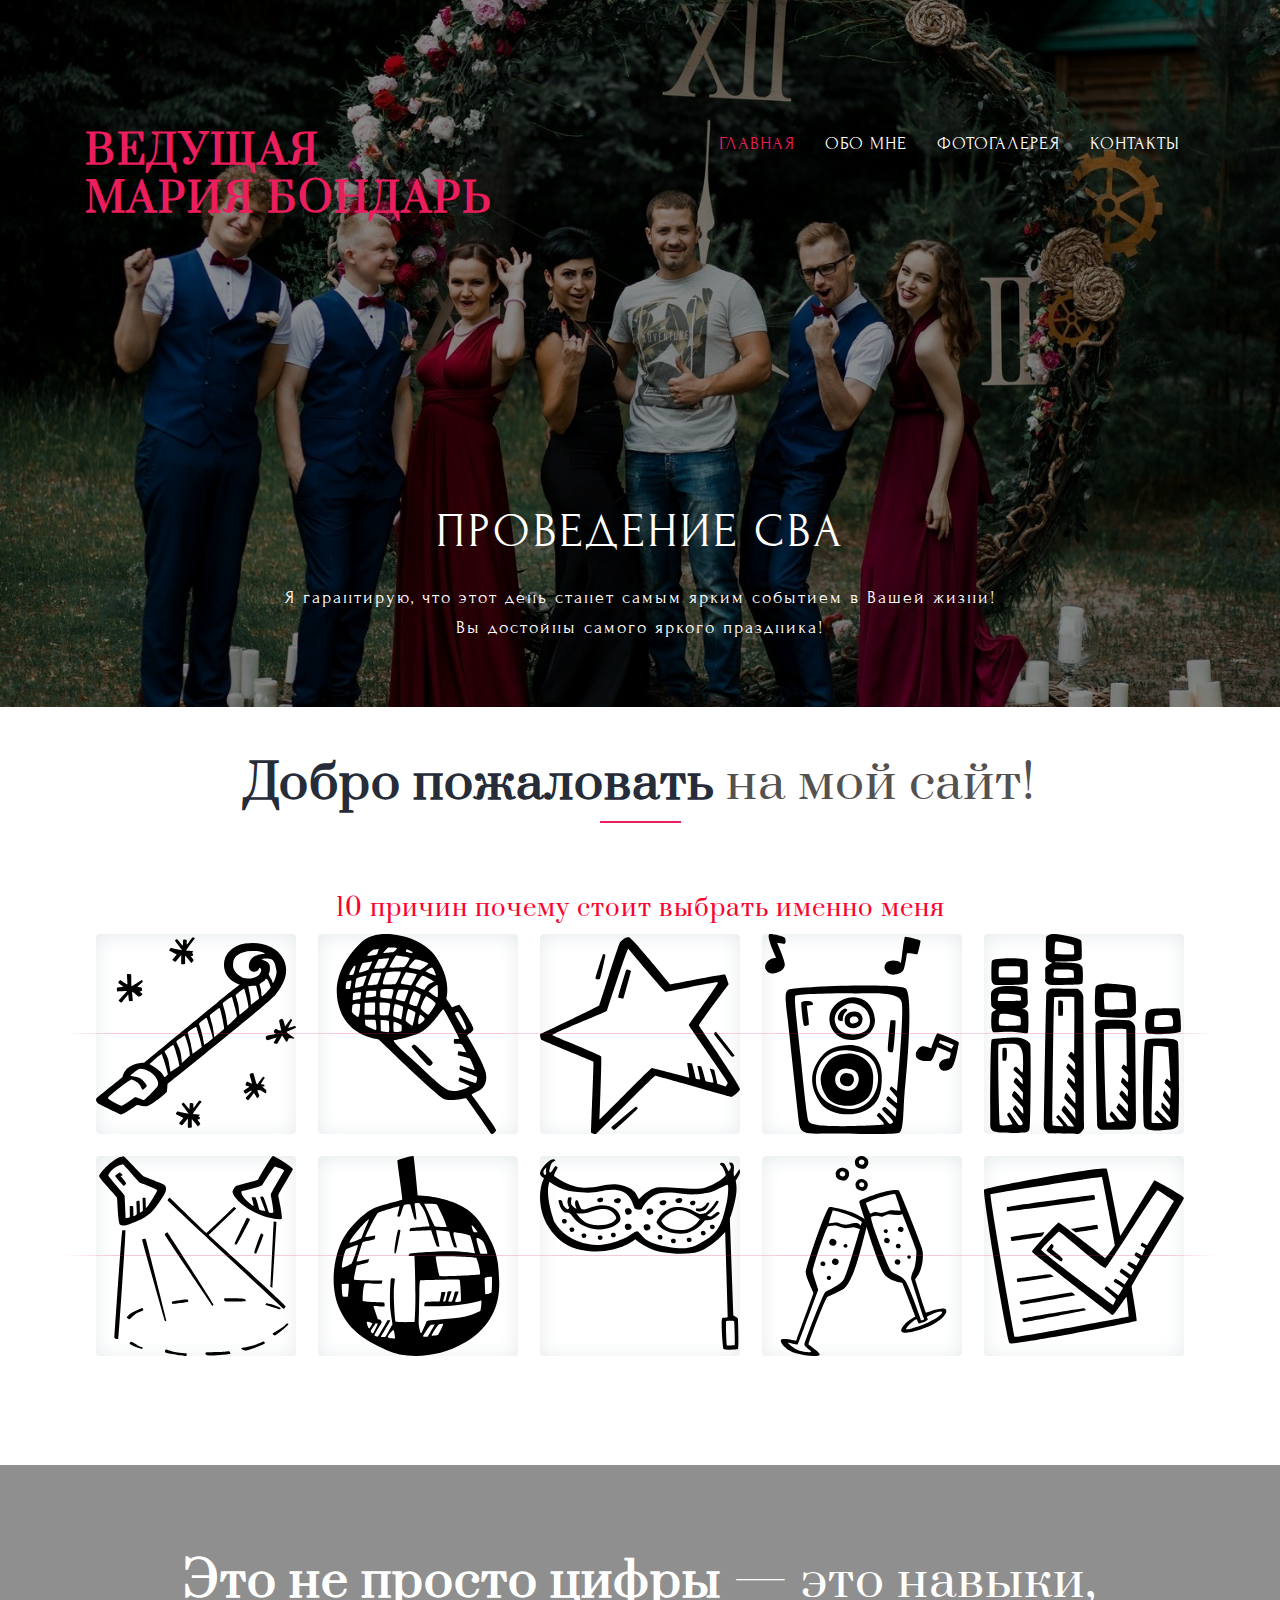
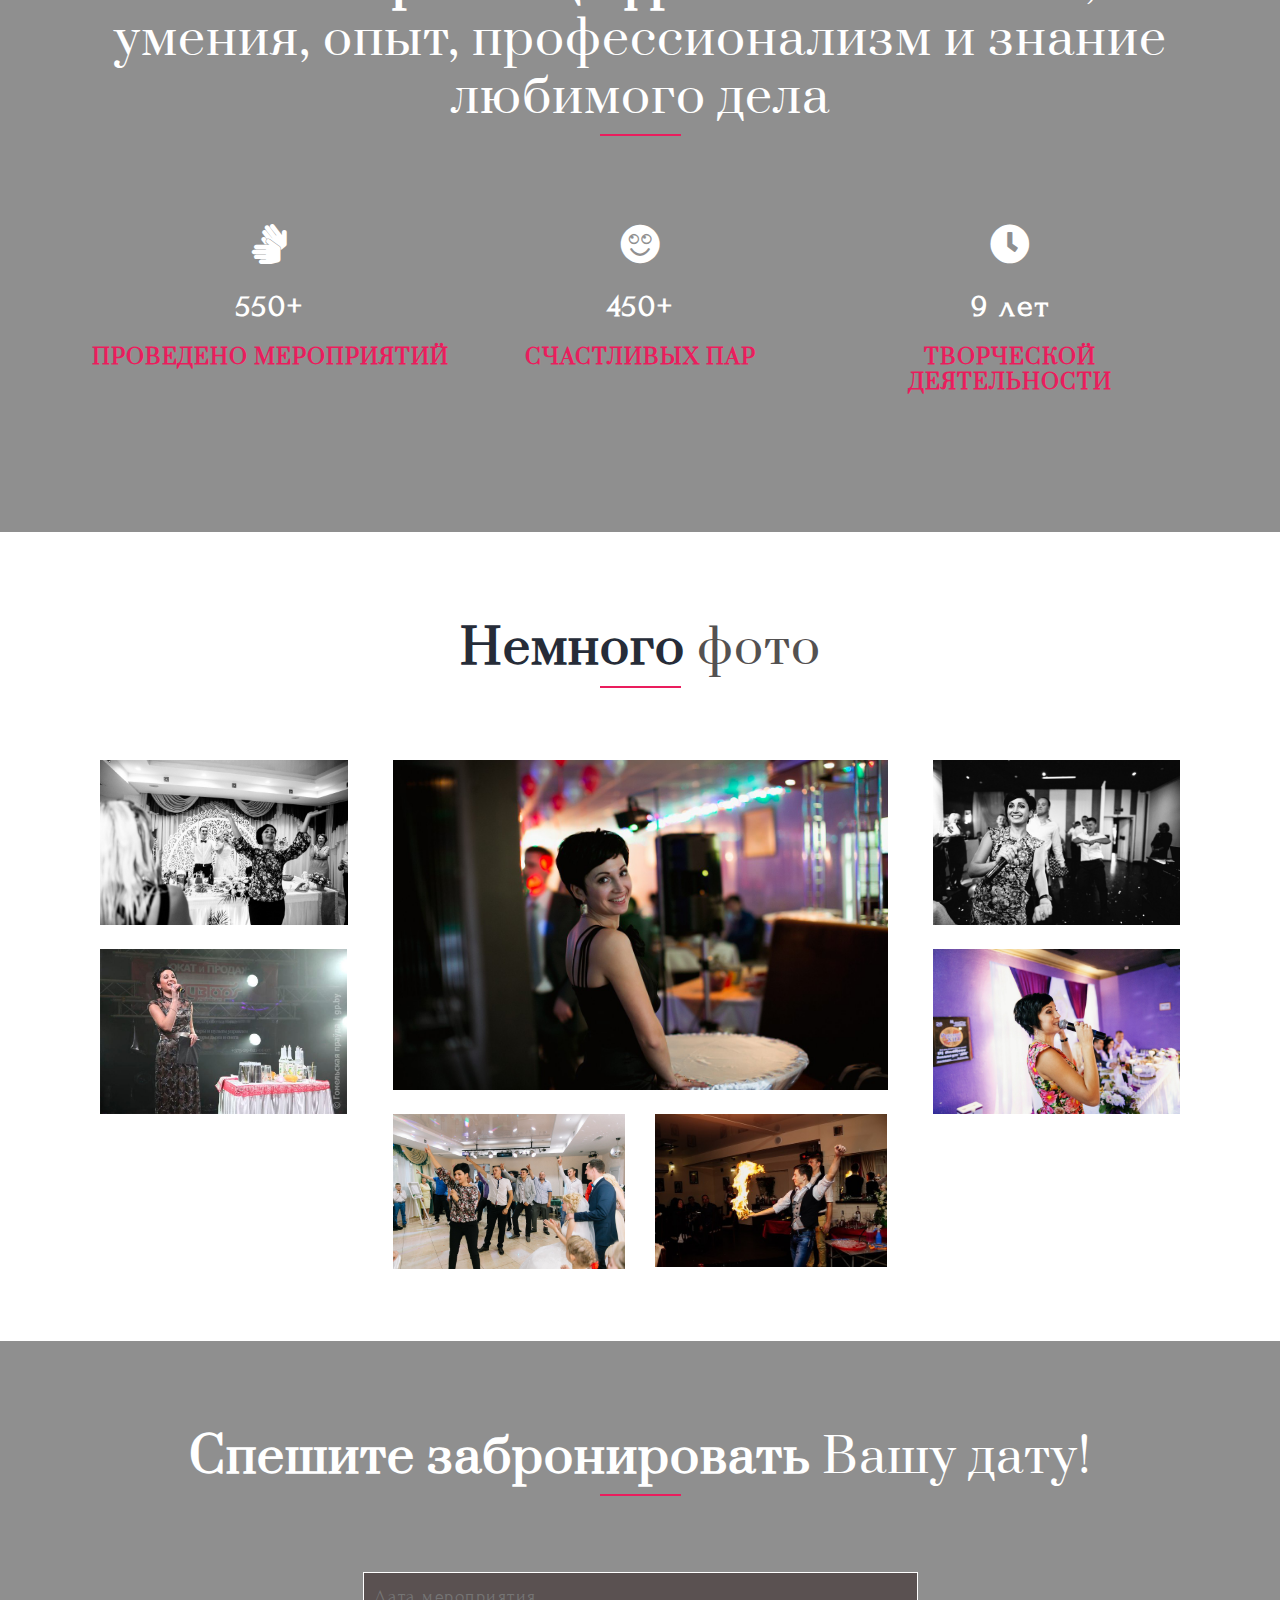
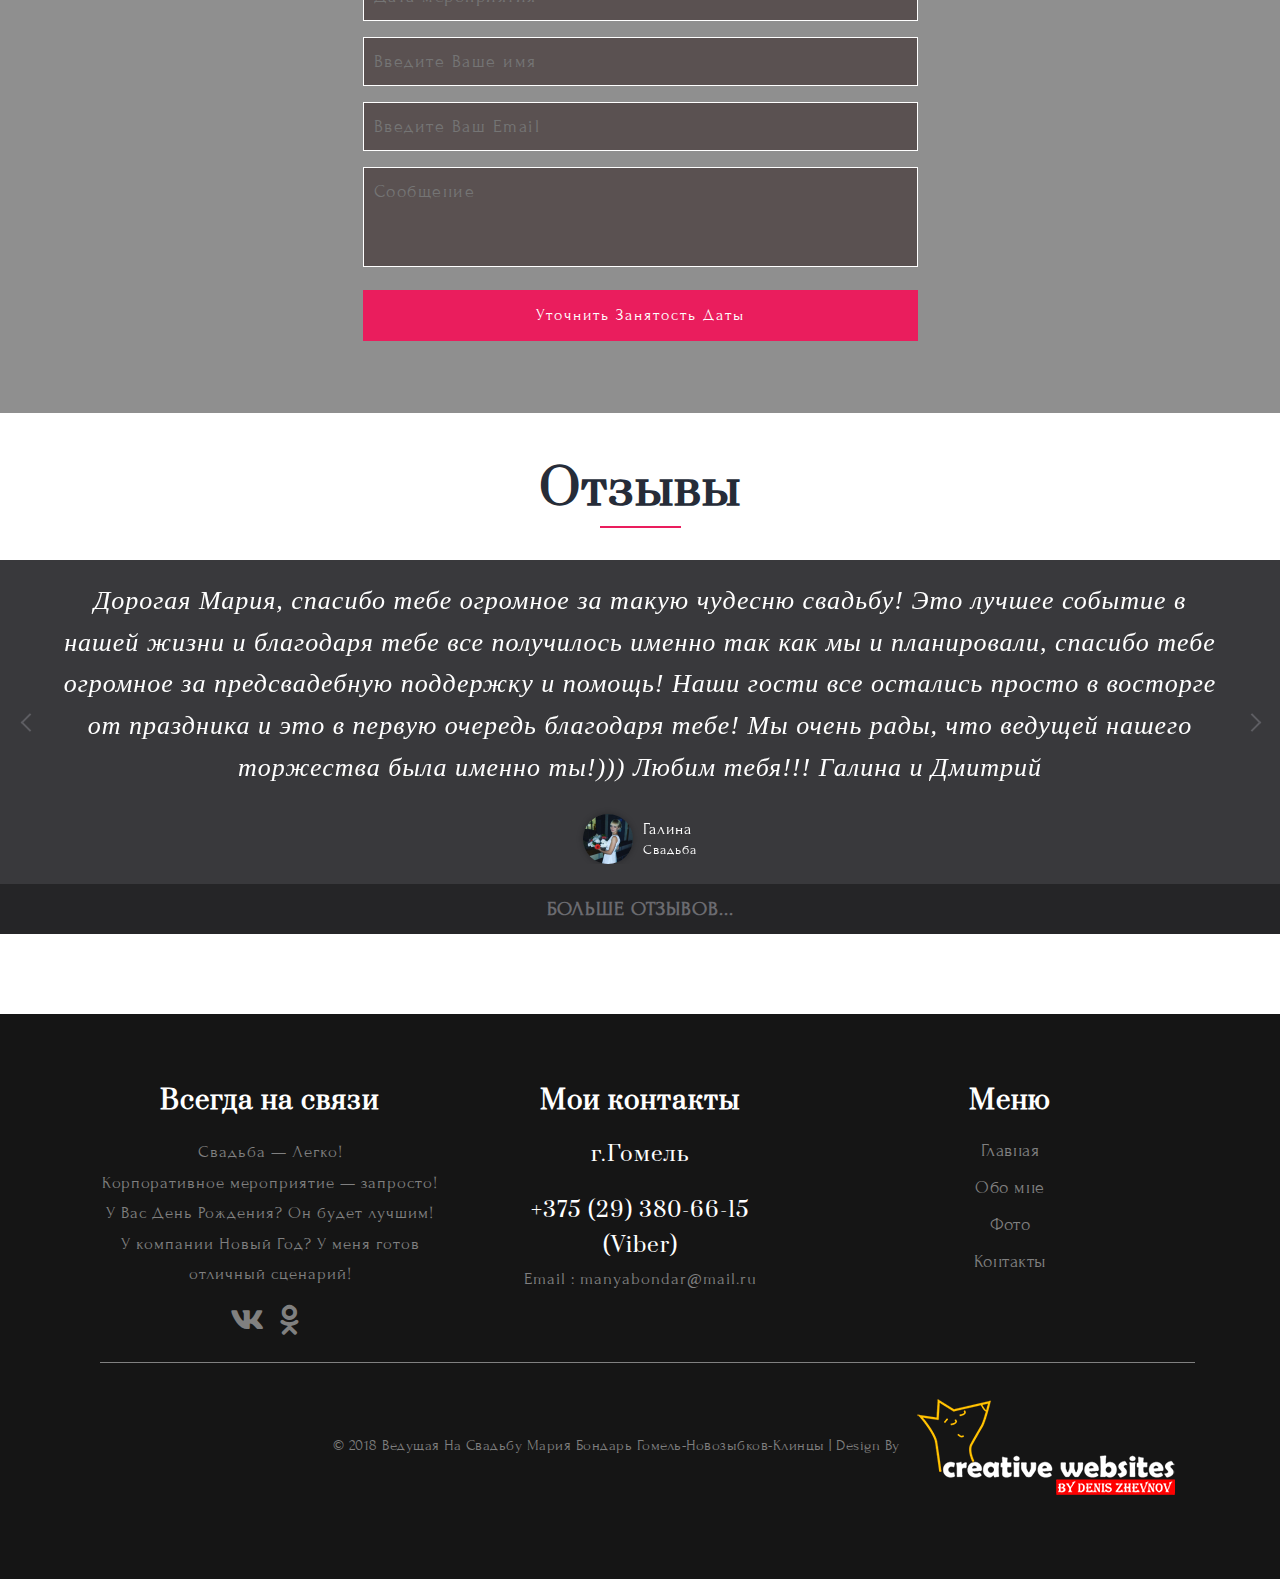
<file: portfolio/3/index.html>
<!DOCTYPE html>
<html lang="zxx">
   <head>
      <title>Ведущая мероприятий Мария Бондарь.Гомель-Новозыбков-Клинцы</title>
	 <meta name="viewport" content="width=device-width, initial-scale=1">
    <meta charset="utf-8">
	<meta name="keywords" content="Ведущая мероприятий Мария Бондарь.Гомель-Новозыбков-Клинцы" />
	<link rel="stylesheet" href="css/reset.css">
    <link href="css/bootstrap.min.css" rel="stylesheet" type="text/css" media="all">
    <link href="css/fontawesome-all.css" rel="stylesheet">
    <link rel="shortcut icon" href="favicon.png" />
	<link rel="stylesheet" href="css/jquery-ui.css" />
	<link href="css/style.css" rel='stylesheet' type='text/css' media="all">
	<link href="https://fonts.googleapis.com/css?family=Prata" rel="stylesheet">
	<link href="https://fonts.googleapis.com/css?family=Forum" rel="stylesheet">
	<script src="js/modernizr.js"></script>
	<script src="js/jquery-2.1.1.js"></script>
   </head>
   <body>

<header>
	<section class="main_section_agile">
		<div class="overlay py-5">
				<div class="agileits_w3layouts_banner_nav">
			<div class="header-bar py-sm-2">
				<div class="container py-2">
				<nav class="navbar navbar-expand-lg navbar-light">
               <div class="hedder-up">
               <h1><a class="navbar-brand" href="index.html"></br>Ведущая </br>Мария Бондарь</a></h1>
			   </div>
              <button class="navbar-toggler" type="button" data-toggle="collapse" data-target="#navbarSupportedContent" aria-controls="navbarSupportedContent" aria-expanded="false" aria-label="Toggle navigation">
               <span class="navbar-toggler-icon"></span>
               </button>
               <div class="collapse navbar-collapse justify-content-end" id="navbarSupportedContent">
                   <ul class="navbar-nav">
							 <li class="nav-item active">
								<a class="nav-link" href="index.html">Главная <span class="sr-only">(current)</span></a>
							 </li>
							 <li class="nav-item">
								<a href="about.html" class="nav-link">Обо мне</a>
							 </li>
							 <li class="nav-item">
								<a href="gallery.html" class="nav-link ">Фотогалерея</a>
							 </li>
							 <li class="nav-item">
								<a href="contact.html" class="nav-link">Контакты</a>
							 </li>
						  </ul>
					</div>
               </div>
            </nav>				
		</div>
   </div>

			<div class="w3-banner">
				<div id="typer"></div>
					<p class="mx-auto py-3">Я гарантирую, что этот день станет самым ярким событием в Вашей жизни! </br> Вы достойны самого яркого праздника! </p>
			</div>	
		</div>
	</section>
	</header>

	<section class="about-main py-5">
		<div class="container">
			<div class="wthree_head_section">
				<h3 class="w3l_header">Добро пожаловать <span>на мой сайт!</span></h3>
			</div>
			<div class="row mt-md-5 pt-4">
				<div class="about-effect">
			<h4 align="center" style="color:#f9042f">10 причин почему стоит выбрать именно меня</h4>
				<ul>
    <li>
      <a class='normal'>
      <img src="images/1.svg">
      </a>
      <div class='info'>
        <h3>ОСОБЕННЫЕ ФИШЕЧКИ </br>Интересная программа с авторскими рубриками и современными конкурсами</h3>
      </div>
    </li>
    <li>
      <a class='normal'>
	<img src="images/10.svg">
        </svg>
      </a>
      <div class='info'>
        <h3>ЖИВАЯ ИМПРОВИЗАЦИЯ </br>Грамотная речь. Легко. Профессионально. Очень смешно! </h3>
      </div>
    </li>
    <li>
      <a class='normal'>
<img src="images/2.svg">
      </a>
      <div class='info'>
        <h3>ВСЕГДА ПРИЕМЛЕМЫЕ ЦЕНЫ </br>Праздник без агентского процента к смете и прочих неприятных моментов</h3>
      </div>
    </li>
    <li>
      <a class='normal'>
<img src="images/3.svg">
      </a>
      <div class='info'>
        <h3>МУЗЫКА БЕЗ "ШЛАКА" </br>У диджея, с которым я работаю, потрясающий музыкальный вкус. Он не позволяет себе низкосортных песен</h3>
      </div>
    </li>
    <li>
      <a class='normal'>
<img src="images/4.svg">
      </a>
      <div class='info'>
        <h3>БАЛАНС</br>В программе достаточно времени, чтобы успеть покушать, выслушать поздравления, повеселиться, и потанцевать</h3>
      </div>
    </li>
    <li>
      <a class='normal'>
<img src="images/5.svg">
      </a>
      <div class='info'>
        <h3>ГОСТИ НЕ БОЯТСЯ КОНКУРСОВ </br>Мне удается создать доверительную, дружескую атмосферу на свадьбе, и гости сами проявляют активность</h3>
      </div>
    </li>
    <li>
      <a class='normal'>
<img src="images/6.svg">
      </a>
      <div class='info'>
        <h3>НИКАКОЙ ПОШЛОСТИ </br>Никакой тетки с пошлыми и устарелыми конкурсами или шутками, только качество, только профессионализм</h3>
      </div>
    </li>
    <li>
      <a class='normal'>
<img src="images/7.svg">
      </a>
      <div class='info'>
        <h3>УЗНАЮ КОМПАНИЮ ИЗНУТРИ </br>Располагая информацией (род деятельности, хобби, и т.д.), я расположена к Вашим гостям</h3>
      </div>
    </li>
    <li>
      <a class='normal'>
<img src="images/8.svg">
      </a>
      <div class='info'>
        <h3>ПОЗДРАВЛЕНИЯ БЕЗ ПРИНУЖДЕНИЙ </br>Тост не будет неожиданностью для гостей.</h3>
      </div>
    </li>
    <li>
      <a class='normal'>
<img src="images/9.svg">
      </a>
      <div class='info'>
        <h3>РАБОТАЮ ПО ДОГОВОРУ </br>в котором прописаны все риски и нюансы</h3>
      </div>
    </li>
  </ul>
				</div>
			</div>
			</div>
		</div>
	</section>

<section class="stats">
	<div class="overlay py-5">
		<div class="container py-md-4 mt-md-3">
			<div class="wthree_head_section">
				<h3 class="w3l_header text-white">Это не просто цифры  <span class="text-white">— это навыки, умения, опыт, профессионализм и знание любимого дела</span></h3>
			</div>
			<div class="row inner_w3l_agile_grids-1 mt-md-5 pt-4">
			<div class="col-md-4 w3layouts_stats_left w3_counter_grid">
				<i class="fas fa-sign-language" aria-hidden="true"></i>
				<p>550+</p>
				<h3>ПРОВЕДЕНО МЕРОПРИЯТИЙ </h3>
			</div>
			<div class="col-md-4 w3layouts_stats_left w3_counter_grid1">
				<i class="fas fa-smile" aria-hidden="true"></i>
				<p>450+</p>
				<h3>СЧАСТЛИВЫХ ПАР</h3>
			</div>
			<div class="col-md-4 w3layouts_stats_left w3_counter_grid3">
				<i class="fas fa-clock" aria-hidden="true"></i>
				<p>9 лет</p>
				<h3>ТВОРЧЕСКОЙ ДЕЯТЕЛЬНОСТИ</h3>
			</div>
	</div>
   </div>
   </div>   
</section>

	<section class="services py-5">
		<div class="container py-md-4 mt-md-3"> 
			<div class="wthree_head_section">
				<h3 class="w3l_header">Немного <span>фото </span></h3>
			</div>
			<div class="row inner_sec_grids_info_w3ls mt-md-5 pt-4">
				<div class="col-md-3 services-left">
					<div class="services-left-top mb-4">
						<img src="images/g2.jpg" class="img-fluid" alt="" />
					</div>
					<div class="services-left-top services-left-top1">
						<img src="images/g3.jpg" class="img-fluid" alt="" />
					</div>
				</div>
				<div class="col-md-6 services-middle">
					<div class="col-md-12 services-middle-img mb-4">
						<img src="images/g1.jpg" class="img-fluid" alt="" />
					</div>
					<div class="row services-middle-grids">
						<div class="col-md-6 services-middle-left">
							<div class="services-left-top">
								<img src="images/g4.jpg" class="img-fluid" alt="" />
							</div>
						</div>
						<div class="col-md-6 services-middle-left">
							<div class="services-left-top">
								<img src="images/g5.jpg" class="img-fluid" alt="" />
							</div>
						</div>
					</div>
				</div>
				<div class="col-md-3 services-left">
					<div class="services-left-top mb-4">
						<img src="images/g6.jpg" class="img-fluid" alt="" />
					</div>
					<div class="services-left-top services-left-top1">
						<img src="images/g7.jpg" class="img-fluid" alt="" />
					</div>
				</div>
			</div>
		</div>
	</section>

	<section class="book-main">
		<div class="overlay py-5">
		<div class="container py-md-4 mt-md-3">
			<div class="wthree_head_section">
				<h3 class="w3l_header text-white">Спешите забронировать <span class="text-white">Вашу дату!</span></h3>
			</div>
			<div class="book-main-top mt-md-5 pt-4">
				<form action="#" method="post">
					<div class="agileits-btm-spc form-text">
						<input id="datepicker" name="text" type="text" placeholder="Дата мероприятия" required="">
					</div>
					
					<div class="agileits-btm-spc form-text1 mt-3">
						<input type="text" name="Name" placeholder="Введите Ваше имя" required="">
					</div>
					
					<div class="agileits-btm-spc form-text mt-3">
						<input type="email" name="email" placeholder="Введите Ваш Email" required="">
					</div>
					<div class="agileits-btm-spc form-text mt-3">
						<textarea name="your message" placeholder="Сообщение" required=""></textarea>
					</div>
					<div class="book-agileinfo-form">
						<input type="submit" value="Уточнить занятость даты">
					</div>
				</form>
			</div>
		</div>
		</div>
	</section>

	<section class="s-review inverse section-overlay py-5">
		<div class="wthree_head_section">
				<h3 class="w3l_header">Отзывы </h3>
			</div>
<div class="cd-testimonials-wrapper cd-container">
	<ul class="cd-testimonials">
		<li>
			<p> Дорогая Мария, спасибо тебе огромное за такую чудесню свадьбу! Это лучшее событие в нашей жизни и благодаря тебе все получилось именно так как мы и планировали, спасибо тебе огромное за предсвадебную поддержку и помощь! Наши гости все остались просто в восторге от праздника и это в первую очередь благодаря тебе! Мы очень рады, что ведущей нашего торжества была именно ты!))) Любим тебя!!! Галина и Дмитрий</p>
			<div class="cd-author">
				<a href="https://vk.com/id9676785" target="_blank"><img src="images/avatar-7.jpg" alt="Author image"></a>
				<ul class="cd-author-info">
					<li>Галина</li>
					<li>Свадьба</li>
				</ul>
			</div>
		</li>

		<li>
			<p>Машенька, спасибо тебе огромное от нас с Юрой за самою трогательную и прекрасную часть нашей свадьбы- выездную регистрацию!!! Ты просто солнышко:) это было незабываемо для нас и для всех гостей! Ты замечательная ведущая! Мы в тебя влюбились еще год назад (на свадьбе наших друзей), спасибо, что внесла в наш праздник море позитивных и трогательных эмоций! Мы в восторге от тебя!!!!! Ты супер!!!!!:*</p>
			<div class="cd-author">
				<a href="https://vk.com/yulondy" target="_blank"><img src="images/avatar-8.jpg" alt="Author image"></a>
				<ul class="cd-author-info">
					<li>Юлия</li>
					<li>Выездная регистрация</li>
				</ul>
			</div>
		</li>

		<li>
			<p>Маша, спасибо тебе большое за всё, все предсвадебные стрессы ты пережила со мной 🙏 . Без тебя моя свадьба была бы не такой живой и позитивной. Профессионализм Маши виден с первой минуты общения. 😍 👍 Мы навсегда запомним наш праздник и Маша останется в наших сердцах.... 💋 💋 🍷</p>
			<div class="cd-author">
				<a href="https://vk.com/id92699832" target="_blank"><img src="images/avatar-9.jpg" alt="Author image"></a>
				<ul class="cd-author-info">
					<li>Алина</li>
					<li>Свадьба</li>
				</ul>
			</div>
		</li>
		
	</ul> 

	<a href="#0" class="cd-see-all">Больше отзывов...</a>
</div>

<div class="cd-testimonials-all">
	<div class="cd-testimonials-all-wrapper">
		<ul>
			<li class="cd-testimonials-item">
				<p>Наша свадьба состоялась 4 августа 2017 года. Свадьба была небольшая, 25 человек, свадьба интернациональная (белоруско-украинская) и была она прекрасная только благодаря Марии! Это профессионал своего дела, человек, который всегда знает что делать, который держит в голове все нюансы! Всем гостям очень понравилась работа Марии! Хочется от всей души сказать ей БОЛЬШОЕ СПАСИБО!</p>
				
				<div class="cd-author">
					<a href="https://vk.com/id17753768" target="_blank"><img src="images/avatar-1.jpg" alt="Author image"></a>
					<ul class="cd-author-info">
						<li>Владислава</li>
						<li>Свадьба</li>
					</ul>
				</div> 
			</li>

			<li class="cd-testimonials-item">
				<p>Хотелось бы оставить отзыв о работе просто потрясающей ведущей Марии Бондарь !!! Профессионал своего дела, с отличным чувством юмора и массой креативных идей. 3 сентября вела нашу свадьбу, за что очень благодарны ей: все было супер, все остались в восторге. Самое главное - атмосфера: никакого волнения и напряжения, отличное взаимодействие с гостями, интересные конкурсы и программа. В общем праздник удался! Спасибо огромное)</p>
				
				<div class="cd-author">
					<a href="https://vk.com/id151642021" target="_blank"><img src="images/avatar-2.jpg" alt="Author image"></a>
					<ul class="cd-author-info">
						<li>Алеся</li>
						<li>Свадьба</li>
					</ul>
				</div>
			</li>

			<li class="cd-testimonials-item">
				<p>Маша, огромное спасибо. Нам всё очень понравилось, все просто в восторге. До сих пор и Запорожье и Псков вспоминают нашу свадьбу. Родители тоже благодарят за высокий уровнь проведения праздника. Мы очень довольны, что на нашей свадьбе ведущей была именно ты. Ещё раз спасибо!!!! Ваня и Катя</p>
				
				<div class="cd-author">
					<a href="https://vk.com/id212814853" target="_blank"><img src="images/avatar-3.jpg" alt="Author image"></a>
					<ul class="cd-author-info">
						<li>Екатерина</li>
						<li>Свадьба</li>
					</ul>
				</div>
			</li>

			<li class="cd-testimonials-item">
				<p>Свадьба была 11.06.2016. и это было так круто!!! и именно благодаря Машеньке!!! столько мелочей-косяков (по нашей, конечно, вине) с разных сторон, которые Маша просто на ходу устраняла, и никто-никто из гостей не заметил!!! а главное, все прошло без стресса, истерик. короче классно!! свадьба у нас была не маленькая (75 гостей), все разного возраста и интересов, но веселились все, как дети! Еще хочу отметить, что когда только первый раз встретились с Машей - узнали, что мы совершенно ничего не знаем про свадьбы, хотя на тот момент побывали уже на многих. Все вопросы находят ответы, все желания исполняются. Наш день был супер!! Спасибо огромное. Это была работа Профессионала с большой буквы!!!</p>
				
				<div class="cd-author">
					<a href="https://vk.com/nnegerish" target="_blank"><img src="images/avatar-4.jpg" alt="Author image"></a>
					<ul class="cd-author-info">
						<li>Надюшка</li>
						<li>Свадьба</li>
					</ul>
				</div>
			</li>

			<li class="cd-testimonials-item">
				<p>Машенька! Ты супер! Большое, огромное тебе спасибо за то, что помогла нашему празднику состояться и превратиться в свадьбу нашей мечты! Очень рады, что жизнь свела нас с таким жизнерадостным, позитивным, милым человеком, как ты! Для нас было большим удовольствием "быть радостными и красивыми" под твоим чутким руководством! Надеемся, что видимся не последний раз, причём не только по работе, так сказать😉 С уважением, признательностью и искренней симпатией, твои Сашка и Лика Гиревы 😊 Надеюсь, дорогие друзья, этого описания будет достаточно для того, чтобы сделать ваш правильный выбор. Если нет, готов ответить на любые вопросы, пишите в личку. Желаю, чтобы ваша свадьба была именно такой, какой вы её себе представляли в своих мечтах. Желаю, любви, мира и взаимопонимания в семье, дорогие молодожены! Удачи!😊</p>
				
				<div class="cd-author">
					<a href="https://vk.com/id19605505" target="_blank"><img src="images/avatar-5.jpg" alt="Author image"></a>
					<ul class="cd-author-info">
						<li>Шурик</li>
						<li>Свадьба</li>
					</ul>
				</div>
			</li>

			<li class="cd-testimonials-item">
				<p>Хотим выразить огромную благодарность Марии за проведение нашей выездной регистрации!!! Все прошло на высшем уровне! Все гости были в восторге от вашей команды! Спасибо за слова поддержки в этот волнительный для Нас день! Песню, исполненную Марией, шикарным голосом все гости помнят до сих пор!)) Спасибо за песочную церемонию с замечательными словами,которые затронули души всех присутствующих!)) Вы очень замечательный человечек, с Вами легко и просто! Вся регистрация, благодаря Вам, прошла на одном дыхании! Еще раз СПАСИБО!!!</p>
				
				<div class="cd-author">
					<a href="https://vk.com/id35159942" target="_blank"><img src="images/avatar-6.jpg" alt="Author image"></a>
					<ul class="cd-author-info">
						<li>Наталья</li>
						<li>Выездная регистрация</li>
					</ul>
				</div>
			</li>

			<li class="cd-testimonials-item">
				<p>Машенька, спасибо вам за проведение нашего торжества 25.07.15! Спасибо за наш офигенный, веселый,полный позитива, а главное добрый свадебный вечер!Было много смеха и веселья,благодаря вам в этот вечер ни один гость ни скучал, все были просто в восторге от вас, и по окончанию вечера очень хвалили. Спасибо за ваше умение читать гостей и их настроение, за ваш такой звонкий и искренний вакал (для гостей было сюрпризом живое исполнение), спасибо за конкурсы (конкурс с ремнем до сих пор вспоминается с улыбкой)!!!!
Спасибо, за что вы были с нами в этот вечер!!!
Мы желаем вам творческих успехов и что бы воспоминания о проведенном вечере во главе с вами оставались надолго-надолго у молодоженов и гостей!!! 
Кристина и Артур! 💜</p>
				
				<div class="cd-author">
					<a href="https://vk.com/id23705222" target="_blank"><img src="images/avatar-10.jpg" alt="Author image"></a>
					<ul class="cd-author-info">
						<li>Кристина</li>
						<li>Свадьба</li>
					</ul>
				</div>
			</li>

			<li class="cd-testimonials-item">
				<p>Маша замечательный и искренний человек, профессиональный ведущий, очень понравилось с ней работать!!! Она настолько живой и активный человечик, что только глядя на ее улыбку создается праздничное настроение, она заряжает весь зал положительной энергетикой!!! Наш праздник _ ДЕЙСТВИТЕЛЬНО СТАЛ НЕЗАБЫВАЕМЫМ!!! Она сумела организовать праздник так, что остались довольны и Молодежь и Более Старшее Поколение!!! А какое многообразие конкурсной программы, Все было просто на ВЫСОТЕ!!! Огромное СПАСИБО Маша тебе и Мужу!!! ВЫ ЛУЧШИЕ !!!</p>
				<div class="cd-author">
					<a href="https://vk.com/id142493867" target="_blank"><img src="images/avatar-11.jpg" alt="Author image"></a>
					<ul class="cd-author-info">
						<li>Виктория</li>
						<li>Свадьба</li>
					</ul>
				</div>
			</li>

			<li class="cd-testimonials-item">
				<p>Машенька, от себя и от Дениса хотим поблагодарить тебя за нашу свадьбу. Всё было просто супер, мы в восторге. Как мы тебя увидели, то сразу поняли, что ты сможешь сделать наш праздник самым лучшим и незабываемым. Очень понравился твой подход к делу, всё было гораздо лучше чем мы только могли представить. Довольны остались абсолютно все без исключения! Большое...нет огромное тебе спасибо, успехов тебе и удачи! Машуля ты превратила нашу свадьбу просто в сказку! Естественно, мы будем рекомендовать тебя всем своим друзьям и знакомым. Любим и целуем тебя, Денис и Юлия))))))</p>
				
				<div class="cd-author">
					<a href="https://vk.com/id98779854" target="_blank"><img src="images/avatar-12.jpg" alt="Author image"></a>
					<ul class="cd-author-info">
						<li>Юлия</li>
						<li>Свадьба</li>
					</ul>
				</div> 
			</li>

			<li class="cd-testimonials-item">
				<p>СПАСИБО, СПАСИБО, СПАСИБО огромное.... Машка, не знаю как отблагодарить тебя, все самые хорошие слова, которые я знаю, все можно адресовать тебе! Веселая, добрая, чуткая, ответственная, умная, красивая..... Ты для нас - золотая рыбка, которая осуществила все наши мечты, воплотила в реальность все наши желания и сделала нашу свадьбу незабываемой сказкой, от которой все гости были в восторге!!!! Спасибо!</p>
				
				<div class="cd-author">
					<a href="https://vk.com/e.voytenkova" target="_blank"><img src="images/avatar-13.jpg" alt="Author image"></a>
					<ul class="cd-author-info">
						<li>Екатерина</li>
						<li>Свадьба</li>
					</ul>
				</div>
			</li>

			<li class="cd-testimonials-item">
				<p>Любимая, дорогая и уже совсем родная Машечка, ты замечательный человек и мастер своего дела!!!Машуля, хочется сказать огромное спасибо за твою работу, спасибо за то, что создала такую веселую, добрую атмосферу, за то что сделала этот день действительно незабываемым !!! О такой позитивной, харизматичной, креативной и красивой ведущей можно было только мечтать.Это тот, человек, которому, можно было позвонить в любое время, она выслушает и поможет. Маша подарила нам и нашим гостям море позитива, улыбок и прекрасного настроения. Все гости были в восторге от такой замечательной ведущей, ее манере общения, таких интересных и креативных конкурсах. Мария- профессионал своего дела. Желаем тебе всего самого самого хорошего!
Мария Бондарь – это самая лучшая тамада, она стала для нас другом.
Если вы еще сомневаетесь в вашем выборе, то смело останавливайте его на Машуле.
Машуля, мы тебя обожаем, ты суперррр)))))))))))))))))))</p>
				
				<div class="cd-author">
					<a href="https://vk.com/id75682737" target="_blank"><img src="images/avatar-14.jpg" alt="Author image"></a>
					<ul class="cd-author-info">
						<li>Мария </li>
						<li>Свадьба</li>
					</ul>
				</div>
			</li>

			<li class="cd-testimonials-item">
				<p>Машка, огромное человеческое спасибо тебе от нас, а также от всех присутствующих на свадьбе гостей, всех до единого, включая самых приверед! Потрясающее чувство аудитории, настроения собравшихся, чуткий индивидуальный подход практически к каждому....А главное, нет никакого давления на людей. Это очень важно. Народ моментально расслабился, почувствовав это и просто отдыхал...А ты лишь корректно и ненавящиво направляла вечер в нужное русло. Это было просто замечательно!
Спасибо тебе еще раз за твой профессионализм! Так держать! Анатолий и Елена! ❤ 💋 💋 💋 💋 💋</p>
				
				<div class="cd-author">
					<a href="https://vk.com/id68617828" target="_blank"><img src="images/avatar-15.jpg" alt="Author image"></a>
					<ul class="cd-author-info">
						<li>Елена</li>
						<li>Свадьба</li>
					</ul>
				</div>
			</li>
		</ul>
					<p align="center">Ещё больше приятных слов в моей группе |<a href="https://vk.com/topic-48637869_27799815" target="_blank"> ВКонтакте</a></p>
	</div>

	<a href="#0" class="close-btn">Close</a>
</div>
		</section>

<footer>
<section class="footer footer_w3layouts_section_1its py-5">
	<div class="container py-md-4">
		<div class="row footer-top">
			<div class="col-lg-4 col-md-6 col-sm-6 footer-grid_section_1its_w3">
				<div class="footer-title">
					<h3>Всегда на связи</h3>
				</div>
				<div class="footer-text">
					<p>Свадьба — Легко! <br/>Корпоративное мероприятие — запросто! <br/> У Вас День Рождения? Он будет лучшим!  <br/>У компании Новый Год? У меня готов отличный сценарий!</p>
					<ul class="social_section_1info">
						<li><a href="https://vk.com/tamada_gomel_111" target="_blank"><i class="fab fa-vk fa-2x"></i></a></li>
						<li><a href="https://ok.ru/bondarmariya" target="_blank"><i class="fab fa-odnoklassniki fa-2x"></i></a></li>
					</ul>
				</div>
			</div>
			<div class="col-lg-4 col-md-6 col-sm-6 footer-grid_section_1its_w3">
				<div class="footer-title">
					<h3>Мои контакты</h3>
				</div>
				<div class="contact-info">
					<h4>г.Гомель</h4>
					<div class="phone">
						<h4>+375 (29) 380-66-15 </br>(Viber)</h4>
						<p>Email : <a href="mailto:manyabondar@mail.ru">manyabondar@mail.ru</a></p>
					</div>
				</div>
			</div>
			<div class="col-lg-4 col-md-6 col-sm-6 footer-grid_section_1its_w3">
				<div class="footer-title">
					<h3>Меню</h3>
				</div>
				<ul class="links">
					<li><a href="index.html">Главная</a></li>
					<li><a href="about.html">Обо мне</a></li>
					<li><a href="gallery.html">Фото</a></li>
					<li><a href="contact.html">Контакты</a></li>
				</ul>
			</div>
		</div>
		<div class="copyright pt-4 mt-4">
			<p align="right">© 2018 Ведущая на свадьбу Мария Бондарь Гомель-Новозыбков-Клинцы | Design by <a href="https://vk.com/denis.zhevnov" target="_blank"><img src="images/logo white.png"></a> </p>
		</div>
	</div>
</section>
</footer>

	<script type="text/javascript" src="js/move-top.js"></script>
	<script type="text/javascript" src="js/easing.js"></script>
	<script src='js/jquery.typer.js'></script>
 <!-- Calendar -->
	<script src="js/jquery-ui.js"></script>
    <script src="js/bootstrap.min.js"></script>
	<script src="js/masonry.pkgd.min.js"></script>
	<script src="js/jquery.flexslider-min.js"></script>
	<script src="js/main.js"></script>
   </body>
</html>
</file>
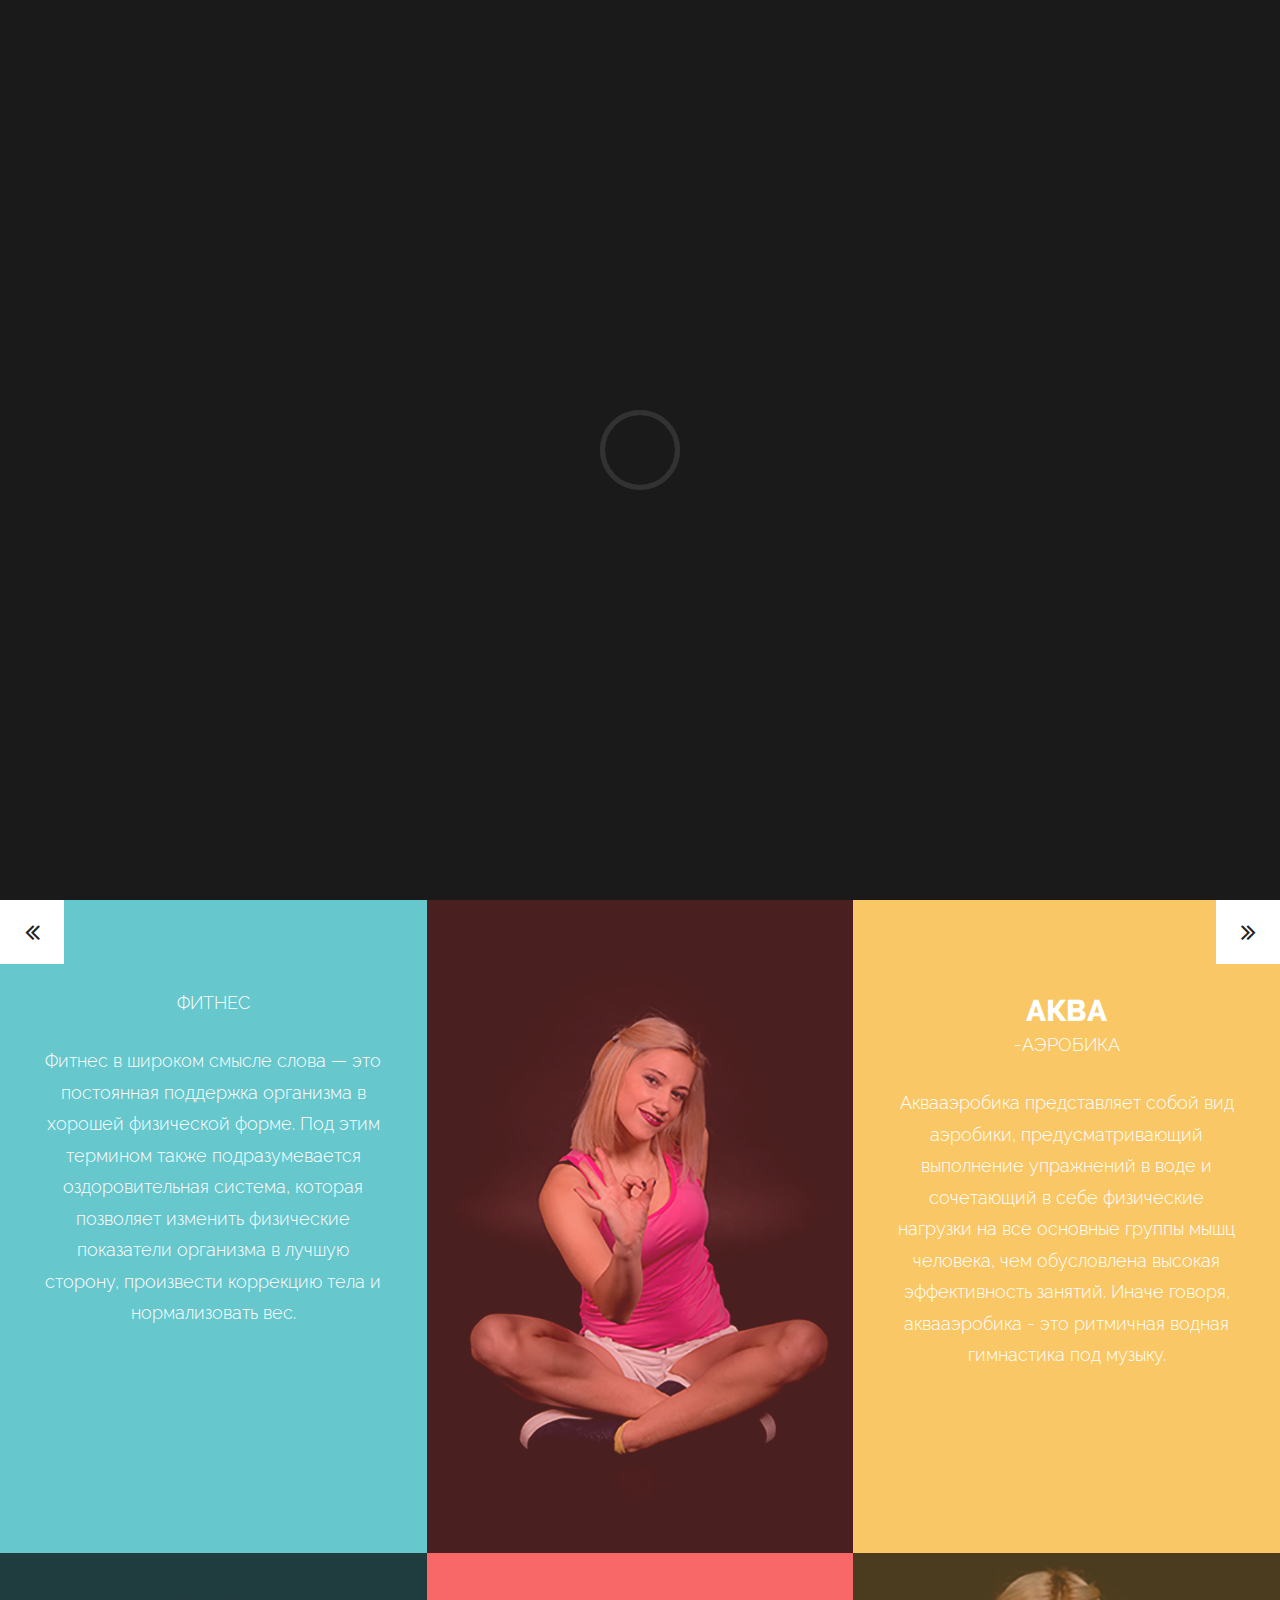
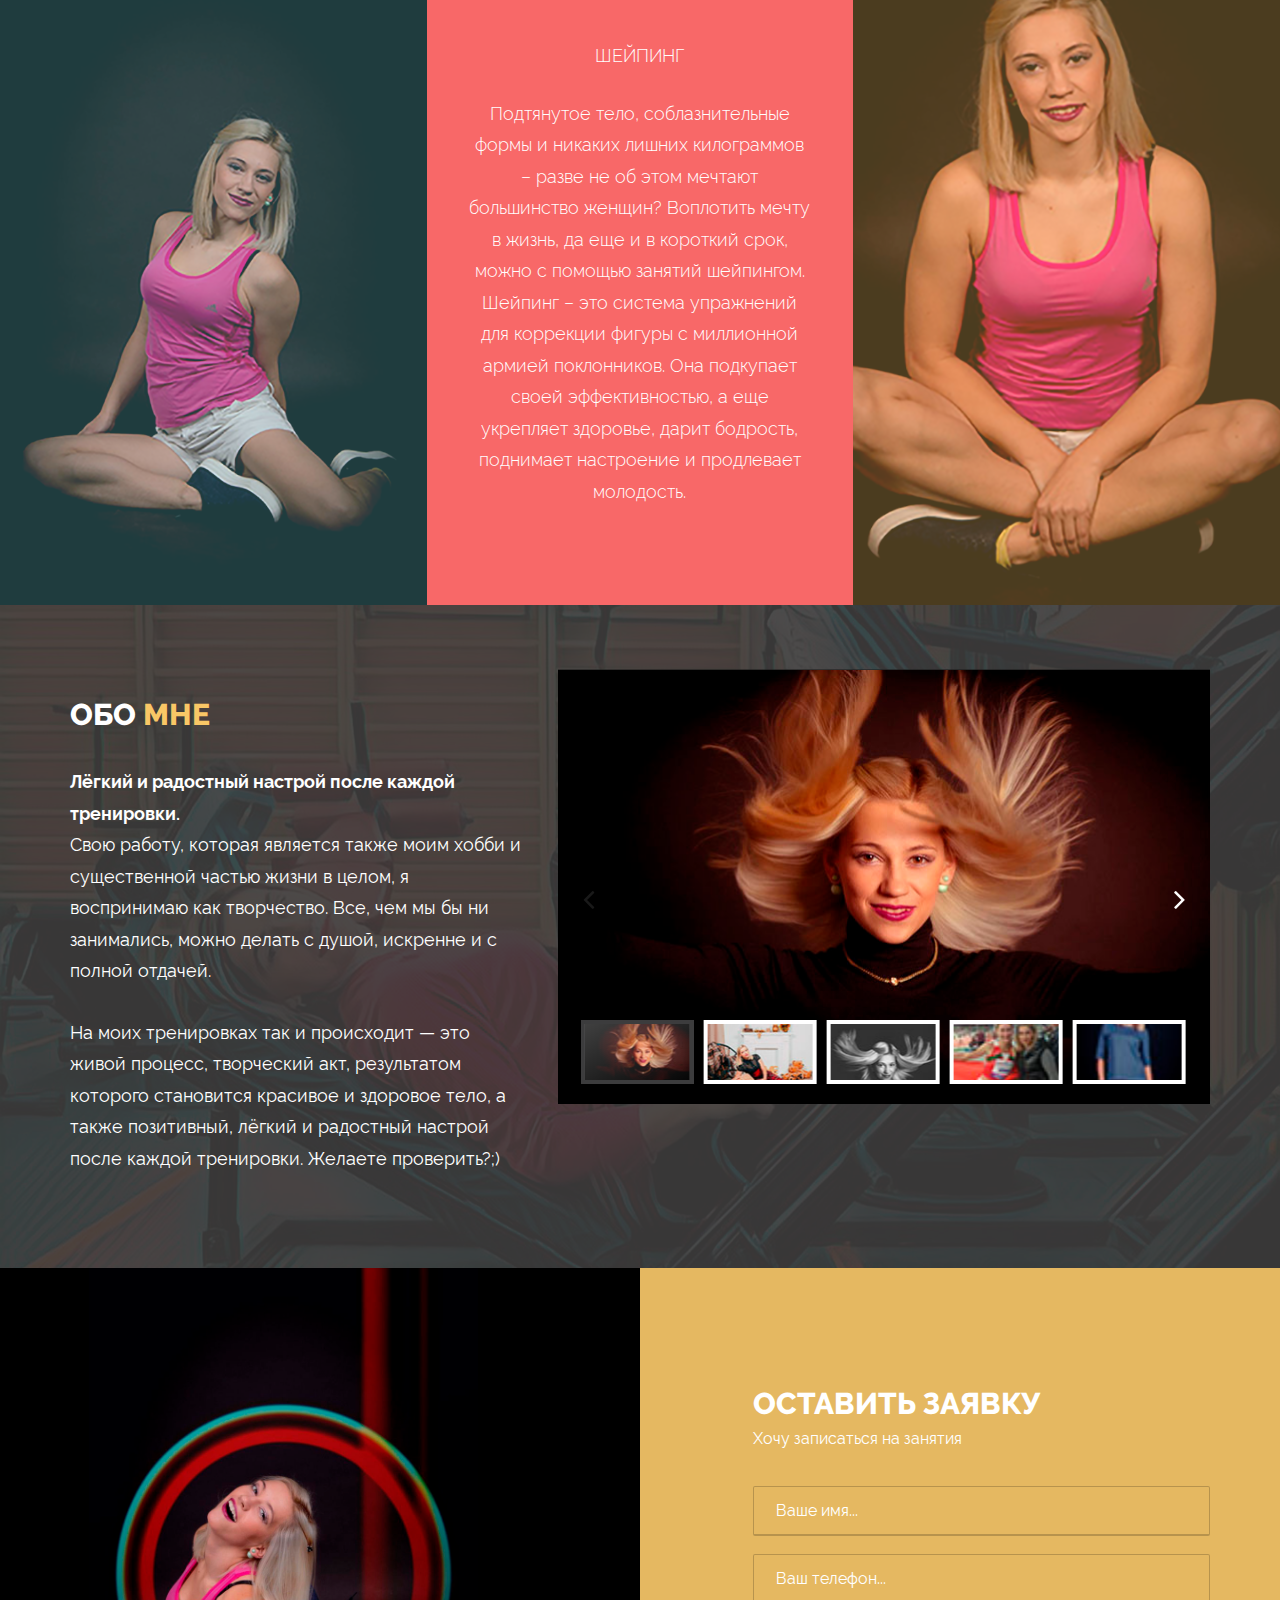
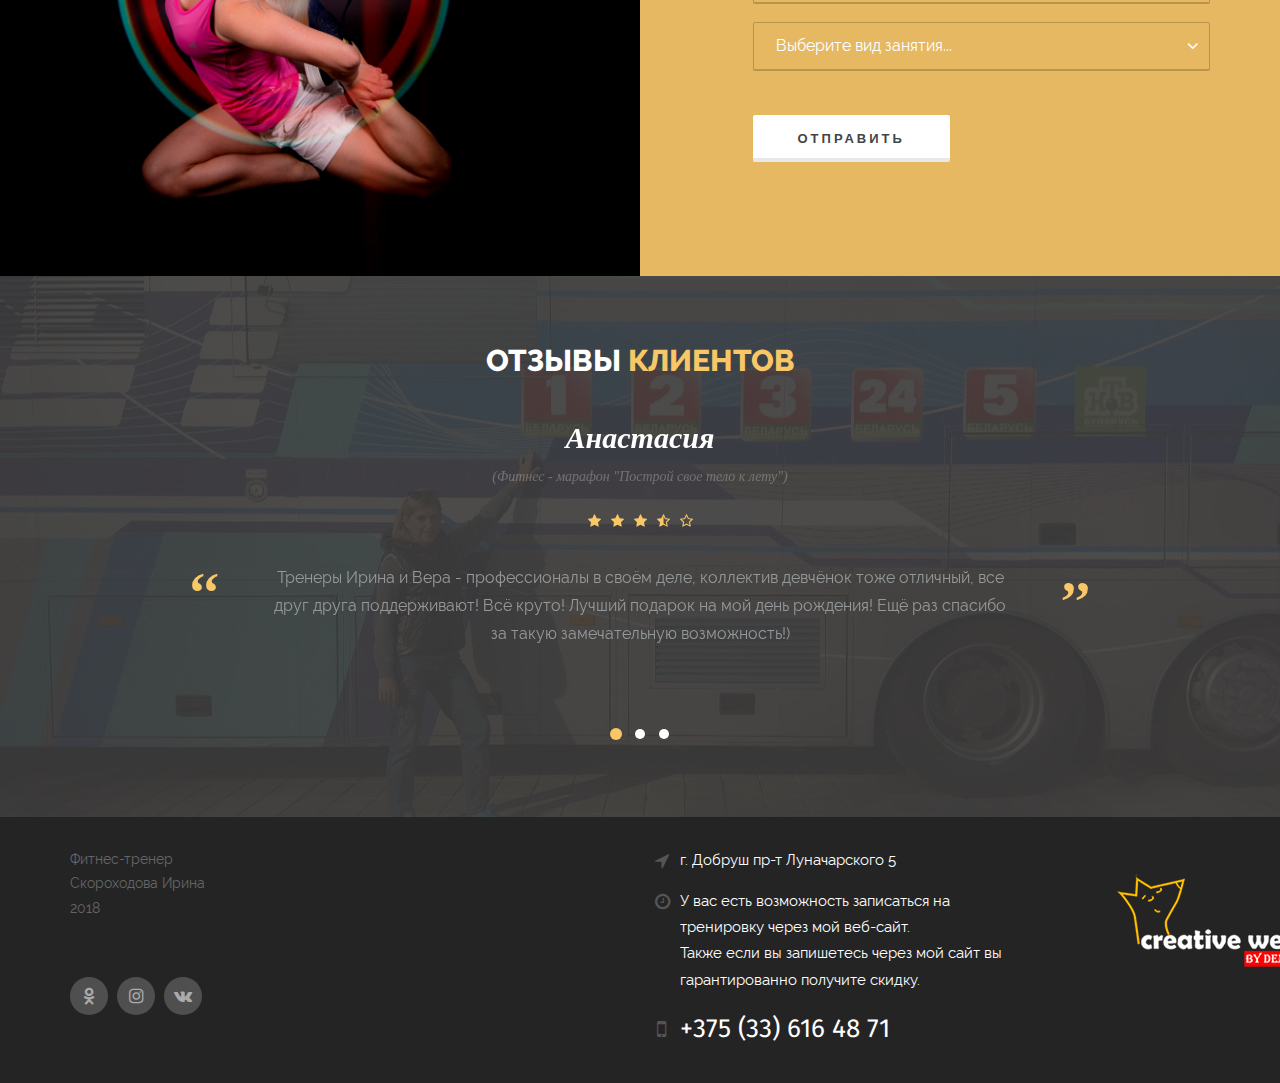
<file: portfolio/1/1.html>
<!DOCTYPE html>
<html lang="ru">

<head>

	<meta charset="utf-8">

	<title>Фитнес-тренер Скороходова Ирина</title>
	<meta name="description" content="">

	<meta http-equiv="X-UA-Compatible" content="IE=edge">
	<meta name="viewport" content="width=device-width, initial-scale=1, maximum-scale=1">

	<meta property="og:image" content="path/to/image.jpg">
	<link rel="shortcut icon" href="img/favicon/favicon.ico" type="image/x-icon">
	<link rel="apple-touch-icon" href="img/favicon/apple-touch-icon.png">
	<link rel="apple-touch-icon" sizes="72x72" href="img/favicon/apple-touch-icon-72x72.png">
	<link rel="apple-touch-icon" sizes="114x114" href="img/favicon/apple-touch-icon-114x114.png">

	<!-- Chrome, Firefox OS and Opera -->
	<meta name="theme-color" content="#1A1A1A">
	<!-- Windows Phone -->
	<meta name="msapplication-navbutton-color" content="#1A1A1A">
	<!-- iOS Safari -->
	<meta name="apple-mobile-web-app-status-bar-style" content="#1A1A1A">

	<style>body { opacity: 0; overflow-x: hidden; } html { background-color: #1A1A1A; }</style>

	<link rel="stylesheet" href="css/libs.min.css">
	<script src="js/libs.min.js"></script>	
</head>

<body>		

	<div class="top"><i class="fa fa-angle-double-up"></i></div>
	<div class="preloader"></div>

	<div id="page-wrapper">
		<header class="page-header" style="background-image: url('./img/top-bg.jpg')">
			
			<div class="header-top">
				<span class="phone hidden-xs"><i class="fa fa-mobile"></i>+375 (33) 616 48 71</span>
				<a class="hamburger hamburger--emphatic" href="#my-menu">
					<span class="hamburger-box">
						<span class="hamburger-inner"></span>
					</span>
				</a>
			</div>

			<div class="header-flex">
				<div class="flex-center">
					<div class="container">
						<div class="row">
							<div class="col-sm-7 col-xs-10">
								<div class="header-composition">
									<p class="welcome"><span>Фитнес-тренер</span></p>
									<h1 class="h1">Скороходова Ирина</h1>
									<strong class="address"><i class="fa fa-star"></i> В Добруше <i class="fa fa-star"></i></strong>
									<p class="welcome-text"><strong>Приветствую!</strong> Я профессиональный тренер. Я люблю своё дело и поэтому готова делиться с вами только лучшим, только полезным и самым эффективным.</br> Учу управлять своим телом с умом! Не дорого и эффективно! </p>		
								</div>
							</div>
						</div>						
					</div>
				</div>
			</div>

			<div class="header-social">
				<nav class="soc">
					<ul>
						<li><a href="https://ok.ru/profile/455340167897"><i class="fa fa-odnoklassniki"></i></a></li>
						<li><a href="https://www.instagram.com/iruna_skirohodova/"><i class="fa fa-instagram"></i></a></li>
						<li><a href="https://vk.com/id87858608"><i class="fa fa-vk"></i></a></li>
					</ul>
				</nav>
			</div>

			<div class="header-contacts">
				<div class="container">
					<div class="row">
						<div class="col-md-4 col-sm-6"><i class="fa fa-location-arrow"></i>г. Добруш пр-т Луначарского 5</div>
						<div class="col-md-4 col-sm-6"><div class="phone-h"><i class="fa fa-mobile"></i>+375 (33) 616 48 71</div></div>
						<div class="col-md-4 hidden-sm hidden-xs"><i class="fa fa-clock-o"></i>Время работы: ежедневно, 10:00 - 21:00*</div>
					</div>
				</div>
			</div>


			<nav id="my-menu">
				<ul class="mm-listview">
					<li><a class>Фитнес</a></li>
					<li><a class>Шейпинг</a></li>
					<li><a class>Аквааэробика</a></li>
					<li><a class>Степ-аэробика</a></li>
					<li><a class>Кардио тренировки на улице</a></li>
					<li><a class>Тренировки с применением петель TRX</a></li>
					<li><a class>Высокоинтенсивные интервальные тренировки (HIIT)</a></li>
					<li><a class>Круговые тренировки</a></li>
					<li><a class>Табата</a></li>
				</ul>
			</nav>

		</header>

		<section class="s-services">

			<div class="owl-carousel carousel-services">
				<div class="carousel-services-item">
					<div class="carousel-services-content">
						<div>
								<h3 class="h3 end-span"> ФИТНЕС </h3>
								<p>Фитнес в широком смысле слова — это постоянная поддержка организма в хорошей физической форме. Под этим термином также подразумевается оздоровительная система, которая позволяет изменить физические показатели организма в лучшую сторону, произвести коррекцию тела и нормализовать вес. </p>
						</div>
					</div>
					<div class="carousel-services-image" style="background-image: url('./img/service.png')"></div>
				</div>

				<div class="carousel-services-item">
					<div class="carousel-services-content">
						<div>
								<h3 class="h3 end-span"> ШЕЙПИНГ </h3>
								<p>Подтянутое тело, соблазнительные формы и никаких лишних килограммов – разве не об этом мечтают большинство женщин? Воплотить мечту в жизнь, да еще и в короткий срок, можно с помощью занятий шейпингом. Шейпинг – это система упражнений для коррекции фигуры с миллионной армией поклонников. Она подкупает своей эффективностью, а еще укрепляет здоровье, дарит бодрость, поднимает настроение и продлевает молодость.</p>
						</div>
					</div>
					<div class="carousel-services-image" style="background-image: url('./img/service2.png')"></div>
				</div>

				<div class="carousel-services-item">
					<div class="carousel-services-content">
						<h3 class="h3 end-span">АКВА -АЭРОБИКА</h3>
						<p>Аквааэробика представляет собой вид аэробики, предусматривающий выполнение упражнений в воде и сочетающий в себе физические нагрузки на все основные группы мышц человека, чем обусловлена высокая эффективность занятий. Иначе говоря, аквааэробика - это ритмичная водная гимнастика под музыку.</p>
					</div>
					<div class="carousel-services-image" style="background-image: url('./img/service3.png')"></div>
				</div>

				<div class="carousel-services-item">
					<div class="carousel-services-content">
						<h3 class="h3 end-span">СТЕП -АЭРОБИКА</h3>
						<p>Если вы утверждаете, что степ-аэробика — это скучно и банально, значит, вы ни разу не пробовали посетить тренировку. А между тем занятия этим видом фитнеса помогут вам получить гармонично сложенное тело, отличную осанку и правильные, красивые движения.</p>
					</div>
					<div class="carousel-services-image" style="background-image: url('./img/service4.png')"></div>
				</div>

				<div class="carousel-services-item">
					<div class="carousel-services-content">
						<h3 class="h3 end-span">Кардио тренировки</h3>
					<p>Кардио тренировки – это тренировки сердечно-сосудистой системы, которые также способствуют увеличению объема легких. Это благотворная комплексная работа, в которой основным источником энергии является кислород, поступающий в кровь из легких.</p>
					</div>
					<div class="carousel-services-image" style="background-image: url('./img/service5.png')"></div>
				</div>
					<div class="carousel-services-item">
					<div class="carousel-services-content">
						<h3 class="h3 end-span">И это далеко не всё ...</h3>
					<p>Я помогаю составить и сбалансировать ваше питание. Заряд эмоциями и позитивом, Вам гарантирован! Всю интересующую Вас информация, а так же стоимость интересующих Вас занятий вы можете получить связавшись со мной по телефону или в социальных сетях. </p>
					</div>
					<div class="carousel-services-image" style="background-image: url('./img/service4.png')"></div>
				</div>
			</div>

		</section>

		<section class="s-king inverse section-overlay" style="background-image: url('img/photos/foto-16.jpg')">
			<div class="container">
				<div class="row">
					
					<div class="col-md-5">
						<h2 class="h2 end-span">ОБО МНЕ</h2>
						<p><strong>Лёгкий и радостный настрой после каждой тренировки.</strong> </br>Свою работу, которая является также моим хобби и существенной частью жизни в целом, я воспринимаю как творчество. Все, чем мы бы ни занимались, можно делать с душой, искренне и с полной отдачей. </p>
						<p>На моих тренировках так и происходит — это живой процесс, творческий акт, результатом которого становится красивое и здоровое тело, а также позитивный, лёгкий и радостный настрой после каждой тренировки. Желаете проверить?;) 
						</p>
					</div>

					<div class="col-md-7">
						<div class="section-gallery fotorama" 
							 data-nav="thumbs" 
							 data-navwidth="93%"
							 data-width="100%" 
							 data-thumbwidth="113" 
							 data-thumbmargin="10"
							 data-thumbborderwidth="4">
							<a href="img/photos/small/foto-13.jpg"><img src="img/photos/thumbs/foto-13.jpg" alt="Фото салон красоты"></a>
							<a href="img/photos/small/foto-15.jpg"><img src="img/photos/thumbs/foto-15.jpg" alt="Фото салон красоты"></a>
							<a href="img/photos/small/foto-16.jpg"><img src="img/photos/thumbs/foto-16.jpg" alt="Фото салон красоты"></a>
							<a href="img/photos/small/foto-18.jpg"><img src="img/photos/thumbs/foto-18.jpg" alt="Фото салон красоты"></a>
							<a href="img/photos/small/foto-19.jpg"><img src="img/photos/thumbs/foto-19.jpg" alt="Фото салон красоты"></a>
							<a href="img/photos/small/foto-23.jpg"><img src="img/photos/thumbs/foto-23.jpg" alt="Фото салон красоты"></a>
						</div>
					</div>
				</div>
			</div>
		</section>

		<section id="sign" class="s-call inverse" style="background-image: url('img/madama.jpg')">
			<div class="container">
				<div class="row">
					<div class="col-md-5 col-md-offset-7 col-sm-6 col-sm-offset-6 ">
						<form class="callback">
							<div class="success"><span>Спасибо за Вашу заявку</span></div>

							<div class="h2">Оставить заявку</div>
							<p>Хочу записаться на занятия</p>

									<!-- Hidden Required Fields -->
		<input type="hidden" name="project_name" value="Фитнес-тренер Скороходова Ирина">
		<input type="hidden" name="admin_email" value="stalker-angel2008@yandex.ru">
		<input type="hidden" name="form_subject" value="Новая заявка с сайта Фитнес-тренер Скороходова Ирина">
		<!-- END Hidden Required Fields -->
	
							<input type="text" name="name" placeholder="Ваше имя..." tabindex="-1">
							<input type="text" name="phone" placeholder="Ваш телефон..." tabindex="-1">
							<select tabindex="-1">
								<option value selected disabled>Выберите вид занятия...</option>
								<option>Фитнес</option>
								<option>Шейпинг</option>
								<option>Аквааэробика</option>
								<option>Степ-аэробика</option>
								<option>Кардио тренировки на улице</option>
								<option>Тренировки с применением петель TRX</option>
								<option>Высокоинтенсивные интервальные тренировки (HIIT)</option>
							</select>

							<button class="button button-white">Отправить</button>
						</form>
					</div>
				</div>
			</div>
		</section>

		<section class="s-review inverse section-overlay" style="background-image: url('img/bg-2.jpg')">
			<div class="container">
				<div class="row">
					<div class="col-sm-12">
						<div class="h2 start-span accent center">Отзывы клиентов</div>							
					</div>
					<div class="col-sm-8 col-sm-offset-2">
						<div class="quotes"></div>
						<div class="section-wrapper center">
							<div class="owl-carousel review-carousel owl-theme">
								<div class="review-carousel-item">
									<p class="review-carousel-header">Анастасия</p>
									<p class="review-carousel-date">(Фитнес - марафон "Построй свое тело к лету")</p>
									<div class="review-carousel-ratings">
										<div class="fa fa-star"></div>
										<div class="fa fa-star"></div>
										<div class="fa fa-star"></div>
										<div class="fa fa-star-half-o"></div>
										<div class="fa fa-star-o"></div>
									</div>
									<div class="review-carousel-content">
										<p>	Тренеры Ирина и Вера - профессионалы в своём деле, коллектив девчёнок тоже отличный, все друг друга поддерживают! Всё круто! Лучший подарок на мой день рождения! Ещё раз спасибо за такую замечательную возможность!)</p>
									</div>
								</div>
								<div class="review-carousel-item">
									<p class="review-carousel-header">Елена</p>
									<p class="review-carousel-date">(Аквааэробика)</p>
									<div class="review-carousel-ratings">
										<div class="fa fa-star"></div>
										<div class="fa fa-star"></div>
										<div class="fa fa-star"></div>
										<div class="fa fa-star-half-o"></div>
										<div class="fa fa-star-o"></div>
									</div>
									<div class="review-carousel-content">
										<p>Была сегодня первый раз в бассейне. Боюсь сглазить. ВСЁ очень понравилось. Уютная атмосфера. Огромное спасибо тренеру Ирине за интересные и разнообразные тренировки, сразу видно что человек любит свое дело :-)</p>
									</div>
								</div>
								<div class="review-carousel-item">
									<p class="review-carousel-header">Екатерина</p>
									<p class="review-carousel-date">(Фитнес + силовой тренинг)</p>
									<div class="review-carousel-ratings">
										<div class="fa fa-star"></div>
										<div class="fa fa-star"></div>
										<div class="fa fa-star"></div>
										<div class="fa fa-star-half-o"></div>
										<div class="fa fa-star-o"></div>
									</div>
									<div class="review-carousel-content">
										<p>Занималась с Ирой) И еще планирую...Она отличная...И как тренер и как человек,это тоже не мало важно...Выгляжу прекрасно..похудела и подкачалась)спасибки)</p>
									</div>
								</div>
							</div>
						</div>			
					</div>
				</div>

			</div>			
		</section>
		<footer class="footer">
			<div class="container">
				<div class="row">
					
					<div class="col-lg-2 col-sm-6">
						<div class="footer-column">
							<p>Фитнес-тренер<br/>Скороходова Ирина <br/>2018</p>
							<div class="footer-social">
								<nav class="soc">
									<ul>
										<li><a href="https://ok.ru/profile/455340167897"><i class="fa fa-odnoklassniki"></i></a></li>
										<li><a href="https://www.instagram.com/iruna_skirohodova"><i class="fa fa-instagram"></i></a></li>
										<li><a href="https://vk.com/id87858608"><i class="fa fa-vk"></i></a></li>
									</ul>
								</nav>
							</div>
						</div>
					</div>

					<div class="col-lg-4 col-sm-6">
						<div class="footer-column">
						<div class="map">
								<script type="text/javascript" charset="utf-8" async src="https://api-maps.yandex.ru/services/constructor/1.0/js/?um=constructor%3A98784cab477e22b9e4a7fc1da95b0461998bdc2270847fee11f33908be55a52f&amp;width=100%&amp;height=200&amp;lang=ru_RU&amp;scroll=true"></script>
							</div>
						</div>
					</div>

					<div class="col-lg-4 col-sm-6">
						<div class="footer-column">
							<p class="footer-addr"><i class="fa fa-location-arrow"></i> г. Добруш пр-т Луначарского 5</p>
							<p class="footer-addr"><i class="fa fa-clock-o"></i> У вас есть возможность записаться на тренировку через мой веб-сайт. <br/> Также если вы запишетесь через мой сайт вы гарантированно получите скидку.</p>
							<p class="footer-phone"><i class="fa fa-mobile-phone"></i>+375 (33) 616 48 71</p>
						</div>
					</div>

					<div class="col-lg-2 col-sm-6">
						<div class="footer-column">
							<a href="https://vk.com/denis.zhevnov">
							<img src="img/logo white.png"></a>
						</div>
					</div>
				</div>
			</div>
		</footer>

	</div>

	<link rel="stylesheet" href="css/main.min.css"> 
	<script src="js/common.min.js"></script>
</body>
</html>
</file>
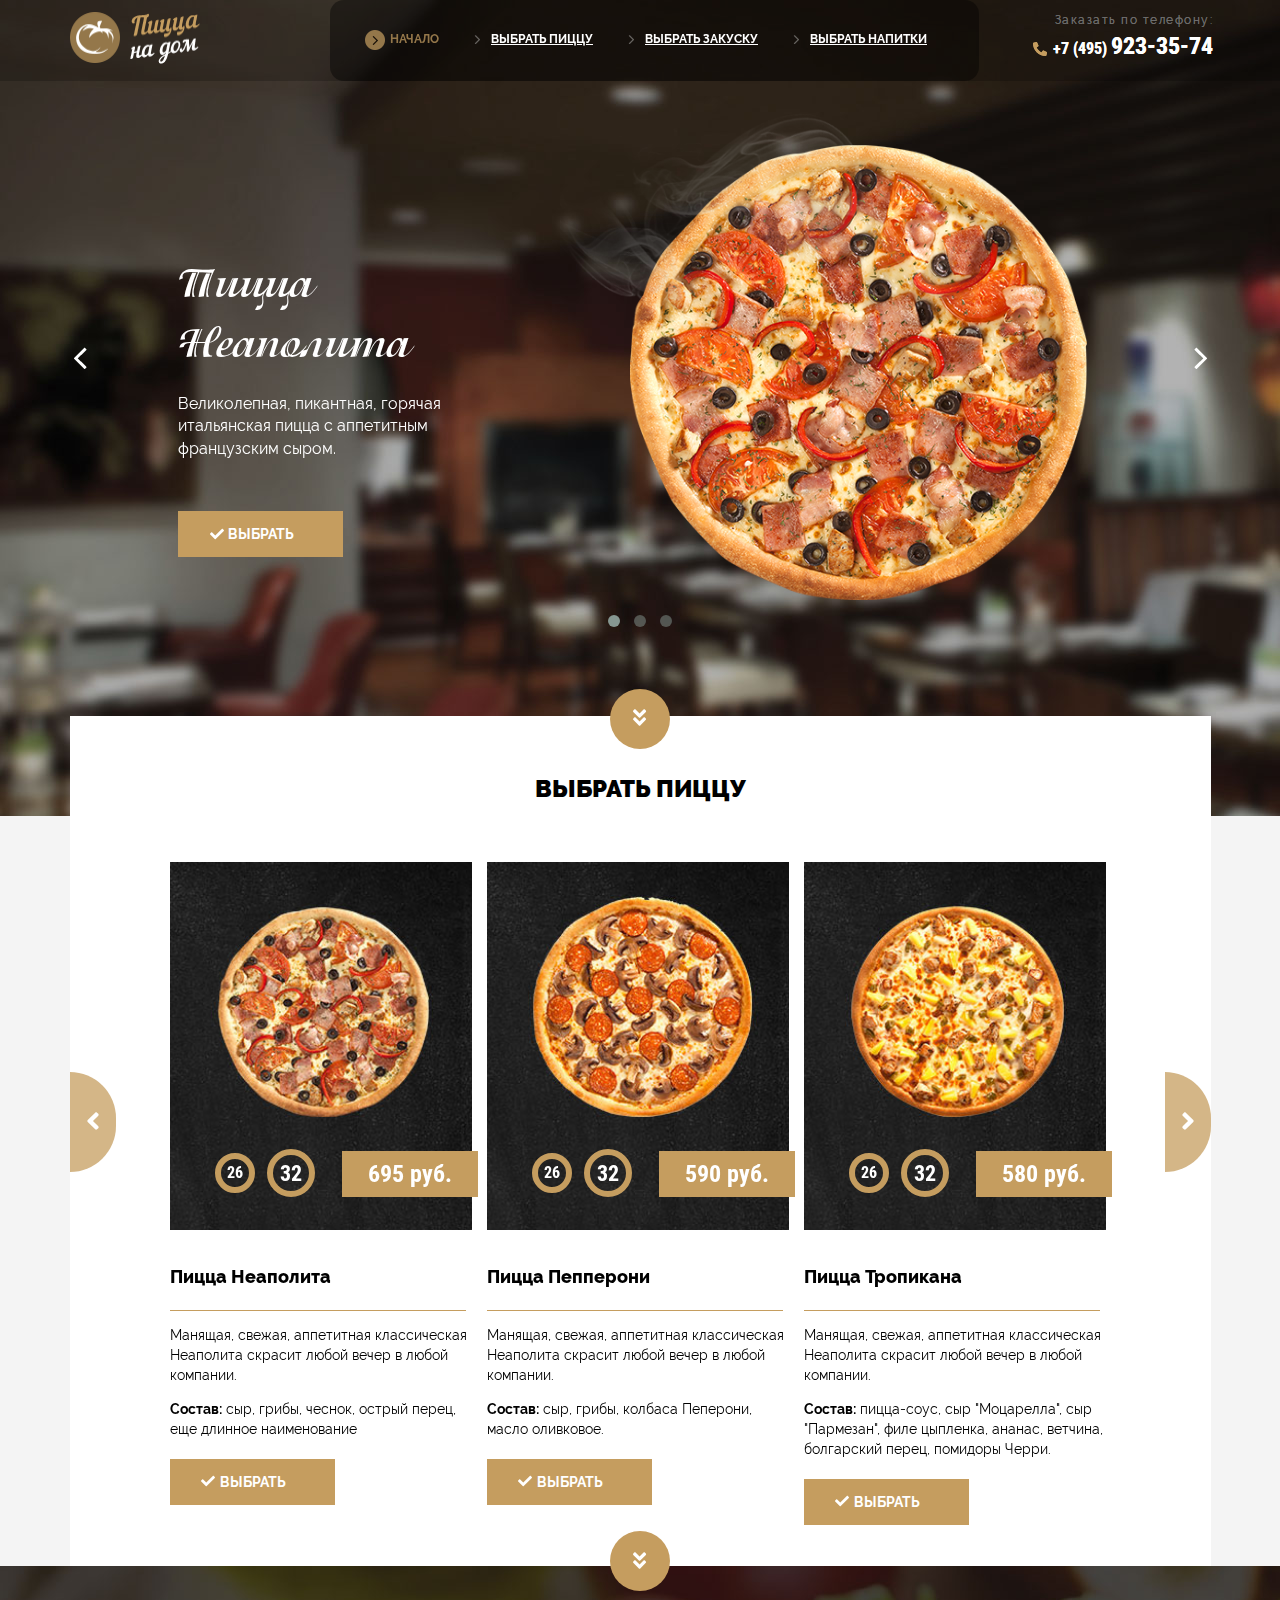
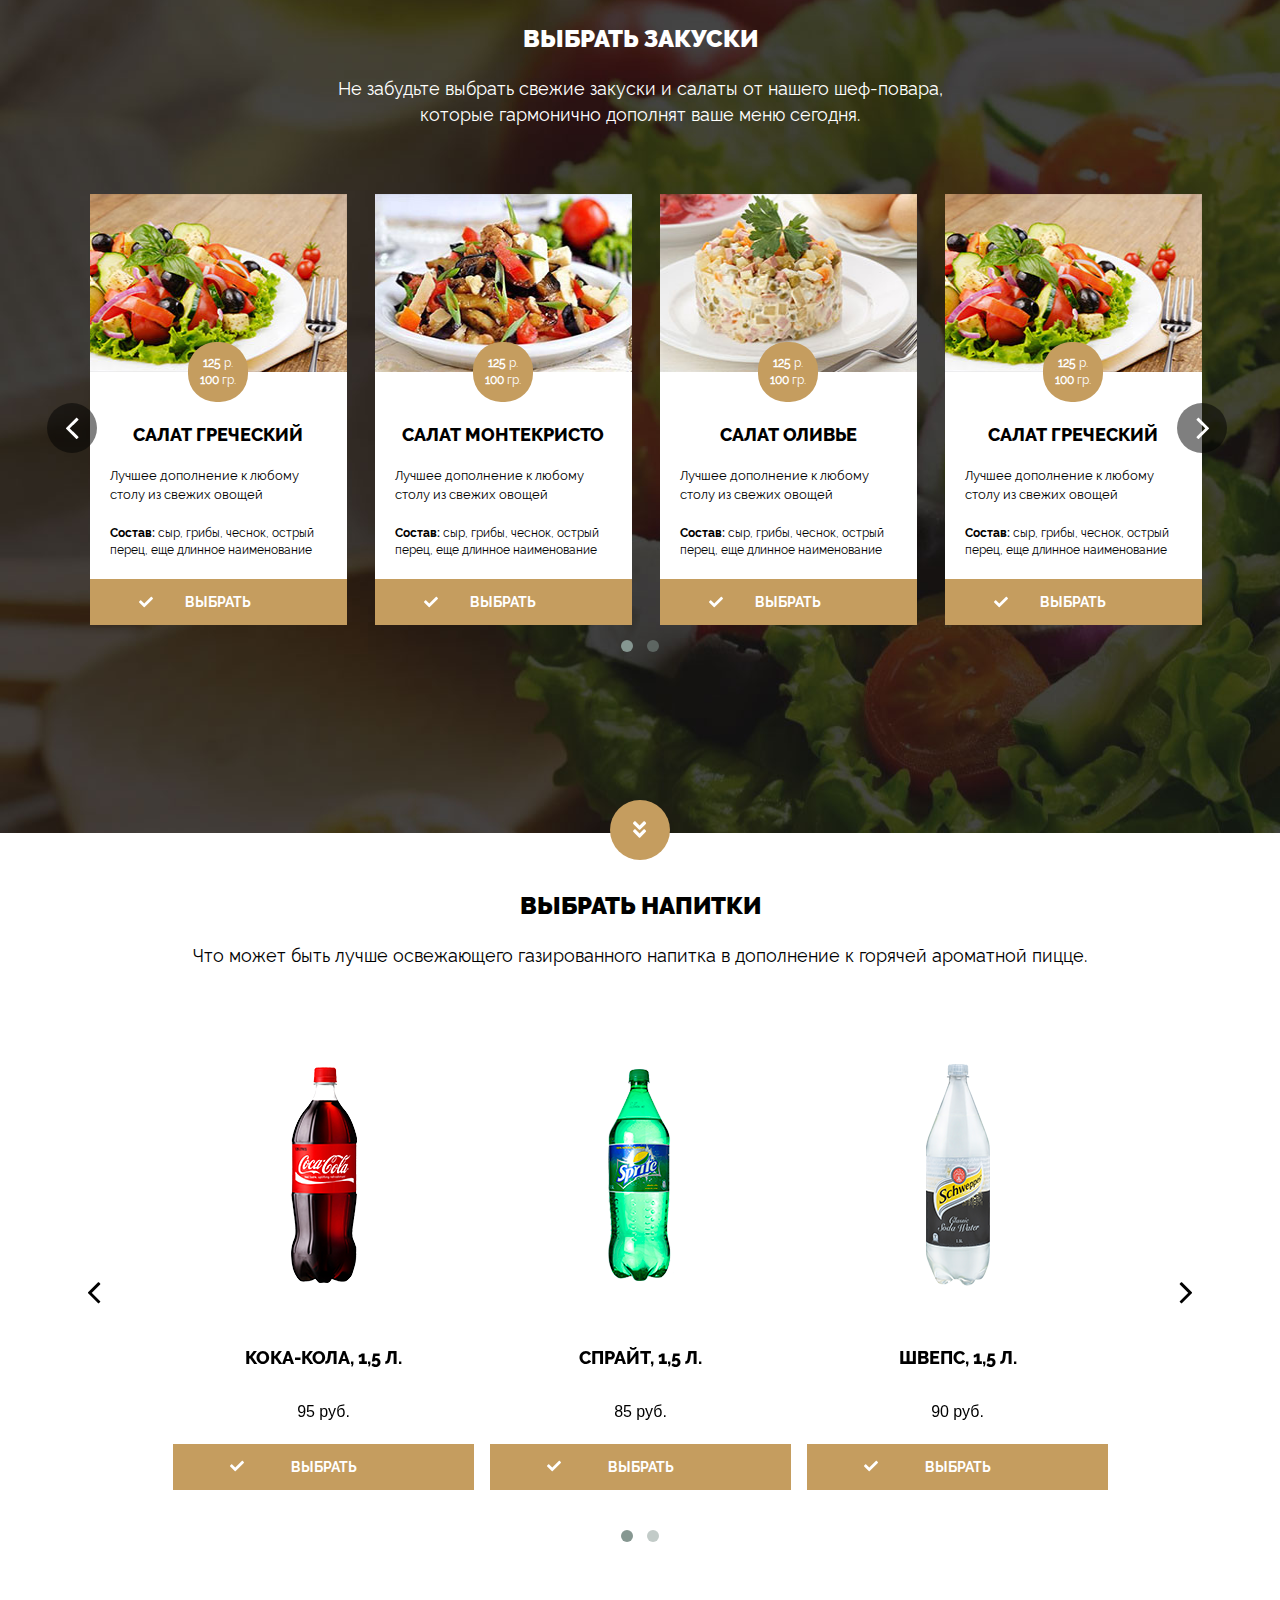
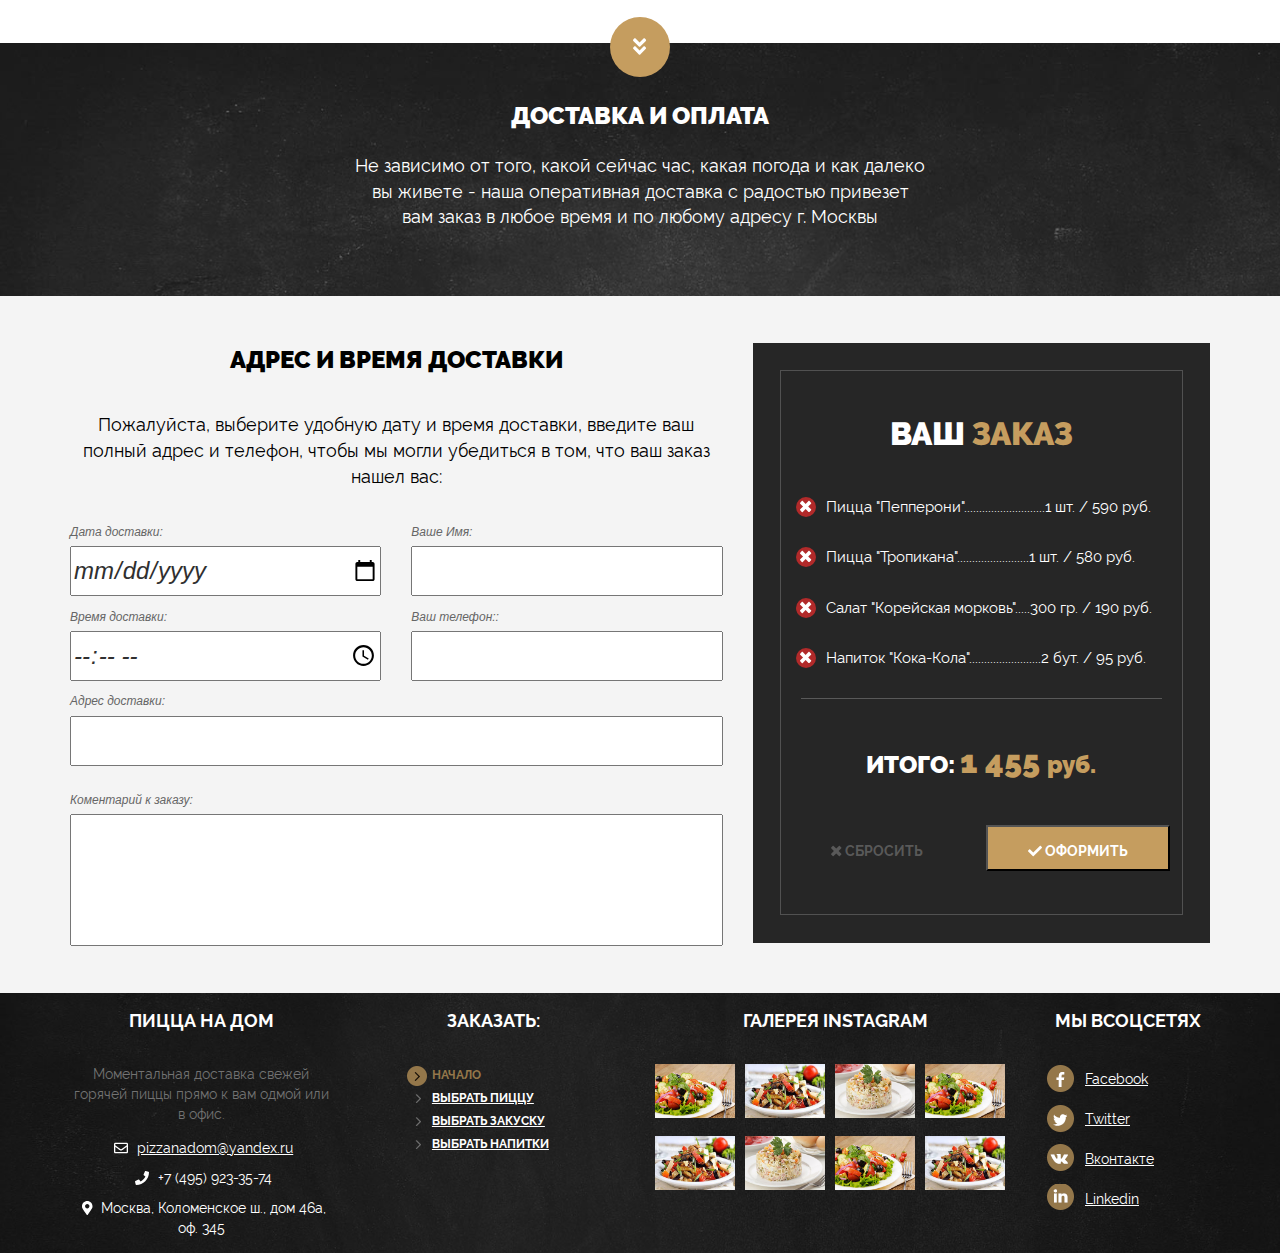
<file: portfolio/2/2.html>
<!DOCTYPE html>
<html lang="ru">
<head>
    <meta charset="utf-8"/>
    <title>Pizza</title>
    <meta content="" name="description"/>
    <meta name="viewport" content="width=device-width, initial-scale=1.0"/>
    <link rel="shortcut icon" href="favicon.png"/>
    <link rel="stylesheet" href="css/styles.min.css"/>
    <link rel="stylesheet" href="libs/libs.min.css"/>

</head>
<body>
<header class="section-header">
    <div class="section-header-topline">
        <div class="container">
            <div class="row">
                <div class="col-lg-12 col-md-12 col-sm-12 col-xs-12">
                    <div class="topline-logowrap">
                        <a href="#">
                            <img class="topline-logowrap__header_logo" src="img/header_logo.png">
                        </a>
                    </div>
                    <nav class="navigation-mnu">
                        <button class="navigation-mnu__button hidden-lg hidden-md">
                            <span class="navigation-mnu__i">
                                <i class="fas fa-bars"></i>
                            </span>

                        </button>
                        <ul class="navigation-mnu-ul navigation-mnu__header">
                            <li class="navigation-mnu-ul__nav-item nav_item_first active_nav">
                                <a href="#" class="scrollTo_s0">Начало</a>
                            </li>
                            <li class="navigation-mnu-ul__nav-item nav_item_second">
                                <a href="#" class="scrollTo_s1">Выбрать пиццу</a>
                            </li>
                            <li class="navigation-mnu-ul__nav-item nav_item_third">
                                <a href="#" class="scrollTo_s2">Выбрать закуску</a>
                            </li>
                            <li class="navigation-mnu-ul__nav-item nav_item_fourth">
                                <a href="#" class="scrollTo_s3">Выбрать напитки</a>
                            </li>
                        </ul>
                        <ul class="navigation-mnu-ul  navigation-mnu__header_sm">
                            <li class="navigation-mnu-ul__nav-item nav_item_first active_nav">
                                <a href="#" class="scrollTo_s0">Начало</a>
                            </li>
                            <li class="navigation-mnu-ul__nav-item nav_item_second">
                                <a href="#" class="scrollTo_s1">Выбрать пиццу</a>
                            </li>
                            <li class="navigation-mnu-ul__nav-item nav_item_third">
                                <a href="#" class="scrollTo_s2">Выбрать закуску</a>
                            </li>
                            <li class="navigation-mnu-ul__nav-item nav_item_fourth">
                                <a href="#" class="scrollTo_s3">Выбрать напитки</a>
                            </li>
                        </ul>
                    </nav>
                    <div class="phone-icon-wrap">
                        <a href="#" class="phone-icon">
                            <i class="fa fa-phone " aria-hidden="true"></i>
                        </a>
                    </div>
                    <div class="header-phone-wrap">
                        <div class="header-phone-wrap__title">Заказать по телефону:</div>
                        <div class="header-phone-wrap__content">
                            <div class="header-phone-wrap__i"><i class="fa fa-phone fa-rotate-90" aria-hidden="true"></i></div>

                            <span>+7 (495) </span>923-35-74
                        </div>
                    </div>
                    <div class="header-phone-wrap header-phone-wrap_sm">
                        <div class="header-phone-wrap__title">Заказать по телефону:</div>
                        <div class="header-phone-wrap__content">
                            <div class="header-phone-wrap__i"><i class="fa fa-phone fa-rotate-90" aria-hidden="true"></i></div>

                            <span>+7 (495) </span>923-35-74
                        </div>
                    </div>
                </div>
            </div>
        </div>
    </div>
    <div class="section-header-slider">
        <div class="container">
            <div class="row">
                <div class="section-header-slider-content col-sm-12 col-xs-12 col-lg-12 col-md-12">
                    <div class="section-header-slider__button section-header-slider__button_next"></div>
                    <div class="section-header-slider__button section-header-slider__button_prev"></div>
                    <div class="section-header-carousel">
                        <div class="col-md-12">
                            <div class="row">
                                <div class="col-lg-5 col-md-5 col-sm-5 col-xs-12">
                                    <div class="section-header-carousel-wrap-descr">
                                        <h3 class="section-header-carousel-wrap__title">
                                            Пицца Неаполита
                                        </h3>
                                        <p class="section-header-carousel-wrap__descr">
                                            Великолепная, пикантная, горячая итальянская пицца с аппетитным французским сыром.
                                        </p>
                                        <div class="section-header-carousel-wrap__image hidden-lg hidden-md hidden-sm">
                                            <img src="img/tropicana.png" alt="Пицца" class="pizza_img">
                                        </div>
                                        <a href="#" class="section__button">
                                            <div class="section__button_i">
                                                <div class="section__button_i">
                                                    <i class="fas fa-check"></i>
                                                </div>
                                            </div>
                                            выбрать
                                        </a>
                                    </div>
                                </div>
                                <div class="col-lg-7 col-md-7 col-sm-7 hidden-xs">
                                    <div class="section-header-carousel-wrap__image">
                                        <img src="img/header_start_pizza.png" alt="Пицца" class="pizza_img">
                                    </div>
                                </div>
                            </div>
                        </div>
                        <div class="col-md-12">
                            <div class="row">
                                <div class="col-lg-5 col-md-5 col-sm-5 col-xs-12">
                                    <div class="section-header-carousel-wrap-descr">
                                        <h3 class="section-header-carousel-wrap__title">
                                            Пицца Тропикана
                                        </h3>
                                        <p class="section-header-carousel-wrap__descr">
                                            Нежные благородные сыры «Пармезан» и «Моцарелла», сытные кусочки филе цыплёнка и ветчина, пикантные ананасы, аппетитные помидорчики Черри, болгарский перец нашли идеальное сочетание на тонком хрустящем корже.
                                        </p>
                                        <div class="section-header-carousel-wrap__image hidden-lg hidden-md hidden-sm">
                                            <img src="img/pepperony.png" alt="Пицца" class="pizza_img">
                                        </div>
                                        <a href="#" class="section__button">
                                            <div class="section__button_i">
                                                <div class="section__button_i">
                                                    <i class="fas fa-check"></i>
                                                </div>
                                            </div>
                                            выбрать
                                        </a>
                                    </div>
                                </div>
                                <div class="col-lg-7 col-md-7 col-sm-7 hidden-xs">
                                    <div class="section-header-carousel-wrap__image">
                                        <img src="img/tropicana.png" alt="Пицца" class="pizza_img">
                                    </div>
                                </div>
                            </div>
                        </div>
                        <div class="col-md-12">
                            <div class="row">
                                <div class="col-lg-5 col-md-5 col-sm-5 col-xs-12">
                                    <div class="section-header-carousel-wrap-descr">
                                        <h3 class="section-header-carousel-wrap__title">
                                            Пицца Пепперони
                                        </h3>
                                        <p class="section-header-carousel-wrap__descr">
                                            Пицца на тонком тесте с томатным соусом, колбаской Пеперони и Моцареллой.
                                        </p>
                                        <div class="section-header-carousel-wrap__image hidden-lg hidden-md hidden-sm">
                                            <img src="img/pepperony.png" alt="Пицца" class="pizza_img">
                                        </div>
                                        <a href="#" class="section__button">
                                            <div class="section__button_i">
                                                <div class="section__button_i">
                                                    <i class="fas fa-check"></i>
                                                </div>
                                            </div>
                                            выбрать
                                        </a>
                                    </div>
                                </div>
                                <div class="col-lg-7 col-md-7 col-sm-7 hidden-xs">
                                    <div class="section-header-carousel-wrap__image">
                                        <img src="img/pepperony.png" alt="Пицца" class="pizza_img">
                                    </div>
                                </div>
                            </div>
                        </div>
                    </div>
                </div>
            </div>
        </div>
    </div>
</header>
<section class="section-second">
    <div class="pointer pointer_1"><i class="fa fa-angle-double-down" aria-hidden="true"></i></div>
    <div class="container">
        <div class="row">
            <div class="col-md-12">
                <div class="section-second-container">
                    <div class="section-second-container-wrap">
                        <div class="section-second-slider__button section-second-slider__button_prev"><i class="fa fa-angle-left" aria-hidden="true"></i></div>
                        <div class="section-second-slider__button section-second-slider__button_next"><i class="fa fa-angle-right" aria-hidden="true"></i></div>
                        <h2 class="section__title section__title_margin_60">выбрать пиццу</h2>
                        <div class="section-second-slider-wrap">
                            <div class="section-second-carousel">
                                <div class="section-second-carousel-item">
                                    <div class="section-second-carousel-item-topWrap">
                                        <img src="img/pizza1.jpg" alt="pizza1">
                                        <div class="section-second-carousel-item-topWrap-sizeCostWrap">
                                            <div class="section-second-carousel-item-sizeCostWrap__size26">26</div>
                                            <div class="section-second-carousel-item-sizeCostWrap__size32">32</div>
                                            <div class="section-second-carousel-item-sizeCostWrap__cost">695 руб.</div>
                                        </div>
                                    </div>
                                    <h3 class="section-second-carousel-item__title">Пицца Неаполита</h3>
                                    <p class="section-second-carousel-item__desc1">Манящая, свежая, аппетитная классическая Неаполита скрасит любой вечер в любой компании.</p>
                                    <p class="section-second-carousel-item__desc2"><b>Состав:</b> сыр, грибы, чеснок, острый перец, еще длинное наименование</p>
                                    <a href="#" class="section__button"><div class="section__button_i"><div class="section__button_i"><i class="fas fa-check"></i></div></i></div>выбрать</a>
                                </div>
                                <div class="section-second-carousel-item">
                                    <div class="section-second-carousel-item-topWrap">
                                        <img src="img/pizza2.jpg" alt="pizza2">
                                        <div class="section-second-carousel-item-topWrap-sizeCostWrap">
                                            <div class="section-second-carousel-item-sizeCostWrap__size26">26</div>
                                            <div class="section-second-carousel-item-sizeCostWrap__size32">32</div>
                                            <div class="section-second-carousel-item-sizeCostWrap__cost">590 руб.</div>
                                        </div>
                                    </div>
                                    <h3 class="section-second-carousel-item__title">Пицца Пепперони</h3>
                                    <p class="section-second-carousel-item__desc1">Манящая, свежая, аппетитная классическая Неаполита скрасит любой вечер в любой компании.</p>
                                    <p class="section-second-carousel-item__desc2"><b>Состав:</b> сыр, грибы, колбаса Пеперони, масло оливковое.</p>
                                    <a href="#" class="section__button"><div class="section__button_i"><div class="section__button_i"><i class="fas fa-check"></i></div></i></div></i>выбрать</a>
                                </div>
                                <div class="section-second-carousel-item">
                                    <div class="section-second-carousel-item-topWrap">
                                        <img src="img/pizza3.jpg" alt="pizza3">
                                        <div class="section-second-carousel-item-topWrap-sizeCostWrap">
                                            <div class="section-second-carousel-item-sizeCostWrap__size26">26</div>
                                            <div class="section-second-carousel-item-sizeCostWrap__size32">32</div>
                                            <div class="section-second-carousel-item-sizeCostWrap__cost">580 руб.</div>
                                        </div>
                                    </div>
                                    <h3 class="section-second-carousel-item__title">Пицца Тропикана</h3>
                                    <p class="section-second-carousel-item__desc1">Манящая, свежая, аппетитная классическая Неаполита скрасит любой вечер в любой компании.</p>
                                    <p class="section-second-carousel-item__desc2"><b>Состав:</b> пицца-соус, сыр "Моцарелла", сыр "Пармезан", филе цыпленка, ананас, ветчина, болгарский перец, помидоры Черри.</p>
                                    <a href="#" class="section__button"><div class="section__button_i"><div class="section__button_i"><i class="fas fa-check"></i></div></i></div></i>выбрать</a>
                                </div>
                                <div class="section-second-carousel-item">
                                    <div class="section-second-carousel-item-topWrap">
                                        <img src="img/pizza1.jpg" alt="pizza1">
                                        <div class="section-second-carousel-item-topWrap-sizeCostWrap">
                                            <div class="section-second-carousel-item-sizeCostWrap__size26">26</div>
                                            <div class="section-second-carousel-item-sizeCostWrap__size32">32</div>
                                            <div class="section-second-carousel-item-sizeCostWrap__cost">695 руб.</div>
                                        </div>
                                    </div>
                                    <h3 class="section-second-carousel-item__title">Пицца Неаполита</h3>
                                    <p class="section-second-carousel-item__desc1">Манящая, свежая, аппетитная классическая Неаполита скрасит любой вечер в любой компании.</p>
                                    <p class="section-second-carousel-item__desc2"><b>Состав:</b> сыр, грибы, чеснок, острый перец, еще длинное наименование</p>
                                    <a href="#" class="section__button"><div class="section__button_i"><div class="section__button_i"><i class="fas fa-check"></i></div></i></div></i>выбрать</a>
                                </div>
                                <div class="section-second-carousel-item">
                                    <div class="section-second-carousel-item-topWrap">
                                        <img src="img/pizza2.jpg" alt="pizza2">
                                        <div class="section-second-carousel-item-topWrap-sizeCostWrap">
                                            <div class="section-second-carousel-item-sizeCostWrap__size26">26</div>
                                            <div class="section-second-carousel-item-sizeCostWrap__size32">32</div>
                                            <div class="section-second-carousel-item-sizeCostWrap__cost">590 руб.</div>
                                        </div>
                                    </div>
                                    <h3 class="section-second-carousel-item__title">Пицца Пепперони</h3>
                                    <p class="section-second-carousel-item__desc1">Манящая, свежая, аппетитная классическая Неаполита скрасит любой вечер в любой компании.</p>
                                    <p class="section-second-carousel-item__desc2"><b>Состав:</b> сыр, грибы, колбаса Пеперони, масло оливковое.</p>
                                    <a href="#" class="section__button"><div class="section__button_i"><div class="section__button_i"><i class="fas fa-check"></i></div></i></div></i>выбрать</a>
                                </div>
                                <div class="section-second-carousel-item">
                                    <div class="section-second-carousel-item-topWrap">
                                        <img src="img/pizza3.jpg" alt="pizza3">
                                        <div class="section-second-carousel-item-topWrap-sizeCostWrap">
                                            <div class="section-second-carousel-item-sizeCostWrap__size26">26</div>
                                            <div class="section-second-carousel-item-sizeCostWrap__size32">32</div>
                                            <div class="section-second-carousel-item-sizeCostWrap__cost">580 руб.</div>
                                        </div>
                                    </div>
                                    <h3 class="section-second-carousel-item__title">Пицца Тропикана</h3>
                                    <p class="section-second-carousel-item__desc1">Манящая, свежая, аппетитная классическая Неаполита скрасит любой вечер в любой компании.</p>
                                    <p class="section-second-carousel-item__desc2"><b>Состав:</b> пицца-соус, сыр "Моцарелла", сыр "Пармезан", филе цыпленка, ананас, ветчина, болгарский перец, помидоры Черри.</p>
                                    <a href="#" class="section__button"><div class="section__button_i"><div class="section__button_i"><i class="fas fa-check"></i></div></i></div>выбрать</a>
                                </div>
                            </div>
                        </div>
                    </div>
                </div>
            </div>
        </div>
    </div>
</section>
<section class="section-third">
    <div class="pointer pointer_2"><i class="fa fa-angle-double-down" aria-hidden="true"></i></div>
    <div class="container">
        <div class="row">
            <div class="col-md-12">
                <div class="section-third-wrap">
                    <h2 class="section__title section__title_white">Выбрать закуски</h2>
                    <p class="section__descr section__descr_white">Не забудьте выбрать свежие закуски и салаты от нашего шеф-повара,<br> которые гармонично дополнят
                        ваше меню сегодня.</p>

                    <div class="section-third-slider">
                        <div class=" section-third-slider__button section-third-slider__button_next"></div>
                        <div class=" section-third-slider__button section-third-slider__button_prev"></div>
                        <div class="section-third-carousel">

                            <div class="section-third-carousel-item">
                                <div class="section-third-carousel-item__img">
                                    <img src="img/salat1.jpg" alt="">
                                </div>
                                <div class="section-third-carousel-item__costWeight">
                                    <p><b>125</b> р.</p>
                                    <p><b>100</b> гр.</p>
                                </div>
                                <h3 class="section-third-carousel-item__title">САЛАТ ГРЕЧЕСКИЙ</h3>
                                <p class="section-third-carousel-item__descr"> Лучшее дополнение к любому столу из свежих овощей</p>
                                <p class="section-third-carousel-item__descr section-third-carousel-item__descr_fz12"><b class="section-third-carousel-item__descr_fwBold">Состав:</b> сыр, грибы, чеснок, острый перец,
                                    еще длинное наименование</p>
                                <a href="#" class="section__button section__button_m0mw100"><div class="section__button_i"><div class="section__button_i"><i class="fas fa-check"></i></div></i></div>выбрать</a>
                            </div>
                            <div class="section-third-carousel-item">
                                <div class="section-third-carousel-item__img">
                                    <img src="img/salat2.jpg" alt="">
                                </div>
                                <div class="section-third-carousel-item__costWeight">
                                    <p><b>125</b> р.</p>
                                    <p><b>100</b> гр.</p>
                                </div>
                                <h3 class="section-third-carousel-item__title">САЛАТ Монтекристо</h3>
                                <p class="section-third-carousel-item__descr"> Лучшее дополнение к любому столу из свежих овощей</p>
                                <p class="section-third-carousel-item__descr section-third-carousel-item__descr_fz12"><b class="section-third-carousel-item__descr_fwBold">Состав:</b> сыр, грибы, чеснок, острый перец,
                                    еще длинное наименование</p>
                                <a href="#" class="section__button section__button_m0mw100"><div class="section__button_i"><div class="section__button_i"><i class="fas fa-check"></i></div></i></div>выбрать</a>
                            </div>
                            <div class="section-third-carousel-item">
                                <div class="section-third-carousel-item__img">
                                    <img src="img/salat3.jpg" alt="">
                                </div>
                                <div class="section-third-carousel-item__costWeight">
                                    <p><b>125</b> р.</p>
                                    <p><b>100</b> гр.</p>
                                </div>
                                <h3 class="section-third-carousel-item__title">САЛАТ оливье</h3>
                                <p class="section-third-carousel-item__descr"> Лучшее дополнение к любому столу из свежих овощей</p>
                                <p class="section-third-carousel-item__descr section-third-carousel-item__descr_fz12"><b class="section-third-carousel-item__descr_fwBold">Состав:</b> сыр, грибы, чеснок, острый перец,
                                    еще длинное наименование</p>
                                <a href="#" class="section__button section__button_m0mw100"><div class="section__button_i"><div class="section__button_i"><i class="fas fa-check"></i></div></i></div></i>выбрать</a>
                            </div>
                            <div class="section-third-carousel-item">
                                <div class="section-third-carousel-item__img">
                                    <img src="img/salat1.jpg" alt="">
                                </div>
                                <div class="section-third-carousel-item__costWeight">
                                    <p><b>125</b> р.</p>
                                    <p><b>100</b> гр.</p>
                                </div>
                                <h3 class="section-third-carousel-item__title">САЛАТ ГРЕЧЕСКИЙ</h3>
                                <p class="section-third-carousel-item__descr"> Лучшее дополнение к любому столу из свежих овощей</p>
                                <p class="section-third-carousel-item__descr section-third-carousel-item__descr_fz12"><b class="section-third-carousel-item__descr_fwBold">Состав:</b> сыр, грибы, чеснок, острый перец,
                                    еще длинное наименование</p>
                                <a href="#" class="section__button section__button_m0mw100"><div class="section__button_i"><i class="fas fa-check"></i></div></i>выбрать</a>
                            </div>
                            <div class="section-third-carousel-item">
                                <div class="section-third-carousel-item__img">
                                    <img src="img/salat2.jpg" alt="">
                                </div>
                                <div class="section-third-carousel-item__costWeight">
                                    <p><b>125</b> р.</p>
                                    <p><b>100</b> гр.</p>
                                </div>
                                <h3 class="section-third-carousel-item__title">САЛАТ Монтекристо</h3>
                                <p class="section-third-carousel-item__descr"> Лучшее дополнение к любому столу из свежих овощей</p>
                                <p class="section-third-carousel-item__descr section-third-carousel-item__descr_fz12"><b class="section-third-carousel-item__descr_fwBold">Состав:</b> сыр, грибы, чеснок, острый перец,
                                    еще длинное наименование</p>
                                <a href="#" class="section__button section__button_m0mw100"><div class="section__button_i"><i class="fas fa-check"></i></div></i>выбрать</a>
                            </div>
                            <div class="section-third-carousel-item">
                                <div class="section-third-carousel-item__img">
                                    <img src="img/salat3.jpg" alt="">
                                </div>
                                <div class="section-third-carousel-item__costWeight">
                                    <p><b>125</b> р.</p>
                                    <p><b>100</b> гр.</p>
                                </div>
                                <h3 class="section-third-carousel-item__title">САЛАТ оливье</h3>
                                <p class="section-third-carousel-item__descr"> Лучшее дополнение к любому столу из свежих овощей</p>
                                <p class="section-third-carousel-item__descr section-third-carousel-item__descr_fz12"><b class="section-third-carousel-item__descr_fwBold">Состав:</b> сыр, грибы, чеснок, острый перец,
                                    еще длинное наименование</p>
                                <a href="#" class="section__button section__button_m0mw100"><div class="section__button_i"><i class="fas fa-check"></i></div></i>выбрать</a>
                            </div>
                        </div>
                    </div>
                </div>
            </div>
        </div>
    </div>
</section>
<section class="section-fourth">
    <div class="pointer pointer_3"><i class="fa fa-angle-double-down" aria-hidden="true"></i></div>
    <div class="container">
        <div class="row">
            <div class="col-md-12">
                <div class="section-fourth-wrap">
                    <h2 class="section__title">Выбрать напитки</h2>
                    <p class="section__descr">Что может быть лучше освежающего газированного напитка в дополнение к горячей ароматной
                        пицце.</p>
                    <div class="section-fourth-slider">
                        <div class="section-fourth-slider__button section-fourth-slider__button_next"></div>
                        <div class="section-fourth-slider__button section-fourth-slider__button_prev"></div>
                        <div class="section-fourth-carousel">

                            <div class="section-fourth-carousel-item">
                                <div class="section-fourth-carousel-item__img"></div>
                                <h3 class="section-fourth-carousel-item__title">Кока-кола, 1,5 л.</h3>
                                <p> 95 руб.</p>
                                <a href="" class="section__button button_napitok"><div class="section__button_i"><i class="fas fa-check"></i></div></i>выбрать</a>
                            </div>
                            <div class="section-fourth-carousel-item">
                                <div class="section-fourth-carousel-item__img"></div>
                                <h3 class="section-fourth-carousel-item__title">Спрайт, 1,5 л.</h3>
                                <p> 85 руб.</p>
                                <a href="" class="section__button button_napitok"><div class="section__button_i"><i class="fas fa-check"></i></div></i>выбрать</a>
                            </div>
                            <div class="section-fourth-carousel-item">
                                <div class="section-fourth-carousel-item__img"></div>
                                <h3 class="section-fourth-carousel-item__title">Швепс, 1,5 л.</h3>
                                <p> 90 руб.</p>
                                <a href="" class="section__button button_napitok"><div class="section__button_i"><i class="fas fa-check"></i></div></i>выбрать</a>
                            </div>
                            <div class="section-fourth-carousel-item">
                                <div class="section-fourth-carousel-item__img"></div>
                                <h3 class="section-fourth-carousel-item__title">Кока-кола, 1,5 л.</h3>
                                <p> 95 руб.</p>
                                <a href="" class="section__button button_napitok"><div class="section__button_i"><i class="fas fa-check"></i></div></i>выбрать</a>
                            </div>
                            <div class="section-fourth-carousel-item">
                                <div class="section-fourth-carousel-item__img"></div>
                                <h3 class="section-fourth-carousel-item__title">Спрайт, 1,5 л.</h3>
                                <p> 85 руб.</p>
                                <a href="" class="section__button button_napitok"><div class="section__button_i"><i class="fas fa-check"></i></div></i>выбрать</a>
                            </div>
                            <div class="section-fourth-carousel-item">
                                <div class="section-fourth-carousel-item__img"></div>
                                <h3 class="section-fourth-carousel-item__title">Швепс, 1,5 л.</h3>
                                <p> 90 руб.</p>
                                <a href="" class="section__button button_napitok"><div class="section__button_i"><i class="fas fa-check"></i></div></i>выбрать</a>
                            </div>

                        </div>
                    </div>
                </div>
            </div>
        </div>
    </div>
</section>
<section class="section-fifth">
    <div class="pointer pointer_4"><i class="fa fa-angle-double-down" aria-hidden="true"></i></div>
    <div class="container">
        <div class="row">
            <div class="col-md-12">
                <div class="section-fifth-wrap">
                    <h2 class="section__title section__title_white">Доставка и оплата</h2>
                    <p class="section__descr section__descr_white">Не зависимо от того, какой сейчас час, какая погода и как далеко вы
                        живете - наша оперативная доставка с радостью привезет вам заказ
                        в любое время и по любому адресу г. Москвы</p>
                </div>
            </div>
        </div>
    </div>
</section>
<section class="section-sixth">
    <div class="container">
        <div class="row">
            <form>
                <div class="section-sixth-wrap">
                    <div class="col-md-7 col-lg-7 col-sm-12 col-xs-12">
                        <div class="section-sixth-descr">
                            <h2 class="section__title section__title_margin_0">Адрес и время доставки</h2>
                            <p class="section__descr section__descr_margin_35">Пожалуйста, выберите удобную дату и время доставки, введите ваш полный адрес и телефон,
                                чтобы мы могли убедиться в том, что ваш заказ нашел вас:</p>
                            <div class="row">
                                <div class="col-md-6 col-sm-6 col-xs-12 col-lg-6">
                            <div class="section-sixth-descr__item">
                                <label class="section-sixth-descr__label">Дата доставки: </label>
                                <input class="section-sixth-descr__input" type="date" name="date" placeholder="" required/>
                            </div>
                            <div class="section-sixth-descr__item">
                                <label class="section-sixth-descr__label">Время доставки: </label>
                                <input class="section-sixth-descr__input" type="time" name="time" placeholder="" required/>
                            </div>
                                </div>
                                <div class="col-md-6 col-sm-6 col-xs-12 col-lg-6">
                            <div class="section-sixth-descr__item">
                                <label class="section-sixth-descr__label">Ваше Имя: </label>
                                <input class="section-sixth-descr__input" type="text" name="name" placeholder="" required/>
                            </div>
                            <div class="section-sixth-descr__item">
                                <label class="section-sixth-descr__label">Ваш телефон:: </label>
                                <input class="section-sixth-descr__input" type="tel" name="phone" placeholder="" required/>
                            </div>
                                </div>
                            </div>
                            <div class="row">
                            <div class="col-md-12 col-sm-12 col-xs-12">
                            <div class="section-sixth-descr__item">
                                <label class="section-sixth-descr__label">Адрес доставки: </label>
                                <input class="section-sixth-descr__input" type="text" name="addres" placeholder="" required/>
                            </div>
                            <div class="section-sixth-descr__item">
                                <label class="section-sixth-descr__label">Коментарий к заказу: </label>
                                <textarea class="section-sixth-descr__textarea" name="description" placeholder=""></textarea>
                            </div>
                            </div>
                            </div>
                        </div>
                    </div>
                    <div class="col-md-5 col-lg-5 col-sm-12 col-xs-12">
                        <div class="section-sixth-order">
                            <div class="section-sixth-order-wrap">
                                <h2 class="section-sixth-order__title">Ваш <b>заказ</b></h2>
                                <ul class="section-sixth-order-wrap__ul">
                                    <li class="section-sixth-order-wrap__li"><a class="section-sixth-order-wrap__clear_btn" href="#"><i class="fas fa-times"></i></a>Пицца
                                        "Пепперони"...........................1 шт. / <span>590</span> руб.
                                    </li>
                                    <li class="section-sixth-order-wrap__li"><a class="section-sixth-order-wrap__clear_btn" href="#"><i class="fas fa-times"></i></a>Пицца
                                        "Тропикана"........................1 шт. / <span>580</span> руб.
                                    </li>
                                    <li class="section-sixth-order-wrap__li"><a class="section-sixth-order-wrap__clear_btn" href="#"><i class="fas fa-times"></i></a>Салат "Корейская
                                        морковь".....300 гр. / <span>190</span> руб.
                                    </li>
                                    <li class="section-sixth-order-wrap__li"><a class="section-sixth-order-wrap__clear_btn" href="#"><i class="fas fa-times"></i></a>Напиток
                                        "Кока-Кола"........................2 бут. / <span>95</span> руб.
                                    </li>
                                </ul>
                                <h3 class="section-sixth-order__title section-sixth-order__title_result">Итого: <b>1 455 <span>руб.</span></b></h3>
                                <a href="#" class="section__button_reset section__button_reset_hidden1">
                                    <span class="section__button_reset_i">
                                        <i class="fas fa-times"></i>
                                    </span>Сбросить</a>
                                <button class="section__button section__button_submit" type="submit">
                                    <span class="section__button_submit_i">
                                        <i class="fas fa-check"></i>
                                    </span>
                                    Оформить
                                </button>
                                <a href="#" class="section__button_reset section__button_reset_hidden2">
                                    <span class="section__button_reset_i">
                                        <i class="fas fa-times"></i>
                                    </span>Сбросить
                                </a>
                            </div>
                        </div>
                    </div>
                </div>
            </form>
        </div>
    </div>
</section>
<footer class="section-footer">
    <div class="container">
        <div class="row">
            <div class="section-footer-wrap">
                <div class="col-md-3 col-lg-3 col-sm-5 col-xs-12">
                    <div class="section-footer-column section-footer-about">
                        <h3 class="section-footer-wrap__title">Пицца на дом</h3>
                        <p class="section-footer-about__descr">Моментальная доставка свежей горячей пиццы прямо к вам одмой или в офис.</p>
                        <div class="section-footer-about__wrap">
                            <div class="section-footer-about__i">
                                <i class="far fa-envelope"></i>
                            </div>
                            <a href="#"> pizzanadom@yandex.ru</a></div>
                        <div class="section-footer-about__wrap">
                            <div class="section-footer-about__i">
                                <i class="fa fa-phone"></i>
                            </div>
                            <p> +7 (495) 923-35-74</p></div>
                        <div class="section-footer-about__wrap">
                            <p>
                                <div class="section-footer-about__i">
                                    <i class="fas fa-map-marker-alt"></i>
                                </div>
                             Москва, Коломенское ш., дом 46а, оф. 345</p>
                        </div>

                    </div>
                </div>
                <div class="col-md-3 col-lg-3 col-sm-4 hidden-xs">
                    <div class="section-footer-column">
                        <h3 class="section-footer-wrap__title">Заказать:</h3>
                        <nav class="navigation-mnu">
                            <ul class="clearfix navigation-mnu-ul navigation-mnu__ul_footer">
                                <li class=" navigation-mnu-ul__nav-item nav_item_first active_nav">
                                    <a class="scrollTo_s0">Начало</a>
                                </li>
                                <li class="navigation-mnu-ul__nav-item nav_item_second">
                                    <a class="scrollTo_s1">Выбрать пиццу</a>
                                </li>
                                <li class="navigation-mnu-ul__nav-item nav_item_third">
                                    <a class="scrollTo_s2">Выбрать закуску</a>
                                </li>
                                <li class="navigation-mnu-ul__nav-item nav_item_fourth">
                                    <a class="scrollTo_s3">Выбрать напитки</a>
                                </li>
                            </ul>
                        </nav>
                    </div>
                </div>
                <div class="col-md-4 col-lg-4 hidden-sm hidden-xs">
                    <div class="section-footer-column">
                        <h3 class="section-footer-wrap__title">Галерея instagram</h3>
                        <div class="gallery_wrap">
                            <img src="img/salat1.jpg" alt="img">
                            <img src="img/salat2.jpg" alt="img">
                            <img src="img/salat3.jpg" alt="img">
                            <img src="img/salat1.jpg" alt="img">
                            <img src="img/salat2.jpg" alt="img">
                            <img src="img/salat3.jpg" alt="img">
                            <img src="img/salat1.jpg" alt="img">
                            <img src="img/salat2.jpg" alt="img">
                        </div>
                    </div>
                </div>
                <div class="col-md-2 col-lg-2 col-sm-3 hidden-xs">
                    <div class="section-footer-column section-footer-social">
                        <h3 class="section-footer-wrap__title">Мы всоцсетях</h3>
                        <a href="#">Facebook</a>
                        <a href="#">Twitter</a>
                        <a href="#">Вконтакте</a>
                        <a href="#">Linkedin</a>
                    </div>
                </div>
            </div>
        </div>
    </div>
</footer>
<div class="hidden"></div>

<script src="libs/libs.min.js"></script>
<script src="js/common.js"></script>
</body>
</html>
</file>
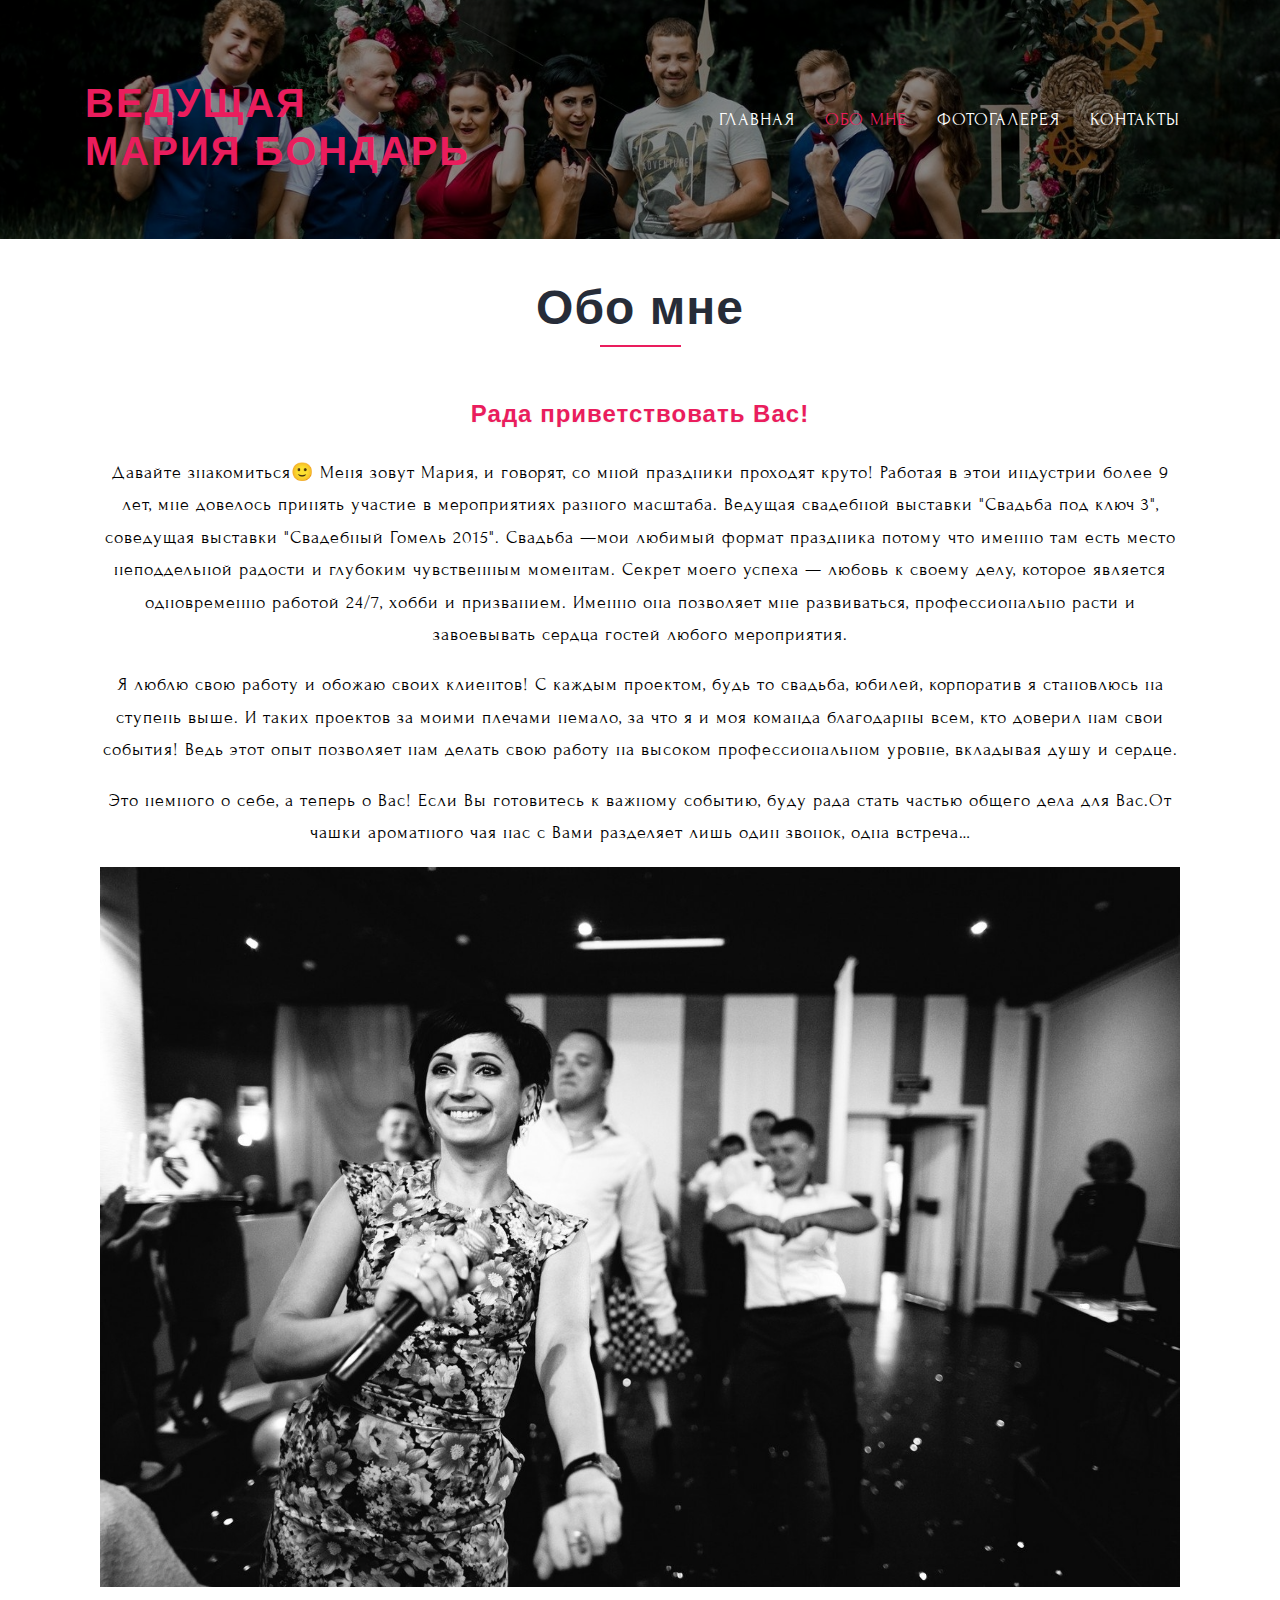
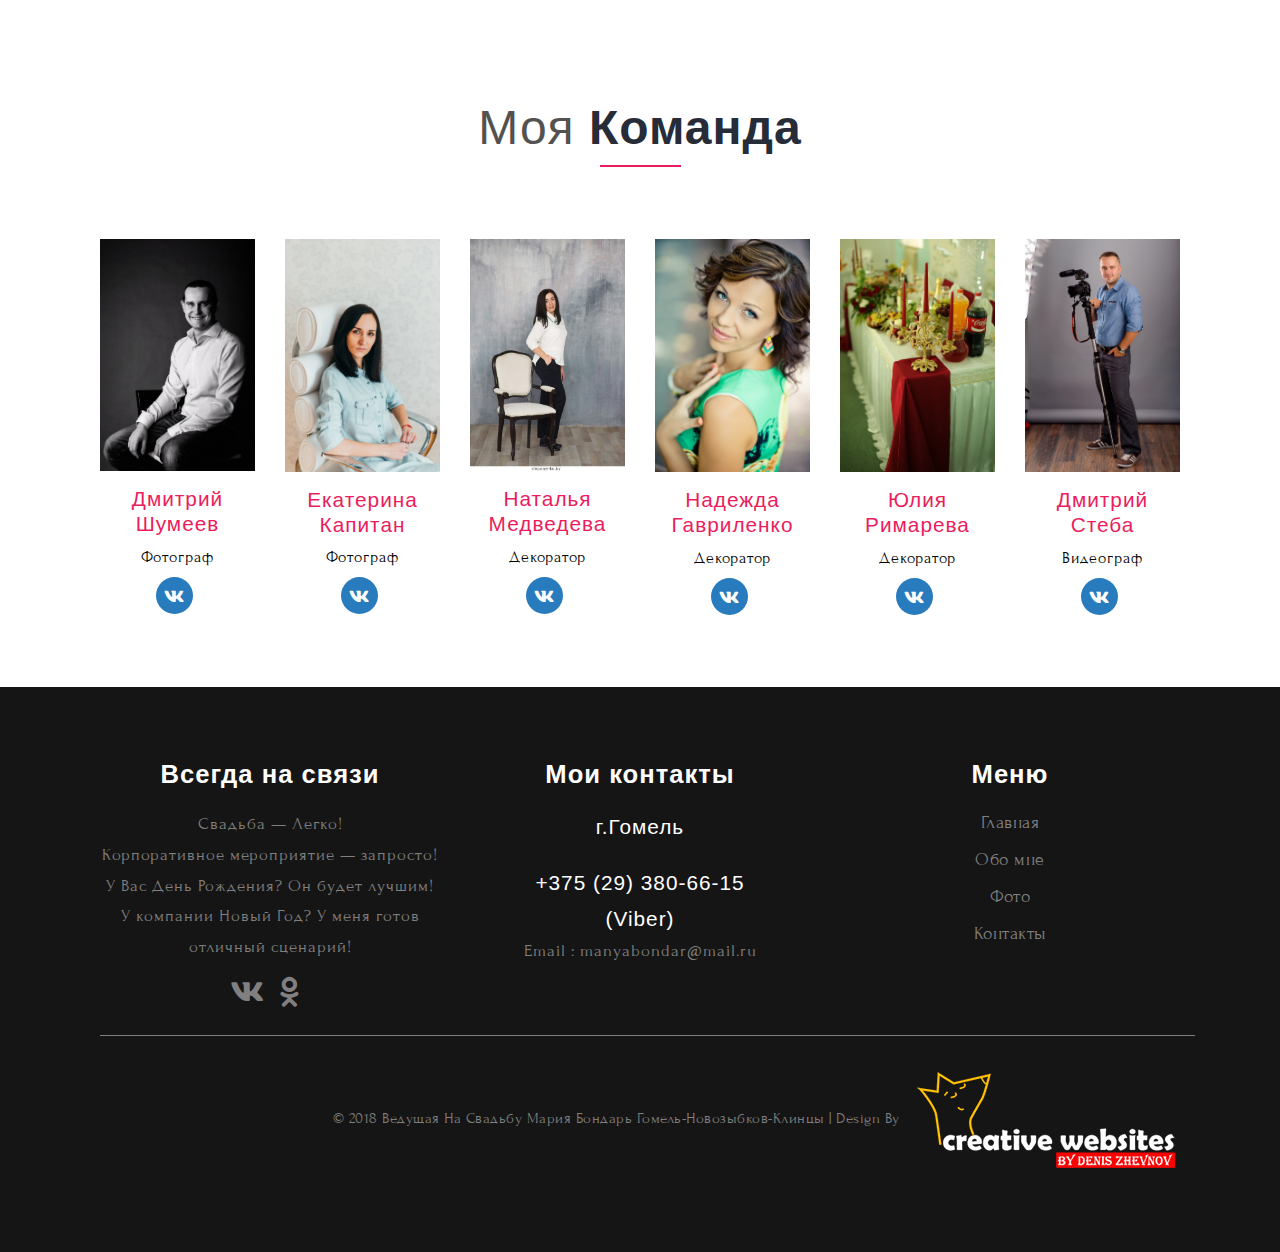
<file: portfolio/3/about.html>
<!DOCTYPE html>
<html lang="zxx">
   <head>
      <title>Ведущая мероприятий Мария Бондарь.Гомель-Новозыбков-Клинцы</title>
	 <meta name="viewport" content="width=device-width, initial-scale=1">
    <meta charset="utf-8">
	<meta name="keywords" content="EВедущая мероприятий Мария Бондарь.Гомель-Новозыбков-Клинцы" />
	<script type="application/x-javascript">
		addEventListener("load", function () {
			setTimeout(hideURLbar, 0);
		}, false);

		function hideURLbar() {
			window.scrollTo(0, 1);
		}
	</script>
    <link href="css/bootstrap.min.css" rel="stylesheet" type="text/css" media="all">
    <link href="css/fontawesome-all.css" rel="stylesheet">
    <link rel="shortcut icon" href="favicon.png" />
	<link href="css/style.css" rel='stylesheet' type='text/css' media="all">
	<link href="https://fonts.googleapis.com/css?family=Marck+Script" rel="stylesheet">
	<link href="https://fonts.googleapis.com/css?family=Forum" rel="stylesheet">
   </head>
   <body>

<header>
	<section class="banner1">
		<div class="overlay py-5">
		<div class="agileits_w3layouts_banner_nav">
			<div class="header-bar py-sm-2">
				<div class="container py-2">
				<nav class="navbar navbar-expand-lg navbar-light">
               <div class="hedder-up">
               <h1><a class="navbar-brand" href="index.html">Ведущая </br>Мария Бондарь</a></h1>
			   </div>
              <button class="navbar-toggler" type="button" data-toggle="collapse" data-target="#navbarSupportedContent" aria-controls="navbarSupportedContent" aria-expanded="false" aria-label="Toggle navigation">
               <span class="navbar-toggler-icon"></span>
               </button>
               <div class="collapse navbar-collapse justify-content-end" id="navbarSupportedContent">
                   <ul class="navbar-nav">
							 <li class="nav-item">
								<a class="nav-link" href="index.html">Главная <span class="sr-only">(current)</span></a>
							 </li>
							 <li class="nav-item active">
								<a href="about.html" class="nav-link">Обо мне</a>
							 </li>
							 <li class="nav-item">
								<a href="gallery.html" class="nav-link ">Фотогалерея</a>
							 </li>
							 <li class="nav-item">
								<a href="contact.html" class="nav-link">Контакты</a>
							 </li>
						  </ul>
               </div>
            </nav>				
		</div>
   </div>
</div>
</div>
	</section>
	</header>
		<section class="banner_bottom">
		<div class="container py-md-4 mt-md-3"> 
			<div class="wthree_head_section">
				<h2 class="w3l_header">Обо мне</h2>
			</div>
			<div class="inner_sec_info_wthree_agile mt-md-5">
				<div class="row help_full">
					<div class="col-lg-12 banner_bottom_left">
						<h4>Рада приветствовать Вас!</h4>
						<p>Давайте знакомиться🙂 Меня зовут Мария, и говорят, со мной праздники проходят круто! Работая в этои индустрии более 9 лет, мне довелось принять участие в мероприятиях разного масштаба. Ведущая свадебной выставки "Свадьба под ключ 3", соведущая выставки "Свадебный Гомель 2015". Свадьба —мои любимый формат праздника потому что именно там есть место неподдельной радости и глубоким чувственным моментам. Секрет моего успеха — любовь к своему делу, которое является одновременно работой 24/7, хобби и призванием. Именно она позволяет мне развиваться, профессионально расти и завоевывать сердца гостей любого мероприятия. </p>
						<p> Я люблю свою работу и обожаю своих клиентов! С каждым проектом, будь то свадьба, юбилей, корпоратив я становлюсь на ступень выше. И таких проектов за моими плечами немало, за что я и моя команда благодарны всем, кто доверил нам свои события! Ведь этот опыт позволяет нам делать свою работу на высоком профессиональном уровне, вкладывая душу и сердце. </p>
						<p>Это немного о себе, а теперь о Вас! Если Вы готовитесь к важному событию, буду рада стать частью общего дела для Вас.От чашки ароматного чая нас с Вами разделяет лишь один звонок, одна встреча…</p>
					</div>
					<div class="col-lg-12 banner_bottom_grid help">
						<img src="images/g6.jpg" alt=" " class="img-fluid">
					</div>
				</div>
			</div>
		</div>
	</section>

	<section class="wthree-row py-5">
		<div class="container py-md-4 mt-md-3"> 
			<div class="wthree_head_section">
				<h3 class="w3l_header"><span>Моя</span> Команда</h3>
			</div>
			<div class="row mt-md-5 pt-4">
				<div class="col-lg-2 col-sm-6 team-grids">
					<div class="team-effect">
						<img src="images/te1.jpg" alt="img" class="img-fluid">
					</div>
					<div class="footerv2-w3ls mt-3">
						<h4 class="mb-2">Дмитрий Шумеев</h4>
						<p class="mb-2">Фотограф</p>
						<ul class="social-iconsv2 agileinfo">
							<li>
								<a href="#">
									<a href="https://vk.com/wedding_111" target="_blank"><i class="fab fa-vk"></i></a>
								</a>
							</li>
						</ul>
					</div>
				</div>
				<div class="col-lg-2 col-sm-6 team-grids mt-sm-0 mt-5">
					<div class="team-effect">
						<img src="images/te3.jpg" alt="img" class="img-fluid">
					</div>
					<div class="footerv2-w3ls mt-3">
						<h4 class="mb-2">Екатерина Капитан</h4>
						<p class="mb-2">Фотограф</p>
						<ul class="social-iconsv2 agileinfo">
							<li>
								<a href="#">
									<a href="https://vk.com/kkozyrialova" target="_blank"><i class="fab fa-vk"></i></a>
								</a>
							</li>
						</ul>
					</div>
				</div>
				<div class="col-lg-2 col-sm-6 team-grids mt-lg-0 mt-5">
					<div class="team-effect">
						<img src="images/te2.jpg" alt="img" class="img-fluid">
					</div>
					<div class="footerv2-w3ls mt-3">
						<h4 class="mb-2">Наталья Медведева</h4>
						<p class="mb-2">Декоратор</p>
						<ul class="social-iconsv2 agileinfo">
							<li>
								<a href="#">
									<a href="https://vk.com/id57211068" target="_blank"><i class="fab fa-vk"></i></a>
								</a>
							</li>
						</ul>
					</div>
				</div>
				<div class="col-lg-2 col-sm-6 team-grids mt-lg-0 mt-5">
					<div class="team-effect">
						<img src="images/te4.jpg" alt="img" class="img-fluid">
					</div>
					<div class="footerv2-w3ls mt-3">
						<h4 class="mb-2">Надежда Гавриленко</h4>
						<p class="mb-2">Декоратор</p>
						<ul class="social-iconsv2 agileinfo">
							<li>
								<a href="#">
									<a href="https://vk.com/nadyushka81" target="_blank"><i class="fab fa-vk"></i></a>
								</a>
							</li>
						</ul>
					</div>
				</div>
				<div class="col-lg-2 col-sm-6 team-grids mt-lg-0 mt-5">
					<div class="team-effect">
						<img src="images/te5.jpg" alt="img" class="img-fluid">
					</div>
					<div class="footerv2-w3ls mt-3">
						<h4 class="mb-2">Юлия Римарева</h4>
						<p class="mb-2">Декоратор</p>
						<ul class="social-iconsv2 agileinfo">
							<li>
								<a href="#">
									<a href="https://vk.com/st.larima" target="_blank"><i class="fab fa-vk"></i></a>
								</a>
							</li>
						</ul>
					</div>
				</div>
				<div class="col-lg-2 col-sm-6 team-grids mt-lg-0 mt-5">
					<div class="team-effect">
						<img src="images/te6.jpg" alt="img" class="img-fluid">
					</div>
					<div class="footerv2-w3ls mt-3">
						<h4 class="mb-2">Дмитрий Стеба</h4>
						<p class="mb-2">Видеограф</p>
						<ul class="social-iconsv2 agileinfo">
							<li>
								<a href="#">
									<a href="https://vk.com/stebadmitriy" target="_blank"><i class="fab fa-vk"></i></a>
								</a>
							</li>
						</ul>
					</div>
				</div>
			</div>
		</div>
	</section>

<footer>
<section class="footer footer_w3layouts_section_1its py-5">
	<div class="container py-md-4">
		<div class="row footer-top">
			<div class="col-lg-4 col-md-6 col-sm-6 footer-grid_section_1its_w3">
				<div class="footer-title">
					<h3>Всегда на связи</h3>
				</div>
				<div class="footer-text">
					<p>Свадьба — Легко! <br/>Корпоративное мероприятие — запросто! <br/> У Вас День Рождения? Он будет лучшим!  <br/>У компании Новый Год? У меня готов отличный сценарий!</p>
					<ul class="social_section_1info">
						<li><a href="https://vk.com/tamada_gomel_111" target="_blank"><i class="fab fa-vk fa-2x"></i></a></li>
						<li><a href="https://ok.ru/bondarmariya" target="_blank"><i class="fab fa-odnoklassniki fa-2x"></i></a></li>
					</ul>
				</div>
			</div>
			<div class="col-lg-4 col-md-6 col-sm-6 footer-grid_section_1its_w3">
				<div class="footer-title">
					<h3>Мои контакты</h3>
				</div>
				<div class="contact-info">
					<h4>г.Гомель</h4>
					<div class="phone">
						<h4>+375 (29) 380-66-15 </br>(Viber)</h4>
						<p>Email : <a href="mailto:manyabondar@mail.ru">manyabondar@mail.ru</a></p>
					</div>
				</div>
			</div>
			<div class="col-lg-4 col-md-6 col-sm-6 footer-grid_section_1its_w3">
				<div class="footer-title">
					<h3>Меню</h3>
				</div>
				<ul class="links">
					<li><a href="index.html">Главная</a></li>
					<li><a href="about.html">Обо мне</a></li>
					<li><a href="gallery.html">Фото</a></li>
					<li><a href="contact.html">Контакты</a></li>
				</ul>
			</div>
		</div>
		<div class="copyright pt-4 mt-4">
			<p align="right">© 2018 Ведущая на свадьбу Мария Бондарь Гомель-Новозыбков-Клинцы | Design by <a href="https://vk.com/denis.zhevnov" target="_blank"><img src="images/logo white.png"></a> </p>
		</div>
	</div>
</section>
</footer>

      <script src="js/jquery.min.js"></script>
	<script type="text/javascript" src="js/move-top.js"></script>
	<script type="text/javascript" src="js/easing.js"></script>
	<script type="text/javascript">
		$(document).ready(function() {
			/*
				var defaults = {
				containerID: 'toTop', // fading element id
				containerHoverID: 'toTopHover', // fading element hover id
				scrollSpeed: 1200,
				easingType: 'linear' 
				};
			*/
								
			$().UItoTop({ easingType: 'easeOutQuart' });
								
			});
	</script>

	<script type="text/javascript">
	jQuery(document).ready(function($) {
		$(".scroll").click(function(event){		
			event.preventDefault();
			$('html,body').animate({scrollTop:$(this.hash).offset().top},1000);
		});
	});
</script> 
 	<script src="js/main.js"></script>
    <script src="js/bootstrap.min.js"></script>
   </body>
</html>
</file>
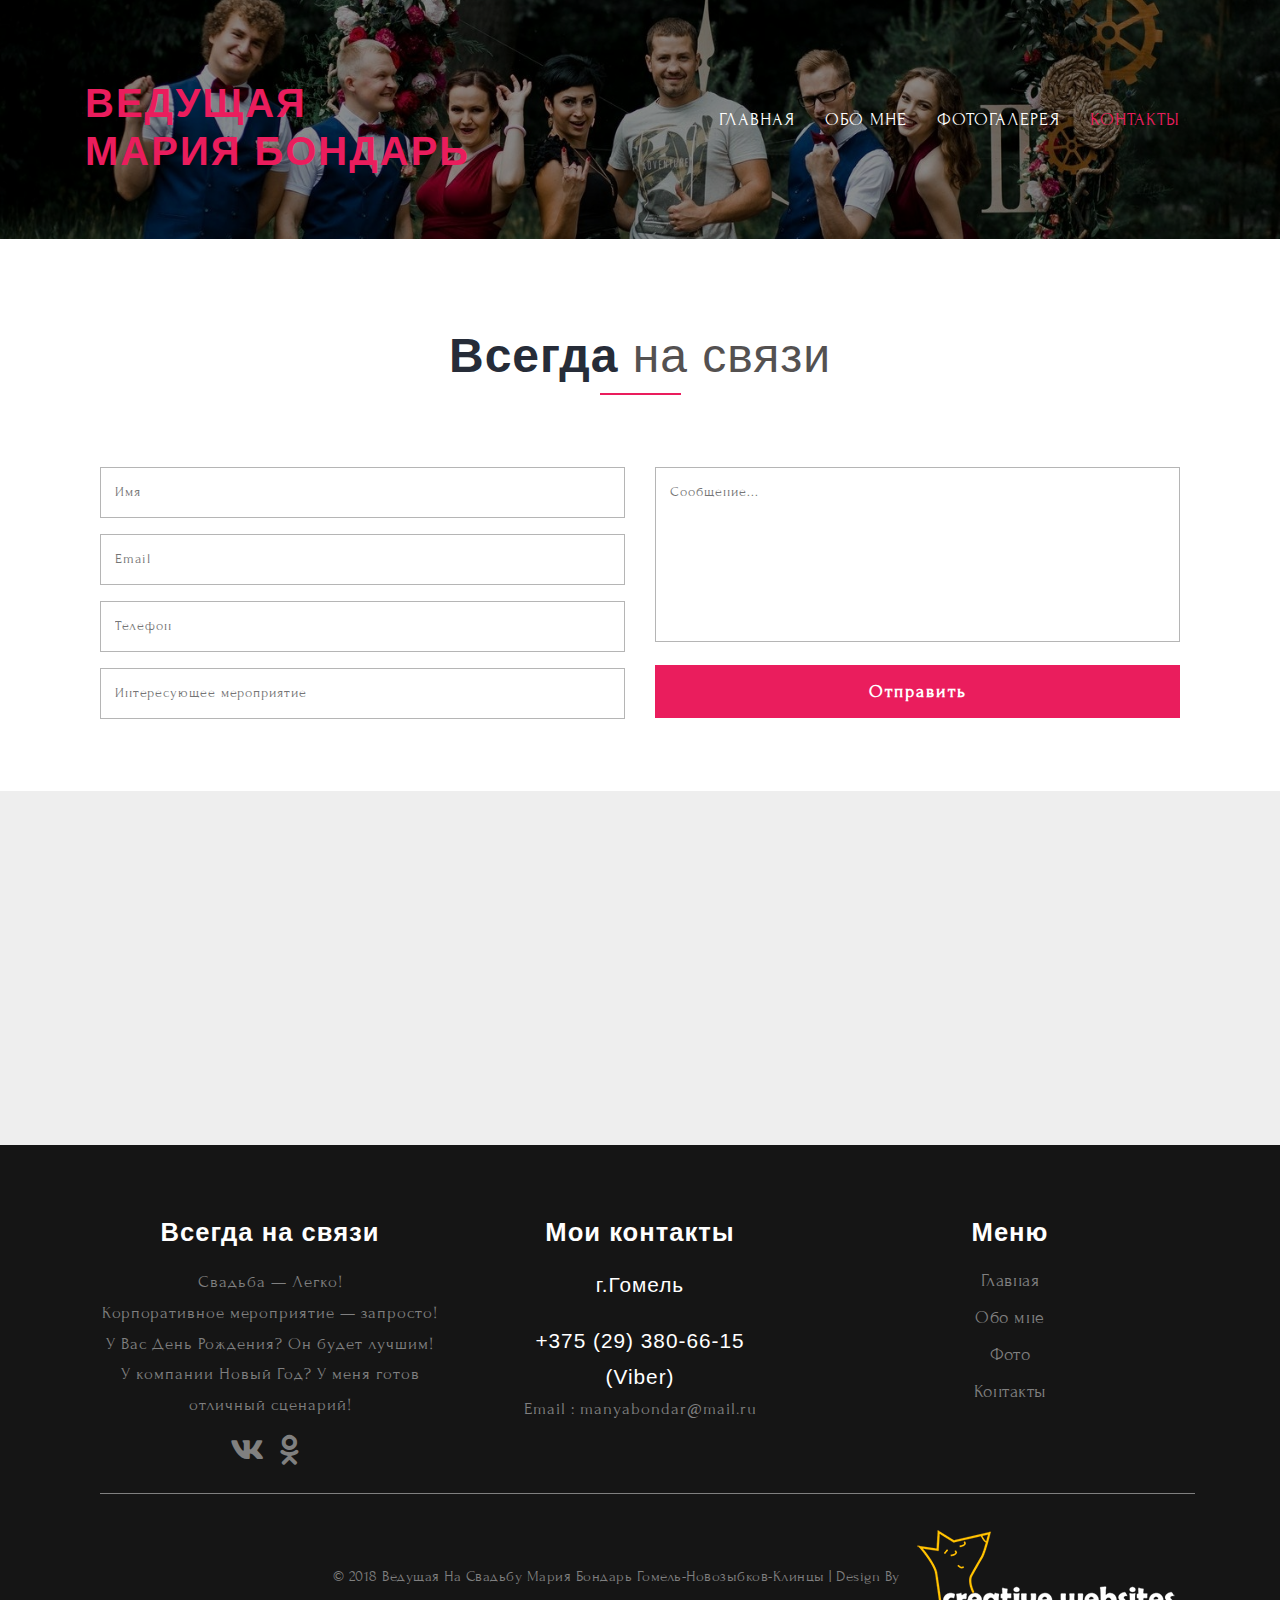
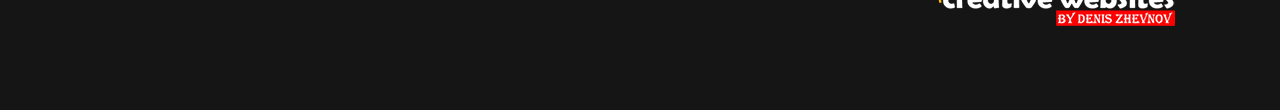
<file: portfolio/3/contact.html>
<!DOCTYPE html>
<html lang="zxx">
   <head>
      <title>Ведущая мероприятий Мария Бондарь.Гомель-Новозыбков-Клинцы</title>
	 <meta name="viewport" content="width=device-width, initial-scale=1">
    <meta charset="utf-8">
	<meta name="keywords" content="Ведущая мероприятий Мария Бондарь.Гомель-Новозыбков-Клинцы" />
	<script type="application/x-javascript">
		addEventListener("load", function () {
			setTimeout(hideURLbar, 0);
		}, false);

		function hideURLbar() {
			window.scrollTo(0, 1);
		}
	</script>
    <link rel="shortcut icon" href="favicon.png" />
    <link href="css/bootstrap.min.css" rel="stylesheet" type="text/css" media="all">
    <link href="css/fontawesome-all.css" rel="stylesheet">
	<link href="css/style.css" rel='stylesheet' type='text/css' media="all">
	<link href="https://fonts.googleapis.com/css?family=Marck+Script" rel="stylesheet">
	<link href="https://fonts.googleapis.com/css?family=Forum" rel="stylesheet">
   </head>
   <body>

<header>
	<section class="banner1">
				<div class="overlay py-5">
		<div class="agileits_w3layouts_banner_nav">
			<div class="header-bar py-sm-2">
				<div class="container py-2">
				<nav class="navbar navbar-expand-lg navbar-light">
               <div class="hedder-up">
               <h1><a class="navbar-brand" href="index.html">Ведущая </br>Мария Бондарь</a></h1>
			   </div>
              <button class="navbar-toggler" type="button" data-toggle="collapse" data-target="#navbarSupportedContent" aria-controls="navbarSupportedContent" aria-expanded="false" aria-label="Toggle navigation">
               <span class="navbar-toggler-icon"></span>
               </button>
               <div class="collapse navbar-collapse justify-content-end" id="navbarSupportedContent">
                   <ul class="navbar-nav">
							 <li class="nav-item">
								<a class="nav-link" href="index.html">Главная <span class="sr-only">(current)</span></a>
							 </li>
							 <li class="nav-item">
								<a href="about.html" class="nav-link">Обо мне</a>
							 </li>
							 <li class="nav-item">
								<a href="gallery.html" class="nav-link ">Фотогалерея</a>
							 </li>
							 <li class="nav-item active">
								<a href="contact.html" class="nav-link">Контакты</a>
							 </li>
						  </ul>
               </div>
            </nav>				
		</div>
   </div>

	</div>
</div>
	</section>
	</header>

	<section class="contact-innpage py-5">
		<div class="container py-md-4 mt-md-3">
				<div class="wthree_head_section">
				<h2 class="w3l_header">Всегда <span>на связи</span></h2>
			</div>
			<form action="#" method="post">
			<div class="row mail_grid_w3l mt-md-5 pt-4">
				
					<div class="col-md-6 contact_left_grid">
						<div class="contact-fields-w3ls">
							<input type="text" name="Name" placeholder="Имя" required="">
						</div>
						<div class="contact-fields-w3ls">
							<input type="email" name="Email" placeholder="Email" required="">
						</div>
						<div class="contact-fields-w3ls">
							<input type="text" name="Telephone" placeholder="Телефон" required="">
						</div>
						<div class="contact-fields-w3ls">
							<input type="text" name="Subject" placeholder="Интересующее мероприятие" required="">
						</div>
					</div>
					<div class="col-md-6 contact_left_grid rgt_gd">
						<div class="contact-fields-w3ls">
							<textarea name="Message" placeholder="Сообщение..." required=""></textarea>
						</div>
						<input type="submit" value="Отправить">
					</div>
				
			</div>
			</form>
		</div>
	</section>

	<section class="map-section">
		<iframe src="https://www.google.com/maps/embed?pb=!1m16!1m12!1m3!1d219413.02680584116!2d31.48483004176171!3d52.5842990010511!2m3!1f0!2f0!3f0!3m2!1i1024!2i768!4f13.1!2m1!1z0LPQvtC80LXQu9GMINC90L7QstC-0LfRi9Cx0LrQvtCyINC60LvQuNC90YbRiw!5e0!3m2!1sru!2sby!4v1541542565243"></iframe>
	</section>

<footer>
<section class="footer footer_w3layouts_section_1its py-5">
	<div class="container py-md-4">
		<div class="row footer-top">
			<div class="col-lg-4 col-md-6 col-sm-6 footer-grid_section_1its_w3">
				<div class="footer-title">
					<h3>Всегда на связи</h3>
				</div>
				<div class="footer-text">
					<p>Свадьба — Легко! <br/>Корпоративное мероприятие — запросто! <br/> У Вас День Рождения? Он будет лучшим!  <br/>У компании Новый Год? У меня готов отличный сценарий!</p>
					<ul class="social_section_1info">
						<li><a href="https://vk.com/tamada_gomel_111" target="_blank"><i class="fab fa-vk fa-2x"></i></a></li>
						<li><a href="https://ok.ru/bondarmariya" target="_blank"><i class="fab fa-odnoklassniki fa-2x"></i></a></li>
					</ul>
				</div>
			</div>
			<div class="col-lg-4 col-md-6 col-sm-6 footer-grid_section_1its_w3">
				<div class="footer-title">
					<h3>Мои контакты</h3>
				</div>
				<div class="contact-info">
					<h4>г.Гомель</h4>
					<div class="phone">
						<h4>+375 (29) 380-66-15 </br>(Viber)</h4>
						<p>Email : <a href="mailto:manyabondar@mail.ru">manyabondar@mail.ru</a></p>
					</div>
				</div>
			</div>
			<div class="col-lg-4 col-md-6 col-sm-6 footer-grid_section_1its_w3">
				<div class="footer-title">
					<h3>Меню</h3>
				</div>
				<ul class="links">
					<li><a href="index.html">Главная</a></li>
					<li><a href="about.html">Обо мне</a></li>
					<li><a href="gallery.html">Фото</a></li>
					<li><a href="contact.html">Контакты</a></li>
				</ul>
			</div>
		</div>
		<div class="copyright pt-4 mt-4">
			<p align="right">© 2018 Ведущая на свадьбу Мария Бондарь Гомель-Новозыбков-Клинцы | Design by <a href="https://vk.com/denis.zhevnov" target="_blank"><img src="images/logo white.png"></a> </p>
		</div>
	</div>
</section>
</footer>

      <script src="js/jquery.min.js"></script>

	<script type="text/javascript" src="js/move-top.js"></script>
	<script type="text/javascript" src="js/easing.js"></script>
	<script type="text/javascript">
		$(document).ready(function() {
			/*
				var defaults = {
				containerID: 'toTop', // fading element id
				containerHoverID: 'toTopHover', // fading element hover id
				scrollSpeed: 1200,
				easingType: 'linear' 
				};
			*/
								
			$().UItoTop({ easingType: 'easeOutQuart' });
								
			});
	</script>
	<!-- //here ends scrolling icon -->
<!-- //smooth scrolling -->
<!-- scrolling script -->
<script type="text/javascript">
	jQuery(document).ready(function($) {
		$(".scroll").click(function(event){		
			event.preventDefault();
			$('html,body').animate({scrollTop:$(this.hash).offset().top},1000);
		});
	});
</script> 
<!-- //scrolling script -->
<script src="js/main.js"></script>
<script src="js/bootstrap.min.js"></script>
   </body>
</html>
</file>
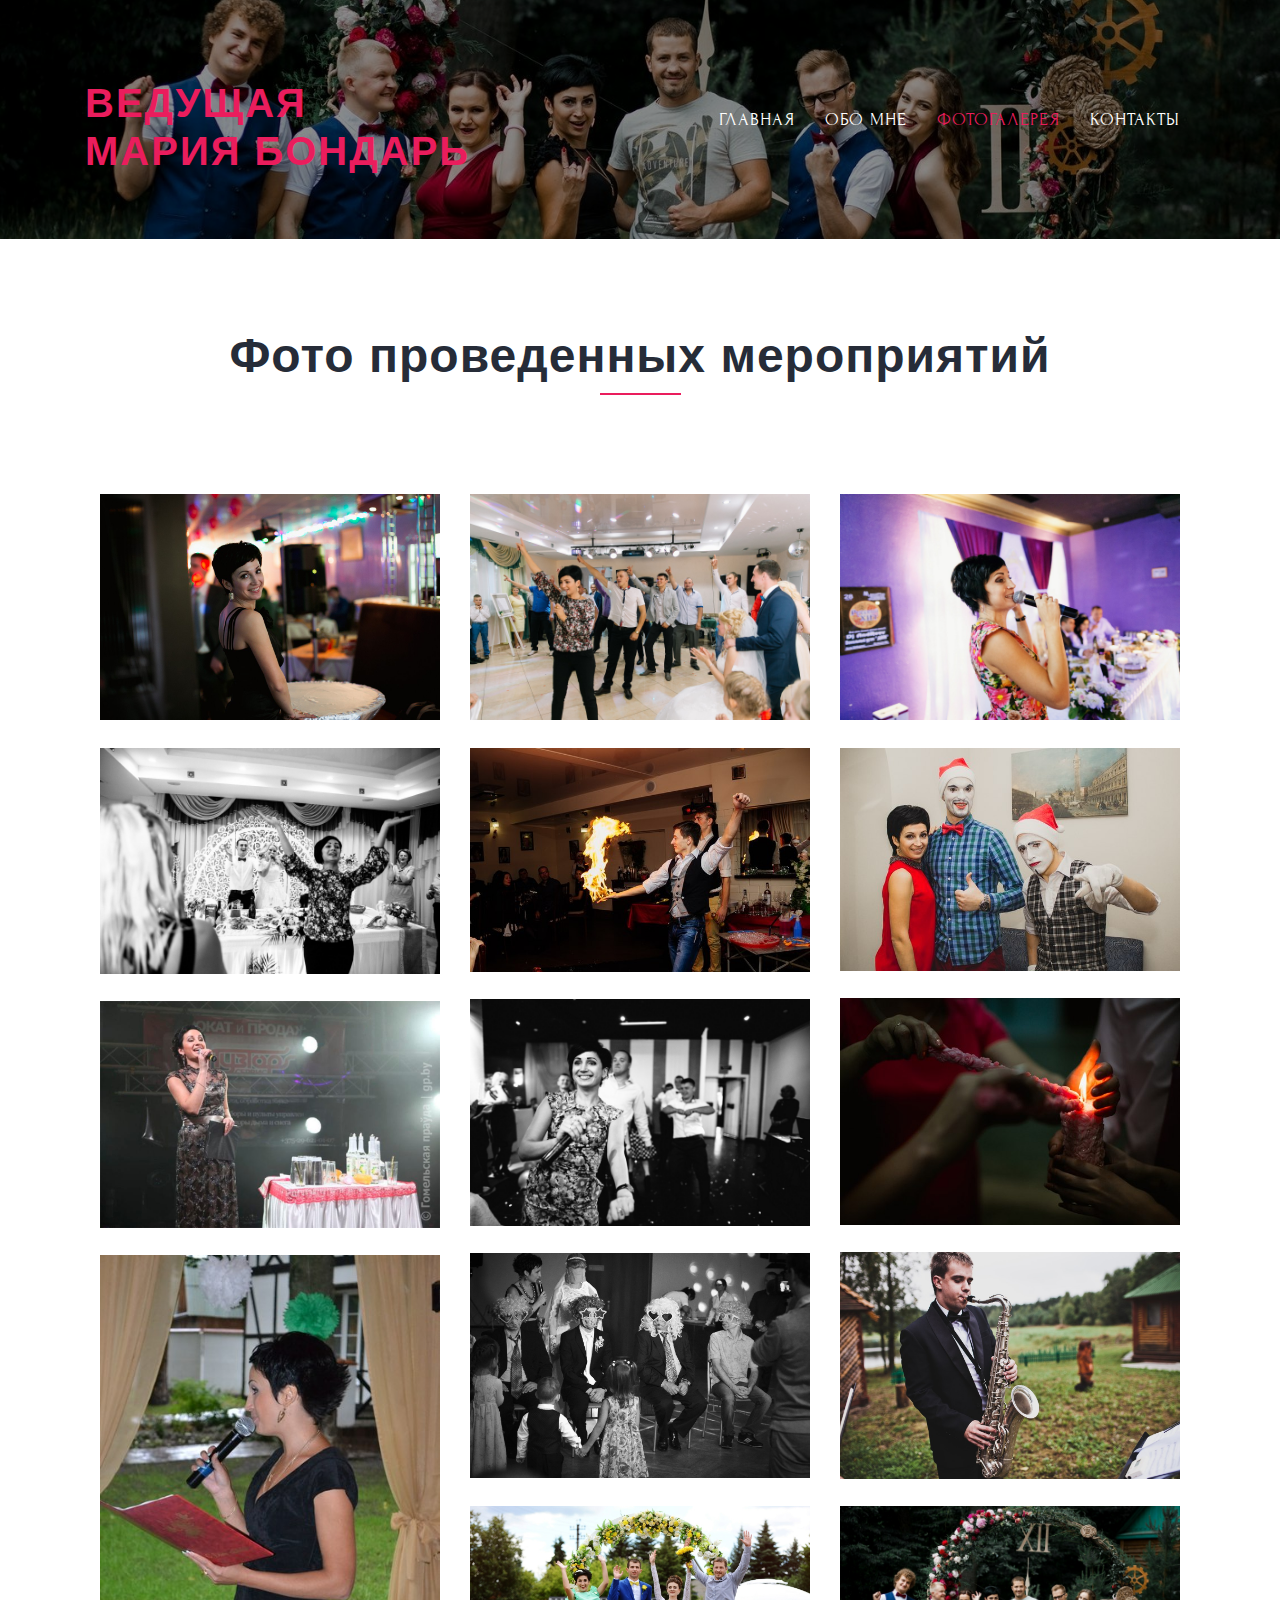
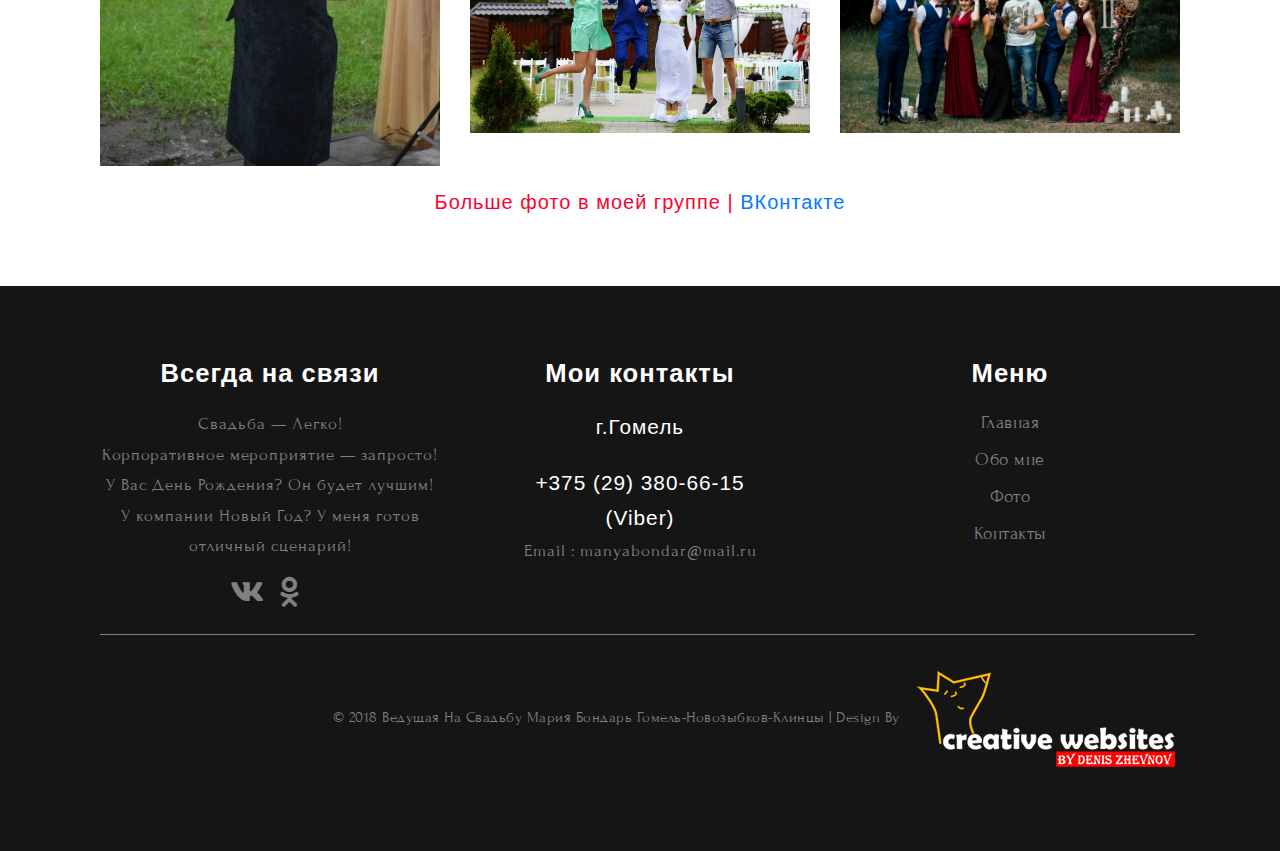
<file: portfolio/3/gallery.html>
<!DOCTYPE html>
<html lang="zxx">
   <head>
      <title>Ведущая мероприятий Мария Бондарь.Гомель-Новозыбков-Клинцы</title>
	 <meta name="viewport" content="width=device-width, initial-scale=1">
    <meta charset="utf-8">
	<meta name="keywords" content="Ведущая мероприятий Мария Бондарь.Гомель-Новозыбков-Клинцы" />
	<script type="application/x-javascript">
		addEventListener("load", function () {
			setTimeout(hideURLbar, 0);
		}, false);

		function hideURLbar() {
			window.scrollTo(0, 1);
		}
	</script>
    <link rel="shortcut icon" href="favicon.png" />
    <link href="css/bootstrap.min.css" rel="stylesheet" type="text/css" media="all">
	<link rel="stylesheet" href="css/chocolat.css" type="text/css" media="screen"><!-- //Gallery Css -->
    <link href="css/fontawesome-all.css" rel="stylesheet">
	<link href="css/style.css" rel='stylesheet' type='text/css' media="all">
	<link href="https://fonts.googleapis.com/css?family=Marck+Script" rel="stylesheet">
	<link href="https://fonts.googleapis.com/css?family=Forum" rel="stylesheet">
   </head>
   <body>

<header>
	<section class="banner1">
				<div class="overlay py-5">
		<div class="agileits_w3layouts_banner_nav">
		
			<div class="header-bar py-sm-2">
				<div class="container py-2">
				<nav class="navbar navbar-expand-lg navbar-light">
               <div class="hedder-up">
               <h1><a class="navbar-brand" href="index.html">Ведущая </br>Мария Бондарь</a></h1>
			   </div>
              <button class="navbar-toggler" type="button" data-toggle="collapse" data-target="#navbarSupportedContent" aria-controls="navbarSupportedContent" aria-expanded="false" aria-label="Toggle navigation">
               <span class="navbar-toggler-icon"></span>
               </button>
               <div class="collapse navbar-collapse justify-content-end" id="navbarSupportedContent">
                   <ul class="navbar-nav">
							 <li class="nav-item">
								<a class="nav-link" href="index.html">Главная <span class="sr-only">(current)</span></a>
							 </li>
							 <li class="nav-item">
								<a href="about.html" class="nav-link">Обо мне</a>
							 </li>
							 <li class="nav-item active">
								<a href="gallery.html" class="nav-link ">Фотогалерея</a>
							 </li>
							 <li class="nav-item">
								<a href="contact.html" class="nav-link">Контакты</a>
							 </li>
						  </ul>
               </div>
            </nav>				
		</div>
   </div>

	</div>
</div>
	</section>
	</header>

	<section class="gallery py-5">
		<div class="container py-md-4 mt-md-3"> 
			<div class="wthree_head_section">
				<h2 class="w3l_header">Фото проведенных мероприятий </h2>
			</div>
			<div class="row agile_gallery_grids w3-agile demo mt-md-5 pt-4">
				<div class="col-md-4 gal-sec">
					<div class="gallery-grid1">
						<a title="Больше фото в моей группе VK" href="images/g1.jpg">
						<img src="images/g1.jpg" alt=" " class="img-responsive" />
						<div class="p-mask">
							<h4>Проведенные мероприятия</h4>
							<p>Портфолио</p>
						</div>
						</a>
					</div>
					<div class="gallery-grid1">
						<a title="Больше фото в моей группе VK" href="images/g2.jpg">
						<img src="images/g2.jpg" alt=" " class="img-responsive" />
						<div class="p-mask">
							<h4>Проведенные мероприятия</h4>
							<p>Портфолио</p>
						</div>
						</a>
					</div>
					<div class="gallery-grid1">
						<a title="Больше фото в моей группе VK" href="images/g3.jpg">
						<img src="images/g3.jpg" alt=" " class="img-responsive" />
						<div class="p-mask">
							<h4>Проведенные мероприятия</h4>
							<p>Портфолио</p>
						</div>
						</a>
					</div>
						<div class="gallery-grid1">
						<a title="Больше фото в моей группе VK" href="images/g11.jpg">
						<img src="images/g11.jpg" alt=" " class="img-responsive" />
						<div class="p-mask">
							<h4>Выездные регистрации</h4>
							<p>Портфолио</p>
						</div>
						</a>
					</div>
				</div>
				<div class="col-md-4 gal-sec">
					<div class="gallery-grid1">
						<a title="Больше фото в моей группе VK" href="images/g4.jpg">
						<img src="images/g4.jpg" alt=" " class="img-responsive" />
						<div class="p-mask">
							<h4>Проведенные мероприятия</h4>
							<p>Портфолио</p>
						</div>
						</a>
					</div>
					<div class="gallery-grid1">
						<a title="Больше фото в моей группе VK" href="images/g5.jpg">
						<img src="images/g5.jpg" alt=" " class="img-responsive" />
						<div class="p-mask">
							<h4>Приглашенные гости</h4>
							<p>Портфолио</p>
						</div>
						</a>
					</div>
					<div class="gallery-grid1">
						<a title="Больше фото в моей группе VK" href="images/g6.jpg">
						<img src="images/g6.jpg" alt=" " class="img-responsive" />
						<div class="p-mask">
							<h4>Проведенные мероприятия</h4>
							<p>Портфолио</p>
						</div>
						</a>
					</div>
						<div class="gallery-grid1">
						<a title="Больше фото в моей группе VK" href="images/g12.jpg">
						<img src="images/g12.jpg" alt=" " class="img-responsive" />
						<div class="p-mask">
							<h4>Конкурсы</h4>
							<p>Портфолио</p>
						</div>
						</a>
					</div>
						<div class="gallery-grid1">
						<a title="Больше фото в моей группе VK" href="images/g13.jpg">
						<img src="images/g13.jpg" alt=" " class="img-responsive" />
						<div class="p-mask">
							<h4>Улетные свадьбы</h4>
							<p>Портфолио</p>
						</div>
						</a>
					</div>
				</div>
				<div class="col-md-4 gal-sec">
					<div class="gallery-grid1">
						<a title="Больше фото в моей группе VK" href="images/g7.jpg">
						<img src="images/g7.jpg" alt=" " class="img-responsive" />
						<div class="p-mask">
							<h4>Проведенные мероприятия</h4>
							<p>Портфолио</p>
						</div>
						</a>
					</div>
					<div class="gallery-grid1">
						<a title="Больше фото в моей группе VK" href="images/g8.jpg">
						<img src="images/g8.jpg" alt=" " class="img-responsive" />
						<div class="p-mask">
							<h4>Приглашенные гости</h4>
							<p>Портфолио</p>
						</div>
						</a>
					</div>
					<div class="gallery-grid1">
						<a title="Больше фото в моей группе VK" href="images/g9.jpg">
						<img src="images/g9.jpg" alt=" " class="img-responsive" />
						<div class="p-mask">
							<h4>Обряд</h4>
							<p>Семейный очаг</p>
						</div>
						</a>
					</div>
						<div class="gallery-grid1">
						<a title="Больше фото в моей группе VK" href="images/g10.jpg">
						<img src="images/g10.jpg" alt=" " class="img-responsive" />
						<div class="p-mask">
							<h4>Приглашенные гости</h4>
							<p>Портфолио</p>
						</div>
						</a>
					</div>
					<div class="gallery-grid1">
						<a title="Больше фото в моей группе VK" href="images/g14.jpg">
						<img src="images/g14.jpg" alt=" " class="img-responsive" />
						<div class="p-mask">
							<h4>Улетные свадьбы</h4>
							<p>Портфолио</p>
						</div>
						</a>
					</div>
				</div>
			</div>
			<h5 align="center" style="color:#f9042f"></br> Больше фото в моей группе |<a href="https://vk.com/tamada_gomel_111" target="_blank"> ВКонтакте</a></h5>
		</div>
	</section>

<footer>
<section class="footer footer_w3layouts_section_1its py-5">
	<div class="container py-md-4">
		<div class="row footer-top">
			<div class="col-lg-4 col-md-6 col-sm-6 footer-grid_section_1its_w3">
				<div class="footer-title">
					<h3>Всегда на связи</h3>
				</div>
				<div class="footer-text">
					<p>Свадьба — Легко! <br/>Корпоративное мероприятие — запросто! <br/> У Вас День Рождения? Он будет лучшим!  <br/>У компании Новый Год? У меня готов отличный сценарий!</p>
					<ul class="social_section_1info">
						<li><a href="https://vk.com/tamada_gomel_111" target="_blank"><i class="fab fa-vk fa-2x"></i></a></li>
						<li><a href="https://ok.ru/bondarmariya" target="_blank"><i class="fab fa-odnoklassniki fa-2x"></i></a></li>
					</ul>
				</div>
			</div>
			<div class="col-lg-4 col-md-6 col-sm-6 footer-grid_section_1its_w3">
				<div class="footer-title">
					<h3>Мои контакты</h3>
				</div>
				<div class="contact-info">
					<h4>г.Гомель</h4>
					<div class="phone">
						<h4>+375 (29) 380-66-15 </br>(Viber)</h4>
						<p>Email : <a href="mailto:manyabondar@mail.ru">manyabondar@mail.ru</a></p>
					</div>
				</div>
			</div>
			<div class="col-lg-4 col-md-6 col-sm-6 footer-grid_section_1its_w3">
				<div class="footer-title">
					<h3>Меню</h3>
				</div>
				<ul class="links">
					<li><a href="index.html">Главная</a></li>
					<li><a href="about.html">Обо мне</a></li>
					<li><a href="gallery.html">Фото</a></li>
					<li><a href="contact.html">Контакты</a></li>
				</ul>
			</div>
		</div>
		<div class="copyright pt-4 mt-4">
			<p align="right">© 2018 Ведущая на свадьбу Мария Бондарь Гомель-Новозыбков-Клинцы | Design by <a href="https://vk.com/denis.zhevnov" target="_blank"><img src="images/logo white.png"></a> </p>
		</div>
	</div>
</section>
</footer>

      <script src="js/jquery.min.js"></script>
      <!--//js working-->
	  <!--gallery -->
	<script src="js/jquery.chocolat.js"></script>
	<!--light-box-files -->
	<script type="text/javascript">
		$(function () {
			$('.gallery-grid1 a').Chocolat();
		});
	</script>
	<!-- //gallery -->

	<!-- smooth scrolling -->
	<script type="text/javascript" src="js/move-top.js"></script>
	<script type="text/javascript" src="js/easing.js"></script>
	<!-- here stars scrolling icon -->
	<script type="text/javascript">
		$(document).ready(function() {
			/*
				var defaults = {
				containerID: 'toTop', // fading element id
				containerHoverID: 'toTopHover', // fading element hover id
				scrollSpeed: 1200,
				easingType: 'linear' 
				};
			*/
								
			$().UItoTop({ easingType: 'easeOutQuart' });
								
			});
	</script>
	<!-- //here ends scrolling icon -->
<!-- //smooth scrolling -->
<!-- scrolling script -->
<script type="text/javascript">
	jQuery(document).ready(function($) {
		$(".scroll").click(function(event){		
			event.preventDefault();
			$('html,body').animate({scrollTop:$(this.hash).offset().top},1000);
		});
	});
</script> 
 <script src="js/main.js"></script>
    <script src="js/bootstrap.min.js"></script>
   </body>
</html>
</file>
<file: portfolio/3/css/style.css>
html,
body {
    padding: 0;
    margin: 0;
    letter-spacing: 1px;
 font-family: 'Forum', sans-serif; 
 background-color: #fff;
}

body a {
    outline: none;
    transition: 0.5s all;
    -webkit-transition: 0.5s all;
    -moz-transition: 0.5s all;
    -o-transition: 0.5s all;
    -ms-transition: 0.5s all;
    text-decoration: none;
}

body a:hover {
    text-decoration: none;
}

body a:focus,
a:hover {
    text-decoration: none;
}

input[type="button"],
input[type="submit"] {
    transition: 0.5s all;
    -webkit-transition: 0.5s all;
    -moz-transition: 0.5s all;
    -o-transition: 0.5s all;
    -ms-transition: 0.5s all;
    letter-spacing: 1px;
	font-family: 'Forum', sans-serif;
  
}
select,input[type="email"],input[type="text"],input[type=password],
input[type="button"],input[type="submit"],textarea{
   font-family: 'Prata', sans-serif;
	transition:0.5s all;
	-webkit-transition:0.5s all;
	-moz-transition:0.5s all;
	-o-transition:0.5s all;
	-ms-transition:0.5s all;
	letter-spacing: 1px;
	font-family: 'Forum', sans-serif;
}
h1,
h2,
h3,
h4,
h5,
h6 {
    margin: 0;
    padding: 0;
  font-family: 'Prata', sans-serif;
    letter-spacing: 1px;
}
p {
    margin: 0;
    padding: 0;
    letter-spacing: 1px;
    font-family: 'Forum', sans-serif;
}
ul {
    margin: 0;
    padding: 0;
	list-style-type: none;
}
.row{margin:0px;
text-align: center;}
/*-- //Reset-Code --*/
.clr {
    color: #fff;
}
.lft{    text-align: left;}
.rigt{    text-align: right;}
/*-- header --*/
/*-- banner --*/
/*--search--*/
.cd-main-header {
  /* Force Hardware Acceleration in WebKit */
  -webkit-transform: translateZ(0);
  -moz-transform: translateZ(0);
  -ms-transform: translateZ(0);
  -o-transform: translateZ(0);
  transform: translateZ(0);
}
.cd-main-header {
    -webkit-transition: -webkit-transform 0.3s;
    -moz-transition: -moz-transform 0.3s;
    transition: transform 0.3s;
}
.cd-main-content.nav-is-visible, .cd-main-header.nav-is-visible {
	-webkit-transform: translateX(-260px);
	-moz-transform: translateX(-260px);
	-ms-transform: translateX(-260px);
	-o-transform: translateX(-260px);
	transform: translateX(-260px);
}
.nav-on-left .cd-main-content.nav-is-visible, .nav-on-left .cd-main-header.nav-is-visible {
	-webkit-transform: translateX(260px);
	-moz-transform: translateX(260px);
	-ms-transform: translateX(260px);
	-o-transform: translateX(260px);
	transform: translateX(260px);
}
.cd-header-buttons {
    position: absolute;
    display: inline-block;
    top: 0px;
    right: 0%;
}
.cd-header-buttons li {
	display: inline-block;
}
.cd-search-trigger, .cd-nav-trigger {
	position: relative;
	display: block;
	width: 44px;
	height: 44px;
	overflow: hidden;
	white-space: nowrap;
	color: transparent;
	z-index: 3;
}
.cd-search-trigger::before, .cd-search-trigger::after {
	/* search icon */
	content: '';
	position: absolute;
	-webkit-transition: opacity 0.3s;
	-moz-transition: opacity 0.3s;
	transition: opacity 0.3s;
	/* Force Hardware Acceleration in WebKit */
	-webkit-transform: translateZ(0);
	-moz-transform: translateZ(0);
	-ms-transform: translateZ(0);
	-o-transform: translateZ(0);
	transform: translateZ(0);
	-webkit-backface-visibility: hidden;
	backface-visibility: hidden;
}
.cd-search-trigger::before {
	/* lens */
	top: 11px;
	left: 11px;
	width: 18px;
	height: 18px;
	-webkit-border-radius: 50%;
	-moz-border-radius: 50%;
	border-radius: 50%;
	border: 3px solid #fff;
}
.cd-search-trigger::after {
	/* handle */
	height: 3px;
	width: 8px;
	background: #fff;
	bottom: 14px;
	right: 11px;
	-webkit-transform: rotate(45deg);
	-moz-transform: rotate(45deg);
	-ms-transform: rotate(45deg);
	-o-transform: rotate(45deg);
	transform: rotate(45deg);
}
.cd-search-trigger span {
	/* container for the X icon */
	position: absolute;
	height: 100%;
	width: 100%;
	top: 0;
	left: 0;
}
.cd-search-trigger span::before, .cd-search-trigger span::after {
	/* close icon */
	content: '';
	position: absolute;
	display: inline-block;
	height: 3px;
	width: 22px;
	top: 50%;
	margin-top: -2px;
	left: 50%;
	margin-left: -11px;
	background: #fff;
	opacity: 0;
	/* Force Hardware Acceleration in WebKit */
	-webkit-transform: translateZ(0);
	-moz-transform: translateZ(0);
	-ms-transform: translateZ(0);
	-o-transform: translateZ(0);
	transform: translateZ(0);
	-webkit-backface-visibility: hidden;
	backface-visibility: hidden;
	-webkit-transition: opacity 0.3s, -webkit-transform 0.3s;
	-moz-transition: opacity 0.3s, -moz-transform 0.3s;
	transition: opacity 0.3s, transform 0.3s;
}
.cd-search-trigger span::before {
	-webkit-transform: rotate(45deg);
	-moz-transform: rotate(45deg);
	-ms-transform: rotate(45deg);
	-o-transform: rotate(45deg);
	transform: rotate(45deg);
}
.cd-search-trigger span::after {
	-webkit-transform: rotate(-45deg);
	-moz-transform: rotate(-45deg);
	-ms-transform: rotate(-45deg);
	-o-transform: rotate(-45deg);
	transform: rotate(-45deg);
}
.cd-search-trigger.search-is-visible::before, .cd-search-trigger.search-is-visible::after {
	/* hide search icon */
	-moz-opacity: 0;
	opacity: 0;
}
.cd-search-trigger.search-is-visible span::before, .cd-search-trigger.search-is-visible span::after {
	/* show close icon */
	-moz-opacity: 1;
	opacity: 1;
}
.cd-search-trigger.search-is-visible span::before {
	-webkit-transform: rotate(135deg);
	-moz-transform: rotate(135deg);
	-ms-transform: rotate(135deg);
	-o-transform: rotate(135deg);
	transform: rotate(135deg);
}
.cd-search-trigger.search-is-visible span::after {
	-webkit-transform: rotate(45deg);
	-moz-transform: rotate(45deg);
	-ms-transform: rotate(45deg);
	-o-transform: rotate(45deg);
	transform: rotate(45deg);
}
.cd-search {
	position: absolute;
	width: 100%;
	top: 100%;
	left: 0;
	z-index: 3;
	opacity: 0;
	visibility: hidden;
	-webkit-transition: opacity .3s 0s, visibility 0s .3s;
	-moz-transition: opacity .3s 0s, visibility 0s .3s;
	transition: opacity .3s 0s, visibility 0s .3s;
}
.cd-search input {
    border-radius: 0;
    border: none;
    background:#212121;
    width: 100%;
    padding: 0 5%;
	-webkit-box-shadow: inset 0 1px 0 #e2e3df, 0 3px 6px rgba(0, 0, 0, 0.05);
	-moz-box-shadow: inset 0 1px 0 #e2e3df, 0 3px 6px rgba(0, 0, 0, 0.05);
    box-shadow: inset 0 1px 0 #e2e3df, 0 3px 6px rgba(0, 0, 0, 0.05);
    -webkit-appearance: none;
    -moz-appearance: none;
    -ms-appearance: none;
    -o-appearance: none;
    font-size: 1em;
    padding: 1em 2em;
	color: #fff;
}
.cd-search input::-webkit-input-placeholder {
	color: #fff !important;
}
.cd-search input::-moz-placeholder {
	color: #fff !important;
}
.cd-search input:-moz-placeholder {
	color: #fff !important;
}
.cd-search input:-ms-input-placeholder {
	color: #fff !important;
}
.cd-search input:focus {
	outline: none;
}
.cd-search.is-visible {
	-moz-opacity: 1;
	opacity: 1;
	visibility: visible;
	-webkit-transition: opacity .3s 0s, visibility 0s 0s;
	-moz-transition: opacity .3s 0s, visibility 0s 0s;
	transition: opacity .3s 0s, visibility 0s 0s;
}
/*--//search--*/
.center-container {
    padding: 2em 0 48em;
    background: rgba(0, 0, 0, 0.44);
}
/*-- nav --*/
ul.navbar-nav {
    padding: 0px 0;
}
/*-- nav --*/
h1 a.navbar-brand {
    padding-top: 15px;
    font-size: 40px;
    color: #ea1d5d   !important;
    text-transform: uppercase;
    font-weight: 600;
    letter-spacing: 2px;
    padding-bottom: 0;
    margin-right: 0;
	 font-family: 'Prata', sans-serif;
}
.navbar-light .navbar-nav .nav-link {
    color: #fff;
    font-size: 18px;
    letter-spacing: 1px;
    text-transform: uppercase;
    margin: 0px 15px;
	padding: 0px 0px;
    transition: 0.5s all;
    -webkit-transition: 0.5s all;
    -moz-transition: 0.5s all;
    -o-transition: 0.5s all;
    -ms-transition: 0.5s all;
}

nav.navbar.navbar-toggleable-md.navbar-light {
    padding:0em;
    background: rgba(255, 255, 255, 0);
}
.navbar-light .navbar-nav .nav-link:focus, .navbar-light .navbar-nav .nav-link:hover {
    color:#ea1d5d  ;
}
.navbar-light .navbar-nav .active>.nav-link,
.navbar-light .navbar-nav .nav-link.active, 
.navbar-light .navbar-nav .nav-link.open, 
.navbar-light .navbar-nav .open>.nav-link {
    color: #ea1d5d  ;
}
.navbar {
    padding: 0;
}
/*-- //nav --*/
/*-- //header --*/
.banner1{
	 background: url(../images/bg1.jpg)no-repeat;
    background-position: center 40%;
    background-size: cover;
    height: 100%;
} 
/*--/banner --*/
.main_section_agile{
    background: url(../images/bg1.jpg)no-repeat;
    background-position: center;
    background-size: cover;
    -webkit-background-size: cover;
    -moz-background-size: cover;
    -o-background-size: cover;
    -ms-background-size: cover;
    height:100%;
}
/*--- slider-css --*/
.w3-banner {
    padding: 16em 0 0;
    text-align: center;
}
#typer {
    vertical-align: middle;
    text-align: center;
    color: #FFFFFF;
    font-size: 3em !important;
    letter-spacing: 3px;
    text-transform: uppercase;
    font-family: 'Forum', sans-serif;
}
.w3-banner p {
    width: 60%;
    font-size: 18px;
    letter-spacing: 2px;
    color: #fff;
    line-height: 30px;
}
/*--//banner --*/
/* about */
.about-grid1 {
    background: url(../images/g1.jpg) no-repeat center;
    background-size: cover;
}

.about-grid2 {
    padding: 0em 0 0 4em;
}
.about-subgrid p {
    color: #000;
    text-transform: capitalize;
    font-size: 1.8em;
    font-weight: bold;
    font-style: italic;
    margin:0;
}

.about-subgrid span {
    color: #000;
    font-weight: 800;
    font-size: 1em;
    padding-left: 27px;
    letter-spacing: 1px;
    text-transform: uppercase;
}
.about-subgrid h2 {
    font-size: 2.2em;
    text-transform: uppercase;
    color: #000;
    margin: 0.5em 0;
    display: inline-block;
    border-right: 5px double #ea1d5d;
    padding-right: 10px;
}

.about-subgrid h4 {
    text-transform: capitalize;
    font-weight: 800;
    font-size: 1.5em;
    margin: 10px 0;
    background: #e6e6e6;
    color: #000;
    padding: 10px;
}

.about-subgrid h5 {
    color: #000;
    font-size: 1.5em;
    text-transform: capitalize;
    margin: 1em 0;
    border: 2px solid #ea1d5d;
    display: inline-block;
    padding: 5px 10px;
}

ul.w3l-about-list {
    padding: 0em 0 0 2em;
}

ul.w3l-about-list li {
    list-style-type: square;
    font-size: 1.2em;
    color: #000;
    line-height: 2;
    letter-spacing: 0.5px;
    font-style: italic;
    font-weight: 600;
}
.w3l_header {
    font-size: 3em;
    color: #262c38;
    letter-spacing: 1px;
    position: relative;
    font-weight: 600;
    text-align: center;
}
.w3l_header:after {
    border-top: 2px solid #ea1d5d;
    display: block;
    width: 81px;
    content: "";
    margin: 8px auto 0;
}
.w3l_header span {
    color: #545151;
    font-weight: 200;
}
/*-- stats --*/
.w3layouts_stats_left{
    padding: 1em 0 4em 0;
	text-align:center;
}
.w3layouts_stats_left p{
    font-size: 2em;
    font-weight: 700;
    letter-spacing: 2px;
    color: #fff;
    margin: 0.5em 0;
}
.w3layouts_stats_left h3 {
    font-size: 1.3em;
    color: #ea1d5d;
    letter-spacing: 1px;
    font-weight: 600;
}
.w3layouts_stats_left i {
    font-size: 2.5em;
    color: #fff;
}
.w3l_stats_bottom_grid_left img{
	margin:0 auto;
}
.stats{
	 background: url(../images/bg2.jpg) no-repeat 0px 0px;
    background-size: cover;
    -webkit-background-size: cover;
    -moz-background-size: cover;
    -o-background-size: cover;
    -moz-background-size: cover;
    text-align: center;
	background-attachment:fixed;
}
.overlay {
    background:rgba(0, 0, 0, 0.44);
}
/*-- //stats --*/
/*-- book --*/
.agileits-btm-spc input[type="text"], .agileits-btm-spc input[type="email"],.agileits-btm-spc textarea{
    width: 100%;
    color: #a0a0a0;
    font-size: 18px;
    letter-spacing: 1.5px;
    padding: 10px 10px;
    outline: none;
    background: rgba(23, 3, 3, 0.44);
    border:1px solid #fff;
    box-sizing: border-box;
}
.book-agileinfo-form input[type="submit"]  {
    text-transform: capitalize;
    background: #ea1d5d;
    color: #fff;
    padding: 0.7em 0em;
    border: none;
    border: 2px solid #ea1d5d;
    font-size:16px;
    margin-top: 1em;
    width: 100%;
    outline: none;
    letter-spacing: 2px;
    -webkit-transition: .5s all;
    -moz-transition: .5s all;
    transition: .5s all;
    cursor: pointer;
}
.book-agileinfo-form input[type="submit"]:hover{
    background: transparent;
    color: #fff;
}
.book-main-top.mt-md-5 {
    width: 50%;
    margin: 0 auto;
}
.book-main {
    background: url(../images/bg3.jpg) no-repeat 0px 0px;
    background-size: cover;
    -webkit-background-size: cover;
    -moz-background-size: cover;
    -o-background-size: cover;
    -moz-background-size: cover;
    text-align: center;
    background-attachment: fixed;
}
textarea {
    min-height: 100px;
}
/*-- //book --*/
/*-- news --*/
.new_top{
	padding: 55px 40px;
	box-shadow:0 0 7px 0 rgba(0, 0, 0, 0.19)
}
.new_top h3 {
    font-size: 22px;
    letter-spacing: 1px;
    font-weight: 600;
    line-height: 1.4em;
    color: #ea1d5d;
}
.new_top p {
    font-size: 15px;
    line-height: 1.8em;
    color: #777;
}
.new_top h6 {
    font-size: 16px;
    font-style: italic;
    color: #000;
	font-weight: 400;
}
/*-- //news --*/
/*--footer--*/

.footer_w3layouts_section_1its{
	background: #151515;
}

.footer_w3layouts_section_1its h3,.footer_w3layouts_section_1its h2{
	font-size: 1.6em;
	color: #ffffff;
    font-weight: 600;
	margin-bottom: 20px;
	letter-spacing: 1px;
}

.footer-text p, .contact-info p {
    color: #808080;
    font-size: 17px;
    line-height: 1.8em;
    letter-spacing: 1px;
}

.phone {
    margin-top: 20px;
}

.contact-info h4 {
    font-style: normal;
    font-weight: 300;
    font-size: 1.3em;
    line-height: 1.71;
    letter-spacing: 1px;
    color: #fff;
}
.copyright {
    border-top: 1px solid #808080;
    margin-left: 15px;
}
.copyright p {
    font-size: 15px;
    letter-spacing: .5px;
    text-transform: capitalize;
}
.copyright p a{
	color:#ea1d5d;
	text-decoration: underline;
}
.copyright p a:hover {
	color:#fff;
}
.footer p {
	color: #808080;
}

.footer-grid:nth-child(2) {
	border-left: 1px solid #1b1b1b;
	border-right: 1px solid #1b1b1b;
}

.footer ul li.hd {
	color: #34bf49;
}

.newsletter .email {
	background-color: #F4F4F4;
	border: none;
}

.flickr-grid {
	float: left;
	width: 32%;
	margin: 0 0.1em .2em;
}

.flickr-grid a img {
	width: 100%;
	padding: 0.3em;
	border: 1px solid #333333;
}

.footer-text input[type="email"] {
    outline: none;
    padding: 12px 15px;
    color: #fff;
    font-size: 13px;
    width: 85%;
    border: none;
    background: none;
    letter-spacing: 1px;
}

.newsletter {
	position: relative;
	margin-top: 2em;
}

button.btn1 {
    color: #fff;
    border: none;
    padding: 10px 0;
    outline: none;
    text-align: center;
    text-decoration: none;
    background: none;
   cursor:pointer;
    -webkit-transition: 0.5s all;
    -moz-transition: 0.5s all;
    -o-transition: 0.5s all;
    -ms-transition: 0.5s all;
    transition: 0.5s all;
    float: right;
    width: 15%;
}
.footer-grid_section_1its_w3 form {
    border: 1px solid #fff;
    width: 100%;
    margin-top: 20px;
}
ul.social_section_1info li {
    display: inline-block;
}

ul.social_section_1info {
    margin-top: 15px;
}

ul.social_section_1info a {
    color: #808080;
    margin-right: 10px;
    font-size: 15px;
}
ul.social_section_1info a:hover{
    color: #fff;
}

.phone p a {
    color: #808080;
}
.phone p a:hover {
    color: #fff;
}

ul.links li {
    list-style-type: none;
    margin: 10px 0;
}
ul.links li a{
    color: #808080;
    font-size: 18px;
    letter-spacing: .5px;
}
ul.links li a:hover{
    color: #fff;
}
/*--//footer--*/
/*-- about--*/
.banner_bottom_left h4 {
    font-size: 1.5em;
    color: #ea1d5d;
    letter-spacing: 1px;
    position: relative;
    font-weight: 600;
    line-height: 1.6em;
    margin-bottom: 1em;
    text-shadow: 0 1px 2px rgba(0, 0, 0, 0.05);
}
.banner_bottom_left p {
    margin-bottom: 1em;
    letter-spacing: 1px;
    font-size: 18px;
    line-height: 1.8em;
    color: #000;
}
.footerv2-w3ls ul.social-iconsv2 li {
    display: inline-block;
    margin-right: 6px;
    border-radius: 50%;
}

.footerv2-w3ls ul.social-iconsv2 li a {
    text-decoration: none;
    font-size: 16px;
    color: #fff;
}

.footerv2-w3ls ul.social-iconsv2 li a i.fab {
    font-size: 18px;
    line-height: 38px;
    width: 37px;
    height: 37px;
    border-radius: 50%;
    text-align: center;
    background-color: transparent;
    transition: all 0.5s ease-in-out;
    -webkit-transition: all 0.5s ease-in-out;
    -moz-transition: all 0.5s ease-in-out;
    -o-transition: all 0.5s ease-in-out;
    -ms-transition: all 0.5s ease-in-out;
}

.footerv2-w3ls ul.social-iconsv2 li:first-child {
    background: #3b5998;
    color: #fff;
}

.footerv2-w3ls ul.social-iconsv2 li:last-child {
    background: #287bbc;
    color: #000;
}

.footerv2-w3ls ul.social-iconsv2 li:nth-child(3) {
    background: #dd4b39;
    color: #000;
}

.footerv2-w3ls ul.social-iconsv2 li a i.fab:hover {
    background-color: #fff;
    color: #000;
}

.footerv2-w3ls ul.social-iconsv2 li:nth-child(2) {
    background: #1da1f2;
    color: #000;
}

.footerv2-w3ls ul.social-iconsv2 li a:hover {
    color: #fff;
}
.footerv2-w3ls h4 {
    color: #ea1d5d;
    font-size: 1.3em;
}
/*--//about--*/
/*-- Gallery Section --*/

.gallery-grid1 img {
	width: 100%;
	cursor: pointer;
}

/*--Gallery hover effect--*/
.gallery-grid1 {
	position: relative;
	overflow: hidden;
	cursor: pointer;
    margin-top: 1.7em;
}

.gallery-grid1:nth-child(2),
.gallery-grid1:nth-child(3) {
	margin-top: 1.7em;
}

.gallery-grid1 .p-mask,
.row .product .vm-product-media-container .p-mask {
	opacity: 0;
	visibility: hidden;
	background: rgba(25, 24, 24, 0.8);
	bottom: 0%;
	position: absolute;
	padding: 1.3em 1.3em;
	width: 100%;
	-webkit-transform: translate3d( 0px, 100%, 0px);
	-moz-transform: translate3d( 0px, 100%, 0px);
	-ms-transform: translate3d( 0px, 100%, 0px);
	-o-transform: translate3d( 0px, 100%, 0px);
	transform: translate3d( 0px, 100%, 0px);
	-webkit-transition: all .5s ease 0s;
	-moz-transition: all .5s ease 0s;
	transition: all .5s ease 0s;
	text-align: left;
	border-bottom: 6px solid #273b7b;
}

.gallery-grid1 .p-mask .p-desc {
	color: #a3a3a3;
	position: relative;
	display: block;
	margin-bottom: 10px;
	padding-bottom: 10px;
	font-size: 1em;
}

.gallery-grid1:hover .p-mask,
.row .product:hover .p-mask {
	opacity: 1;
	visibility: visible;
	-webkit-transform: translate3d( 0px, 0px, 0px);
	-moz-transform: translate3d( 0px, 0px, 0px);
	-ms-transform: translate3d( 0px, 0px, 0px);
	-o-transform: translate3d( 0px, 0px, 0px);
	transform: translate3d( 0px, 0px, 0px);
}

.p-mask h4 {
	color: #ea1d5d;
	font-size: 1.2em;
	text-decoration: none;
	line-height: 1.8em;
	text-transform: uppercase;
	font-weight: bold;
}

.p-mask p {
	margin: 0;
	color: #fff;
	font-size: 15px;
	letter-spacing: 1px;
}


/*-- //Gallery Section --*/
/*--Typography--*/
.well {
    font-weight: 300;
    font-size: 14px;
}
.list-group-item {
    font-weight: 300;
    font-size: 14px;
}
li.list-group-item1 {
    font-size: 14px;
    font-weight: 300;
}
.show-grid [class^=col-] {
    background: #fff;
	text-align: center;
	margin-bottom: 10px;
	line-height: 2em;
	border: 10px solid #f0f0f0;
}
.show-grid [class*="col-"]:hover {
	background: #e0e0e0;
}
.grid_3{
	margin-bottom:2em;
}
.xs h3, h3.m_1{
	color:#000;
	font-size:1.7em;
	font-weight:300;
	margin-bottom: 1em;
}
.grid_3 p{
	color: #999;
	font-size: 0.85em;
	margin-bottom: 1em;
	font-weight: 300;
}
.label {
	font-weight: 300 !important;
	border-radius:4px;
}  
.grid_5{
	background:none;
	padding:2em 0;
}
.grid_5 h3, .grid_5 h2, .grid_5 h1, .grid_5 h4, .grid_5 h5, h3.hdg, h3.bars {
    margin-bottom: 1em;
    color: #ea1d5d;
    font-weight: 700;
    font-size: 30px;
    letter-spacing: 2px;
}
.table > thead > tr > th, .table > tbody > tr > th, .table > tfoot > tr > th, .table > thead > tr > td, .table > tbody > tr > td, .table > tfoot > tr > td {
	border-top: none !important;
}
.tab-content > .active {
	display: block;
	visibility: visible;
}
.pagination > .active > a, .pagination > .active > span, .pagination > .active > a:hover, .pagination > .active > span:hover, .pagination > .active > a:focus, .pagination > .active > span:focus {
	z-index: 0;
}
.badge-primary {
	background-color: #03a9f4;
}
.badge-success {
	background-color: #fb5710;
}
.badge-warning {
	background-color: #ffc107;
}
.badge-danger {
	background-color: #e51c23;
}
.grid_3 p{
	line-height: 2em;
	color: #888;
	font-size: 0.9em;
	margin-bottom: 1em;
	font-weight: 300;
}
.bs-docs-example {
	margin: 1em 0;
}
section#tables  p {
	margin-top: 1em;
}
.tab-container .tab-content {
	border-radius: 0 2px 2px 2px;
	border: 1px solid #e0e0e0;
	padding: 16px;
	background-color: #ffffff;
}
.table td, .table>tbody>tr>td, .table>tbody>tr>th, .table>tfoot>tr>td, .table>tfoot>tr>th, .table>thead>tr>td, .table>thead>tr>th {
	padding: 15px!important;
}
.table > thead > tr > th, .table > tbody > tr > th, .table > tfoot > tr > th, .table > thead > tr > td, .table > tbody > tr > td, .table > tfoot > tr > td {
	font-size: 0.9em;
	color: #999;
	border-top: none !important;
}
.tab-content > .active {
	display: block;
	visibility: visible;
}
.label {
	font-weight: 300 !important;
}
.label {
	padding: 4px 6px;
	border: none;
	text-shadow: none;
}
.alert {
	font-size: 0.85em;
}
h1.t-button,h2.t-button,h3.t-button,h4.t-button,h5.t-button {
	line-height:2em;
	margin-top:0.5em;
	margin-bottom: 0.5em;
}
li.list-group-item1 {
	line-height: 2.5em;
}
.input-group {
	margin-bottom: 20px;
}
.in-gp-tl{
	padding:0;
}
.in-gp-tb{
	padding-right:0;
}
.list-group {
	margin-bottom: 48px;
}
ol {
	margin-bottom: 44px;
}
h2.typoh2{
    margin: 0 0 10px;
}
@media (max-width:768px){
.grid_5 {
	padding: 0 0 1em;
}
.grid_3 {
	margin-bottom: 0em;
}
}
@media (max-width:640px){
h1, .h1, h2, .h2, h3, .h3 {
	margin-top: 0px;
	margin-bottom: 0px;
}
.grid_5 h3, .grid_5 h2, .grid_5 h1, .grid_5 h4, .grid_5 h5, h3.hdg, h3.bars {
	margin-bottom: .5em;
}
.progress {
	height: 10px;
	margin-bottom: 10px;
}
ol.breadcrumb li,.grid_3 p,ul.list-group li,li.list-group-item1 {
	font-size: 14px;
}
.breadcrumb {
	margin-bottom: 25px;
}
.well {
	font-size: 14px;
	margin-bottom: 10px;
}
h2.typoh2 {
	font-size: 1.5em;
}
.label {
	font-size: 60%;
}
.in-gp-tl {
	padding: 0 1em;
}
.in-gp-tb {
	padding-right: 1em;
}
}
@media (max-width:480px){
.grid_5 h3, .grid_5 h2, .grid_5 h1, .grid_5 h4, .grid_5 h5, h3.hdg, h3.bars {
	font-size: 1.2em;
}
.table h1 {
	font-size: 26px;
}
.table h2 {
	font-size: 23px;
	}
.table h3 {
	font-size: 20px;
}
.label {
	font-size: 53%;
}
.alert,p {
	font-size: 14px;
}
.pagination {
	margin: 20px 0 0px;
}
.grid_3.grid_4.w3layouts {
	margin-top: 25px;
}
}
@media (max-width: 320px){
.grid_4 {
	margin-top: 18px;
}
h3.title {
	font-size: 1.6em;
}
.alert {
	padding: 10px;
	margin-bottom: 10px;
}
ul.pagination li a {
	font-size: 14px;
	padding: 5px 11px;
}
.list-group {
	margin-bottom: 10px;
}
.well {
	padding: 10px;
}
.nav > li > a {
	font-size: 14px;
}
table.table.table-striped,.table-bordered,.bs-docs-example {
		display: none;
}
}
/*-- //typography --*/
.form-group.row {
    margin-bottom: 1rem;
}
.bd-example {
    padding: 2em;
    border: 1px solid #eee;
    margin-bottom: 2em;
}
/*--Contact --*/

.contact-page {
	background: #2f2f2f;
}

.contact-page h3.tittle-w3layouts {
	color: #fff;
}

.contact-w3l-footer-w3 h4 {
	text-align: left;
	font-weight: inherit;
	font-size: 24px;
	letter-spacing: 1px;
	margin-bottom: 13px;
	text-transform: capitalize;
	color: #fed700;
}

.contact-w3l-footer-w3 h4:nth-child(3) {
	margin-top: 1em;
}

@media(min-width:992px) {
	.contact-eql {
		display: -webkit-flex;
		display: flex;
		-webkit-justify-content: space-between;
		justify-content: space-between;
	}
}

.contact-left {
	flex-basis: 38%;
	-webkit-flex-basis: 38%;
}

.contact-middle {
	flex-basis: 60%;
	-webkit-flex-basis: 60%;
}

.contact-left,
.contact-middle {
	padding: 2em;
	box-sizing: border-box;
	background: rgba(0, 0, 0, 0.42);
}

.add-info span {
	font-size: 1.1em;
	color: #ffffff;
	display: inline-block;
	float: left;
	margin-right: 1em;
}

.add-info p,
.add-info p a {
	font-size: 14px;
	letter-spacing: 1px;
	margin-bottom: 15px;
	color: #fff;
	text-decoration: none;
}

.add-info p a:hover {
	color: #fed700;
	text-decoration: none;
}

.contact-left .social-icons a:nth-child(1) {
	margin-left: 0px !important;
}

.contact-w3l-footer-w3 p.heading-btm,
.sevices-w3layouts p.heading-btm {
	color: #e7e3e3;
}

.contact-middle input[type="text"],
.contact-middle input[type="email"],
textarea {
	width: 100%;
	padding: 11px 20px;
	border: none;
	background: rgba(197, 192, 185, 0.37);
	color: #fff;
}

.contact-middle p {
	color: #cecece;
	font-weight: bold;
	margin-bottom: 4px;
	margin-left: 5px;
	font-size: 16px;
}

input[type="text"]:focus,
input[type="email"]:focus,
textarea:focus {
	outline: none;
}

textarea {
	height: 74px;
	resize: none;
	width: 100%;
}

textarea:focus {
	outline: none;
}

.submit {
	float: right;
	margin-top: 10px;
	color: #000;
}

.submit .glyphicon {
	font-size: 16px;
	border: none;
	padding: 0;
}

.contact-middle input[type="submit"] {
	background: #fed700;
	border: none;
	border: 2px solid #fed700;
	padding: .7em 2.5em;
	outline: none;
	font-size: 16px;
	text-transform: capitalize;
	letter-spacing: 2px;
	color: #fff;
	margin-top: 2em;
}

.contact-middle input[type="submit"]:hover {
	background: transparent;
	color: #fff;
}

.mid-info p a,
p.paragraph-w3-agile a {
	text-decoration: none;
}

.mid-info p a:hover,
p.paragraph-w3-agile a:hover {
	text-decoration: none;
	color: #fff;
}

/*--//Contact --*/

/*--contact Inner--*/

.mail_grid_w3l input[type="text"],
.mail_grid_w3l input[type="email"],
.mail_grid_w3l textarea {
	outline: none;
	padding: 14px;
	font-size: 14px;
	color: #212121;
	background: none;
	width: 100%;
	border: 1px solid #b5b5b5;
	letter-spacing: 1px;
	font-weight: 500;
}

.contact-fields-w3ls {
	margin-bottom: 1em;
}

.contact-fields-w3ls:nth-child(4) {
	margin-bottom: 0;
}

.mail_grid_w3l textarea {
	min-height: 175px;
	width: 100%;
	resize: none;
}

.mail_grid_w3l input[type="submit"] {
	outline: none;
	padding: 13px 0;
	font-size: 18px;
	color: #fff;
	font-weight: 600;
	background:#ea1d5d;
	width: 100%;
	border: none;
	text-transform: capitalize;
	letter-spacing: 2px;
	cursor:pointer;
	    -webkit-transition: 0.5s all;
    -moz-transition: 0.5s all;
    -o-transition: 0.5s all;
    -ms-transition: 0.5s all;
    transition: 0.5s all;
}

.mail_grid_w3l input[type="submit"]:hover {
	background:#000;
}

.map-section {
	padding: 1em 1em .7em;
	background: #eee;
}

.map-section iframe {
	border: none;
	width: 100%;
	height: 320px;
}

/*--//contact Inner--*/
/*-- to-top --*/
#toTop {
	display: none;
	text-decoration: none;
	position: fixed;
	bottom: 24px;
	right: 1%;
	overflow: hidden;
	z-index: 999; 
    width: 64px;
    height: 64px;
	border: none;
	text-indent: 100%;
	background: url("../images/arrow.png") no-repeat 0px 0px;
}
#toTopHover {
    width: 64px;
    height: 64px;
	display: block;
	overflow: hidden;
	float: right;
	opacity: 0;
	-moz-opacity: 0;
	filter: alpha(opacity=0);
}
/*-- //to-top --*/
/*--responsive--*/
@media(max-width:1920px){
	
}
@media(max-width:1680px){
	
}
@media(max-width:1600px){
	
}
@media(max-width:1440px){
}
@media(max-width:1366px){
}
@media(max-width:1280px){
}
@media(max-width:1080px){
.banner1 {
    height: 100%;
}
p.tit {
    width: 100%;
}
.w3-banner p {
    width: 92%;
}
.main_section_agile {
    min-height: 580px;
}
.w3-banner {
    padding: 10em 0 0;
}
#typer {
    font-size: 2.5em !important;
}
}
@media(max-width:1050px){

}
@media(max-width:1024px){	
}
@media(max-width:991px){
div#navbarSupportedContent {
    position: absolute;
    width: 97%;
    left: 0px;
    top: 49px;
    z-index: 999;
    background: #000000;
}
ul.navbar-nav {
    width: 100%;
    left: 0px;
    text-align: center;
	padding: 1em 0em;
}	
li.nav-item {
    margin: 10px 0px;
}
.navbar-light .navbar-toggler {
    border-color:#ea1d5d ;
    background:#ea1d5d ;
    padding: 2px 6px;
    margin-top: 5px;
    outline: none;
    margin-right: 0px;
	z-index: 9999;
	cursor: pointer;
    border-radius: 0px;
	transition: 0.5s all;
    -webkit-transition: 0.5s all;
    -moz-transition: 0.5s all;
    -o-transition: 0.5s all;
    -ms-transition: 0.5s all;
}
.navbar-light .navbar-toggler:hover {
    background:#22f796 ;
}
.dropdown-menu.show {
    text-align: center;
    background: #000;
}
.dropdown-item {
    color: #ffffff;
}
.dropdown-divider {
    background-color: #000000;
}
.dropdown-item:focus, .dropdown-item:hover {
   color: #22f796;
    text-decoration: none;
    background-color: #000000;
}
.dropdown-item.active, .dropdown-item:active {
    color: #22f796;
    text-decoration: none;
    background-color: #000000;
}
.navbar-light .navbar-nav .nav-link {
    color: #fff;
}
.agile_banner_text_info h3 {
    font-size: 3em;
    letter-spacing: 2px;
}
.agile_banner_text_info p {
    width: 90%;
}
  .agile_banner_text_info {
        top: 37%;
    }

#typer {
    font-size: 2.2em !important;
}
.w3-banner {
    padding: 9em 0 0;
}
.main_section_agile {
    min-height: 550px;
}
.footer-grid_section_1its_w3:nth-child(3),.footer-grid_section_1its_w3:nth-child(4){
	margin-top:1.5em;
}
.footer_w3layouts_section_1its h3, .footer_w3layouts_section_1its h2 {
    font-size: 1.4em;
    font-weight: 600;
}
.contact-info h4 {
    font-size: 1.2em;
}
.banner_bottom_left {
    margin-top: 1em;
}
.about-subgrid h2 {
    font-size: 2em;
}
.about-grid2 {
    padding: 0em 0 0 1em;
}
}
@media(max-width:900px) {
}
@media(max-width:800px){
.navbar-light .navbar-nav .nav-link {
    font-size: 14px;
}
}
@media(max-width:768px){
.banner1 {
    height: 100%;
}
#typer {
    font-size: 1.8em !important;
}
.main_section_agile {
    min-height: 500px;
}
.w3-banner {
    padding: 8em 0 0;
}
.w3l_header {
    font-size: 2.5em;
}
}
@media(max-width:736px){
#typer {
    font-size: 1.7em !important;
}
.contact-fields-w3ls {
    margin-top: 1em;
}
.about-grid1 {
    min-height: 300px;
    margin-top: 1.5em;
}
.about-subgrid h2 {
    font-size: 1.5em;
    padding-right: 14px;
}
.services-middle-img.mb-4 {
    padding: 0;
    margin-top: 1.5em;
}
.services-middle-left {
    padding: 0;
    margin-bottom: 1.5em;
}
.book-main-top.mt-md-5 {
    width: 100%;
}
.w3layouts_news_left_grid2 {
    margin: 2em 0;
}
}
@media(max-width:667px){
	#typer {
    font-size: 1.5em !important;
}
.w3-banner p {
    font-size: 15px;
    letter-spacing: 1px;
    line-height: 28px;
}
.main_section_agile {
    min-height: 450px;
}
.w3-banner {
    padding: 7em 0 0;
}
}
@media(max-width:640px){
.banner1 {
    min-height: 240px;
}
.agile_banner_text_info {
    top: 38%;
}
.agile_banner_text_info h3 {
    font-size: 2.5em;
}
}
@media(max-width:600px){
h1 a.navbar-brand {
    font-size: 40px;
}
}
@media(max-width:568px){
.banner1 {
    min-height: 210px;
}
.main_section_agile {
    min-height: 410px;
}
.w3-banner {
    padding: 6em 0 0;
}
.footer-grid_section_1its_w3:nth-child(2){
	margin-top:1.5em;
}
}
@media(max-width:480px){
h1 a.navbar-brand {
    font-size: 38px;
}
#typer {
    font-size: 1.4em !important;
}
.main_section_agile {
    min-height: 390px;
}
.w3-banner {
    padding: 5em 0 0;
}
.about-subgrid span {
    padding-left: 10px;
}
.about-subgrid h2 {
    padding-right: 10px;
}
}
@media(max-width:440px){
#typer {
    font-size: 1.2em !important;
}
.main_section_agile {
    min-height: 370px;
}
.w3-banner {
    padding: 4em 0px 0px;
}
.w3l_header {
    font-size: 2.2em;
}
.about-subgrid p {
    font-size: 1.5em;
}
.new_top h3 {
    font-size: 20px;
}
}
@media(max-width:414px){
.banner1 {
    min-height: 180px;
}
a.navbar-brand span {
    padding-left: 0.1em;
    margin-left: 0.1em;
}
.banner_bottom_left h4 {
    font-size: 1.2em;
}
.w3layouts_stats_left {
    padding: 1em 0 2em 0;
}
}
@media(max-width:384px){
	h1 a.navbar-brand {
    font-size: 31px;
}
.w3-banner p {
    font-size: 14px;
    letter-spacing: 0px;
    line-height: 25px;
}
#typer {
    letter-spacing: 1px;
}
.copyright p {
    text-align: center;
    line-height: 1.8em;
}
.about-subgrid h5 {
    font-size: 1.3em;
}
}
@media(max-width:375px){
}
@media(max-width:320px){
.banner1 {
    min-height: 150px;
}
h1 a.navbar-brand {
    font-size: 30px;
	letter-spacing:1px;
}
.navbar-toggler-right {
    right: 0rem !important;
}
#typer {
    font-size: 1em !important;
}
.main_section_agile {
    min-height: 330px;
}
.w3-banner {
    padding: 3em 0px 0px;
}
.w3l_header {
    font-size: 2em;
}
.w3layouts_stats_left h3 {
    font-size: 1.1em;
}
.about-subgrid p {
    font-size: 1.2em;
}
.about-subgrid h5 {
    font-size: 1.1em;
}
.about-subgrid h2 {
    font-size: 1.3em;
}
.about-subgrid span {
    padding-left: 2px;
}
.new_top h3 {
    font-size: 18px;
}

}
/*--//responsive--*/
@import url(https://fonts.googleapis.com/css?family=Bree+Serif);
/* the important bits */
li {
  -webkit-perspective: 400px;
          perspective: 400px;
}

.info {
  -webkit-transform: rotate3d(1, 0, 0, 90deg);
          transform: rotate3d(1, 0, 0, 90deg);
  width: 100%;
  height: 100%;
  padding: 20px;
  position: absolute;
  top: 0;
  left: 0;
  border-radius: 4px;
  pointer-events: none;
  background-color: #ea1d5d;
}

.in-top .info {
  -webkit-transform-origin: 50% 0%;
          transform-origin: 50% 0%;
  -webkit-animation: in-top 300ms ease 0ms 1 forwards;
          animation: in-top 300ms ease 0ms 1 forwards;
}

.in-right .info {
  -webkit-transform-origin: 100% 0%;
          transform-origin: 100% 0%;
  -webkit-animation: in-right 300ms ease 0ms 1 forwards;
          animation: in-right 300ms ease 0ms 1 forwards;
}

.in-bottom .info {
  -webkit-transform-origin: 50% 100%;
          transform-origin: 50% 100%;
  -webkit-animation: in-bottom 300ms ease 0ms 1 forwards;
          animation: in-bottom 300ms ease 0ms 1 forwards;
}

.in-left .info {
  -webkit-transform-origin: 0% 0%;
          transform-origin: 0% 0%;
  -webkit-animation: in-left 300ms ease 0ms 1 forwards;
          animation: in-left 300ms ease 0ms 1 forwards;
}

.out-top .info {
  -webkit-transform-origin: 50% 0%;
          transform-origin: 50% 0%;
  -webkit-animation: out-top 300ms ease 0ms 1 forwards;
          animation: out-top 300ms ease 0ms 1 forwards;
}

.out-right .info {
  -webkit-transform-origin: 100% 50%;
          transform-origin: 100% 50%;
  -webkit-animation: out-right 300ms ease 0ms 1 forwards;
          animation: out-right 300ms ease 0ms 1 forwards;
}

.out-bottom .info {
  -webkit-transform-origin: 50% 100%;
          transform-origin: 50% 100%;
  -webkit-animation: out-bottom 300ms ease 0ms 1 forwards;
          animation: out-bottom 300ms ease 0ms 1 forwards;
}

.out-left .info {
  -webkit-transform-origin: 0% 0%;
          transform-origin: 0% 0%;
  -webkit-animation: out-left 300ms ease 0ms 1 forwards;
          animation: out-left 300ms ease 0ms 1 forwards;
}

@-webkit-keyframes in-top {
  from {
    -webkit-transform: rotate3d(-1, 0, 0, 90deg);
            transform: rotate3d(-1, 0, 0, 90deg);
  }
  to {
    -webkit-transform: rotate3d(0, 0, 0, 0deg);
            transform: rotate3d(0, 0, 0, 0deg);
  }
}

@keyframes in-top {
  from {
    -webkit-transform: rotate3d(-1, 0, 0, 90deg);
            transform: rotate3d(-1, 0, 0, 90deg);
  }
  to {
    -webkit-transform: rotate3d(0, 0, 0, 0deg);
            transform: rotate3d(0, 0, 0, 0deg);
  }
}
@-webkit-keyframes in-right {
  from {
    -webkit-transform: rotate3d(0, -1, 0, 90deg);
            transform: rotate3d(0, -1, 0, 90deg);
  }
  to {
    -webkit-transform: rotate3d(0, 0, 0, 0deg);
            transform: rotate3d(0, 0, 0, 0deg);
  }
}
@keyframes in-right {
  from {
    -webkit-transform: rotate3d(0, -1, 0, 90deg);
            transform: rotate3d(0, -1, 0, 90deg);
  }
  to {
    -webkit-transform: rotate3d(0, 0, 0, 0deg);
            transform: rotate3d(0, 0, 0, 0deg);
  }
}
@-webkit-keyframes in-bottom {
  from {
    -webkit-transform: rotate3d(1, 0, 0, 90deg);
            transform: rotate3d(1, 0, 0, 90deg);
  }
  to {
    -webkit-transform: rotate3d(0, 0, 0, 0deg);
            transform: rotate3d(0, 0, 0, 0deg);
  }
}
@keyframes in-bottom {
  from {
    -webkit-transform: rotate3d(1, 0, 0, 90deg);
            transform: rotate3d(1, 0, 0, 90deg);
  }
  to {
    -webkit-transform: rotate3d(0, 0, 0, 0deg);
            transform: rotate3d(0, 0, 0, 0deg);
  }
}
@-webkit-keyframes in-left {
  from {
    -webkit-transform: rotate3d(0, 1, 0, 90deg);
            transform: rotate3d(0, 1, 0, 90deg);
  }
  to {
    -webkit-transform: rotate3d(0, 0, 0, 0deg);
            transform: rotate3d(0, 0, 0, 0deg);
  }
}
@keyframes in-left {
  from {
    -webkit-transform: rotate3d(0, 1, 0, 90deg);
            transform: rotate3d(0, 1, 0, 90deg);
  }
  to {
    -webkit-transform: rotate3d(0, 0, 0, 0deg);
            transform: rotate3d(0, 0, 0, 0deg);
  }
}
@-webkit-keyframes out-top {
  from {
    -webkit-transform: rotate3d(0, 0, 0, 0deg);
            transform: rotate3d(0, 0, 0, 0deg);
  }
  to {
    -webkit-transform: rotate3d(-1, 0, 0, 104deg);
            transform: rotate3d(-1, 0, 0, 104deg);
  }
}
@keyframes out-top {
  from {
    -webkit-transform: rotate3d(0, 0, 0, 0deg);
            transform: rotate3d(0, 0, 0, 0deg);
  }
  to {
    -webkit-transform: rotate3d(-1, 0, 0, 104deg);
            transform: rotate3d(-1, 0, 0, 104deg);
  }
}
@-webkit-keyframes out-right {
  from {
    -webkit-transform: rotate3d(0, 0, 0, 0deg);
            transform: rotate3d(0, 0, 0, 0deg);
  }
  to {
    -webkit-transform: rotate3d(0, -1, 0, 104deg);
            transform: rotate3d(0, -1, 0, 104deg);
  }
}
@keyframes out-right {
  from {
    -webkit-transform: rotate3d(0, 0, 0, 0deg);
            transform: rotate3d(0, 0, 0, 0deg);
  }
  to {
    -webkit-transform: rotate3d(0, -1, 0, 104deg);
            transform: rotate3d(0, -1, 0, 104deg);
  }
}
@-webkit-keyframes out-bottom {
  from {
    -webkit-transform: rotate3d(0, 0, 0, 0deg);
            transform: rotate3d(0, 0, 0, 0deg);
  }
  to {
    -webkit-transform: rotate3d(1, 0, 0, 104deg);
            transform: rotate3d(1, 0, 0, 104deg);
  }
}
@keyframes out-bottom {
  from {
    -webkit-transform: rotate3d(0, 0, 0, 0deg);
            transform: rotate3d(0, 0, 0, 0deg);
  }
  to {
    -webkit-transform: rotate3d(1, 0, 0, 104deg);
            transform: rotate3d(1, 0, 0, 104deg);
  }
}
@-webkit-keyframes out-left {
  from {
    -webkit-transform: rotate3d(0, 0, 0, 0deg);
            transform: rotate3d(0, 0, 0, 0deg);
  }
  to {
    -webkit-transform: rotate3d(0, 1, 0, 104deg);
            transform: rotate3d(0, 1, 0, 104deg);
  }
}
@keyframes out-left {
  from {
    -webkit-transform: rotate3d(0, 0, 0, 0deg);
            transform: rotate3d(0, 0, 0, 0deg);
  }
  to {
    -webkit-transform: rotate3d(0, 1, 0, 104deg);
            transform: rotate3d(0, 1, 0, 104deg);
  }
}
.about-effect ul {
  padding: 0;
  margin: 0 0 50px;
}
.about-effect  {
  width: 100%;
}
.about-effect ul:after {
  content: "";
  display: table;
  clear: both;
}

.about-effect li {
  position: relative;
  float: left;
  width: 200px;
  height: 100%;
  margin: 11px;
  padding: 0;
  list-style: none;
}
.about-effect li a {
  display: inline-block;
  vertical-align: top;
  text-decoration: none;
  border-radius: 4px;
}
.about-effect li h3 {
  margin: 0;
  font-size: 16px;
  color: rgba(255, 255, 255, 0.9);
}
.about-effect li p {
  font-size: 12px;
  line-height: 1.5;
  color: rgba(255, 255, 255, 0.8);
}
.about-effect li .normal {
  width: 100%;
  height: 100%;
  color: rgba(52, 73, 94, 0.6);
  box-shadow: inset 0 2px 20px #e6ebed;
  text-align: center;
  font-size: 50px;
}
.about-effect li .normal svg {
  pointer-events: none;
  width: 50px;
}
.about-effect li .normal svg path {
  fill: rgba(52, 73, 94, 0.2);
}

.about-effect * {
  box-sizing: border-box;
}

.about-effect body {
  background-color: #fff;
}

.about-effect h1 {
  margin: 0 auto 5px;
  text-align: center;
}

.about-effect h3 {
  font-family: 'Bree Serif', serif;
}



.cd-testimonials-wrapper {
  position: relative;
  width: 100%;
  max-width: 100%;
  background-color: #39393c;
  margin: 2em auto;
  -webkit-font-smoothing: antialiased;
  -moz-osx-font-smoothing: grayscale;
  padding: 20px 40px 70px;
  z-index: 1;
}
/*.cd-testimonials-wrapper::after {
  /* quotation mark */
  content: '\201C';
  position: absolute;
  top: 10px;
  left: 0;
  width: 50px;
  height: 50px;
  padding-top: 8px;
  margin-left: -25px;
  background: rgba(32, 32, 34, 0.9);
  font-family: "Georgia", serif;
  color: white;
  font-size: 70px;
  font-size: 4.375rem;
  text-align: center;
  /* visible on big devices only */
  display: none;
}*/
@media only screen and (min-width: 768px) {
  .cd-testimonials-wrapper {
    margin: 4em auto;
    padding: 64px 50px 114px;
  }
}
@media only screen and (min-width: 1170px) {
  .cd-testimonials-wrapper::after {
    /* quotation mark visible */
    display: block;
  }
}

.cd-testimonials {
  color: white;
  text-align: center;
}
.cd-testimonials:after {
  content: "";
  display: table;
  clear: both;
}
.cd-testimonials > li {
  position: absolute;
  opacity: 0;
}
.cd-testimonials > li:first-child {
  position: relative;
  opacity: 1;
}
.cd-testimonials p {
  font-family: "Georgia", serif;
  font-style: italic;
  line-height: 1.4;
  margin-bottom: 1em;
  padding: 0 14px;
}
@media only screen and (min-width: 768px) {
  .cd-testimonials p {
    font-size: 22px;
    font-size: 1.375rem;
  }
}
@media only screen and (min-width: 1170px) {
  .cd-testimonials p {
    font-size: 26px;
    font-size: 1.625rem;
    line-height: 1.6;
  }
}

.cd-author img, .cd-author .cd-author-info {
  display: inline-block;
  vertical-align: middle;
}
.cd-author img {
  width: 32px;
  height: 32px;
  border-radius: 50%;
  margin-right: 5px;
  box-shadow: 0 0 6px rgba(0, 0, 0, 0.3);
}
.cd-author .cd-author-info {
  text-align: left;
  line-height: 1.2;
}
.cd-author .cd-author-info li:first-child {
  font-size: 14px;
  font-size: 0.875rem;
  color: #fff;
}
.cd-author .cd-author-info li:last-child {
  font-size: 12px;
  font-size: 0.75rem;
  color: #fff;
}
@media only screen and (min-width: 768px) {
  .cd-author img {
    width: 50px;
    height: 50px;
  }
  .cd-author .cd-author-info {
    line-height: 1.4;
  }
  .cd-author .cd-author-info li:first-child {
    font-size: 16px;
    font-size: 1rem;
  }
  .cd-author .cd-author-info li:last-child {
    font-size: 14px;
    font-size: 0.875rem;
  }
}

.flex-direction-nav li {
  position: absolute;
  height: 100%;
  width: 40px;
  top: 0;
}
.flex-direction-nav li:first-child {
  left: 0;
}
.flex-direction-nav li:last-child {
  right: 0;
}
.flex-direction-nav li a {
  display: block;
  height: 100%;
  width: 100%;
  /* image replacement */
  overflow: hidden;
  text-indent: 100%;
  white-space: nowrap;
  -webkit-transition: background-color 0.2s;
  -moz-transition: background-color 0.2s;
  transition: background-color 0.2s;
}
.no-touch .flex-direction-nav li a:hover {
  background-color: #323234;
}
.flex-direction-nav li a::before, .flex-direction-nav li a::after {
  /* left and right arrows in css only */
  content: '';
  position: absolute;
  left: 50%;
  top: 50%;
  width: 2px;
  height: 13px;
  background-color: white;
}
.flex-direction-nav li a::before {
  -webkit-transform: translateY(-35px) rotate(45deg);
  -moz-transform: translateY(-35px) rotate(45deg);
  -ms-transform: translateY(-35px) rotate(45deg);
  -o-transform: translateY(-35px) rotate(45deg);
  transform: translateY(-35px) rotate(45deg);
}
.flex-direction-nav li a::after {
  -webkit-transform: translateY(-27px) rotate(-45deg);
  -moz-transform: translateY(-27px) rotate(-45deg);
  -ms-transform: translateY(-27px) rotate(-45deg);
  -o-transform: translateY(-27px) rotate(-45deg);
  transform: translateY(-27px) rotate(-45deg);
}
.flex-direction-nav li:last-child a::before {
  -webkit-transform: translateY(-35px) rotate(-45deg);
  -moz-transform: translateY(-35px) rotate(-45deg);
  -ms-transform: translateY(-35px) rotate(-45deg);
  -o-transform: translateY(-35px) rotate(-45deg);
  transform: translateY(-35px) rotate(-45deg);
}
.flex-direction-nav li:last-child a::after {
  -webkit-transform: translateY(-27px) rotate(45deg);
  -moz-transform: translateY(-27px) rotate(45deg);
  -ms-transform: translateY(-27px) rotate(45deg);
  -o-transform: translateY(-27px) rotate(45deg);
  transform: translateY(-27px) rotate(45deg);
}
@media only screen and (min-width: 768px) {
  .flex-direction-nav li {
    width: 50px;
  }
}
@media only screen and (min-width: 1170px) {
  .flex-direction-nav li a::before, .flex-direction-nav li a::after {
    background-color: #5e5e63;
    -webkit-transition: background-color 0.2s;
    -moz-transition: background-color 0.2s;
    transition: background-color 0.2s;
  }
  .flex-direction-nav li a:hover::before, .flex-direction-nav li a:hover::after {
    background-color: white;
  }
}

.cd-see-all {
  position: absolute;
  z-index: 1;
  left: 0;
  bottom: 0;
  width: 100%;
  height: 50px;
  line-height: 50px;
  background-color: #252527;
  text-align: center;
  text-transform: uppercase;
  color: #6b6b70;
  font-weight: 700;
  font-size: 12px;
  font-size: 1.25rem;
  -webkit-transition: color, 0.2s;
  -moz-transition: color, 0.2s;
  transition: color, 0.2s;
}
.no-touch .cd-see-all:hover {
  color: #ea1d5d;
}

.cd-testimonials-all {
  position: fixed;
  top: 0;
  left: 0;
  height: 100%;
  width: 100%;
  background-color: white;
  z-index: 2;
  visibility: hidden;
  opacity: 0;
  -webkit-transition: opacity .3s 0s, visibility 0s .3s;
  -moz-transition: opacity .3s 0s, visibility 0s .3s;
  transition: opacity .3s 0s, visibility 0s .3s;
}
.cd-testimonials-all .cd-testimonials-all-wrapper {
  background: url(../images/g13.jpg) no-repeat;
  background-position:center; 
  background-size: cover;
  box-shadow:inset 0 0 0 2000px rgba(0,0,0,0.44);
  position: absolute;
  left: 0;
  top: 0;
  height: 100%;
  width: 100%;
  overflow: auto;
  -webkit-overflow-scrolling: touch;
}
.cd-testimonials-all .cd-testimonials-all-wrapper > ul {
  width: 90%;
  max-width: 1170px;
  margin: 4em auto;
}
.cd-testimonials-all .cd-testimonials-all-wrapper > ul:after {
  content: "";
  display: table;
  clear: both;
}
.cd-testimonials-all .cd-testimonials-item {
  margin-bottom: 2em;
  opacity: 0;
  /* Force Hardware Acceleration in WebKit */
  -webkit-transform: translate3d(0, 0, 0) scale(0.4);
  -moz-transform: translate3d(0, 0, 0) scale(0.4);
  -ms-transform: translate3d(0, 0, 0) scale(0.4);
  -o-transform: translate3d(0, 0, 0) scale(0.4);
  transform: translate3d(0, 0, 0) scale(0.4);
  -webkit-backface-visibility: hidden;
  backface-visibility: hidden;
  -webkit-transition: -webkit-transform .3s, opacity .3s;
  -moz-transition: -moz-transform .3s, opacity .3s;
  transition: transform .3s, opacity .3s;
}
.cd-testimonials-all p {
  position: relative;
  background: #79b6e4;
  color: white;
  padding: 2em;
  -webkit-font-smoothing: antialiased;
  -moz-osx-font-smoothing: grayscale;
  line-height: 1.4;
  border-radius: 0.25em;
  margin-bottom: 1em;
}
.cd-testimonials-all p::after {
  /* creating the triangle in css */
  content: '';
  position: absolute;
  top: 100%;
  left: 2em;
  height: 0;
  width: 0;
  border: 8px solid transparent;
  border-top-color: #79b6e4;
}
.cd-testimonials-all .cd-author {
  text-align: left;
  margin-left: 1.5em;
}
.cd-testimonials-all .cd-author img {
  box-shadow: 0 0 0 transparent;
}
.cd-testimonials-all.is-visible {
  visibility: visible;
  opacity: 1;
  -webkit-transition: opacity .3s 0s, visibility 0s 0s;
  -moz-transition: opacity .3s 0s, visibility 0s 0s;
  transition: opacity .3s 0s, visibility 0s 0s;
}
.cd-testimonials-all.is-visible .cd-testimonials-item {
  opacity: 1;
  -webkit-transform: translate3d(0, 0, 0) scale(1);
  -moz-transform: translate3d(0, 0, 0) scale(1);
  -ms-transform: translate3d(0, 0, 0) scale(1);
  -o-transform: translate3d(0, 0, 0) scale(1);
  transform: translate3d(0, 0, 0) scale(1);
}
@media only screen and (min-width: 768px) {
  .cd-testimonials-all .cd-testimonials-item {
    width: 46%;
    margin: 0 2% 3em;
  }
  .cd-testimonials-all .cd-author {
    margin-left: 1em;
  }
}
@media only screen and (min-width: 1170px) {
  .cd-testimonials-all .cd-testimonials-item {
    width: 30%;
    margin: 0 1.6666% 3em;
  }
}

.close-btn {
  position: fixed;
  display: block;
  width: 40px;
  height: 40px;
  top: 30px;
  right: 12%;
  /* image replacement */
  overflow: hidden;
  text-indent: 100%;
  white-space: nowrap;
}
.close-btn::before, .close-btn::after {
  /* close icon in css */
  content: '';
  position: absolute;
  display: inline-block;
  width: 4px;
  height: 35px;
  top: 8px;
  left: 19px;
  background-color: #ea1d5d;
}
.close-btn::before {
  -webkit-transform: rotate(45deg);
  -moz-transform: rotate(45deg);
  -ms-transform: rotate(45deg);
  -o-transform: rotate(45deg);
  transform: rotate(45deg);
}
.close-btn::after {
  -webkit-transform: rotate(-45deg);
  -moz-transform: rotate(-45deg);
  -ms-transform: rotate(-45deg);
  -o-transform: rotate(-45deg);
  transform: rotate(-45deg);
}
</file>
<file: portfolio/3/css/chocolat.css>
body{
	margin:0;
	padding:0;
}
#Choco_overlay{
    background: #0a0a0a !important;
	position: fixed;
	top: 0;
	left: 0;
	z-index: 1000;
	width: 100%;
	height: 100%;
	display:none;
	padding:0;
	margin:0;
}
#Choco_content{
	display:none;
	width:800px;
	height:600px;
	z-index:1001;
	position:fixed;
	left:50%;
	top:50%;
	margin-left:-400px;
	margin-top:-300px;
	border-top:1px solid transparent;/*Yes, adjust image perfectly at the center of a box, don't know why.*/
}
#Choco_left_arrow{
	float:left;
	background-image:url(../images/left.png)!important;
	background-position:12%;
	left:-20%;
}
#Choco_right_arrow{
	float:right;
	background-image:url(../images/right.png)!important;
	background-position:88%;
	left:20%;
}
.Choco_arrows{
	background-repeat:no-repeat;
	display:none;
	position:relative;
	cursor:pointer;
	width:49%;
	top:-100%;
	height:100%;
	margin-top:-30px;
}
#Choco_container_photo{
	text-align:center;
	width:800px;
	height:600px;
	/*background:url(../images/ajax-loader.gif) center center no-repeat;*/
}
#Choco_container_description{
	padding:0;
	height:26px;
	width:100%;
	color:#FFFFFF;
	font-family:Tahoma;
	clear:both;
	position:relative;
	font-size:12px;
	margin-top:-5px;
	overflow:hidden;
	visibility:hidden;
}
#Choco_container_title{
	float:left;
	padding:5px;
}
#Choco_container_via{
	padding:5px;
	float:right;
}
#Choco_container_via a{
	color:gray;
}
#Choco_container_via a:hover{
	color:white;
	background:gray;
}
#Choco_close{
	width:32px;
	height:32px;
	background-image:url(../images/close.png)!important;
	background-repeat:no-repeat;
	z-index:1002;
	cursor:pointer;
	margin: 0px 0px 15px 0px;
	display:none;
}
#Choco_loading{
	width:9px;
	height:11px;
	background-image:url(../images/loading.gif);
	background-repeat:no-repeat;
	z-index:1002;
	cursor:pointer;
	float:right;
	margin-top:-20px;
	display:none;
}
#Choco_bigImage{
	display:none;
	position:relative;
	width:100%;
	height:100%;
	margin-top:-5px;
}
@media(max-width:800px){
	#Choco_right_arrow {
		left: 15%;
	}
	#Choco_left_arrow {
		left: -15%;
	}
}
</file>
<file: portfolio/1/css/libs.min.css>
@charset "UTF-8";/*!
 * Generated using the Bootstrap Customizer (http://getbootstrap.com/customize/?id=eda6364aa4dfc3947b2b)
 * Config saved to config.json and https://gist.github.com/eda6364aa4dfc3947b2b
 *//*!
 * Bootstrap v3.3.6 (http://getbootstrap.com)
 * Copyright 2011-2015 Twitter, Inc.
 * Licensed under MIT (https://github.com/twbs/bootstrap/blob/master/LICENSE)
 *//*! normalize.css v3.0.3 | MIT License | github.com/necolas/normalize.css */.owl-carousel{display:none;width:100%;-webkit-tap-highlight-color:transparent;position:relative;z-index:1}.owl-carousel .owl-stage{position:relative;-ms-touch-action:pan-Y;-moz-backface-visibility:hidden}.owl-carousel .owl-stage:after{content:".";display:block;clear:both;visibility:hidden;line-height:0;height:0}.owl-carousel .owl-stage-outer{position:relative;overflow:hidden;-webkit-transform:translate3d(0,0,0)}.owl-carousel .owl-item,.owl-carousel .owl-wrapper{-webkit-backface-visibility:hidden;-moz-backface-visibility:hidden;-ms-backface-visibility:hidden;-webkit-transform:translate3d(0,0,0);-moz-transform:translate3d(0,0,0);-ms-transform:translate3d(0,0,0)}.owl-carousel .owl-item{position:relative;min-height:1px;float:left;-webkit-backface-visibility:hidden;-webkit-tap-highlight-color:transparent;-webkit-touch-callout:none}.owl-carousel .owl-item img{display:block;width:100%}.owl-carousel .owl-dots.disabled,.owl-carousel .owl-nav.disabled{display:none}.owl-carousel .owl-dot,.owl-carousel .owl-nav .owl-next,.owl-carousel .owl-nav .owl-prev{cursor:pointer;cursor:hand;-webkit-user-select:none;-khtml-user-select:none;-moz-user-select:none;-ms-user-select:none;user-select:none}.owl-carousel.owl-loaded{display:block}.owl-carousel.owl-loading{opacity:0;display:block}.owl-carousel.owl-hidden{opacity:0}.owl-carousel.owl-refresh .owl-item{visibility:hidden}.owl-carousel.owl-drag .owl-item{-webkit-user-select:none;-moz-user-select:none;-ms-user-select:none;user-select:none}.owl-carousel.owl-grab{cursor:move;cursor:grab}.owl-carousel.owl-rtl{direction:rtl}.owl-carousel.owl-rtl .owl-item{float:right}.no-js .owl-carousel{display:block}.owl-carousel .animated{animation-duration:1s;animation-fill-mode:both}.owl-carousel .owl-animated-in{z-index:0}.owl-carousel .owl-animated-out{z-index:1}.owl-carousel .fadeOut{animation-name:fadeOut}@keyframes fadeOut{0%{opacity:1}100%{opacity:0}}.owl-height{transition:height .5s ease-in-out}.owl-carousel .owl-item .owl-lazy{opacity:0;transition:opacity .4s ease}.owl-carousel .owl-item img.owl-lazy{transform-style:preserve-3d}.owl-carousel .owl-video-wrapper{position:relative;height:100%;background:#000}.owl-carousel .owl-video-play-icon{position:absolute;height:80px;width:80px;left:50%;top:50%;margin-left:-40px;margin-top:-40px;background:url(../libs/owl.carousel/owl.video.play.png) no-repeat;cursor:pointer;z-index:1;-webkit-backface-visibility:hidden;transition:transform .1s ease}.owl-carousel .owl-video-play-icon:hover{-ms-transform:scale(1.3,1.3);transform:scale(1.3,1.3)}.owl-carousel .owl-video-playing .owl-video-play-icon,.owl-carousel .owl-video-playing .owl-video-tn{display:none}.owl-carousel .owl-video-tn{opacity:0;height:100%;background-position:center center;background-repeat:no-repeat;background-size:contain;transition:opacity .4s ease}.owl-carousel .owl-video-frame{position:relative;z-index:1;height:100%;width:100%}.container,.container-fluid{margin-right:auto;margin-left:auto;padding-left:15px;padding-right:15px}@media (min-width:768px){.container{width:750px}}@media (min-width:992px){.container{width:970px}}@media (min-width:1200px){.container{width:1170px}}.row{margin-left:-15px;margin-right:-15px}.col-lg-1,.col-lg-10,.col-lg-11,.col-lg-12,.col-lg-2,.col-lg-3,.col-lg-4,.col-lg-5,.col-lg-6,.col-lg-7,.col-lg-8,.col-lg-9,.col-md-1,.col-md-10,.col-md-11,.col-md-12,.col-md-2,.col-md-3,.col-md-4,.col-md-5,.col-md-6,.col-md-7,.col-md-8,.col-md-9,.col-sm-1,.col-sm-10,.col-sm-11,.col-sm-12,.col-sm-2,.col-sm-3,.col-sm-4,.col-sm-5,.col-sm-6,.col-sm-7,.col-sm-8,.col-sm-9,.col-xs-1,.col-xs-10,.col-xs-11,.col-xs-12,.col-xs-2,.col-xs-3,.col-xs-4,.col-xs-5,.col-xs-6,.col-xs-7,.col-xs-8,.col-xs-9{position:relative;min-height:1px;padding-left:15px;padding-right:15px}.col-xs-1,.col-xs-10,.col-xs-11,.col-xs-12,.col-xs-2,.col-xs-3,.col-xs-4,.col-xs-5,.col-xs-6,.col-xs-7,.col-xs-8,.col-xs-9{float:left}.col-xs-12{width:100%}.col-xs-11{width:91.66666667%}.col-xs-10{width:83.33333333%}.col-xs-9{width:75%}.col-xs-8{width:66.66666667%}.col-xs-7{width:58.33333333%}.col-xs-6{width:50%}.col-xs-5{width:41.66666667%}.col-xs-4{width:33.33333333%}.col-xs-3{width:25%}.col-xs-2{width:16.66666667%}.col-xs-1{width:8.33333333%}.col-xs-pull-12{right:100%}.col-xs-pull-11{right:91.66666667%}.col-xs-pull-10{right:83.33333333%}.col-xs-pull-9{right:75%}.col-xs-pull-8{right:66.66666667%}.col-xs-pull-7{right:58.33333333%}.col-xs-pull-6{right:50%}.col-xs-pull-5{right:41.66666667%}.col-xs-pull-4{right:33.33333333%}.col-xs-pull-3{right:25%}.col-xs-pull-2{right:16.66666667%}.col-xs-pull-1{right:8.33333333%}.col-xs-pull-0{right:auto}.col-xs-push-12{left:100%}.col-xs-push-11{left:91.66666667%}.col-xs-push-10{left:83.33333333%}.col-xs-push-9{left:75%}.col-xs-push-8{left:66.66666667%}.col-xs-push-7{left:58.33333333%}.col-xs-push-6{left:50%}.col-xs-push-5{left:41.66666667%}.col-xs-push-4{left:33.33333333%}.col-xs-push-3{left:25%}.col-xs-push-2{left:16.66666667%}.col-xs-push-1{left:8.33333333%}.col-xs-push-0{left:auto}.col-xs-offset-12{margin-left:100%}.col-xs-offset-11{margin-left:91.66666667%}.col-xs-offset-10{margin-left:83.33333333%}.col-xs-offset-9{margin-left:75%}.col-xs-offset-8{margin-left:66.66666667%}.col-xs-offset-7{margin-left:58.33333333%}.col-xs-offset-6{margin-left:50%}.col-xs-offset-5{margin-left:41.66666667%}.col-xs-offset-4{margin-left:33.33333333%}.col-xs-offset-3{margin-left:25%}.col-xs-offset-2{margin-left:16.66666667%}.col-xs-offset-1{margin-left:8.33333333%}.col-xs-offset-0{margin-left:0}@media (min-width:768px){.col-sm-1,.col-sm-10,.col-sm-11,.col-sm-12,.col-sm-2,.col-sm-3,.col-sm-4,.col-sm-5,.col-sm-6,.col-sm-7,.col-sm-8,.col-sm-9{float:left}.col-sm-12{width:100%}.col-sm-11{width:91.66666667%}.col-sm-10{width:83.33333333%}.col-sm-9{width:75%}.col-sm-8{width:66.66666667%}.col-sm-7{width:58.33333333%}.col-sm-6{width:50%}.col-sm-5{width:41.66666667%}.col-sm-4{width:33.33333333%}.col-sm-3{width:25%}.col-sm-2{width:16.66666667%}.col-sm-1{width:8.33333333%}.col-sm-pull-12{right:100%}.col-sm-pull-11{right:91.66666667%}.col-sm-pull-10{right:83.33333333%}.col-sm-pull-9{right:75%}.col-sm-pull-8{right:66.66666667%}.col-sm-pull-7{right:58.33333333%}.col-sm-pull-6{right:50%}.col-sm-pull-5{right:41.66666667%}.col-sm-pull-4{right:33.33333333%}.col-sm-pull-3{right:25%}.col-sm-pull-2{right:16.66666667%}.col-sm-pull-1{right:8.33333333%}.col-sm-pull-0{right:auto}.col-sm-push-12{left:100%}.col-sm-push-11{left:91.66666667%}.col-sm-push-10{left:83.33333333%}.col-sm-push-9{left:75%}.col-sm-push-8{left:66.66666667%}.col-sm-push-7{left:58.33333333%}.col-sm-push-6{left:50%}.col-sm-push-5{left:41.66666667%}.col-sm-push-4{left:33.33333333%}.col-sm-push-3{left:25%}.col-sm-push-2{left:16.66666667%}.col-sm-push-1{left:8.33333333%}.col-sm-push-0{left:auto}.col-sm-offset-12{margin-left:100%}.col-sm-offset-11{margin-left:91.66666667%}.col-sm-offset-10{margin-left:83.33333333%}.col-sm-offset-9{margin-left:75%}.col-sm-offset-8{margin-left:66.66666667%}.col-sm-offset-7{margin-left:58.33333333%}.col-sm-offset-6{margin-left:50%}.col-sm-offset-5{margin-left:41.66666667%}.col-sm-offset-4{margin-left:33.33333333%}.col-sm-offset-3{margin-left:25%}.col-sm-offset-2{margin-left:16.66666667%}.col-sm-offset-1{margin-left:8.33333333%}.col-sm-offset-0{margin-left:0}}@media (min-width:992px){.col-md-1,.col-md-10,.col-md-11,.col-md-12,.col-md-2,.col-md-3,.col-md-4,.col-md-5,.col-md-6,.col-md-7,.col-md-8,.col-md-9{float:left}.col-md-12{width:100%}.col-md-11{width:91.66666667%}.col-md-10{width:83.33333333%}.col-md-9{width:75%}.col-md-8{width:66.66666667%}.col-md-7{width:58.33333333%}.col-md-6{width:50%}.col-md-5{width:41.66666667%}.col-md-4{width:33.33333333%}.col-md-3{width:25%}.col-md-2{width:16.66666667%}.col-md-1{width:8.33333333%}.col-md-pull-12{right:100%}.col-md-pull-11{right:91.66666667%}.col-md-pull-10{right:83.33333333%}.col-md-pull-9{right:75%}.col-md-pull-8{right:66.66666667%}.col-md-pull-7{right:58.33333333%}.col-md-pull-6{right:50%}.col-md-pull-5{right:41.66666667%}.col-md-pull-4{right:33.33333333%}.col-md-pull-3{right:25%}.col-md-pull-2{right:16.66666667%}.col-md-pull-1{right:8.33333333%}.col-md-pull-0{right:auto}.col-md-push-12{left:100%}.col-md-push-11{left:91.66666667%}.col-md-push-10{left:83.33333333%}.col-md-push-9{left:75%}.col-md-push-8{left:66.66666667%}.col-md-push-7{left:58.33333333%}.col-md-push-6{left:50%}.col-md-push-5{left:41.66666667%}.col-md-push-4{left:33.33333333%}.col-md-push-3{left:25%}.col-md-push-2{left:16.66666667%}.col-md-push-1{left:8.33333333%}.col-md-push-0{left:auto}.col-md-offset-12{margin-left:100%}.col-md-offset-11{margin-left:91.66666667%}.col-md-offset-10{margin-left:83.33333333%}.col-md-offset-9{margin-left:75%}.col-md-offset-8{margin-left:66.66666667%}.col-md-offset-7{margin-left:58.33333333%}.col-md-offset-6{margin-left:50%}.col-md-offset-5{margin-left:41.66666667%}.col-md-offset-4{margin-left:33.33333333%}.col-md-offset-3{margin-left:25%}.col-md-offset-2{margin-left:16.66666667%}.col-md-offset-1{margin-left:8.33333333%}.col-md-offset-0{margin-left:0}}@media (min-width:1200px){.col-lg-1,.col-lg-10,.col-lg-11,.col-lg-12,.col-lg-2,.col-lg-3,.col-lg-4,.col-lg-5,.col-lg-6,.col-lg-7,.col-lg-8,.col-lg-9{float:left}.col-lg-12{width:100%}.col-lg-11{width:91.66666667%}.col-lg-10{width:83.33333333%}.col-lg-9{width:75%}.col-lg-8{width:66.66666667%}.col-lg-7{width:58.33333333%}.col-lg-6{width:50%}.col-lg-5{width:41.66666667%}.col-lg-4{width:33.33333333%}.col-lg-3{width:25%}.col-lg-2{width:16.66666667%}.col-lg-1{width:8.33333333%}.col-lg-pull-12{right:100%}.col-lg-pull-11{right:91.66666667%}.col-lg-pull-10{right:83.33333333%}.col-lg-pull-9{right:75%}.col-lg-pull-8{right:66.66666667%}.col-lg-pull-7{right:58.33333333%}.col-lg-pull-6{right:50%}.col-lg-pull-5{right:41.66666667%}.col-lg-pull-4{right:33.33333333%}.col-lg-pull-3{right:25%}.col-lg-pull-2{right:16.66666667%}.col-lg-pull-1{right:8.33333333%}.col-lg-pull-0{right:auto}.col-lg-push-12{left:100%}.col-lg-push-11{left:91.66666667%}.col-lg-push-10{left:83.33333333%}.col-lg-push-9{left:75%}.col-lg-push-8{left:66.66666667%}.col-lg-push-7{left:58.33333333%}.col-lg-push-6{left:50%}.col-lg-push-5{left:41.66666667%}.col-lg-push-4{left:33.33333333%}.col-lg-push-3{left:25%}.col-lg-push-2{left:16.66666667%}.col-lg-push-1{left:8.33333333%}.col-lg-push-0{left:auto}.col-lg-offset-12{margin-left:100%}.col-lg-offset-11{margin-left:91.66666667%}.col-lg-offset-10{margin-left:83.33333333%}.col-lg-offset-9{margin-left:75%}.col-lg-offset-8{margin-left:66.66666667%}.col-lg-offset-7{margin-left:58.33333333%}.col-lg-offset-6{margin-left:50%}.col-lg-offset-5{margin-left:41.66666667%}.col-lg-offset-4{margin-left:33.33333333%}.col-lg-offset-3{margin-left:25%}.col-lg-offset-2{margin-left:16.66666667%}.col-lg-offset-1{margin-left:8.33333333%}.col-lg-offset-0{margin-left:0}}.clearfix:after,.clearfix:before,.container-fluid:after,.container-fluid:before,.container:after,.container:before,.row:after,.row:before{content:" ";display:table}.clearfix:after,.container-fluid:after,.container:after,.row:after{clear:both}.center-block{display:block;margin-left:auto;margin-right:auto}.pull-right{float:right!important}.pull-left{float:left!important}.invisible{visibility:hidden}.text-hide{font:0/0 a;color:transparent;text-shadow:none;background-color:transparent;border:0}.affix{position:fixed}@-ms-viewport{width:device-width}.visible-lg,.visible-lg-block,.visible-lg-inline,.visible-lg-inline-block,.visible-md,.visible-md-block,.visible-md-inline,.visible-md-inline-block,.visible-sm,.visible-sm-block,.visible-sm-inline,.visible-sm-inline-block,.visible-xs,.visible-xs-block,.visible-xs-inline,.visible-xs-inline-block{display:none!important}@media (max-width:767px){.visible-xs{display:block!important}table.visible-xs{display:table!important}tr.visible-xs{display:table-row!important}td.visible-xs,th.visible-xs{display:table-cell!important}.visible-xs-block{display:block!important}.visible-xs-inline{display:inline!important}.visible-xs-inline-block{display:inline-block!important}}@media (min-width:768px) and (max-width:991px){.visible-sm{display:block!important}table.visible-sm{display:table!important}tr.visible-sm{display:table-row!important}td.visible-sm,th.visible-sm{display:table-cell!important}.visible-sm-block{display:block!important}.visible-sm-inline{display:inline!important}.visible-sm-inline-block{display:inline-block!important}}@media (min-width:992px) and (max-width:1199px){.visible-md{display:block!important}table.visible-md{display:table!important}tr.visible-md{display:table-row!important}td.visible-md,th.visible-md{display:table-cell!important}.visible-md-block{display:block!important}.visible-md-inline{display:inline!important}.visible-md-inline-block{display:inline-block!important}}@media (min-width:1200px){.visible-lg{display:block!important}table.visible-lg{display:table!important}tr.visible-lg{display:table-row!important}td.visible-lg,th.visible-lg{display:table-cell!important}.visible-lg-block{display:block!important}.visible-lg-inline{display:inline!important}.visible-lg-inline-block{display:inline-block!important}.hidden-lg{display:none!important}}@media (max-width:767px){.hidden-xs{display:none!important}}@media (min-width:768px) and (max-width:991px){.hidden-sm{display:none!important}}@media (min-width:992px) and (max-width:1199px){.hidden-md{display:none!important}}.visible-print{display:none!important}@media print{.visible-print{display:block!important}table.visible-print{display:table!important}tr.visible-print{display:table-row!important}td.visible-print,th.visible-print{display:table-cell!important}}.visible-print-block{display:none!important}@media print{.visible-print-block{display:block!important}}.visible-print-inline{display:none!important}@media print{.visible-print-inline{display:inline!important}}.visible-print-inline-block{display:none!important}@media print{.visible-print-inline-block{display:inline-block!important}.hidden-print{display:none!important}}.mm-hidden{display:none!important}.mm-wrapper{overflow-x:hidden;position:relative}.mm-menu{-webkit-box-sizing:border-box;box-sizing:border-box;background:inherit;display:block;padding:0;margin:0;position:absolute;left:0;right:0;top:0;bottom:0;z-index:0}.mm-panels,.mm-panels>.mm-panel{background:inherit;border-color:inherit;-webkit-box-sizing:border-box;box-sizing:border-box;margin:0;position:absolute;left:0;right:0;top:0;bottom:0;z-index:0}.mm-panels{overflow:hidden}.mm-panel{-webkit-transform:translate(100%,0);-ms-transform:translate(100%,0);transform:translate(100%,0);-webkit-transform:translate3d(100%,0,0);transform:translate3d(100%,0,0);-webkit-transition:-webkit-transform .4s ease;transition:-webkit-transform .4s ease;-o-transition:transform .4s ease;transition:transform .4s ease;transition:transform .4s ease,-webkit-transform .4s ease;transition:transform .4s ease,-webkit-transform .4s ease;-webkit-transform-origin:top left;-ms-transform-origin:top left;transform-origin:top left}.mm-panel.mm-opened{-webkit-transform:translate(0,0);-ms-transform:translate(0,0);transform:translate(0,0);-webkit-transform:translate3d(0,0,0);transform:translate3d(0,0,0)}.mm-panel.mm-subopened{-webkit-transform:translate(-30%,0);-ms-transform:translate(-30%,0);transform:translate(-30%,0);-webkit-transform:translate3d(-30%,0,0);transform:translate3d(-30%,0,0)}.mm-panel.mm-highest{z-index:1}.mm-panel.mm-noanimation{-webkit-transition:none!important;-o-transition:none!important;transition:none!important}.mm-panel.mm-noanimation.mm-subopened{-webkit-transform:translate(0,0);-ms-transform:translate(0,0);transform:translate(0,0);-webkit-transform:translate3d(0,0,0);transform:translate3d(0,0,0)}.mm-panels>.mm-panel{-webkit-overflow-scrolling:touch;overflow:scroll;overflow-x:hidden;overflow-y:auto;padding:0 20px}.mm-panels>.mm-panel.mm-hasnavbar{padding-top:40px}.mm-panels>.mm-panel:not(.mm-hidden){display:block}.mm-panels>.mm-panel:after,.mm-panels>.mm-panel:before{content:'';display:block;height:20px}.mm-vertical .mm-panel{-webkit-transform:none!important;-ms-transform:none!important;transform:none!important}.mm-listview .mm-vertical .mm-panel,.mm-vertical .mm-listview .mm-panel{display:none;padding:10px 0 10px 10px}.mm-listview .mm-vertical .mm-panel .mm-listview>li:last-child:after,.mm-vertical .mm-listview .mm-panel .mm-listview>li:last-child:after{border-color:transparent}.mm-vertical li.mm-opened>.mm-panel,li.mm-vertical.mm-opened>.mm-panel{display:block}.mm-listview>li.mm-vertical>.mm-next,.mm-vertical .mm-listview>li>.mm-next{-webkit-box-sizing:border-box;box-sizing:border-box;height:40px;bottom:auto}.mm-listview>li.mm-vertical.mm-opened>.mm-next:after,.mm-vertical .mm-listview>li.mm-opened>.mm-next:after{-webkit-transform:rotate(225deg);-ms-transform:rotate(225deg);transform:rotate(225deg);right:19px}.mm-btn{-webkit-box-sizing:border-box;box-sizing:border-box;width:40px;height:40px;position:absolute;top:0;z-index:1}.mm-clear:after,.mm-clear:before,.mm-close:after,.mm-close:before{content:'';border:2px solid transparent;display:block;width:5px;height:5px;margin:auto;position:absolute;top:0;bottom:0;-webkit-transform:rotate(-45deg);-ms-transform:rotate(-45deg);transform:rotate(-45deg)}.mm-clear:before,.mm-close:before{border-right:none;border-bottom:none;right:18px}.mm-clear:after,.mm-close:after{border-left:none;border-top:none;right:25px}.mm-next:after,.mm-prev:before{content:'';border-top:2px solid transparent;border-left:2px solid transparent;display:block;width:8px;height:8px;margin:auto;position:absolute;top:0;bottom:0}.mm-prev:before{-webkit-transform:rotate(-45deg);-ms-transform:rotate(-45deg);transform:rotate(-45deg);left:23px;right:auto}.mm-next:after{-webkit-transform:rotate(135deg);-ms-transform:rotate(135deg);transform:rotate(135deg);right:23px;left:auto}.mm-navbar{border-bottom:1px solid;border-color:inherit;text-align:center;line-height:20px;height:40px;padding:0 40px;margin:0;position:absolute;top:0;left:0;right:0}.mm-navbar>*{display:block;padding:10px 0}.mm-navbar a,.mm-navbar a:hover{text-decoration:none}.mm-navbar .mm-title{-o-text-overflow:ellipsis;text-overflow:ellipsis;white-space:nowrap;overflow:hidden}.mm-navbar .mm-btn:first-child{left:0}.mm-navbar .mm-btn:last-child{text-align:right;right:0}.mm-panel .mm-navbar{display:none}.mm-panel.mm-hasnavbar .mm-navbar{display:block}.mm-listview,.mm-listview>li{list-style:none;display:block;padding:0;margin:0}.mm-listview{font:inherit;font-size:14px;line-height:20px}.mm-listview a,.mm-listview a:hover{text-decoration:none}.mm-listview>li{position:relative}.mm-listview>li,.mm-listview>li .mm-next,.mm-listview>li .mm-next:before,.mm-listview>li:after{border-color:inherit}.mm-listview>li>a,.mm-listview>li>span{-o-text-overflow:ellipsis;text-overflow:ellipsis;white-space:nowrap;overflow:hidden;color:inherit;display:block;padding:10px 10px 10px 20px;margin:0}.mm-listview>li:not(.mm-divider):after{content:'';border-bottom-width:1px;border-bottom-style:solid;display:block;position:absolute;left:0;right:0;bottom:0}.mm-listview>li:not(.mm-divider):after{left:20px}.mm-listview .mm-next{background:rgba(3,2,1,0);width:50px;padding:0;position:absolute;right:0;top:0;bottom:0;z-index:2}.mm-listview .mm-next:before{content:'';border-left-width:1px;border-left-style:solid;display:block;position:absolute;top:0;bottom:0;left:0}.mm-listview .mm-next+a,.mm-listview .mm-next+span{margin-right:50px}.mm-listview .mm-next.mm-fullsubopen{width:100%}.mm-listview .mm-next.mm-fullsubopen:before{border-left:none}.mm-listview .mm-next.mm-fullsubopen+a,.mm-listview .mm-next.mm-fullsubopen+span{padding-right:50px;margin-right:0}.mm-panels>.mm-panel>.mm-listview{margin:20px -20px}.mm-panels>.mm-panel>.mm-listview:first-child,.mm-panels>.mm-panel>.mm-navbar+.mm-listview{margin-top:-20px}.mm-menu{background:#f3f3f3;border-color:rgba(0,0,0,.1);color:rgba(0,0,0,.75)}.mm-menu .mm-navbar a,.mm-menu .mm-navbar>*{color:rgba(0,0,0,.3)}.mm-menu .mm-btn:after,.mm-menu .mm-btn:before{border-color:rgba(0,0,0,.3)}.mm-menu .mm-listview{border-color:rgba(0,0,0,.1)}.mm-menu .mm-listview>li .mm-next:after{border-color:rgba(0,0,0,.3)}.mm-menu .mm-listview>li a:not(.mm-next){-webkit-tap-highlight-color:rgba(255,255,255,.5);tap-highlight-color:rgba(255,255,255,.5)}.mm-menu .mm-listview>li.mm-selected>a:not(.mm-next),.mm-menu .mm-listview>li.mm-selected>span{background:rgba(255,255,255,.5)}.mm-menu .mm-listview>li.mm-opened.mm-vertical>.mm-panel,.mm-menu .mm-listview>li.mm-opened.mm-vertical>a.mm-next,.mm-menu.mm-vertical .mm-listview>li.mm-opened>.mm-panel,.mm-menu.mm-vertical .mm-listview>li.mm-opened>a.mm-next{background:rgba(0,0,0,.05)}.mm-menu .mm-divider{background:rgba(0,0,0,.05)}.mm-page{-webkit-box-sizing:border-box;box-sizing:border-box;position:relative}.mm-slideout{-webkit-transition:-webkit-transform .4s ease;transition:-webkit-transform .4s ease;-o-transition:transform .4s ease;transition:transform .4s ease;transition:transform .4s ease,-webkit-transform .4s ease;transition:transform .4s ease,-webkit-transform .4s ease;z-index:1}html.mm-opened{overflow-x:hidden;position:relative}html.mm-blocking{overflow:hidden}html.mm-blocking body{overflow:hidden}html.mm-background .mm-page{background:inherit}#mm-blocker{background:rgba(3,2,1,0);display:none;width:100%;height:100%;position:fixed;top:0;left:0;z-index:2}html.mm-blocking #mm-blocker{display:block}.mm-menu.mm-offcanvas{z-index:0;display:none;position:fixed}.mm-menu.mm-offcanvas.mm-opened{display:block}.mm-menu.mm-offcanvas.mm-no-csstransforms.mm-opened{z-index:10}.mm-menu.mm-offcanvas{width:80%;min-width:140px;max-width:440px}html.mm-opening .mm-menu.mm-opened~.mm-slideout{-webkit-transform:translate(80%,0);-ms-transform:translate(80%,0);transform:translate(80%,0);-webkit-transform:translate3d(80%,0,0);transform:translate3d(80%,0,0)}@media all and (max-width:175px){html.mm-opening .mm-menu.mm-opened~.mm-slideout{-webkit-transform:translate(140px,0);-ms-transform:translate(140px,0);transform:translate(140px,0);-webkit-transform:translate3d(140px,0,0);transform:translate3d(140px,0,0)}}@media all and (min-width:550px){html.mm-opening .mm-menu.mm-opened~.mm-slideout{-webkit-transform:translate(440px,0);-ms-transform:translate(440px,0);transform:translate(440px,0);-webkit-transform:translate3d(440px,0,0);transform:translate3d(440px,0,0)}}.mm-sronly{border:0!important;clip:rect(1px,1px,1px,1px)!important;-webkit-clip-path:inset(50%)!important;clip-path:inset(50%)!important;white-space:nowrap!important;width:1px!important;height:1px!important;padding:0!important;overflow:hidden!important;position:absolute!important}.mm-menu .mm-listview.mm-border-none>li:after,.mm-menu .mm-listview>li.mm-border-none:after,.mm-menu.mm-border-none .mm-listview>li:after{content:none}.mm-menu .mm-listview.mm-border-full>li:after,.mm-menu .mm-listview>li.mm-border-full:after,.mm-menu.mm-border-full .mm-listview>li:after{left:0!important}.mm-menu .mm-listview.mm-border-offset>li:after,.mm-menu .mm-listview>li.mm-border-offset:after,.mm-menu.mm-border-offset .mm-listview>li:after{right:20px}.mm-menu.mm-offcanvas.mm-fullscreen{width:100%;min-width:140px;max-width:10000px}html.mm-opening .mm-menu.mm-fullscreen.mm-opened~.mm-slideout{-webkit-transform:translate(100%,0);-ms-transform:translate(100%,0);transform:translate(100%,0);-webkit-transform:translate3d(100%,0,0);transform:translate3d(100%,0,0)}@media all and (max-width:140px){html.mm-opening .mm-menu.mm-fullscreen.mm-opened~.mm-slideout{-webkit-transform:translate(140px,0);-ms-transform:translate(140px,0);transform:translate(140px,0);-webkit-transform:translate3d(140px,0,0);transform:translate3d(140px,0,0)}}@media all and (min-width:10000px){html.mm-opening .mm-menu.mm-fullscreen.mm-opened~.mm-slideout{-webkit-transform:translate(10000px,0);-ms-transform:translate(10000px,0);transform:translate(10000px,0);-webkit-transform:translate3d(10000px,0,0);transform:translate3d(10000px,0,0)}}html.mm-right.mm-opening .mm-menu.mm-fullscreen.mm-opened~.mm-slideout{-webkit-transform:translate(-100%,0);-ms-transform:translate(-100%,0);transform:translate(-100%,0);-webkit-transform:translate3d(-100%,0,0);transform:translate3d(-100%,0,0)}@media all and (max-width:140px){html.mm-right.mm-opening .mm-menu.mm-fullscreen.mm-opened~.mm-slideout{-webkit-transform:translate(-140px,0);-ms-transform:translate(-140px,0);transform:translate(-140px,0);-webkit-transform:translate3d(-140px,0,0);transform:translate3d(-140px,0,0)}}@media all and (min-width:10000px){html.mm-right.mm-opening .mm-menu.mm-fullscreen.mm-opened~.mm-slideout{-webkit-transform:translate(-10000px,0);-ms-transform:translate(-10000px,0);transform:translate(-10000px,0);-webkit-transform:translate3d(-10000px,0,0);transform:translate3d(-10000px,0,0)}}.mm-menu.mm-offcanvas.mm-fullscreen.mm-bottom,.mm-menu.mm-offcanvas.mm-fullscreen.mm-top{height:100%;min-height:140px;max-height:10000px}.mm-menu.mm-fx-menu-zoom{-webkit-transition:-webkit-transform .4s ease;transition:-webkit-transform .4s ease;-o-transition:transform .4s ease;transition:transform .4s ease;transition:transform .4s ease,-webkit-transform .4s ease;transition:transform .4s ease,-webkit-transform .4s ease}html.mm-opened .mm-menu.mm-fx-menu-zoom{-webkit-transform:scale(.7,.7) translate3d(-30%,0,0);transform:scale(.7,.7) translate3d(-30%,0,0);-webkit-transform-origin:left center;-ms-transform-origin:left center;transform-origin:left center}html.mm-opening .mm-menu.mm-fx-menu-zoom{-webkit-transform:scale(1,1) translate3d(0,0,0);transform:scale(1,1) translate3d(0,0,0)}html.mm-right.mm-opened .mm-menu.mm-fx-menu-zoom{-webkit-transform:scale(.7,.7) translate3d(30%,0,0);transform:scale(.7,.7) translate3d(30%,0,0);-webkit-transform-origin:right center;-ms-transform-origin:right center;transform-origin:right center}html.mm-right.mm-opening .mm-menu.mm-fx-menu-zoom{-webkit-transform:scale(1,1) translate3d(0,0,0);transform:scale(1,1) translate3d(0,0,0)}.mm-menu.mm-fx-menu-slide{-webkit-transition:-webkit-transform .4s ease;transition:-webkit-transform .4s ease;-o-transition:transform .4s ease;transition:transform .4s ease;transition:transform .4s ease,-webkit-transform .4s ease;transition:transform .4s ease,-webkit-transform .4s ease}html.mm-opened .mm-menu.mm-fx-menu-slide{-webkit-transform:translate(-30%,0);-ms-transform:translate(-30%,0);transform:translate(-30%,0);-webkit-transform:translate3d(-30%,0,0);transform:translate3d(-30%,0,0)}html.mm-opening .mm-menu.mm-fx-menu-slide{-webkit-transform:translate(0,0);-ms-transform:translate(0,0);transform:translate(0,0);-webkit-transform:translate3d(0,0,0);transform:translate3d(0,0,0)}html.mm-right.mm-opened .mm-menu.mm-fx-menu-slide{-webkit-transform:translate(30%,0);-ms-transform:translate(30%,0);transform:translate(30%,0);-webkit-transform:translate3d(30%,0,0);transform:translate3d(30%,0,0)}html.mm-right.mm-opening .mm-menu.mm-fx-menu-slide{-webkit-transform:translate(0,0);-ms-transform:translate(0,0);transform:translate(0,0);-webkit-transform:translate3d(0,0,0);transform:translate3d(0,0,0)}.mm-menu.mm-fx-menu-fade{opacity:0;-webkit-transition:opacity .4s ease;-o-transition:opacity .4s ease;transition:opacity .4s ease}html.mm-opening .mm-menu.mm-fx-menu-fade{opacity:1}.mm-menu .mm-fx-panels-none.mm-panel,.mm-menu.mm-fx-panels-none .mm-panel{-webkit-transition-property:none;-o-transition-property:none;transition-property:none}.mm-menu .mm-fx-panels-none.mm-panel.mm-subopened,.mm-menu.mm-fx-panels-none .mm-panel.mm-subopened{-webkit-transform:translate(0,0);-ms-transform:translate(0,0);transform:translate(0,0);-webkit-transform:translate3d(0,0,0);transform:translate3d(0,0,0)}.mm-menu .mm-fx-panels-zoom.mm-panel,.mm-menu.mm-fx-panels-zoom .mm-panel{-webkit-transform-origin:left center;-ms-transform-origin:left center;transform-origin:left center;-webkit-transform:scale(1.5,1.5) translate3d(100%,0,0);transform:scale(1.5,1.5) translate3d(100%,0,0)}.mm-menu .mm-fx-panels-zoom.mm-panel.mm-opened,.mm-menu.mm-fx-panels-zoom .mm-panel.mm-opened{-webkit-transform:scale(1,1) translate3d(0,0,0);transform:scale(1,1) translate3d(0,0,0)}.mm-menu .mm-fx-panels-zoom.mm-panel.mm-subopened,.mm-menu.mm-fx-panels-zoom .mm-panel.mm-subopened{-webkit-transform:scale(.7,.7) translate3d(-30%,0,0);transform:scale(.7,.7) translate3d(-30%,0,0)}.mm-menu .mm-fx-panels-slide-0.mm-panel.mm-subopened,.mm-menu.mm-fx-panels-slide-0 .mm-panel.mm-subopened{-webkit-transform:translate(0,0);-ms-transform:translate(0,0);transform:translate(0,0);-webkit-transform:translate3d(0,0,0);transform:translate3d(0,0,0)}.mm-menu .mm-fx-panels-slide-100.mm-panel.mm-subopened,.mm-menu.mm-fx-panels-slide-100 .mm-panel.mm-subopened{-webkit-transform:translate(-100%,0);-ms-transform:translate(-100%,0);transform:translate(-100%,0);-webkit-transform:translate3d(-100%,0,0);transform:translate3d(-100%,0,0)}.mm-menu .mm-fx-panels-slide-up.mm-panel,.mm-menu.mm-fx-panels-slide-up .mm-panel{-webkit-transform:translate(0,100%);-ms-transform:translate(0,100%);transform:translate(0,100%);-webkit-transform:translate3d(0,100%,0);transform:translate3d(0,100%,0)}.mm-menu .mm-fx-panels-slide-up.mm-panel.mm-opened,.mm-menu.mm-fx-panels-slide-up .mm-panel.mm-opened{-webkit-transform:translate(0,0);-ms-transform:translate(0,0);transform:translate(0,0);-webkit-transform:translate3d(0,0,0);transform:translate3d(0,0,0)}.mm-menu .mm-fx-panels-slide-up.mm-panel.mm-subopened,.mm-menu.mm-fx-panels-slide-up .mm-panel.mm-subopened{-webkit-transform:translate(0,0);-ms-transform:translate(0,0);transform:translate(0,0);-webkit-transform:translate3d(0,0,0);transform:translate3d(0,0,0)}.mm-menu[class*=mm-fx-listitems-] .mm-listview>li{-webkit-transition:none .4s ease;-o-transition:none .4s ease;transition:none .4s ease}.mm-menu[class*=mm-fx-listitems-] .mm-listview>li:nth-child(1){-webkit-transition-delay:50ms;-o-transition-delay:50ms;transition-delay:50ms}.mm-menu[class*=mm-fx-listitems-] .mm-listview>li:nth-child(2){-webkit-transition-delay:.1s;-o-transition-delay:.1s;transition-delay:.1s}.mm-menu[class*=mm-fx-listitems-] .mm-listview>li:nth-child(3){-webkit-transition-delay:150ms;-o-transition-delay:150ms;transition-delay:150ms}.mm-menu[class*=mm-fx-listitems-] .mm-listview>li:nth-child(4){-webkit-transition-delay:.2s;-o-transition-delay:.2s;transition-delay:.2s}.mm-menu[class*=mm-fx-listitems-] .mm-listview>li:nth-child(5){-webkit-transition-delay:250ms;-o-transition-delay:250ms;transition-delay:250ms}.mm-menu[class*=mm-fx-listitems-] .mm-listview>li:nth-child(6){-webkit-transition-delay:.3s;-o-transition-delay:.3s;transition-delay:.3s}.mm-menu[class*=mm-fx-listitems-] .mm-listview>li:nth-child(7){-webkit-transition-delay:350ms;-o-transition-delay:350ms;transition-delay:350ms}.mm-menu[class*=mm-fx-listitems-] .mm-listview>li:nth-child(8){-webkit-transition-delay:.4s;-o-transition-delay:.4s;transition-delay:.4s}.mm-menu[class*=mm-fx-listitems-] .mm-listview>li:nth-child(9){-webkit-transition-delay:450ms;-o-transition-delay:450ms;transition-delay:450ms}.mm-menu[class*=mm-fx-listitems-] .mm-listview>li:nth-child(10){-webkit-transition-delay:.5s;-o-transition-delay:.5s;transition-delay:.5s}.mm-menu[class*=mm-fx-listitems-] .mm-listview>li:nth-child(11){-webkit-transition-delay:550ms;-o-transition-delay:550ms;transition-delay:550ms}.mm-menu[class*=mm-fx-listitems-] .mm-listview>li:nth-child(12){-webkit-transition-delay:.6s;-o-transition-delay:.6s;transition-delay:.6s}.mm-menu[class*=mm-fx-listitems-] .mm-listview>li:nth-child(13){-webkit-transition-delay:650ms;-o-transition-delay:650ms;transition-delay:650ms}.mm-menu[class*=mm-fx-listitems-] .mm-listview>li:nth-child(14){-webkit-transition-delay:.7s;-o-transition-delay:.7s;transition-delay:.7s}.mm-menu[class*=mm-fx-listitems-] .mm-listview>li:nth-child(15){-webkit-transition-delay:750ms;-o-transition-delay:750ms;transition-delay:750ms}.mm-menu.mm-fx-listitems-slide .mm-listview>li{-webkit-transition-property:opacity,-webkit-transform;transition-property:opacity,-webkit-transform;-o-transition-property:transform,opacity;transition-property:transform,opacity;transition-property:transform,opacity,-webkit-transform;-webkit-transform:translate(50%,0);-ms-transform:translate(50%,0);transform:translate(50%,0);-webkit-transform:translate3d(50%,0,0);transform:translate3d(50%,0,0);opacity:0}html.mm-opening .mm-menu.mm-fx-listitems-slide .mm-panel.mm-opened .mm-listview>li{-webkit-transform:translate(0,0);-ms-transform:translate(0,0);transform:translate(0,0);-webkit-transform:translate3d(0,0,0);transform:translate3d(0,0,0);opacity:1}.mm-menu.mm-fx-listitems-fade .mm-listview>li{-webkit-transition-property:opacity;-o-transition-property:opacity;transition-property:opacity;opacity:0}html.mm-opening .mm-menu.mm-fx-listitems-fade .mm-panel.mm-opened .mm-listview>li{opacity:1}.mm-menu.mm-fx-listitems-drop .mm-listview>li{-webkit-transition-property:opacity,top;-o-transition-property:opacity,top;transition-property:opacity,top;opacity:0;top:-25%}html.mm-opening .mm-menu.mm-fx-listitems-drop .mm-panel.mm-opened .mm-listview>li{opacity:1;top:0}html.mm-iconbar body{overflow-x:hidden}html.mm-iconbar .mm-page{background:inherit;min-height:100vh}html.mm-iconbar .mm-slideout{-webkit-box-sizing:border-box;box-sizing:border-box;padding-right:60px;-webkit-transform:translate(60px,0);-ms-transform:translate(60px,0);transform:translate(60px,0);-webkit-transform:translate3d(60px,0,0);transform:translate3d(60px,0,0)}.mm-menu.mm-iconbar{display:block}.mm-menu .mm-panels>.mm-panel.mm-listview-justify:after,.mm-menu .mm-panels>.mm-panel.mm-listview-justify:before,.mm-menu.mm-listview-justify .mm-panels>.mm-panel:after,.mm-menu.mm-listview-justify .mm-panels>.mm-panel:before{content:none;display:none}.mm-menu .mm-panels>.mm-panel.mm-listview-justify>.mm-listview,.mm-menu.mm-listview-justify .mm-panels>.mm-panel>.mm-listview{display:-webkit-box;display:-webkit-flex;display:-ms-flexbox;display:flex;-webkit-box-orient:vertical;-webkit-box-direction:normal;-webkit-flex-direction:column;-ms-flex-direction:column;flex-direction:column;height:100%;margin-top:0;margin-bottom:0}.mm-menu .mm-panels>.mm-panel.mm-listview-justify>.mm-listview>li,.mm-menu.mm-listview-justify .mm-panels>.mm-panel>.mm-listview>li{-webkit-box-flex:1;-webkit-flex:1 0 auto;-ms-flex:1 0 auto;flex:1 0 auto;min-height:40px}.mm-menu .mm-panels>.mm-panel.mm-listview-justify>.mm-listview>li:not(.mm-divider),.mm-menu.mm-listview-justify .mm-panels>.mm-panel>.mm-listview>li:not(.mm-divider){display:-webkit-box;display:-webkit-flex;display:-ms-flexbox;display:flex;-webkit-box-orient:vertical;-webkit-box-direction:normal;-webkit-flex-direction:column;-ms-flex-direction:column;flex-direction:column}.mm-menu .mm-panels>.mm-panel.mm-listview-justify>.mm-listview>li>a:not(.mm-next),.mm-menu .mm-panels>.mm-panel.mm-listview-justify>.mm-listview>li>span,.mm-menu.mm-listview-justify .mm-panels>.mm-panel>.mm-listview>li>a:not(.mm-next),.mm-menu.mm-listview-justify .mm-panels>.mm-panel>.mm-listview>li>span{-webkit-box-sizing:border-box;box-sizing:border-box;-webkit-box-flex:1;-webkit-flex:1 0 auto;-ms-flex:1 0 auto;flex:1 0 auto;display:-webkit-box;display:-webkit-flex;display:-ms-flexbox;display:flex;-webkit-box-align:center;-webkit-align-items:center;-ms-flex-align:center;align-items:center}.mm-listview-small .mm-listview>li>a:not(.mm-next),.mm-listview-small .mm-listview>li>span{padding:7px 10px 7px 20px}.mm-listview-small .mm-listview>li.mm-vertical>.mm-next,.mm-listview-small .mm-vertical>.mm-listview>li>.mm-next{height:34px}.mm-listview-large .mm-listview>li>a:not(.mm-next),.mm-listview-large .mm-listview>li>span{padding:15px 10px 15px 20px}.mm-listview-large .mm-listview>li.mm-vertical>.mm-next,.mm-listview-large .mm-vertical>.mm-listview>li>.mm-next{height:50px}.mm-listview-huge .mm-listview>li>a:not(.mm-next),.mm-listview-huge .mm-listview>li>span{padding:20px 10px 20px 20px}.mm-listview-huge .mm-listview>li.mm-vertical>.mm-next,.mm-listview-huge .mm-vertical>.mm-listview>li>.mm-next{height:60px}.mm-listview .mm-divider{-o-text-overflow:ellipsis;text-overflow:ellipsis;white-space:nowrap;overflow:hidden;font-size:10px;text-transform:uppercase;text-indent:20px;line-height:25px}.mm-listview .mm-spacer{padding-top:40px}.mm-listview .mm-spacer>.mm-next{top:40px}.mm-listview .mm-spacer.mm-divider{padding-top:25px}.mm-listview .mm-inset{list-style:inside disc;padding:0 10px 15px 40px;margin:0}.mm-listview .mm-inset>li{padding:5px 0}.mm-menu .mm-listview.mm-multiline>li>a,.mm-menu .mm-listview.mm-multiline>li>span,.mm-menu .mm-listview>li.mm-multiline>a,.mm-menu .mm-listview>li.mm-multiline>span,.mm-menu.mm-multiline .mm-listview>li>a,.mm-menu.mm-multiline .mm-listview>li>span{-o-text-overflow:clip;text-overflow:clip;white-space:normal}.mm-menu.mm-opened[class*=mm-pagedim]~#mm-blocker{opacity:0}html.mm-opening .mm-menu.mm-opened[class*=mm-pagedim]~#mm-blocker{opacity:.3;-webkit-transition:opacity .4s ease .4s;-o-transition:opacity .4s ease .4s;transition:opacity .4s ease .4s}.mm-menu.mm-opened.mm-pagedim~#mm-blocker{background:inherit}.mm-menu.mm-opened.mm-pagedim-white~#mm-blocker{background:#fff}.mm-menu.mm-opened.mm-pagedim-black~#mm-blocker{background:#000}.mm-menu.mm-popup{-webkit-transition:opacity .4s ease;-o-transition:opacity .4s ease;transition:opacity .4s ease;opacity:0;-webkit-box-shadow:0 2px 10px rgba(0,0,0,.3);box-shadow:0 2px 10px rgba(0,0,0,.3);height:80%;min-height:140px;max-height:880px;top:50%;left:50%;bottom:auto;right:auto;z-index:2;-webkit-transform:translate(-50%,-50%);-ms-transform:translate(-50%,-50%);transform:translate(-50%,-50%);-webkit-transform:translate3d(-50%,-50%,0);transform:translate3d(-50%,-50%,0)}.mm-menu.mm-popup.mm-opened~.mm-slideout{-webkit-transform:none!important;-ms-transform:none!important;transform:none!important;z-index:0}.mm-menu.mm-popup.mm-opened~#mm-blocker{-webkit-transition-delay:0s!important;-o-transition-delay:0s!important;transition-delay:0s!important;z-index:1}html.mm-opening .mm-menu.mm-popup{opacity:1}.mm-menu.mm-offcanvas.mm-right{left:auto}html.mm-right.mm-opening .mm-menu.mm-opened~.mm-slideout{-webkit-transform:translate(-80%,0);-ms-transform:translate(-80%,0);transform:translate(-80%,0);-webkit-transform:translate3d(-80%,0,0);transform:translate3d(-80%,0,0)}@media all and (max-width:175px){html.mm-right.mm-opening .mm-menu.mm-opened~.mm-slideout{-webkit-transform:translate(-140px,0);-ms-transform:translate(-140px,0);transform:translate(-140px,0);-webkit-transform:translate3d(-140px,0,0);transform:translate3d(-140px,0,0)}}@media all and (min-width:550px){html.mm-right.mm-opening .mm-menu.mm-opened~.mm-slideout{-webkit-transform:translate(-440px,0);-ms-transform:translate(-440px,0);transform:translate(-440px,0);-webkit-transform:translate3d(-440px,0,0);transform:translate3d(-440px,0,0)}}html.mm-front .mm-slideout{-webkit-transform:none!important;-ms-transform:none!important;transform:none!important;z-index:0}html.mm-front #mm-blocker{z-index:1}html.mm-front .mm-menu.mm-offcanvas{z-index:2}.mm-menu.mm-offcanvas.mm-front,.mm-menu.mm-offcanvas.mm-next{-webkit-transition:-webkit-transform .4s ease;transition:-webkit-transform .4s ease;-o-transition:transform .4s ease;transition:transform .4s ease;transition:transform .4s ease,-webkit-transform .4s ease;transition:transform .4s ease,-webkit-transform .4s ease;-webkit-transform:translate(-100%,0);-ms-transform:translate(-100%,0);transform:translate(-100%,0);-webkit-transform:translate3d(-100%,0,0);transform:translate3d(-100%,0,0)}.mm-menu.mm-offcanvas.mm-front.mm-right,.mm-menu.mm-offcanvas.mm-next.mm-right{-webkit-transform:translate(100%,0);-ms-transform:translate(100%,0);transform:translate(100%,0);-webkit-transform:translate3d(100%,0,0);transform:translate3d(100%,0,0)}.mm-menu.mm-offcanvas.mm-top{-webkit-transform:translate(0,-100%);-ms-transform:translate(0,-100%);transform:translate(0,-100%);-webkit-transform:translate3d(0,-100%,0);transform:translate3d(0,-100%,0)}.mm-menu.mm-offcanvas.mm-bottom{-webkit-transform:translate(0,100%);-ms-transform:translate(0,100%);transform:translate(0,100%);-webkit-transform:translate3d(0,100%,0);transform:translate3d(0,100%,0)}.mm-menu.mm-offcanvas.mm-bottom,.mm-menu.mm-offcanvas.mm-top{width:100%;min-width:100%;max-width:100%}.mm-menu.mm-offcanvas.mm-bottom{top:auto}html.mm-opening .mm-menu.mm-offcanvas.mm-front,html.mm-opening .mm-menu.mm-offcanvas.mm-next{-webkit-transform:translate(0,0);-ms-transform:translate(0,0);transform:translate(0,0);-webkit-transform:translate3d(0,0,0);transform:translate3d(0,0,0)}.mm-menu.mm-offcanvas.mm-bottom,.mm-menu.mm-offcanvas.mm-top{height:80%;min-height:140px;max-height:880px}.mm-menu.mm-shadow-page:after{content:"";display:block;width:20px;height:120%;position:absolute;left:100%;top:-10%;z-index:100;-webkit-clip-path:polygon(-20px 0,0 0,0 100%,-20px 100%);clip-path:polygon(-20px 0,0 0,0 100%,-20px 100%)}.mm-menu.mm-shadow-page.mm-right:after{left:auto;right:100%}.mm-menu.mm-shadow-page.mm-front:after,.mm-menu.mm-shadow-page.mm-next:after{content:none;display:none}.mm-menu.mm-shadow-page:after{-webkit-box-shadow:0 0 10px rgba(0,0,0,.3);box-shadow:0 0 10px rgba(0,0,0,.3)}.mm-menu.mm-shadow-panels .mm-panel.mm-opened:nth-child(n+2){-webkit-box-shadow:0 0 10px rgba(0,0,0,.3);box-shadow:0 0 10px rgba(0,0,0,.3)}.mm-menu.mm-theme-dark{background:#333;border-color:rgba(0,0,0,.15);color:rgba(255,255,255,.8)}.mm-menu.mm-theme-dark .mm-navbar a,.mm-menu.mm-theme-dark .mm-btn:after,.mm-menu.mm-theme-dark .mm-btn:before{border-color:rgba(255,255,255,.4)}.mm-menu.mm-theme-dark .mm-listview{border-color:rgba(0,0,0,.15)}.mm-menu.mm-theme-dark .mm-listview>li .mm-next:after{border-color:rgba(255,255,255,.4)}.mm-menu.mm-theme-dark .mm-listview>li a:not(.mm-next){-webkit-tap-highlight-color:rgba(0,0,0,.1);tap-highlight-color:rgba(0,0,0,.1)}.mm-menu.mm-theme-dark .mm-listview>li.mm-selected>a:not(.mm-next),.mm-menu.mm-theme-dark .mm-listview>li.mm-selected>span{background:rgba(0,0,0,.1)}.mm-menu.mm-theme-dark .mm-listview>li.mm-opened.mm-vertical>.mm-panel,.mm-menu.mm-theme-dark .mm-listview>li.mm-opened.mm-vertical>a.mm-next,.mm-menu.mm-theme-dark.mm-vertical .mm-listview>li.mm-opened>.mm-panel,.mm-menu.mm-theme-dark.mm-vertical .mm-listview>li.mm-opened>a.mm-next{background:rgba(255,255,255,.05)}.mm-menu.mm-theme-dark .mm-divider{background:rgba(255,255,255,.05)}.mm-menu.mm-theme-dark label.mm-check:before{border-color:rgba(255,255,255,.8)}.mm-menu.mm-theme-dark em.mm-counter{color:rgba(255,255,255,.4)}.mm-menu.mm-theme-dark .mm-fixeddivider span{background:rgba(255,255,255,.05)}.mm-menu.mm-keyboardfocus a:focus{background:rgba(0,0,0,.1)}.mm-menu.mm-shadow-page.mm-theme-dark:after{-webkit-box-shadow:0 0 20px rgba(0,0,0,.5);box-shadow:0 0 20px rgba(0,0,0,.5)}.mm-menu.mm-shadow-panels.mm-theme-dark .mm-panel.mm-opened:nth-child(n+2){-webkit-box-shadow:0 0 20px rgba(0,0,0,.5);box-shadow:0 0 20px rgba(0,0,0,.5)}.mm-menu.mm-theme-dark .mm-search input{background:rgba(255,255,255,.3);color:rgba(255,255,255,.8)}.mm-menu.mm-theme-dark .mm-noresultsmsg{color:rgba(255,255,255,.4)}.mm-menu.mm-theme-dark .mm-indexer a{color:rgba(255,255,255,.4)}.mm-menu.mm-hoverselected.mm-theme-dark .mm-listview>li>a.mm-fullsubopen:hover+span,.mm-menu.mm-hoverselected.mm-theme-dark .mm-listview>li>a:not(.mm-fullsubopen):hover{background:rgba(0,0,0,.1)}.mm-menu.mm-parentselected.mm-theme-dark .mm-listview>li>a.mm-selected.mm-fullsubopen+a,.mm-menu.mm-parentselected.mm-theme-dark .mm-listview>li>a.mm-selected.mm-fullsubopen+span,.mm-menu.mm-parentselected.mm-theme-dark .mm-listview>li>a.mm-selected:not(.mm-fullsubopen){background:rgba(0,0,0,.1)}.mm-menu.mm-theme-dark label.mm-toggle{background:rgba(0,0,0,.15)}.mm-menu.mm-theme-dark label.mm-toggle:before{background:#333}.mm-menu.mm-theme-dark input.mm-toggle:checked~label.mm-toggle{background:#4bd963}.mm-menu.mm-theme-white{background:#fff;border-color:rgba(0,0,0,.1);color:rgba(0,0,0,.6)}.mm-menu.mm-theme-white .mm-navbar a,.mm-menu.mm-theme-white .mm-navbar>*{color:rgba(0,0,0,.3)}.mm-menu.mm-theme-white .mm-btn:after,.mm-menu.mm-theme-white .mm-btn:before{border-color:rgba(0,0,0,.3)}.mm-menu.mm-theme-white .mm-listview{border-color:rgba(0,0,0,.1)}.mm-menu.mm-theme-white .mm-listview>li .mm-next:after{border-color:rgba(0,0,0,.3)}.mm-menu.mm-theme-white .mm-listview>li a:not(.mm-next){-webkit-tap-highlight-color:rgba(0,0,0,.05);tap-highlight-color:rgba(0,0,0,.05)}.mm-menu.mm-theme-white .mm-listview>li.mm-selected>a:not(.mm-next),.mm-menu.mm-theme-white .mm-listview>li.mm-selected>span{background:rgba(0,0,0,.05)}.mm-menu.mm-theme-white .mm-listview>li.mm-opened.mm-vertical>.mm-panel,.mm-menu.mm-theme-white .mm-listview>li.mm-opened.mm-vertical>a.mm-next,.mm-menu.mm-theme-white.mm-vertical .mm-listview>li.mm-opened>.mm-panel,.mm-menu.mm-theme-white.mm-vertical .mm-listview>li.mm-opened>a.mm-next{background:rgba(0,0,0,.05)}.mm-menu.mm-theme-white .mm-divider{background:rgba(0,0,0,.05)}.mm-menu.mm-theme-white label.mm-check:before{border-color:rgba(0,0,0,.6)}.mm-menu.mm-theme-white em.mm-counter{color:rgba(0,0,0,.3)}.mm-menu.mm-theme-white .mm-fixeddivider span{background:rgba(0,0,0,.05)}.mm-menu.mm-keyboardfocus a:focus{background:rgba(0,0,0,.05)}.mm-menu.mm-shadow-page.mm-theme-white:after{-webkit-box-shadow:0 0 10px rgba(0,0,0,.2);box-shadow:0 0 10px rgba(0,0,0,.2)}.mm-menu.mm-shadow-panels.mm-theme-white .mm-panel.mm-opened:nth-child(n+2){-webkit-box-shadow:0 0 10px rgba(0,0,0,.2);box-shadow:0 0 10px rgba(0,0,0,.2)}.mm-menu.mm-theme-white .mm-search input{background:rgba(0,0,0,.05);color:rgba(0,0,0,.6)}.mm-menu.mm-theme-white .mm-noresultsmsg{color:rgba(0,0,0,.3)}.mm-menu.mm-theme-white .mm-indexer a{color:rgba(0,0,0,.3)}.mm-menu.mm-hoverselected.mm-theme-white .mm-listview>li>a.mm-fullsubopen:hover+span,.mm-menu.mm-hoverselected.mm-theme-white .mm-listview>li>a:not(.mm-fullsubopen):hover{background:rgba(0,0,0,.05)}.mm-menu.mm-parentselected.mm-theme-white .mm-listview>li>a.mm-selected.mm-fullsubopen+a,.mm-menu.mm-parentselected.mm-theme-white .mm-listview>li>a.mm-selected.mm-fullsubopen+span,.mm-menu.mm-parentselected.mm-theme-white .mm-listview>li>a.mm-selected:not(.mm-fullsubopen){background:rgba(0,0,0,.05)}.mm-menu.mm-theme-white label.mm-toggle{background:rgba(0,0,0,.1)}.mm-menu.mm-theme-white label.mm-toggle:before{background:#fff}.mm-menu.mm-theme-white input.mm-toggle:checked~label.mm-toggle{background:#4bd963}.mm-menu.mm-theme-black{background:#000;border-color:rgba(255,255,255,.2);color:rgba(255,255,255,.6)}.mm-menu.mm-theme-black .mm-navbar a,.mm-menu.mm-theme-black }.mm-menu.mm-theme-black .mm-btn:after,.mm-menu.mm-theme-black .mm-btn:before{border-color:rgba(255,255,255,.4)}.mm-menu.mm-theme-black .mm-listview{border-color:rgba(255,255,255,.2)}.mm-menu.mm-theme-black .mm-listview>li .mm-next:after{border-color:rgba(255,255,255,.4)}.mm-menu.mm-theme-black .mm-listview>li a:not(.mm-next){-webkit-tap-highlight-color:rgba(255,255,255,.3);tap-highlight-color:rgba(255,255,255,.3)}.mm-menu.mm-theme-black .mm-listview>li.mm-selected>a:not(.mm-next),.mm-menu.mm-theme-black .mm-listview>li.mm-selected>span{background:rgba(255,255,255,.3)}.mm-menu.mm-theme-black .mm-listview>li.mm-opened.mm-vertical>.mm-panel,.mm-menu.mm-theme-black .mm-listview>li.mm-opened.mm-vertical>a.mm-next,.mm-menu.mm-theme-black.mm-vertical .mm-listview>li.mm-opened>.mm-panel,.mm-menu.mm-theme-black.mm-vertical .mm-listview>li.mm-opened>a.mm-next{background:rgba(255,255,255,.2)}.mm-menu.mm-theme-black .mm-divider{background:rgba(255,255,255,.2)}.mm-menu.mm-theme-black label.mm-check:before{border-color:rgba(255,255,255,.6)}.mm-menu.mm-theme-black em.mm-counter{color:rgba(255,255,255,.4)}.mm-menu.mm-theme-black .mm-fixeddivider span{background:rgba(255,255,255,.2)}.mm-menu.mm-keyboardfocus a:focus{background:rgba(255,255,255,.3)}.mm-menu.mm-shadow-page.mm-theme-black:after{content:none;display:none}.mm-menu.mm-shadow-panels.mm-theme-black .mm-panel.mm-opened:nth-child(n+2){-webkit-box-shadow:false;box-shadow:false}.mm-menu.mm-theme-black .mm-search input{background:rgba(255,255,255,.3);color:rgba(255,255,255,.6)}.mm-menu.mm-theme-black .mm-noresultsmsg{color:rgba(255,255,255,.4)}.mm-menu.mm-theme-black .mm-indexer a{color:rgba(255,255,255,.4)}.mm-menu.mm-hoverselected.mm-theme-black .mm-listview>li>a.mm-fullsubopen:hover+span,.mm-menu.mm-hoverselected.mm-theme-black .mm-listview>li>a:not(.mm-fullsubopen):hover{background:rgba(255,255,255,.3)}.mm-menu.mm-parentselected.mm-theme-black .mm-listview>li>a.mm-selected.mm-fullsubopen+a,.mm-menu.mm-parentselected.mm-theme-black .mm-listview>li>a.mm-selected.mm-fullsubopen+span,.mm-menu.mm-parentselected.mm-theme-black .mm-listview>li>a.mm-selected:not(.mm-fullsubopen){background:rgba(255,255,255,.3)}.mm-menu.mm-theme-black label.mm-toggle{background:rgba(255,255,255,.2)}.mm-menu.mm-theme-black label.mm-toggle:before{background:#000}.mm-menu.mm-theme-black input.mm-toggle:checked~label.mm-toggle{background:#4bd963}.mm-menu .mm-tileview.mm-listview:after,.mm-menu.mm-tileview .mm-listview:after{content:'';display:block;clear:both}.mm-menu .mm-tileview.mm-listview>li,.mm-menu.mm-tileview .mm-listview>li{width:50%;height:0;padding:50% 0 0 0;float:left;position:relative}.mm-menu .mm-tileview.mm-listview>li:after,.mm-menu.mm-tileview .mm-listview>li:after{left:0;top:0;border-right-width:1px;border-right-style:solid;z-index:-1}.mm-menu .mm-tileview.mm-listview>li.mm-tile-xs,.mm-menu.mm-tileview .mm-listview>li.mm-tile-xs{width:12.5%;padding-top:12.5%}.mm-menu .mm-tileview.mm-listview>li.mm-tile-s,.mm-menu.mm-tileview .mm-listview>li.mm-tile-s{width:25%;padding-top:25%}.mm-menu .mm-tileview.mm-listview>li.mm-tile-l,.mm-menu.mm-tileview .mm-listview>li.mm-tile-l{width:75%;padding-top:75%}.mm-menu .mm-tileview.mm-listview>li.mm-tile-xl,.mm-menu.mm-tileview .mm-listview>li.mm-tile-xl{width:100%;padding-top:100%}.mm-menu .mm-tileview.mm-listview>li>a,.mm-menu .mm-tileview.mm-listview>li>span,.mm-menu.mm-tileview .mm-listview>li>a,.mm-menu.mm-tileview .mm-listview>li>span{line-height:1px;text-align:center;padding:50% 10px 0 10px;margin:0;position:absolute;top:0;right:1px;bottom:1px;left:0}.mm-menu .mm-tileview.mm-listview>li>.mm-next,.mm-menu.mm-tileview .mm-listview>li>.mm-next{width:auto}.mm-menu .mm-tileview.mm-listview>li>.mm-next:after,.mm-menu .mm-tileview.mm-listview>li>.mm-next:before,.mm-menu.mm-tileview .mm-listview>li>.mm-next:after,.mm-menu.mm-tileview .mm-listview>li>.mm-next:before{content:none;display:none}.mm-menu.mm-tileview .mm-panel{padding-left:0;padding-right:0}.mm-menu.mm-tileview .mm-panel:after{content:none;display:none}.mm-menu.mm-tileview .mm-listview{margin:0}html.mm-widescreen body{position:relative}html.mm-widescreen #mm-blocker{display:none!important}html.mm-widescreen .mm-slideout{-webkit-transform:none!important;-ms-transform:none!important;transform:none!important;width:70%!important;margin-left:30%!important}html.mm-widescreen .mm-page{background:inherit;-webkit-box-sizing:border-box;box-sizing:border-box}html.mm-widescreen.mm-blocking,html.mm-widescreen.mm-blocking body{overflow:auto}.mm-menu.mm-widescreen{border-right-width:1px;border-right-style:solid;display:block!important;width:30%!important;min-width:0!important;max-width:none!important;top:0!important;right:auto!important;bottom:0!important;left:0!important;z-index:100!important;-webkit-transform:none!important;-ms-transform:none!important;transform:none!important}.mm-menu.mm-widescreen.mm-pageshadow:after{content:none;display:none}.mm-menu.mm-autoheight{-webkit-transition:none .4s ease;-o-transition:none .4s ease;transition:none .4s ease;-webkit-transition-property:height,-webkit-transform;transition-property:height,-webkit-transform;-o-transition-property:transform,height;transition-property:transform,height;transition-property:transform,height,-webkit-transform}.mm-menu.mm-autoheight:not(.mm-offcanvas){position:relative}.mm-menu.mm-measureheight .mm-panel.mm-vertical.mm-opened,.mm-menu.mm-measureheight .mm-panel:not(.mm-vertical){display:block!important}.mm-menu.mm-measureheight .mm-panels>.mm-panel{bottom:auto!important;height:auto!important}.mm-columns{-webkit-transition-property:width;-o-transition-property:width;transition-property:width}.mm-columns .mm-panels>.mm-panel{right:auto;-webkit-transition-property:width,-webkit-transform;transition-property:width,-webkit-transform;-o-transition-property:width,transform;transition-property:width,transform;transition-property:width,transform,-webkit-transform}.mm-columns .mm-panels>.mm-panel.mm-opened,.mm-columns .mm-panels>.mm-panel.mm-subopened{border-left:1px solid;border-color:inherit;display:block!important}.mm-columns .mm-panels>.mm-columns-0{-webkit-transform:translate(0,0);-ms-transform:translate(0,0);transform:translate(0,0);-webkit-transform:translate3d(0,0,0);transform:translate3d(0,0,0)}.mm-columns-0 .mm-panels>.mm-panel{z-index:0}.mm-columns-0 .mm-panels>.mm-panel else{width:100%}.mm-columns-0 .mm-panels>.mm-panel:not(.mm-opened):not(.mm-subopened){-webkit-transform:translate(100%,0);-ms-transform:translate(100%,0);transform:translate(100%,0);-webkit-transform:translate3d(100%,0,0);transform:translate3d(100%,0,0)}.mm-menu.mm-offcanvas.mm-columns-0{width:80%;min-width:140px;max-width:0}html.mm-opening .mm-menu.mm-columns-0.mm-opened~.mm-slideout{-webkit-transform:translate(80%,0);-ms-transform:translate(80%,0);transform:translate(80%,0);-webkit-transform:translate3d(80%,0,0);transform:translate3d(80%,0,0)}@media all and (max-width:175px){html.mm-opening .mm-menu.mm-columns-0.mm-opened~.mm-slideout{-webkit-transform:translate(140px,0);-ms-transform:translate(140px,0);transform:translate(140px,0);-webkit-transform:translate3d(140px,0,0);transform:translate3d(140px,0,0)}}@media all and (min-width:0px){html.mm-opening .mm-menu.mm-columns-0.mm-opened~.mm-slideout{-webkit-transform:translate(0,0);-ms-transform:translate(0,0);transform:translate(0,0);-webkit-transform:translate3d(0,0,0);transform:translate3d(0,0,0)}}html.mm-right.mm-opening .mm-menu.mm-columns-0.mm-opened~.mm-slideout{-webkit-transform:translate(-80%,0);-ms-transform:translate(-80%,0);transform:translate(-80%,0);-webkit-transform:translate3d(-80%,0,0);transform:translate3d(-80%,0,0)}@media all and (max-width:175px){html.mm-right.mm-opening .mm-menu.mm-columns-0.mm-opened~.mm-slideout{-webkit-transform:translate(-140px,0);-ms-transform:translate(-140px,0);transform:translate(-140px,0);-webkit-transform:translate3d(-140px,0,0);transform:translate3d(-140px,0,0)}}@media all and (min-width:0px){html.mm-right.mm-opening .mm-menu.mm-columns-0.mm-opened~.mm-slideout{-webkit-transform:translate(0,0);-ms-transform:translate(0,0);transform:translate(0,0);-webkit-transform:translate3d(0,0,0);transform:translate3d(0,0,0)}}.mm-columns .mm-panels>.mm-columns-1{-webkit-transform:translate(100%,0);-ms-transform:translate(100%,0);transform:translate(100%,0);-webkit-transform:translate3d(100%,0,0);transform:translate3d(100%,0,0)}.mm-columns-1 .mm-panels>.mm-panel{z-index:1;width:100%}.mm-columns-1 .mm-panels>.mm-panel else{width:100%}.mm-columns-1 .mm-panels>.mm-panel:not(.mm-opened):not(.mm-subopened){-webkit-transform:translate(200%,0);-ms-transform:translate(200%,0);transform:translate(200%,0);-webkit-transform:translate3d(200%,0,0);transform:translate3d(200%,0,0)}.mm-menu.mm-offcanvas.mm-columns-1{width:80%;min-width:140px;max-width:440px}html.mm-opening .mm-menu.mm-columns-1.mm-opened~.mm-slideout{-webkit-transform:translate(80%,0);-ms-transform:translate(80%,0);transform:translate(80%,0);-webkit-transform:translate3d(80%,0,0);transform:translate3d(80%,0,0)}@media all and (max-width:175px){html.mm-opening .mm-menu.mm-columns-1.mm-opened~.mm-slideout{-webkit-transform:translate(140px,0);-ms-transform:translate(140px,0);transform:translate(140px,0);-webkit-transform:translate3d(140px,0,0);transform:translate3d(140px,0,0)}}@media all and (min-width:550px){html.mm-opening .mm-menu.mm-columns-1.mm-opened~.mm-slideout{-webkit-transform:translate(440px,0);-ms-transform:translate(440px,0);transform:translate(440px,0);-webkit-transform:translate3d(440px,0,0);transform:translate3d(440px,0,0)}}html.mm-right.mm-opening .mm-menu.mm-columns-1.mm-opened~.mm-slideout{-webkit-transform:translate(-80%,0);-ms-transform:translate(-80%,0);transform:translate(-80%,0);-webkit-transform:translate3d(-80%,0,0);transform:translate3d(-80%,0,0)}@media all and (max-width:175px){html.mm-right.mm-opening .mm-menu.mm-columns-1.mm-opened~.mm-slideout{-webkit-transform:translate(-140px,0);-ms-transform:translate(-140px,0);transform:translate(-140px,0);-webkit-transform:translate3d(-140px,0,0);transform:translate3d(-140px,0,0)}}@media all and (min-width:550px){html.mm-right.mm-opening .mm-menu.mm-columns-1.mm-opened~.mm-slideout{-webkit-transform:translate(-440px,0);-ms-transform:translate(-440px,0);transform:translate(-440px,0);-webkit-transform:translate3d(-440px,0,0);transform:translate3d(-440px,0,0)}}.mm-columns .mm-panels>.mm-columns-2{-webkit-transform:translate(200%,0);-ms-transform:translate(200%,0);transform:translate(200%,0);-webkit-transform:translate3d(200%,0,0);transform:translate3d(200%,0,0)}.mm-columns-2 .mm-panels>.mm-panel{z-index:2;width:50%}.mm-columns-2 .mm-panels>.mm-panel else{width:100%}.mm-columns-2 .mm-panels>.mm-panel:not(.mm-opened):not(.mm-subopened){-webkit-transform:translate(300%,0);-ms-transform:translate(300%,0);transform:translate(300%,0);-webkit-transform:translate3d(300%,0,0);transform:translate3d(300%,0,0)}.mm-menu.mm-offcanvas.mm-columns-2{width:80%;min-width:140px;max-width:880px}html.mm-opening .mm-menu.mm-columns-2.mm-opened~.mm-slideout{-webkit-transform:translate(80%,0);-ms-transform:translate(80%,0);transform:translate(80%,0);-webkit-transform:translate3d(80%,0,0);transform:translate3d(80%,0,0)}@media all and (max-width:175px){html.mm-opening .mm-menu.mm-columns-2.mm-opened~.mm-slideout{-webkit-transform:translate(140px,0);-ms-transform:translate(140px,0);transform:translate(140px,0);-webkit-transform:translate3d(140px,0,0);transform:translate3d(140px,0,0)}}@media all and (min-width:1100px){html.mm-opening .mm-menu.mm-columns-2.mm-opened~.mm-slideout{-webkit-transform:translate(880px,0);-ms-transform:translate(880px,0);transform:translate(880px,0);-webkit-transform:translate3d(880px,0,0);transform:translate3d(880px,0,0)}}html.mm-right.mm-opening .mm-menu.mm-columns-2.mm-opened~.mm-slideout{-webkit-transform:translate(-80%,0);-ms-transform:translate(-80%,0);transform:translate(-80%,0);-webkit-transform:translate3d(-80%,0,0);transform:translate3d(-80%,0,0)}@media all and (max-width:175px){html.mm-right.mm-opening .mm-menu.mm-columns-2.mm-opened~.mm-slideout{-webkit-transform:translate(-140px,0);-ms-transform:translate(-140px,0);transform:translate(-140px,0);-webkit-transform:translate3d(-140px,0,0);transform:translate3d(-140px,0,0)}}@media all and (min-width:1100px){html.mm-right.mm-opening .mm-menu.mm-columns-2.mm-opened~.mm-slideout{-webkit-transform:translate(-880px,0);-ms-transform:translate(-880px,0);transform:translate(-880px,0);-webkit-transform:translate3d(-880px,0,0);transform:translate3d(-880px,0,0)}}.mm-columns .mm-panels>.mm-columns-3{-webkit-transform:translate(300%,0);-ms-transform:translate(300%,0);transform:translate(300%,0);-webkit-transform:translate3d(300%,0,0);transform:translate3d(300%,0,0)}.mm-columns-3 .mm-panels>.mm-panel{z-index:3;width:33.34%}.mm-columns-3 .mm-panels>.mm-panel else{width:100%}.mm-columns-3 .mm-panels>.mm-panel:not(.mm-opened):not(.mm-subopened){-webkit-transform:translate(400%,0);-ms-transform:translate(400%,0);transform:translate(400%,0);-webkit-transform:translate3d(400%,0,0);transform:translate3d(400%,0,0)}.mm-menu.mm-offcanvas.mm-columns-3{width:80%;min-width:140px;max-width:1320px}html.mm-opening .mm-menu.mm-columns-3.mm-opened~.mm-slideout{-webkit-transform:translate(80%,0);-ms-transform:translate(80%,0);transform:translate(80%,0);-webkit-transform:translate3d(80%,0,0);transform:translate3d(80%,0,0)}@media all and (max-width:175px){html.mm-opening .mm-menu.mm-columns-3.mm-opened~.mm-slideout{-webkit-transform:translate(140px,0);-ms-transform:translate(140px,0);transform:translate(140px,0);-webkit-transform:translate3d(140px,0,0);transform:translate3d(140px,0,0)}}@media all and (min-width:1650px){html.mm-opening .mm-menu.mm-columns-3.mm-opened~.mm-slideout{-webkit-transform:translate(1320px,0);-ms-transform:translate(1320px,0);transform:translate(1320px,0);-webkit-transform:translate3d(1320px,0,0);transform:translate3d(1320px,0,0)}}html.mm-right.mm-opening .mm-menu.mm-columns-3.mm-opened~.mm-slideout{-webkit-transform:translate(-80%,0);-ms-transform:translate(-80%,0);transform:translate(-80%,0);-webkit-transform:translate3d(-80%,0,0);transform:translate3d(-80%,0,0)}@media all and (max-width:175px){html.mm-right.mm-opening .mm-menu.mm-columns-3.mm-opened~.mm-slideout{-webkit-transform:translate(-140px,0);-ms-transform:translate(-140px,0);transform:translate(-140px,0);-webkit-transform:translate3d(-140px,0,0);transform:translate3d(-140px,0,0)}}@media all and (min-width:1650px){html.mm-right.mm-opening .mm-menu.mm-columns-3.mm-opened~.mm-slideout{-webkit-transform:translate(-1320px,0);-ms-transform:translate(-1320px,0);transform:translate(-1320px,0);-webkit-transform:translate3d(-1320px,0,0);transform:translate3d(-1320px,0,0)}}.mm-columns .mm-panels>.mm-columns-4{-webkit-transform:translate(400%,0);-ms-transform:translate(400%,0);transform:translate(400%,0);-webkit-transform:translate3d(400%,0,0);transform:translate3d(400%,0,0)}.mm-columns-4 .mm-panels>.mm-panel{z-index:4;width:25%}.mm-columns-4 .mm-panels>.mm-panel else{width:100%}.mm-columns-4 .mm-panels>.mm-panel:not(.mm-opened):not(.mm-subopened){-webkit-transform:translate(500%,0);-ms-transform:translate(500%,0);transform:translate(500%,0);-webkit-transform:translate3d(500%,0,0);transform:translate3d(500%,0,0)}.mm-menu.mm-offcanvas.mm-columns-4{width:80%;min-width:140px;max-width:1760px}html.mm-opening .mm-menu.mm-columns-4.mm-opened~.mm-slideout{-webkit-transform:translate(80%,0);-ms-transform:translate(80%,0);transform:translate(80%,0);-webkit-transform:translate3d(80%,0,0);transform:translate3d(80%,0,0)}@media all and (max-width:175px){html.mm-opening .mm-menu.mm-columns-4.mm-opened~.mm-slideout{-webkit-transform:translate(140px,0);-ms-transform:translate(140px,0);transform:translate(140px,0);-webkit-transform:translate3d(140px,0,0);transform:translate3d(140px,0,0)}}@media all and (min-width:2200px){html.mm-opening .mm-menu.mm-columns-4.mm-opened~.mm-slideout{-webkit-transform:translate(1760px,0);-ms-transform:translate(1760px,0);transform:translate(1760px,0);-webkit-transform:translate3d(1760px,0,0);transform:translate3d(1760px,0,0)}}html.mm-right.mm-opening .mm-menu.mm-columns-4.mm-opened~.mm-slideout{-webkit-transform:translate(-80%,0);-ms-transform:translate(-80%,0);transform:translate(-80%,0);-webkit-transform:translate3d(-80%,0,0);transform:translate3d(-80%,0,0)}@media all and (max-width:175px){html.mm-right.mm-opening .mm-menu.mm-columns-4.mm-opened~.mm-slideout{-webkit-transform:translate(-140px,0);-ms-transform:translate(-140px,0);transform:translate(-140px,0);-webkit-transform:translate3d(-140px,0,0);transform:translate3d(-140px,0,0)}}@media all and (min-width:2200px){html.mm-right.mm-opening .mm-menu.mm-columns-4.mm-opened~.mm-slideout{-webkit-transform:translate(-1760px,0);-ms-transform:translate(-1760px,0);transform:translate(-1760px,0);-webkit-transform:translate3d(-1760px,0,0);transform:translate3d(-1760px,0,0)}}.mm-columns.mm-offcanvas.mm-bottom,.mm-columns.mm-offcanvas.mm-top{width:100%;max-width:100%;min-width:100%}html.mm-opening .mm-columns.mm-offcanvas.mm-front,html.mm-opening .mm-columns.mm-offcanvas.mm-next{-webkit-transition-property:width,min-width,max-width,-webkit-transform;transition-property:width,min-width,max-width,-webkit-transform;-o-transition-property:width,min-width,max-width,transform;transition-property:width,min-width,max-width,transform;transition-property:width,min-width,max-width,transform,-webkit-transform}em.mm-counter{font:inherit;font-size:14px;font-style:normal;text-indent:0;line-height:20px;display:block;margin-top:-10px;position:absolute;right:45px;top:50%}em.mm-counter+a.mm-next{width:90px}em.mm-counter+a.mm-next+a,em.mm-counter+a.mm-next+span{margin-right:90px}em.mm-counter+a.mm-fullsubopen{padding-left:0}em.mm-counter+a.mm-fullsubopen+a,em.mm-counter+a.mm-fullsubopen+span{padding-right:90px}.mm-listview em.mm-counter+.mm-next.mm-fullsubopen+a,.mm-listview em.mm-counter+.mm-next.mm-fullsubopen+span{padding-right:90px}.mm-vertical>.mm-counter{top:12px;margin-top:0}.mm-vertical.mm-spacer>.mm-counter{margin-top:40px}.mm-nosubresults>.mm-counter{display:none}.mm-menu em.mm-counter{color:rgba(0,0,0,.3)}.mm-divider>span{-o-text-overflow:ellipsis;text-overflow:ellipsis;white-space:nowrap;overflow:hidden;padding:0;line-height:25px}.mm-divider.mm-opened a.mm-next:after{-webkit-transform:rotate(45deg);-ms-transform:rotate(45deg);transform:rotate(45deg)}.mm-collapsed:not(.mm-uncollapsed){display:none}.mm-fixeddivider{background:inherit;display:none;position:absolute;top:0;left:0;right:0;z-index:10;-webkit-transform:translate(0,0);-ms-transform:translate(0,0);transform:translate(0,0);-webkit-transform:translate3d(0,0,0);transform:translate3d(0,0,0)}.mm-fixeddivider:after{content:none!important;display:none!important}.mm-hasdividers .mm-fixeddivider{display:block}.mm-menu .mm-fixeddivider span{background:rgba(0,0,0,.05)}html.mm-opened.mm-dragging .mm-menu,html.mm-opened.mm-dragging .mm-slideout{-webkit-transition-duration:0s;-o-transition-duration:0s;transition-duration:0s}.mm-menu.mm-dropdown{-webkit-box-shadow:0 2px 10px rgba(0,0,0,.3);box-shadow:0 2px 10px rgba(0,0,0,.3);height:80%}html.mm-dropdown .mm-slideout{-webkit-transform:none!important;-ms-transform:none!important;transform:none!important;z-index:0}html.mm-dropdown #mm-blocker{-webkit-transition-delay:0s!important;-o-transition-delay:0s!important;transition-delay:0s!important;z-index:1}html.mm-dropdown .mm-menu{z-index:2}html.mm-dropdown.mm-opened:not(.mm-opening) .mm-menu.mm-dropdown{display:none}.mm-menu.mm-tip:before{content:'';background:inherit;-webkit-box-shadow:0 2px 10px rgba(0,0,0,.3);box-shadow:0 2px 10px rgba(0,0,0,.3);display:block;width:15px;height:15px;position:absolute;z-index:0;-webkit-transform:rotate(45deg);-ms-transform:rotate(45deg);transform:rotate(45deg)}.mm-menu.mm-tipleft:before{left:22px}.mm-menu.mm-tipright:before{right:22px}.mm-menu.mm-tiptop:before{top:-8px}.mm-menu.mm-tipbottom:before{bottom:-8px}.mm-iconpanel .mm-panels>.mm-panel{-webkit-transition-property:left,-webkit-transform;transition-property:left,-webkit-transform;-o-transition-property:transform,left;transition-property:transform,left;transition-property:transform,left,-webkit-transform}.mm-iconpanel .mm-panels>.mm-panel.mm-opened,.mm-iconpanel .mm-panels>.mm-panel.mm-subopened{border-left:1px solid;border-color:inherit;display:block!important}.mm-iconpanel .mm-panels>.mm-panel.mm-subopened{-webkit-transform:translate(0,0);-ms-transform:translate(0,0);transform:translate(0,0);-webkit-transform:translate3d(0,0,0);transform:translate3d(0,0,0)}.mm-iconpanel .mm-panel.mm-iconpanel-0{left:0}.mm-iconpanel .mm-panel.mm-iconpanel-1{left:40px}.mm-iconpanel .mm-panel.mm-iconpanel-2{left:80px}.mm-iconpanel .mm-panel.mm-iconpanel-3{left:120px}.mm-iconpanel .mm-panel.mm-iconpanel-4{left:160px}.mm-iconpanel .mm-panel.mm-iconpanel-5{left:200px}.mm-iconpanel .mm-panel.mm-iconpanel-6{left:240px}.mm-subblocker{background:inherit;opacity:0;display:block;max-height:100%;position:absolute;top:0;right:0;left:0;z-index:3;-webkit-transition:opacity .4s ease;-o-transition:opacity .4s ease;transition:opacity .4s ease}.mm-subopened .mm-subblocker{opacity:.6;bottom:-100000px}.mm-keyboardfocus a:focus{outline:0}.mm-menu.mm-keyboardfocus a:focus{background:rgba(255,255,255,.5)}.mm-navbars-bottom,.mm-navbars-top{background:inherit;border-color:inherit;border-width:0;overflow:hidden;position:absolute;left:0;right:0;z-index:3}.mm-navbars-bottom>.mm-navbar,.mm-navbars-top>.mm-navbar{border:none;padding:0;position:relative;-webkit-transform:translate(0,0);-ms-transform:translate(0,0);transform:translate(0,0);-webkit-transform:translate3d(0,0,0);transform:translate3d(0,0,0)}.mm-navbars-top{border-bottom-style:solid;border-bottom-width:1px;top:0}.mm-navbars-bottom{border-top-style:solid;border-top-width:1px;bottom:0}.mm-navbar.mm-hasbtns{padding:0 40px}.mm-navbar[class*=mm-navbar-content-]>*{-webkit-box-sizing:border-box;box-sizing:border-box;display:block;float:left}.mm-navbar .mm-breadcrumbs{-o-text-overflow:ellipsis;text-overflow:ellipsis;white-space:nowrap;overflow:hidden;-webkit-overflow-scrolling:touch;overflow-x:auto;text-align:left;padding:0 0 0 17px}.mm-navbar .mm-breadcrumbs>*{display:inline-block;padding:10px 3px}.mm-navbar .mm-breadcrumbs>a{text-decoration:underline}.mm-navbar.mm-hasbtns .mm-breadcrumbs{margin-left:-40px}.mm-navbar.mm-hasbtns .mm-btn:not(.mm-hidden)+.mm-breadcrumbs{margin-left:0;padding-left:0}.mm-hasnavbar-top-1 .mm-panels{top:40px}.mm-hasnavbar-top-2 .mm-panels{top:80px}.mm-hasnavbar-top-3 .mm-panels{top:120px}.mm-hasnavbar-top-4 .mm-panels{top:160px}.mm-hasnavbar-bottom-1 .mm-panels{bottom:40px}.mm-hasnavbar-bottom-2 .mm-panels{bottom:80px}.mm-hasnavbar-bottom-3 .mm-panels{bottom:120px}.mm-hasnavbar-bottom-4 .mm-panels{bottom:160px}.mm-navbar-size-2{height:80px}.mm-navbar-size-3{height:120px}.mm-navbar-size-4{height:160px}.mm-navbar-content-2>*{width:50%}.mm-navbar-content-3>*{width:33.33%}.mm-navbar-content-4>*{width:25%}.mm-navbar-content-5>*{width:20%}.mm-navbar-content-6>*{width:16.67%}.mm-menu.mm-rtl{direction:rtl}.mm-menu.mm-rtl.mm-offcanvas{right:auto}.mm-menu.mm-rtl .mm-panel:not(.mm-opened){-webkit-transform:translate(-100%,0);-ms-transform:translate(-100%,0);transform:translate(-100%,0);-webkit-transform:translate3d(-100%,0,0);transform:translate3d(-100%,0,0)}.mm-menu.mm-rtl .mm-panel.mm-subopened{-webkit-transform:translate(30%,0);-ms-transform:translate(30%,0);transform:translate(30%,0);-webkit-transform:translate3d(30%,0,0);transform:translate3d(30%,0,0)}.mm-menu.mm-rtl .mm-navbar .mm-btn:first-child{left:auto;right:0}.mm-menu.mm-rtl .mm-navbar .mm-btn:last-child{right:auto;left:0}.mm-menu.mm-rtl .mm-navbar .mm-next:after{-webkit-transform:rotate(-45deg);-ms-transform:rotate(-45deg);transform:rotate(-45deg);left:23px;right:auto}.mm-menu.mm-rtl .mm-navbar .mm-prev:before{-webkit-transform:rotate(135deg);-ms-transform:rotate(135deg);transform:rotate(135deg);right:23px;left:auto}.mm-menu.mm-rtl .mm-listview>li:not(.mm-divider)::after{left:0;right:20px}.mm-menu.mm-rtl .mm-listview>li>a:not(.mm-next),.mm-menu.mm-rtl .mm-listview>li>span:not(.mm-next){padding-left:10px;padding-right:20px!important;margin-right:0!important}.mm-menu.mm-rtl .mm-listview .mm-next{right:auto;left:0}.mm-menu.mm-rtl .mm-listview .mm-next:before{left:auto;right:0}.mm-menu.mm-rtl .mm-listview .mm-next:after{-webkit-transform:rotate(-45deg);-ms-transform:rotate(-45deg);transform:rotate(-45deg);left:23px;right:auto}.mm-menu.mm-rtl .mm-listview .mm-next+a,.mm-menu.mm-rtl .mm-listview .mm-next+span{margin-left:50px}.mm-menu.mm-rtl .mm-listview .mm-next.mm-fullsubopen+a,.mm-menu.mm-rtl .mm-listview .mm-next.mm-fullsubopen+span{padding-left:50px}.mm-menu.mm-rtl em.mm-counter{left:45px;right:auto}.mm-menu.mm-rtl em.mm-counter+a.mm-next+a,.mm-menu.mm-rtl em.mm-counter+a.mm-next+span{margin-left:90px}.mm-menu.mm-rtl .mm-listview em.mm-counter+.mm-fullsubopen+a,.mm-menu.mm-rtl .mm-listview em.mm-counter+.mm-fullsubopen+span{padding-left:90px}.mm-menu.mm-rtl label.mm-check,.mm-menu.mm-rtl label.mm-toggle{left:20px;right:auto!important}.mm-menu.mm-rtl label.mm-toggle+a,.mm-menu.mm-rtl label.mm-toggle+span{padding-left:80px}.mm-menu.mm-rtl label.mm-check+a,.mm-menu.mm-rtl label.mm-check+span{padding-left:60px}.mm-menu.mm-rtl a.mm-next+label.mm-check,.mm-menu.mm-rtl a.mm-next+label.mm-toggle{left:60px}.mm-menu.mm-rtl a.mm-next+label.mm-check+a,.mm-menu.mm-rtl a.mm-next+label.mm-check+span,.mm-menu.mm-rtl a.mm-next+label.mm-toggle+a,.mm-menu.mm-rtl a.mm-next+label.mm-toggle+span{margin-left:50px}.mm-menu.mm-rtl a.mm-next+label.mm-toggle+a,.mm-menu.mm-rtl a.mm-next+label.mm-toggle+span{padding-left:70px}.mm-menu.mm-rtl a.mm-next+label.mm-check+a,.mm-menu.mm-rtl a.mm-next+label.mm-check+span{padding-left:50px}.mm-menu.mm-rtl em.mm-counter+a.mm-next+label.mm-check,.mm-menu.mm-rtl em.mm-counter+a.mm-next+label.mm-toggle{left:100px}.mm-menu.mm-rtl em.mm-counter+a.mm-next+label.mm-check+a,.mm-menu.mm-rtl em.mm-counter+a.mm-next+label.mm-check+span,.mm-menu.mm-rtl em.mm-counter+a.mm-next+label.mm-toggle+a,.mm-menu.mm-rtl em.mm-counter+a.mm-next+label.mm-toggle+span{margin-left:90px}.mm-menu.mm-rtl .mm-panel[class*=mm-iconpanel-]{left:0}.mm-menu.mm-rtl .mm-panel[class*=mm-iconpanel-].mm-subopened{-webkit-transform:translate(0,0);-ms-transform:translate(0,0);transform:translate(0,0);-webkit-transform:translate3d(0,0,0);transform:translate3d(0,0,0)}.mm-menu.mm-rtl.mm-iconpanel .mm-panel{-webkit-transition-property:right,-webkit-transform;transition-property:right,-webkit-transform;-o-transition-property:transform,right;transition-property:transform,right;transition-property:transform,right,-webkit-transform}.mm-menu.mm-rtl.mm-iconpanel .mm-panel.mm-iconpanel-0{right:0}.mm-menu.mm-rtl.mm-iconpanel .mm-panel.mm-iconpanel-1{right:40px}.mm-menu.mm-rtl.mm-iconpanel .mm-panel.mm-iconpanel-2{right:80px}.mm-menu.mm-rtl.mm-iconpanel .mm-panel.mm-iconpanel-3{right:120px}.mm-menu.mm-rtl.mm-iconpanel .mm-panel.mm-iconpanel-4{right:160px}.mm-menu.mm-rtl.mm-iconpanel .mm-panel.mm-iconpanel-5{right:200px}.mm-menu.mm-rtl.mm-iconpanel .mm-panel.mm-iconpanel-6{right:240px}.mm-menu.mm-rtl.mm-iconpanel .mm-panel.mm-opened{border-left:none;border-right:1px solid;border-color:inherit}.mm-search,.mm-search input{-webkit-box-sizing:border-box;box-sizing:border-box}.mm-search{height:40px;padding:7px 10px 0 10px;position:relative}.mm-search input{border:none!important;outline:0!important;-webkit-box-shadow:none!important;box-shadow:none!important;-webkit-border-radius:4px;border-radius:4px;font:inherit;font-size:14px;line-height:26px;display:block;-webkit-box-sizing:border-box;box-sizing:border-box;width:100%;height:26px;min-height:26px;max-height:26px;margin:0;padding:0 10px}.mm-search input::-ms-clear{display:none}.mm-search .mm-clear,.mm-search .mm-next{right:0}.mm-panel>.mm-search{width:100%;position:absolute;top:0;left:0}.mm-panel.mm-hassearch{padding-top:40px}.mm-panel.mm-hassearch.mm-hasnavbar{padding-top:80px}.mm-panel.mm-hassearch.mm-hasnavbar>.mm-search{top:40px}.mm-noresultsmsg{text-align:center;font-size:21px;padding:40px 0}.mm-noresults .mm-indexer{display:none!important}li.mm-nosubresults>a.mm-next{display:none}li.mm-nosubresults>a.mm-next+a,li.mm-nosubresults>a.mm-next+span{padding-right:10px}.mm-menu .mm-search input{background:rgba(0,0,0,.05);color:rgba(0,0,0,.75)}.mm-menu .mm-noresultsmsg{color:rgba(0,0,0,.3)}.mm-indexer{background:inherit;text-align:center;font-size:12px;-webkit-box-sizing:border-box;box-sizing:border-box;width:20px;position:absolute;top:0;bottom:0;right:-100px;z-index:15;-webkit-transition:right .4s ease;-o-transition:right .4s ease;transition:right .4s ease;-webkit-transform:translate(0,0);-ms-transform:translate(0,0);transform:translate(0,0);-webkit-transform:translate3d(0,0,0);transform:translate3d(0,0,0)}.mm-indexer a{text-decoration:none;display:block;height:3.85%}.mm-indexer~.mm-panel.mm-hasindexer{padding-right:40px}.mm-hasindexer .mm-indexer{right:0}.mm-hasindexer .mm-fixeddivider{right:20px}.mm-menu .mm-indexer a{color:rgba(0,0,0,.3)}.mm-menu.mm-hoverselected .mm-listview>li>a.mm-fullsubopen+a,.mm-menu.mm-hoverselected .mm-listview>li>a.mm-fullsubopen+span,.mm-menu.mm-hoverselected .mm-listview>li>a:not(.mm-fullsubopen),.mm-menu.mm-parentselected .mm-listview>li>a.mm-fullsubopen+a,.mm-menu.mm-parentselected .mm-listview>li>a.mm-fullsubopen+span,.mm-menu.mm-parentselected .mm-listview>li>a:not(.mm-fullsubopen){-webkit-transition:background .4s ease;-o-transition:background .4s ease;transition:background .4s ease}.mm-menu.mm-hoverselected .mm-listview>li>a.mm-fullsubopen:hover+span,.mm-menu.mm-hoverselected .mm-listview>li>a:not(.mm-fullsubopen):hover{background:rgba(255,255,255,.5)}.mm-menu.mm-parentselected .mm-listview>li>a.mm-selected.mm-fullsubopen+a,.mm-menu.mm-parentselected .mm-listview>li>a.mm-selected.mm-fullsubopen+span,.mm-menu.mm-parentselected .mm-listview>li>a.mm-selected:not(.mm-fullsubopen){background:rgba(255,255,255,.5)}input.mm-check,input.mm-toggle{position:absolute;left:-10000px}label.mm-check,label.mm-toggle{margin:0;position:absolute;top:50%;z-index:2}label.mm-check:before,label.mm-toggle:before{content:'';display:block}label.mm-toggle{-webkit-border-radius:30px;border-radius:30px;width:50px;height:30px;margin-top:-15px}label.mm-toggle:before{-webkit-border-radius:30px;border-radius:30px;width:28px;height:28px;margin:1px}input.mm-toggle:checked~label.mm-toggle:before{float:right}label.mm-check{width:30px;height:30px;margin-top:-15px}label.mm-check:before{border-left:3px solid;border-bottom:3px solid;width:40%;height:20%;margin:25% 0 0 20%;opacity:.1;-webkit-transform:rotate(-45deg);-ms-transform:rotate(-45deg);transform:rotate(-45deg)}input.mm-check:checked~label.mm-check:before{opacity:1}li.mm-vertical label.mm-check,li.mm-vertical label.mm-toggle{bottom:auto;margin-top:0}li.mm-vertical label.mm-toggle{top:5px}li.mm-vertical label.mm-check{top:5px}label.mm-check,label.mm-toggle{right:20px}label.mm-toggle+a,label.mm-toggle+span{padding-right:80px}label.mm-check+a,label.mm-check+span{padding-right:60px}a.mm-next+label.mm-check,a.mm-next+label.mm-toggle{right:60px}a.mm-next+label.mm-check+a,a.mm-next+label.mm-check+span,a.mm-next+label.mm-toggle+a,a.mm-next+label.mm-toggle+span{margin-right:50px}a.mm-next+label.mm-toggle+a,a.mm-next+label.mm-toggle+span{padding-right:70px}a.mm-next+label.mm-check+a,a.mm-next+label.mm-check+span{padding-right:50px}em.mm-counter+a.mm-next+label.mm-check,em.mm-counter+a.mm-next+label.mm-toggle{right:100px}em.mm-counter+a.mm-next+label.mm-check+a,em.mm-counter+a.mm-next+label.mm-check+span,em.mm-counter+a.mm-next+label.mm-toggle+a,em.mm-counter+a.mm-next+label.mm-toggle+span{margin-right:90px}.mm-menu label.mm-toggle{background:rgba(0,0,0,.1)}.mm-menu label.mm-toggle:before{background:#f3f3f3}.mm-menu input.mm-toggle:checked~label.mm-toggle{background:#4bd963}.mm-menu label.mm-check:before{border-color:rgba(0,0,0,.75)}/*!
 *  Font Awesome 4.7.0 by @davegandy - http://fontawesome.io - @fontawesome
 *  License - http://fontawesome.io/license (Font: SIL OFL 1.1, CSS: MIT License)
 */@font-face{font-family:FontAwesome;src:url(../fonts/fontawesome-webfont.eot?v=4.7.0);src:url(../fonts/fontawesome-webfont.eot?#iefix&v=4.7.0) format("embedded-opentype"),url(../fonts/fontawesome-webfont.woff2?v=4.7.0) format("woff2"),url(../fonts/fontawesome-webfont.woff?v=4.7.0) format("woff"),url(../fonts/fontawesome-webfont.ttf?v=4.7.0) format("truetype"),url(../fonts/fontawesome-webfont.svg?v=4.7.0#fontawesomeregular) format("svg");font-weight:400;font-style:normal}.fa{display:inline-block;font:normal normal normal 14px/1 FontAwesome;font-size:inherit;text-rendering:auto;-webkit-font-smoothing:antialiased;-moz-osx-font-smoothing:grayscale}.fa-lg{font-size:1.33333333em;line-height:.75em;vertical-align:-15%}.fa-2x{font-size:2em}.fa-3x{font-size:3em}.fa-4x{font-size:4em}.fa-5x{font-size:5em}.fa-fw{width:1.28571429em;text-align:center}.fa-ul{padding-left:0;margin-left:2.14285714em;list-style-type:none}.fa-ul>li{position:relative}.fa-li{position:absolute;left:-2.14285714em;width:2.14285714em;top:.14285714em;text-align:center}.fa-li.fa-lg{left:-1.85714286em}.fa-border{padding:.2em .25em .15em;border:solid .08em #eee;-webkit-border-radius:.1em;border-radius:.1em}.fa-pull-left{float:left}.fa-pull-right{float:right}.fa.fa-pull-left{margin-right:.3em}.fa.fa-pull-right{margin-left:.3em}.pull-right{float:right}.pull-left{float:left}.fa.pull-left{margin-right:.3em}.fa.pull-right{margin-left:.3em}.fa-spin{-webkit-animation:fa-spin 2s infinite linear;animation:fa-spin 2s infinite linear}.fa-pulse{-webkit-animation:fa-spin 1s infinite steps(8);animation:fa-spin 1s infinite steps(8)}@-webkit-keyframes fa-spin{0%{-webkit-transform:rotate(0);transform:rotate(0)}100%{-webkit-transform:rotate(359deg);transform:rotate(359deg)}}@keyframes fa-spin{0%{-webkit-transform:rotate(0);transform:rotate(0)}100%{-webkit-transform:rotate(359deg);transform:rotate(359deg)}}.fa-rotate-90{-webkit-transform:rotate(90deg);-ms-transform:rotate(90deg);transform:rotate(90deg)}.fa-rotate-180{-webkit-transform:rotate(180deg);-ms-transform:rotate(180deg);transform:rotate(180deg)}.fa-rotate-270{-webkit-transform:rotate(270deg);-ms-transform:rotate(270deg);transform:rotate(270deg)}.fa-flip-horizontal{-webkit-transform:scale(-1,1);-ms-transform:scale(-1,1);transform:scale(-1,1)}.fa-flip-vertical{-webkit-transform:scale(1,-1);-ms-transform:scale(1,-1);transform:scale(1,-1)}:root .fa-flip-horizontal,:root .fa-flip-vertical,:root .fa-rotate-180,:root .fa-rotate-270,:root .fa-rotate-90{-webkit-filter:none;filter:none}.fa-stack{position:relative;display:inline-block;width:2em;height:2em;line-height:2em;vertical-align:middle}.fa-stack-1x,.fa-stack-2x{position:absolute;left:0;width:100%;text-align:center}.fa-stack-1x{line-height:inherit}.fa-stack-2x{font-size:2em}.fa-inverse{color:#fff}.fa-glass:before{content:"\f000"}.fa-music:before{content:"\f001"}.fa-search:before{content:"\f002"}.fa-envelope-o:before{content:"\f003"}.fa-heart:before{content:"\f004"}.fa-star:before{content:"\f005"}.fa-star-o:before{content:"\f006"}.fa-user:before{content:"\f007"}.fa-film:before{content:"\f008"}.fa-th-large:before{content:"\f009"}.fa-th:before{content:"\f00a"}.fa-th-list:before{content:"\f00b"}.fa-check:before{content:"\f00c"}.fa-close:before,.fa-remove:before,.fa-times:before{content:"\f00d"}.fa-search-plus:before{content:"\f00e"}.fa-search-minus:before{content:"\f010"}.fa-power-off:before{content:"\f011"}.fa-signal:before{content:"\f012"}.fa-cog:before,.fa-gear:before{content:"\f013"}.fa-trash-o:before{content:"\f014"}.fa-home:before{content:"\f015"}.fa-file-o:before{content:"\f016"}.fa-clock-o:before{content:"\f017"}.fa-road:before{content:"\f018"}.fa-download:before{content:"\f019"}.fa-arrow-circle-o-down:before{content:"\f01a"}.fa-arrow-circle-o-up:before{content:"\f01b"}.fa-inbox:before{content:"\f01c"}.fa-play-circle-o:before{content:"\f01d"}.fa-repeat:before,.fa-rotate-right:before{content:"\f01e"}.fa-refresh:before{content:"\f021"}.fa-list-alt:before{content:"\f022"}.fa-lock:before{content:"\f023"}.fa-flag:before{content:"\f024"}.fa-headphones:before{content:"\f025"}.fa-volume-off:before{content:"\f026"}.fa-volume-down:before{content:"\f027"}.fa-volume-up:before{content:"\f028"}.fa-qrcode:before{content:"\f029"}.fa-barcode:before{content:"\f02a"}.fa-tag:before{content:"\f02b"}.fa-tags:before{content:"\f02c"}.fa-book:before{content:"\f02d"}.fa-bookmark:before{content:"\f02e"}.fa-print:before{content:"\f02f"}.fa-camera:before{content:"\f030"}.fa-font:before{content:"\f031"}.fa-bold:before{content:"\f032"}.fa-italic:before{content:"\f033"}.fa-text-height:before{content:"\f034"}.fa-text-width:before{content:"\f035"}.fa-align-left:before{content:"\f036"}.fa-align-center:before{content:"\f037"}.fa-align-right:before{content:"\f038"}.fa-align-justify:before{content:"\f039"}.fa-list:before{content:"\f03a"}.fa-dedent:before,.fa-outdent:before{content:"\f03b"}.fa-indent:before{content:"\f03c"}.fa-video-camera:before{content:"\f03d"}.fa-image:before,.fa-photo:before,.fa-picture-o:before{content:"\f03e"}.fa-pencil:before{content:"\f040"}.fa-map-marker:before{content:"\f041"}.fa-adjust:before{content:"\f042"}.fa-tint:before{content:"\f043"}.fa-edit:before,.fa-pencil-square-o:before{content:"\f044"}.fa-share-square-o:before{content:"\f045"}.fa-check-square-o:before{content:"\f046"}.fa-arrows:before{content:"\f047"}.fa-step-backward:before{content:"\f048"}.fa-fast-backward:before{content:"\f049"}.fa-backward:before{content:"\f04a"}.fa-play:before{content:"\f04b"}.fa-pause:before{content:"\f04c"}.fa-stop:before{content:"\f04d"}.fa-forward:before{content:"\f04e"}.fa-fast-forward:before{content:"\f050"}.fa-step-forward:before{content:"\f051"}.fa-eject:before{content:"\f052"}.fa-chevron-left:before{content:"\f053"}.fa-chevron-right:before{content:"\f054"}.fa-plus-circle:before{content:"\f055"}.fa-minus-circle:before{content:"\f056"}.fa-times-circle:before{content:"\f057"}.fa-check-circle:before{content:"\f058"}.fa-question-circle:before{content:"\f059"}.fa-info-circle:before{content:"\f05a"}.fa-crosshairs:before{content:"\f05b"}.fa-times-circle-o:before{content:"\f05c"}.fa-check-circle-o:before{content:"\f05d"}.fa-ban:before{content:"\f05e"}.fa-arrow-left:before{content:"\f060"}.fa-arrow-right:before{content:"\f061"}.fa-arrow-up:before{content:"\f062"}.fa-arrow-down:before{content:"\f063"}.fa-mail-forward:before,.fa-share:before{content:"\f064"}.fa-expand:before{content:"\f065"}.fa-compress:before{content:"\f066"}.fa-plus:before{content:"\f067"}.fa-minus:before{content:"\f068"}.fa-asterisk:before{content:"\f069"}.fa-exclamation-circle:before{content:"\f06a"}.fa-gift:before{content:"\f06b"}.fa-leaf:before{content:"\f06c"}.fa-fire:before{content:"\f06d"}.fa-eye:before{content:"\f06e"}.fa-eye-slash:before{content:"\f070"}.fa-exclamation-triangle:before,.fa-warning:before{content:"\f071"}.fa-plane:before{content:"\f072"}.fa-calendar:before{content:"\f073"}.fa-random:before{content:"\f074"}.fa-comment:before{content:"\f075"}.fa-magnet:before{content:"\f076"}.fa-chevron-up:before{content:"\f077"}.fa-chevron-down:before{content:"\f078"}.fa-retweet:before{content:"\f079"}.fa-shopping-cart:before{content:"\f07a"}.fa-folder:before{content:"\f07b"}.fa-folder-open:before{content:"\f07c"}.fa-arrows-v:before{content:"\f07d"}.fa-arrows-h:before{content:"\f07e"}.fa-bar-chart-o:before,.fa-bar-chart:before{content:"\f080"}.fa-twitter-square:before{content:"\f081"}.fa-facebook-square:before{content:"\f082"}.fa-camera-retro:before{content:"\f083"}.fa-key:before{content:"\f084"}.fa-cogs:before,.fa-gears:before{content:"\f085"}.fa-comments:before{content:"\f086"}.fa-thumbs-o-up:before{content:"\f087"}.fa-thumbs-o-down:before{content:"\f088"}.fa-star-half:before{content:"\f089"}.fa-heart-o:before{content:"\f08a"}.fa-sign-out:before{content:"\f08b"}.fa-linkedin-square:before{content:"\f08c"}.fa-thumb-tack:before{content:"\f08d"}.fa-external-link:before{content:"\f08e"}.fa-sign-in:before{content:"\f090"}.fa-trophy:before{content:"\f091"}.fa-github-square:before{content:"\f092"}.fa-upload:before{content:"\f093"}.fa-lemon-o:before{content:"\f094"}.fa-phone:before{content:"\f095"}.fa-square-o:before{content:"\f096"}.fa-bookmark-o:before{content:"\f097"}.fa-phone-square:before{content:"\f098"}.fa-twitter:before{content:"\f099"}.fa-facebook-f:before,.fa-facebook:before{content:"\f09a"}.fa-github:before{content:"\f09b"}.fa-unlock:before{content:"\f09c"}.fa-credit-card:before{content:"\f09d"}.fa-feed:before,.fa-rss:before{content:"\f09e"}.fa-hdd-o:before{content:"\f0a0"}.fa-bullhorn:before{content:"\f0a1"}.fa-bell:before{content:"\f0f3"}.fa-certificate:before{content:"\f0a3"}.fa-hand-o-right:before{content:"\f0a4"}.fa-hand-o-left:before{content:"\f0a5"}.fa-hand-o-up:before{content:"\f0a6"}.fa-hand-o-down:before{content:"\f0a7"}.fa-arrow-circle-left:before{content:"\f0a8"}.fa-arrow-circle-right:before{content:"\f0a9"}.fa-arrow-circle-up:before{content:"\f0aa"}.fa-arrow-circle-down:before{content:"\f0ab"}.fa-globe:before{content:"\f0ac"}.fa-wrench:before{content:"\f0ad"}.fa-tasks:before{content:"\f0ae"}.fa-filter:before{content:"\f0b0"}.fa-briefcase:before{content:"\f0b1"}.fa-arrows-alt:before{content:"\f0b2"}.fa-group:before,.fa-users:before{content:"\f0c0"}.fa-chain:before,.fa-link:before{content:"\f0c1"}.fa-cloud:before{content:"\f0c2"}.fa-flask:before{content:"\f0c3"}.fa-cut:before,.fa-scissors:before{content:"\f0c4"}.fa-copy:before,.fa-files-o:before{content:"\f0c5"}.fa-paperclip:before{content:"\f0c6"}.fa-floppy-o:before,.fa-save:before{content:"\f0c7"}.fa-square:before{content:"\f0c8"}.fa-bars:before,.fa-navicon:before,.fa-reorder:before{content:"\f0c9"}.fa-list-ul:before{content:"\f0ca"}.fa-list-ol:before{content:"\f0cb"}.fa-strikethrough:before{content:"\f0cc"}.fa-underline:before{content:"\f0cd"}.fa-table:before{content:"\f0ce"}.fa-magic:before{content:"\f0d0"}.fa-truck:before{content:"\f0d1"}.fa-pinterest:before{content:"\f0d2"}.fa-pinterest-square:before{content:"\f0d3"}.fa-google-plus-square:before{content:"\f0d4"}.fa-google-plus:before{content:"\f0d5"}.fa-money:before{content:"\f0d6"}.fa-caret-down:before{content:"\f0d7"}.fa-caret-up:before{content:"\f0d8"}.fa-caret-left:before{content:"\f0d9"}.fa-caret-right:before{content:"\f0da"}.fa-columns:before{content:"\f0db"}.fa-sort:before,.fa-unsorted:before{content:"\f0dc"}.fa-sort-desc:before,.fa-sort-down:before{content:"\f0dd"}.fa-sort-asc:before,.fa-sort-up:before{content:"\f0de"}.fa-envelope:before{content:"\f0e0"}.fa-linkedin:before{content:"\f0e1"}.fa-rotate-left:before,.fa-undo:before{content:"\f0e2"}.fa-gavel:before,.fa-legal:before{content:"\f0e3"}.fa-dashboard:before,.fa-tachometer:before{content:"\f0e4"}.fa-comment-o:before{content:"\f0e5"}.fa-comments-o:before{content:"\f0e6"}.fa-bolt:before,.fa-flash:before{content:"\f0e7"}.fa-sitemap:before{content:"\f0e8"}.fa-umbrella:before{content:"\f0e9"}.fa-clipboard:before,.fa-paste:before{content:"\f0ea"}.fa-lightbulb-o:before{content:"\f0eb"}.fa-exchange:before{content:"\f0ec"}.fa-cloud-download:before{content:"\f0ed"}.fa-cloud-upload:before{content:"\f0ee"}.fa-user-md:before{content:"\f0f0"}.fa-stethoscope:before{content:"\f0f1"}.fa-suitcase:before{content:"\f0f2"}.fa-bell-o:before{content:"\f0a2"}.fa-coffee:before{content:"\f0f4"}.fa-cutlery:before{content:"\f0f5"}.fa-file-text-o:before{content:"\f0f6"}.fa-building-o:before{content:"\f0f7"}.fa-hospital-o:before{content:"\f0f8"}.fa-ambulance:before{content:"\f0f9"}.fa-medkit:before{content:"\f0fa"}.fa-fighter-jet:before{content:"\f0fb"}.fa-beer:before{content:"\f0fc"}.fa-h-square:before{content:"\f0fd"}.fa-plus-square:before{content:"\f0fe"}.fa-angle-double-left:before{content:"\f100"}.fa-angle-double-right:before{content:"\f101"}.fa-angle-double-up:before{content:"\f102"}.fa-angle-double-down:before{content:"\f103"}.fa-angle-left:before{content:"\f104"}.fa-angle-right:before{content:"\f105"}.fa-angle-up:before{content:"\f106"}.fa-angle-down:before{content:"\f107"}.fa-desktop:before{content:"\f108"}.fa-laptop:before{content:"\f109"}.fa-tablet:before{content:"\f10a"}.fa-mobile-phone:before,.fa-mobile:before{content:"\f10b"}.fa-circle-o:before{content:"\f10c"}.fa-quote-left:before{content:"\f10d"}.fa-quote-right:before{content:"\f10e"}.fa-spinner:before{content:"\f110"}.fa-circle:before{content:"\f111"}.fa-mail-reply:before,.fa-reply:before{content:"\f112"}.fa-github-alt:before{content:"\f113"}.fa-folder-o:before{content:"\f114"}.fa-folder-open-o:before{content:"\f115"}.fa-smile-o:before{content:"\f118"}.fa-frown-o:before{content:"\f119"}.fa-meh-o:before{content:"\f11a"}.fa-gamepad:before{content:"\f11b"}.fa-keyboard-o:before{content:"\f11c"}.fa-flag-o:before{content:"\f11d"}.fa-flag-checkered:before{content:"\f11e"}.fa-terminal:before{content:"\f120"}.fa-code:before{content:"\f121"}.fa-mail-reply-all:before,.fa-reply-all:before{content:"\f122"}.fa-star-half-empty:before,.fa-star-half-full:before,.fa-star-half-o:before{content:"\f123"}.fa-location-arrow:before{content:"\f124"}.fa-crop:before{content:"\f125"}.fa-code-fork:before{content:"\f126"}.fa-chain-broken:before,.fa-unlink:before{content:"\f127"}.fa-question:before{content:"\f128"}.fa-info:before{content:"\f129"}.fa-exclamation:before{content:"\f12a"}.fa-superscript:before{content:"\f12b"}.fa-subscript:before{content:"\f12c"}.fa-eraser:before{content:"\f12d"}.fa-puzzle-piece:before{content:"\f12e"}.fa-microphone:before{content:"\f130"}.fa-microphone-slash:before{content:"\f131"}.fa-shield:before{content:"\f132"}.fa-calendar-o:before{content:"\f133"}.fa-fire-extinguisher:before{content:"\f134"}.fa-rocket:before{content:"\f135"}.fa-maxcdn:before{content:"\f136"}.fa-chevron-circle-left:before{content:"\f137"}.fa-chevron-circle-right:before{content:"\f138"}.fa-chevron-circle-up:before{content:"\f139"}.fa-chevron-circle-down:before{content:"\f13a"}.fa-html5:before{content:"\f13b"}.fa-css3:before{content:"\f13c"}.fa-anchor:before{content:"\f13d"}.fa-unlock-alt:before{content:"\f13e"}.fa-bullseye:before{content:"\f140"}.fa-ellipsis-h:before{content:"\f141"}.fa-ellipsis-v:before{content:"\f142"}.fa-rss-square:before{content:"\f143"}.fa-play-circle:before{content:"\f144"}.fa-ticket:before{content:"\f145"}.fa-minus-square:before{content:"\f146"}.fa-minus-square-o:before{content:"\f147"}.fa-level-up:before{content:"\f148"}.fa-level-down:before{content:"\f149"}.fa-check-square:before{content:"\f14a"}.fa-pencil-square:before{content:"\f14b"}.fa-external-link-square:before{content:"\f14c"}.fa-share-square:before{content:"\f14d"}.fa-compass:before{content:"\f14e"}.fa-caret-square-o-down:before,.fa-toggle-down:before{content:"\f150"}.fa-caret-square-o-up:before,.fa-toggle-up:before{content:"\f151"}.fa-caret-square-o-right:before,.fa-toggle-right:before{content:"\f152"}.fa-eur:before,.fa-euro:before{content:"\f153"}.fa-gbp:before{content:"\f154"}.fa-dollar:before,.fa-usd:before{content:"\f155"}.fa-inr:before,.fa-rupee:before{content:"\f156"}.fa-cny:before,.fa-jpy:before,.fa-rmb:before,.fa-yen:before{content:"\f157"}.fa-rouble:before,.fa-rub:before,.fa-ruble:before{content:"\f158"}.fa-krw:before,.fa-won:before{content:"\f159"}.fa-bitcoin:before,.fa-btc:before{content:"\f15a"}.fa-file:before{content:"\f15b"}.fa-file-text:before{content:"\f15c"}.fa-sort-alpha-asc:before{content:"\f15d"}.fa-sort-alpha-desc:before{content:"\f15e"}.fa-sort-amount-asc:before{content:"\f160"}.fa-sort-amount-desc:before{content:"\f161"}.fa-sort-numeric-asc:before{content:"\f162"}.fa-sort-numeric-desc:before{content:"\f163"}.fa-thumbs-up:before{content:"\f164"}.fa-thumbs-down:before{content:"\f165"}.fa-youtube-square:before{content:"\f166"}.fa-youtube:before{content:"\f167"}.fa-xing:before{content:"\f168"}.fa-xing-square:before{content:"\f169"}.fa-youtube-play:before{content:"\f16a"}.fa-dropbox:before{content:"\f16b"}.fa-stack-overflow:before{content:"\f16c"}.fa-instagram:before{content:"\f16d"}.fa-flickr:before{content:"\f16e"}.fa-adn:before{content:"\f170"}.fa-bitbucket:before{content:"\f171"}.fa-bitbucket-square:before{content:"\f172"}.fa-tumblr:before{content:"\f173"}.fa-tumblr-square:before{content:"\f174"}.fa-long-arrow-down:before{content:"\f175"}.fa-long-arrow-up:before{content:"\f176"}.fa-long-arrow-left:before{content:"\f177"}.fa-long-arrow-right:before{content:"\f178"}.fa-apple:before{content:"\f179"}.fa-windows:before{content:"\f17a"}.fa-android:before{content:"\f17b"}.fa-linux:before{content:"\f17c"}.fa-dribbble:before{content:"\f17d"}.fa-skype:before{content:"\f17e"}.fa-foursquare:before{content:"\f180"}.fa-trello:before{content:"\f181"}.fa-female:before{content:"\f182"}.fa-male:before{content:"\f183"}.fa-gittip:before,.fa-gratipay:before{content:"\f184"}.fa-sun-o:before{content:"\f185"}.fa-moon-o:before{content:"\f186"}.fa-archive:before{content:"\f187"}.fa-bug:before{content:"\f188"}.fa-vk:before{content:"\f189"}.fa-weibo:before{content:"\f18a"}.fa-renren:before{content:"\f18b"}.fa-pagelines:before{content:"\f18c"}.fa-stack-exchange:before{content:"\f18d"}.fa-arrow-circle-o-right:before{content:"\f18e"}.fa-arrow-circle-o-left:before{content:"\f190"}.fa-caret-square-o-left:before,.fa-toggle-left:before{content:"\f191"}.fa-dot-circle-o:before{content:"\f192"}.fa-wheelchair:before{content:"\f193"}.fa-vimeo-square:before{content:"\f194"}.fa-try:before,.fa-turkish-lira:before{content:"\f195"}.fa-plus-square-o:before{content:"\f196"}.fa-space-shuttle:before{content:"\f197"}.fa-slack:before{content:"\f198"}.fa-envelope-square:before{content:"\f199"}.fa-wordpress:before{content:"\f19a"}.fa-openid:before{content:"\f19b"}.fa-bank:before,.fa-institution:before,.fa-university:before{content:"\f19c"}.fa-graduation-cap:before,.fa-mortar-board:before{content:"\f19d"}.fa-yahoo:before{content:"\f19e"}.fa-google:before{content:"\f1a0"}.fa-reddit:before{content:"\f1a1"}.fa-reddit-square:before{content:"\f1a2"}.fa-stumbleupon-circle:before{content:"\f1a3"}.fa-stumbleupon:before{content:"\f1a4"}.fa-delicious:before{content:"\f1a5"}.fa-digg:before{content:"\f1a6"}.fa-pied-piper-pp:before{content:"\f1a7"}.fa-pied-piper-alt:before{content:"\f1a8"}.fa-drupal:before{content:"\f1a9"}.fa-joomla:before{content:"\f1aa"}.fa-language:before{content:"\f1ab"}.fa-fax:before{content:"\f1ac"}.fa-building:before{content:"\f1ad"}.fa-child:before{content:"\f1ae"}.fa-paw:before{content:"\f1b0"}.fa-spoon:before{content:"\f1b1"}.fa-cube:before{content:"\f1b2"}.fa-cubes:before{content:"\f1b3"}.fa-behance:before{content:"\f1b4"}.fa-behance-square:before{content:"\f1b5"}.fa-steam:before{content:"\f1b6"}.fa-steam-square:before{content:"\f1b7"}.fa-recycle:before{content:"\f1b8"}.fa-automobile:before,.fa-car:before{content:"\f1b9"}.fa-cab:before,.fa-taxi:before{content:"\f1ba"}.fa-tree:before{content:"\f1bb"}.fa-spotify:before{content:"\f1bc"}.fa-deviantart:before{content:"\f1bd"}.fa-soundcloud:before{content:"\f1be"}.fa-database:before{content:"\f1c0"}.fa-file-pdf-o:before{content:"\f1c1"}.fa-file-word-o:before{content:"\f1c2"}.fa-file-excel-o:before{content:"\f1c3"}.fa-file-powerpoint-o:before{content:"\f1c4"}.fa-file-image-o:before,.fa-file-photo-o:before,.fa-file-picture-o:before{content:"\f1c5"}.fa-file-archive-o:before,.fa-file-zip-o:before{content:"\f1c6"}.fa-file-audio-o:before,.fa-file-sound-o:before{content:"\f1c7"}.fa-file-movie-o:before,.fa-file-video-o:before{content:"\f1c8"}.fa-file-code-o:before{content:"\f1c9"}.fa-vine:before{content:"\f1ca"}.fa-codepen:before{content:"\f1cb"}.fa-jsfiddle:before{content:"\f1cc"}.fa-life-bouy:before,.fa-life-buoy:before,.fa-life-ring:before,.fa-life-saver:before,.fa-support:before{content:"\f1cd"}.fa-circle-o-notch:before{content:"\f1ce"}.fa-ra:before,.fa-rebel:before,.fa-resistance:before{content:"\f1d0"}.fa-empire:before,.fa-ge:before{content:"\f1d1"}.fa-git-square:before{content:"\f1d2"}.fa-git:before{content:"\f1d3"}.fa-hacker-news:before,.fa-y-combinator-square:before,.fa-yc-square:before{content:"\f1d4"}.fa-tencent-weibo:before{content:"\f1d5"}.fa-qq:before{content:"\f1d6"}.fa-wechat:before,.fa-weixin:before{content:"\f1d7"}.fa-paper-plane:before,.fa-send:before{content:"\f1d8"}.fa-paper-plane-o:before,.fa-send-o:before{content:"\f1d9"}.fa-history:before{content:"\f1da"}.fa-circle-thin:before{content:"\f1db"}.fa-header:before{content:"\f1dc"}.fa-paragraph:before{content:"\f1dd"}.fa-sliders:before{content:"\f1de"}.fa-share-alt:before{content:"\f1e0"}.fa-share-alt-square:before{content:"\f1e1"}.fa-bomb:before{content:"\f1e2"}.fa-futbol-o:before,.fa-soccer-ball-o:before{content:"\f1e3"}.fa-tty:before{content:"\f1e4"}.fa-binoculars:before{content:"\f1e5"}.fa-plug:before{content:"\f1e6"}.fa-slideshare:before{content:"\f1e7"}.fa-twitch:before{content:"\f1e8"}.fa-yelp:before{content:"\f1e9"}.fa-newspaper-o:before{content:"\f1ea"}.fa-wifi:before{content:"\f1eb"}.fa-calculator:before{content:"\f1ec"}.fa-paypal:before{content:"\f1ed"}.fa-google-wallet:before{content:"\f1ee"}.fa-cc-visa:before{content:"\f1f0"}.fa-cc-mastercard:before{content:"\f1f1"}.fa-cc-discover:before{content:"\f1f2"}.fa-cc-amex:before{content:"\f1f3"}.fa-cc-paypal:before{content:"\f1f4"}.fa-cc-stripe:before{content:"\f1f5"}.fa-bell-slash:before{content:"\f1f6"}.fa-bell-slash-o:before{content:"\f1f7"}.fa-trash:before{content:"\f1f8"}.fa-copyright:before{content:"\f1f9"}.fa-at:before{content:"\f1fa"}.fa-eyedropper:before{content:"\f1fb"}.fa-paint-brush:before{content:"\f1fc"}.fa-birthday-cake:before{content:"\f1fd"}.fa-area-chart:before{content:"\f1fe"}.fa-pie-chart:before{content:"\f200"}.fa-line-chart:before{content:"\f201"}.fa-lastfm:before{content:"\f202"}.fa-lastfm-square:before{content:"\f203"}.fa-toggle-off:before{content:"\f204"}.fa-toggle-on:before{content:"\f205"}.fa-bicycle:before{content:"\f206"}.fa-bus:before{content:"\f207"}.fa-ioxhost:before{content:"\f208"}.fa-angellist:before{content:"\f209"}.fa-cc:before{content:"\f20a"}.fa-ils:before,.fa-shekel:before,.fa-sheqel:before{content:"\f20b"}.fa-meanpath:before{content:"\f20c"}.fa-buysellads:before{content:"\f20d"}.fa-connectdevelop:before{content:"\f20e"}.fa-dashcube:before{content:"\f210"}.fa-forumbee:before{content:"\f211"}.fa-leanpub:before{content:"\f212"}.fa-sellsy:before{content:"\f213"}.fa-shirtsinbulk:before{content:"\f214"}.fa-simplybuilt:before{content:"\f215"}.fa-skyatlas:before{content:"\f216"}.fa-cart-plus:before{content:"\f217"}.fa-cart-arrow-down:before{content:"\f218"}.fa-diamond:before{content:"\f219"}.fa-ship:before{content:"\f21a"}.fa-user-secret:before{content:"\f21b"}.fa-motorcycle:before{content:"\f21c"}.fa-street-view:before{content:"\f21d"}.fa-heartbeat:before{content:"\f21e"}.fa-venus:before{content:"\f221"}.fa-mars:before{content:"\f222"}.fa-mercury:before{content:"\f223"}.fa-intersex:before,.fa-transgender:before{content:"\f224"}.fa-transgender-alt:before{content:"\f225"}.fa-venus-double:before{content:"\f226"}.fa-mars-double:before{content:"\f227"}.fa-venus-mars:before{content:"\f228"}.fa-mars-stroke:before{content:"\f229"}.fa-mars-stroke-v:before{content:"\f22a"}.fa-mars-stroke-h:before{content:"\f22b"}.fa-neuter:before{content:"\f22c"}.fa-genderless:before{content:"\f22d"}.fa-facebook-official:before{content:"\f230"}.fa-pinterest-p:before{content:"\f231"}.fa-whatsapp:before{content:"\f232"}.fa-server:before{content:"\f233"}.fa-user-plus:before{content:"\f234"}.fa-user-times:before{content:"\f235"}.fa-bed:before,.fa-hotel:before{content:"\f236"}.fa-viacoin:before{content:"\f237"}.fa-train:before{content:"\f238"}.fa-subway:before{content:"\f239"}.fa-medium:before{content:"\f23a"}.fa-y-combinator:before,.fa-yc:before{content:"\f23b"}.fa-optin-monster:before{content:"\f23c"}.fa-opencart:before{content:"\f23d"}.fa-expeditedssl:before{content:"\f23e"}.fa-battery-4:before,.fa-battery-full:before,.fa-battery:before{content:"\f240"}.fa-battery-3:before,.fa-battery-three-quarters:before{content:"\f241"}.fa-battery-2:before,.fa-battery-half:before{content:"\f242"}.fa-battery-1:before,.fa-battery-quarter:before{content:"\f243"}.fa-battery-0:before,.fa-battery-empty:before{content:"\f244"}.fa-mouse-pointer:before{content:"\f245"}.fa-i-cursor:before{content:"\f246"}.fa-object-group:before{content:"\f247"}.fa-object-ungroup:before{content:"\f248"}.fa-sticky-note:before{content:"\f249"}.fa-sticky-note-o:before{content:"\f24a"}.fa-cc-jcb:before{content:"\f24b"}.fa-cc-diners-club:before{content:"\f24c"}.fa-clone:before{content:"\f24d"}.fa-balance-scale:before{content:"\f24e"}.fa-hourglass-o:before{content:"\f250"}.fa-hourglass-1:before,.fa-hourglass-start:before{content:"\f251"}.fa-hourglass-2:before,.fa-hourglass-half:before{content:"\f252"}.fa-hourglass-3:before,.fa-hourglass-end:before{content:"\f253"}.fa-hourglass:before{content:"\f254"}.fa-hand-grab-o:before,.fa-hand-rock-o:before{content:"\f255"}.fa-hand-paper-o:before,.fa-hand-stop-o:before{content:"\f256"}.fa-hand-scissors-o:before{content:"\f257"}.fa-hand-lizard-o:before{content:"\f258"}.fa-hand-spock-o:before{content:"\f259"}.fa-hand-pointer-o:before{content:"\f25a"}.fa-hand-peace-o:before{content:"\f25b"}.fa-trademark:before{content:"\f25c"}.fa-registered:before{content:"\f25d"}.fa-creative-commons:before{content:"\f25e"}.fa-gg:before{content:"\f260"}.fa-gg-circle:before{content:"\f261"}.fa-tripadvisor:before{content:"\f262"}.fa-odnoklassniki:before{content:"\f263"}.fa-odnoklassniki-square:before{content:"\f264"}.fa-get-pocket:before{content:"\f265"}.fa-wikipedia-w:before{content:"\f266"}.fa-safari:before{content:"\f267"}.fa-chrome:before{content:"\f268"}.fa-firefox:before{content:"\f269"}.fa-opera:before{content:"\f26a"}.fa-internet-explorer:before{content:"\f26b"}.fa-television:before,.fa-tv:before{content:"\f26c"}.fa-contao:before{content:"\f26d"}.fa-500px:before{content:"\f26e"}.fa-amazon:before{content:"\f270"}.fa-calendar-plus-o:before{content:"\f271"}.fa-calendar-minus-o:before{content:"\f272"}.fa-calendar-times-o:before{content:"\f273"}.fa-calendar-check-o:before{content:"\f274"}.fa-industry:before{content:"\f275"}.fa-map-pin:before{content:"\f276"}.fa-map-signs:before{content:"\f277"}.fa-map-o:before{content:"\f278"}.fa-map:before{content:"\f279"}.fa-commenting:before{content:"\f27a"}.fa-commenting-o:before{content:"\f27b"}.fa-houzz:before{content:"\f27c"}.fa-vimeo:before{content:"\f27d"}.fa-black-tie:before{content:"\f27e"}.fa-fonticons:before{content:"\f280"}.fa-reddit-alien:before{content:"\f281"}.fa-edge:before{content:"\f282"}.fa-credit-card-alt:before{content:"\f283"}.fa-codiepie:before{content:"\f284"}.fa-modx:before{content:"\f285"}.fa-fort-awesome:before{content:"\f286"}.fa-usb:before{content:"\f287"}.fa-product-hunt:before{content:"\f288"}.fa-mixcloud:before{content:"\f289"}.fa-scribd:before{content:"\f28a"}.fa-pause-circle:before{content:"\f28b"}.fa-pause-circle-o:before{content:"\f28c"}.fa-stop-circle:before{content:"\f28d"}.fa-stop-circle-o:before{content:"\f28e"}.fa-shopping-bag:before{content:"\f290"}.fa-shopping-basket:before{content:"\f291"}.fa-hashtag:before{content:"\f292"}.fa-bluetooth:before{content:"\f293"}.fa-bluetooth-b:before{content:"\f294"}.fa-percent:before{content:"\f295"}.fa-gitlab:before{content:"\f296"}.fa-wpbeginner:before{content:"\f297"}.fa-wpforms:before{content:"\f298"}.fa-envira:before{content:"\f299"}.fa-universal-access:before{content:"\f29a"}.fa-wheelchair-alt:before{content:"\f29b"}.fa-question-circle-o:before{content:"\f29c"}.fa-blind:before{content:"\f29d"}.fa-audio-description:before{content:"\f29e"}.fa-volume-control-phone:before{content:"\f2a0"}.fa-braille:before{content:"\f2a1"}.fa-assistive-listening-systems:before{content:"\f2a2"}.fa-american-sign-language-interpreting:before,.fa-asl-interpreting:before{content:"\f2a3"}.fa-deaf:before,.fa-deafness:before,.fa-hard-of-hearing:before{content:"\f2a4"}.fa-glide:before{content:"\f2a5"}.fa-glide-g:before{content:"\f2a6"}.fa-sign-language:before,.fa-signing:before{content:"\f2a7"}.fa-low-vision:before{content:"\f2a8"}.fa-viadeo:before{content:"\f2a9"}.fa-viadeo-square:before{content:"\f2aa"}.fa-snapchat:before{content:"\f2ab"}.fa-snapchat-ghost:before{content:"\f2ac"}.fa-snapchat-square:before{content:"\f2ad"}.fa-pied-piper:before{content:"\f2ae"}.fa-first-order:before{content:"\f2b0"}.fa-yoast:before{content:"\f2b1"}.fa-themeisle:before{content:"\f2b2"}.fa-google-plus-circle:before,.fa-google-plus-official:before{content:"\f2b3"}.fa-fa:before,.fa-font-awesome:before{content:"\f2b4"}.fa-handshake-o:before{content:"\f2b5"}.fa-envelope-open:before{content:"\f2b6"}.fa-envelope-open-o:before{content:"\f2b7"}.fa-linode:before{content:"\f2b8"}.fa-address-book:before{content:"\f2b9"}.fa-address-book-o:before{content:"\f2ba"}.fa-address-card:before,.fa-vcard:before{content:"\f2bb"}.fa-address-card-o:before,.fa-vcard-o:before{content:"\f2bc"}.fa-user-circle:before{content:"\f2bd"}.fa-user-circle-o:before{content:"\f2be"}.fa-user-o:before{content:"\f2c0"}.fa-id-badge:before{content:"\f2c1"}.fa-drivers-license:before,.fa-id-card:before{content:"\f2c2"}.fa-drivers-license-o:before,.fa-id-card-o:before{content:"\f2c3"}.fa-quora:before{content:"\f2c4"}.fa-free-code-camp:before{content:"\f2c5"}.fa-telegram:before{content:"\f2c6"}.fa-thermometer-4:before,.fa-thermometer-full:before,.fa-thermometer:before{content:"\f2c7"}.fa-thermometer-3:before,.fa-thermometer-three-quarters:before{content:"\f2c8"}.fa-thermometer-2:before,.fa-thermometer-half:before{content:"\f2c9"}.fa-thermometer-1:before,.fa-thermometer-quarter:before{content:"\f2ca"}.fa-thermometer-0:before,.fa-thermometer-empty:before{content:"\f2cb"}.fa-shower:before{content:"\f2cc"}.fa-bath:before,.fa-bathtub:before,.fa-s15:before{content:"\f2cd"}.fa-podcast:before{content:"\f2ce"}.fa-window-maximize:before{content:"\f2d0"}.fa-window-minimize:before{content:"\f2d1"}.fa-window-restore:before{content:"\f2d2"}.fa-times-rectangle:before,.fa-window-close:before{content:"\f2d3"}.fa-times-rectangle-o:before,.fa-window-close-o:before{content:"\f2d4"}.fa-bandcamp:before{content:"\f2d5"}.fa-grav:before{content:"\f2d6"}.fa-etsy:before{content:"\f2d7"}.fa-imdb:before{content:"\f2d8"}.fa-ravelry:before{content:"\f2d9"}.fa-eercast:before{content:"\f2da"}.fa-microchip:before{content:"\f2db"}.fa-snowflake-o:before{content:"\f2dc"}.fa-superpowers:before{content:"\f2dd"}.fa-wpexplorer:before{content:"\f2de"}.fa-meetup:before{content:"\f2e0"}.sr-only{position:absolute;width:1px;height:1px;padding:0;margin:-1px;overflow:hidden;clip:rect(0,0,0,0);border:0}.sr-only-focusable:active,.sr-only-focusable:focus{position:static;width:auto;height:auto;margin:0;overflow:visible;clip:auto}/*!
 * Hamburgers
 * @description Tasty CSS-animated hamburgers
 * @author Jonathan Suh @jonsuh
 * @site https://jonsuh.com/hamburgers
 * @link https://github.com/jonsuh/hamburgers
 */.hamburger{font:inherit;display:inline-block;overflow:visible;margin:0;padding:15px;cursor:pointer;-webkit-transition-timing-function:linear;-o-transition-timing-function:linear;transition-timing-function:linear;-webkit-transition-duration:.15s;-o-transition-duration:.15s;transition-duration:.15s;-webkit-transition-property:opacity,-webkit-filter;transition-property:opacity,-webkit-filter;-o-transition-property:opacity,filter;transition-property:opacity,filter;transition-property:opacity,filter,-webkit-filter;text-transform:none;color:inherit;border:0;background-color:transparent}.hamburger:hover{opacity:.7}.hamburger-box{position:relative;display:inline-block;width:40px;height:24px}.hamburger-inner{top:50%;display:block;margin-top:-2px}.hamburger-inner,.hamburger-inner:after,.hamburger-inner:before{position:absolute;width:40px;height:4px;-webkit-transition-timing-function:ease;-o-transition-timing-function:ease;transition-timing-function:ease;-webkit-transition-duration:.15s;-o-transition-duration:.15s;transition-duration:.15s;-webkit-transition-property:-webkit-transform;transition-property:-webkit-transform;-o-transition-property:transform;transition-property:transform;transition-property:transform,-webkit-transform;-webkit-border-radius:4px;border-radius:4px;background-color:#000}.hamburger-inner:after,.hamburger-inner:before{display:block;content:""}.hamburger-inner:before{top:-10px}.hamburger-inner:after{bottom:-10px}.hamburger--3dx .hamburger-box{-webkit-perspective:80px;perspective:80px}.hamburger--3dx .hamburger-inner{-webkit-transition:background-color 0s cubic-bezier(.645,.045,.355,1) .1s,-webkit-transform .15s cubic-bezier(.645,.045,.355,1);transition:background-color 0s cubic-bezier(.645,.045,.355,1) .1s,-webkit-transform .15s cubic-bezier(.645,.045,.355,1);-o-transition:transform .15s cubic-bezier(.645,.045,.355,1),background-color 0s cubic-bezier(.645,.045,.355,1) .1s;transition:transform .15s cubic-bezier(.645,.045,.355,1),background-color 0s cubic-bezier(.645,.045,.355,1) .1s;transition:transform .15s cubic-bezier(.645,.045,.355,1),background-color 0s cubic-bezier(.645,.045,.355,1) .1s,-webkit-transform .15s cubic-bezier(.645,.045,.355,1)}.hamburger--3dx .hamburger-inner:after,.hamburger--3dx .hamburger-inner:before{-webkit-transition:-webkit-transform 0s cubic-bezier(.645,.045,.355,1) .1s;transition:-webkit-transform 0s cubic-bezier(.645,.045,.355,1) .1s;-o-transition:transform 0s cubic-bezier(.645,.045,.355,1) .1s;transition:transform 0s cubic-bezier(.645,.045,.355,1) .1s;transition:transform 0s cubic-bezier(.645,.045,.355,1) .1s,-webkit-transform 0s cubic-bezier(.645,.045,.355,1) .1s}.hamburger--3dx.is-active .hamburger-inner{-webkit-transform:rotateY(180deg);transform:rotateY(180deg);background-color:transparent}.hamburger--3dx.is-active .hamburger-inner:before{-webkit-transform:translate3d(0,10px,0) rotate(45deg);transform:translate3d(0,10px,0) rotate(45deg)}.hamburger--3dx.is-active .hamburger-inner:after{-webkit-transform:translate3d(0,-10px,0) rotate(-45deg);transform:translate3d(0,-10px,0) rotate(-45deg)}.hamburger--3dx-r .hamburger-box{-webkit-perspective:80px;perspective:80px}.hamburger--3dx-r .hamburger-inner{-webkit-transition:background-color 0s cubic-bezier(.645,.045,.355,1) .1s,-webkit-transform .15s cubic-bezier(.645,.045,.355,1);transition:background-color 0s cubic-bezier(.645,.045,.355,1) .1s,-webkit-transform .15s cubic-bezier(.645,.045,.355,1);-o-transition:transform .15s cubic-bezier(.645,.045,.355,1),background-color 0s cubic-bezier(.645,.045,.355,1) .1s;transition:transform .15s cubic-bezier(.645,.045,.355,1),background-color 0s cubic-bezier(.645,.045,.355,1) .1s;transition:transform .15s cubic-bezier(.645,.045,.355,1),background-color 0s cubic-bezier(.645,.045,.355,1) .1s,-webkit-transform .15s cubic-bezier(.645,.045,.355,1)}.hamburger--3dx-r .hamburger-inner:after,.hamburger--3dx-r .hamburger-inner:before{-webkit-transition:-webkit-transform 0s cubic-bezier(.645,.045,.355,1) .1s;transition:-webkit-transform 0s cubic-bezier(.645,.045,.355,1) .1s;-o-transition:transform 0s cubic-bezier(.645,.045,.355,1) .1s;transition:transform 0s cubic-bezier(.645,.045,.355,1) .1s;transition:transform 0s cubic-bezier(.645,.045,.355,1) .1s,-webkit-transform 0s cubic-bezier(.645,.045,.355,1) .1s}.hamburger--3dx-r.is-active .hamburger-inner{-webkit-transform:rotateY(-180deg);transform:rotateY(-180deg);background-color:transparent}.hamburger--3dx-r.is-active .hamburger-inner:before{-webkit-transform:translate3d(0,10px,0) rotate(45deg);transform:translate3d(0,10px,0) rotate(45deg)}.hamburger--3dx-r.is-active .hamburger-inner:after{-webkit-transform:translate3d(0,-10px,0) rotate(-45deg);transform:translate3d(0,-10px,0) rotate(-45deg)}.hamburger--3dy .hamburger-box{-webkit-perspective:80px;perspective:80px}.hamburger--3dy .hamburger-inner{-webkit-transition:background-color 0s cubic-bezier(.645,.045,.355,1) .1s,-webkit-transform .15s cubic-bezier(.645,.045,.355,1);transition:background-color 0s cubic-bezier(.645,.045,.355,1) .1s,-webkit-transform .15s cubic-bezier(.645,.045,.355,1);-o-transition:transform .15s cubic-bezier(.645,.045,.355,1),background-color 0s cubic-bezier(.645,.045,.355,1) .1s;transition:transform .15s cubic-bezier(.645,.045,.355,1),background-color 0s cubic-bezier(.645,.045,.355,1) .1s;transition:transform .15s cubic-bezier(.645,.045,.355,1),background-color 0s cubic-bezier(.645,.045,.355,1) .1s,-webkit-transform .15s cubic-bezier(.645,.045,.355,1)}.hamburger--3dy .hamburger-inner:after,.hamburger--3dy .hamburger-inner:before{-webkit-transition:-webkit-transform 0s cubic-bezier(.645,.045,.355,1) .1s;transition:-webkit-transform 0s cubic-bezier(.645,.045,.355,1) .1s;-o-transition:transform 0s cubic-bezier(.645,.045,.355,1) .1s;transition:transform 0s cubic-bezier(.645,.045,.355,1) .1s;transition:transform 0s cubic-bezier(.645,.045,.355,1) .1s,-webkit-transform 0s cubic-bezier(.645,.045,.355,1) .1s}.hamburger--3dy.is-active .hamburger-inner{-webkit-transform:rotateX(-180deg);transform:rotateX(-180deg);background-color:transparent}.hamburger--3dy.is-active .hamburger-inner:before{-webkit-transform:translate3d(0,10px,0) rotate(45deg);transform:translate3d(0,10px,0) rotate(45deg)}.hamburger--3dy.is-active .hamburger-inner:after{-webkit-transform:translate3d(0,-10px,0) rotate(-45deg);transform:translate3d(0,-10px,0) rotate(-45deg)}.hamburger--3dy-r .hamburger-box{-webkit-perspective:80px;perspective:80px}.hamburger--3dy-r .hamburger-inner{-webkit-transition:background-color 0s cubic-bezier(.645,.045,.355,1) .1s,-webkit-transform .15s cubic-bezier(.645,.045,.355,1);transition:background-color 0s cubic-bezier(.645,.045,.355,1) .1s,-webkit-transform .15s cubic-bezier(.645,.045,.355,1);-o-transition:transform .15s cubic-bezier(.645,.045,.355,1),background-color 0s cubic-bezier(.645,.045,.355,1) .1s;transition:transform .15s cubic-bezier(.645,.045,.355,1),background-color 0s cubic-bezier(.645,.045,.355,1) .1s;transition:transform .15s cubic-bezier(.645,.045,.355,1),background-color 0s cubic-bezier(.645,.045,.355,1) .1s,-webkit-transform .15s cubic-bezier(.645,.045,.355,1)}.hamburger--3dy-r .hamburger-inner:after,.hamburger--3dy-r .hamburger-inner:before{-webkit-transition:-webkit-transform 0s cubic-bezier(.645,.045,.355,1) .1s;transition:-webkit-transform 0s cubic-bezier(.645,.045,.355,1) .1s;-o-transition:transform 0s cubic-bezier(.645,.045,.355,1) .1s;transition:transform 0s cubic-bezier(.645,.045,.355,1) .1s;transition:transform 0s cubic-bezier(.645,.045,.355,1) .1s,-webkit-transform 0s cubic-bezier(.645,.045,.355,1) .1s}.hamburger--3dy-r.is-active .hamburger-inner{-webkit-transform:rotateX(180deg);transform:rotateX(180deg);background-color:transparent}.hamburger--3dy-r.is-active .hamburger-inner:before{-webkit-transform:translate3d(0,10px,0) rotate(45deg);transform:translate3d(0,10px,0) rotate(45deg)}.hamburger--3dy-r.is-active .hamburger-inner:after{-webkit-transform:translate3d(0,-10px,0) rotate(-45deg);transform:translate3d(0,-10px,0) rotate(-45deg)}.hamburger--3dxy .hamburger-box{-webkit-perspective:80px;perspective:80px}.hamburger--3dxy .hamburger-inner{-webkit-transition:background-color 0s cubic-bezier(.645,.045,.355,1) .1s,-webkit-transform .15s cubic-bezier(.645,.045,.355,1);transition:background-color 0s cubic-bezier(.645,.045,.355,1) .1s,-webkit-transform .15s cubic-bezier(.645,.045,.355,1);-o-transition:transform .15s cubic-bezier(.645,.045,.355,1),background-color 0s cubic-bezier(.645,.045,.355,1) .1s;transition:transform .15s cubic-bezier(.645,.045,.355,1),background-color 0s cubic-bezier(.645,.045,.355,1) .1s;transition:transform .15s cubic-bezier(.645,.045,.355,1),background-color 0s cubic-bezier(.645,.045,.355,1) .1s,-webkit-transform .15s cubic-bezier(.645,.045,.355,1)}.hamburger--3dxy .hamburger-inner:after,.hamburger--3dxy .hamburger-inner:before{-webkit-transition:-webkit-transform 0s cubic-bezier(.645,.045,.355,1) .1s;transition:-webkit-transform 0s cubic-bezier(.645,.045,.355,1) .1s;-o-transition:transform 0s cubic-bezier(.645,.045,.355,1) .1s;transition:transform 0s cubic-bezier(.645,.045,.355,1) .1s;transition:transform 0s cubic-bezier(.645,.045,.355,1) .1s,-webkit-transform 0s cubic-bezier(.645,.045,.355,1) .1s}.hamburger--3dxy.is-active .hamburger-inner{-webkit-transform:rotateX(180deg) rotateY(180deg);transform:rotateX(180deg) rotateY(180deg);background-color:transparent}.hamburger--3dxy.is-active .hamburger-inner:before{-webkit-transform:translate3d(0,10px,0) rotate(45deg);transform:translate3d(0,10px,0) rotate(45deg)}.hamburger--3dxy.is-active .hamburger-inner:after{-webkit-transform:translate3d(0,-10px,0) rotate(-45deg);transform:translate3d(0,-10px,0) rotate(-45deg)}.hamburger--3dxy-r .hamburger-box{-webkit-perspective:80px;perspective:80px}.hamburger--3dxy-r .hamburger-inner{-webkit-transition:background-color 0s cubic-bezier(.645,.045,.355,1) .1s,-webkit-transform .15s cubic-bezier(.645,.045,.355,1);transition:background-color 0s cubic-bezier(.645,.045,.355,1) .1s,-webkit-transform .15s cubic-bezier(.645,.045,.355,1);-o-transition:transform .15s cubic-bezier(.645,.045,.355,1),background-color 0s cubic-bezier(.645,.045,.355,1) .1s;transition:transform .15s cubic-bezier(.645,.045,.355,1),background-color 0s cubic-bezier(.645,.045,.355,1) .1s;transition:transform .15s cubic-bezier(.645,.045,.355,1),background-color 0s cubic-bezier(.645,.045,.355,1) .1s,-webkit-transform .15s cubic-bezier(.645,.045,.355,1)}.hamburger--3dxy-r .hamburger-inner:after,.hamburger--3dxy-r .hamburger-inner:before{-webkit-transition:-webkit-transform 0s cubic-bezier(.645,.045,.355,1) .1s;transition:-webkit-transform 0s cubic-bezier(.645,.045,.355,1) .1s;-o-transition:transform 0s cubic-bezier(.645,.045,.355,1) .1s;transition:transform 0s cubic-bezier(.645,.045,.355,1) .1s;transition:transform 0s cubic-bezier(.645,.045,.355,1) .1s,-webkit-transform 0s cubic-bezier(.645,.045,.355,1) .1s}.hamburger--3dxy-r.is-active .hamburger-inner{-webkit-transform:rotateX(180deg) rotateY(180deg) rotate(-180deg);transform:rotateX(180deg) rotateY(180deg) rotate(-180deg);background-color:transparent}.hamburger--3dxy-r.is-active .hamburger-inner:before{-webkit-transform:translate3d(0,10px,0) rotate(45deg);transform:translate3d(0,10px,0) rotate(45deg)}.hamburger--3dxy-r.is-active .hamburger-inner:after{-webkit-transform:translate3d(0,-10px,0) rotate(-45deg);transform:translate3d(0,-10px,0) rotate(-45deg)}.hamburger--arrow.is-active .hamburger-inner:before{-webkit-transform:translate3d(-8px,0,0) rotate(-45deg) scaleX(.7);transform:translate3d(-8px,0,0) rotate(-45deg) scaleX(.7)}.hamburger--arrow.is-active .hamburger-inner:after{-webkit-transform:translate3d(-8px,0,0) rotate(45deg) scaleX(.7);transform:translate3d(-8px,0,0) rotate(45deg) scaleX(.7)}.hamburger--arrow-r.is-active .hamburger-inner:before{-webkit-transform:translate3d(8px,0,0) rotate(45deg) scaleX(.7);transform:translate3d(8px,0,0) rotate(45deg) scaleX(.7)}.hamburger--arrow-r.is-active .hamburger-inner:after{-webkit-transform:translate3d(8px,0,0) rotate(-45deg) scaleX(.7);transform:translate3d(8px,0,0) rotate(-45deg) scaleX(.7)}.hamburger--arrowalt .hamburger-inner:before{-webkit-transition:top .1s ease .1s,-webkit-transform .1s cubic-bezier(.165,.84,.44,1);transition:top .1s ease .1s,-webkit-transform .1s cubic-bezier(.165,.84,.44,1);-o-transition:top .1s ease .1s,transform .1s cubic-bezier(.165,.84,.44,1);transition:top .1s ease .1s,transform .1s cubic-bezier(.165,.84,.44,1);transition:top .1s ease .1s,transform .1s cubic-bezier(.165,.84,.44,1),-webkit-transform .1s cubic-bezier(.165,.84,.44,1)}.hamburger--arrowalt .hamburger-inner:after{-webkit-transition:bottom .1s ease .1s,-webkit-transform .1s cubic-bezier(.165,.84,.44,1);transition:bottom .1s ease .1s,-webkit-transform .1s cubic-bezier(.165,.84,.44,1);-o-transition:bottom .1s ease .1s,transform .1s cubic-bezier(.165,.84,.44,1);transition:bottom .1s ease .1s,transform .1s cubic-bezier(.165,.84,.44,1);transition:bottom .1s ease .1s,transform .1s cubic-bezier(.165,.84,.44,1),-webkit-transform .1s cubic-bezier(.165,.84,.44,1)}.hamburger--arrowalt.is-active .hamburger-inner:before{top:0;-webkit-transition:top .1s ease,-webkit-transform .1s cubic-bezier(.895,.03,.685,.22) .1s;transition:top .1s ease,-webkit-transform .1s cubic-bezier(.895,.03,.685,.22) .1s;-o-transition:top .1s ease,transform .1s cubic-bezier(.895,.03,.685,.22) .1s;transition:top .1s ease,transform .1s cubic-bezier(.895,.03,.685,.22) .1s;transition:top .1s ease,transform .1s cubic-bezier(.895,.03,.685,.22) .1s,-webkit-transform .1s cubic-bezier(.895,.03,.685,.22) .1s;-webkit-transform:translate3d(-8px,-10px,0) rotate(-45deg) scaleX(.7);transform:translate3d(-8px,-10px,0) rotate(-45deg) scaleX(.7)}.hamburger--arrowalt.is-active .hamburger-inner:after{bottom:0;-webkit-transition:bottom .1s ease,-webkit-transform .1s cubic-bezier(.895,.03,.685,.22) .1s;transition:bottom .1s ease,-webkit-transform .1s cubic-bezier(.895,.03,.685,.22) .1s;-o-transition:bottom .1s ease,transform .1s cubic-bezier(.895,.03,.685,.22) .1s;transition:bottom .1s ease,transform .1s cubic-bezier(.895,.03,.685,.22) .1s;transition:bottom .1s ease,transform .1s cubic-bezier(.895,.03,.685,.22) .1s,-webkit-transform .1s cubic-bezier(.895,.03,.685,.22) .1s;-webkit-transform:translate3d(-8px,10px,0) rotate(45deg) scaleX(.7);transform:translate3d(-8px,10px,0) rotate(45deg) scaleX(.7)}.hamburger--arrowalt-r .hamburger-inner:before{-webkit-transition:top .1s ease .1s,-webkit-transform .1s cubic-bezier(.165,.84,.44,1);transition:top .1s ease .1s,-webkit-transform .1s cubic-bezier(.165,.84,.44,1);-o-transition:top .1s ease .1s,transform .1s cubic-bezier(.165,.84,.44,1);transition:top .1s ease .1s,transform .1s cubic-bezier(.165,.84,.44,1);transition:top .1s ease .1s,transform .1s cubic-bezier(.165,.84,.44,1),-webkit-transform .1s cubic-bezier(.165,.84,.44,1)}.hamburger--arrowalt-r .hamburger-inner:after{-webkit-transition:bottom .1s ease .1s,-webkit-transform .1s cubic-bezier(.165,.84,.44,1);transition:bottom .1s ease .1s,-webkit-transform .1s cubic-bezier(.165,.84,.44,1);-o-transition:bottom .1s ease .1s,transform .1s cubic-bezier(.165,.84,.44,1);transition:bottom .1s ease .1s,transform .1s cubic-bezier(.165,.84,.44,1);transition:bottom .1s ease .1s,transform .1s cubic-bezier(.165,.84,.44,1),-webkit-transform .1s cubic-bezier(.165,.84,.44,1)}.hamburger--arrowalt-r.is-active .hamburger-inner:before{top:0;-webkit-transition:top .1s ease,-webkit-transform .1s cubic-bezier(.895,.03,.685,.22) .1s;transition:top .1s ease,-webkit-transform .1s cubic-bezier(.895,.03,.685,.22) .1s;-o-transition:top .1s ease,transform .1s cubic-bezier(.895,.03,.685,.22) .1s;transition:top .1s ease,transform .1s cubic-bezier(.895,.03,.685,.22) .1s;transition:top .1s ease,transform .1s cubic-bezier(.895,.03,.685,.22) .1s,-webkit-transform .1s cubic-bezier(.895,.03,.685,.22) .1s;-webkit-transform:translate3d(8px,-10px,0) rotate(45deg) scaleX(.7);transform:translate3d(8px,-10px,0) rotate(45deg) scaleX(.7)}.hamburger--arrowalt-r.is-active .hamburger-inner:after{bottom:0;-webkit-transition:bottom .1s ease,-webkit-transform .1s cubic-bezier(.895,.03,.685,.22) .1s;transition:bottom .1s ease,-webkit-transform .1s cubic-bezier(.895,.03,.685,.22) .1s;-o-transition:bottom .1s ease,transform .1s cubic-bezier(.895,.03,.685,.22) .1s;transition:bottom .1s ease,transform .1s cubic-bezier(.895,.03,.685,.22) .1s;transition:bottom .1s ease,transform .1s cubic-bezier(.895,.03,.685,.22) .1s,-webkit-transform .1s cubic-bezier(.895,.03,.685,.22) .1s;-webkit-transform:translate3d(8px,10px,0) rotate(-45deg) scaleX(.7);transform:translate3d(8px,10px,0) rotate(-45deg) scaleX(.7)}.hamburger--arrowturn.is-active .hamburger-inner{-webkit-transform:rotate(-180deg);-ms-transform:rotate(-180deg);transform:rotate(-180deg)}.hamburger--arrowturn.is-active .hamburger-inner:before{-webkit-transform:translate3d(8px,0,0) rotate(45deg) scaleX(.7);transform:translate3d(8px,0,0) rotate(45deg) scaleX(.7)}.hamburger--arrowturn.is-active .hamburger-inner:after{-webkit-transform:translate3d(8px,0,0) rotate(-45deg) scaleX(.7);transform:translate3d(8px,0,0) rotate(-45deg) scaleX(.7)}.hamburger--arrowturn-r.is-active .hamburger-inner{-webkit-transform:rotate(-180deg);-ms-transform:rotate(-180deg);transform:rotate(-180deg)}.hamburger--arrowturn-r.is-active .hamburger-inner:before{-webkit-transform:translate3d(-8px,0,0) rotate(-45deg) scaleX(.7);transform:translate3d(-8px,0,0) rotate(-45deg) scaleX(.7)}.hamburger--arrowturn-r.is-active .hamburger-inner:after{-webkit-transform:translate3d(-8px,0,0) rotate(45deg) scaleX(.7);transform:translate3d(-8px,0,0) rotate(45deg) scaleX(.7)}.hamburger--boring .hamburger-inner,.hamburger--boring .hamburger-inner:after,.hamburger--boring .hamburger-inner:before{-webkit-transition-property:none;-o-transition-property:none;transition-property:none}.hamburger--boring.is-active .hamburger-inner{-webkit-transform:rotate(45deg);-ms-transform:rotate(45deg);transform:rotate(45deg)}.hamburger--boring.is-active .hamburger-inner:before{top:0;opacity:0}.hamburger--boring.is-active .hamburger-inner:after{bottom:0;-webkit-transform:rotate(-90deg);-ms-transform:rotate(-90deg);transform:rotate(-90deg)}.hamburger--collapse .hamburger-inner{top:auto;bottom:0;-webkit-transition-delay:.13s;-o-transition-delay:.13s;transition-delay:.13s;-webkit-transition-timing-function:cubic-bezier(.55,.055,.675,.19);-o-transition-timing-function:cubic-bezier(.55,.055,.675,.19);transition-timing-function:cubic-bezier(.55,.055,.675,.19);-webkit-transition-duration:.13s;-o-transition-duration:.13s;transition-duration:.13s}.hamburger--collapse .hamburger-inner:after{top:-20px;-webkit-transition:top .2s cubic-bezier(.33333,.66667,.66667,1) .2s,opacity .1s linear;-o-transition:top .2s cubic-bezier(.33333,.66667,.66667,1) .2s,opacity .1s linear;transition:top .2s cubic-bezier(.33333,.66667,.66667,1) .2s,opacity .1s linear}.hamburger--collapse .hamburger-inner:before{-webkit-transition:top .12s cubic-bezier(.33333,.66667,.66667,1) .2s,-webkit-transform .13s cubic-bezier(.55,.055,.675,.19);transition:top .12s cubic-bezier(.33333,.66667,.66667,1) .2s,-webkit-transform .13s cubic-bezier(.55,.055,.675,.19);-o-transition:top .12s cubic-bezier(.33333,.66667,.66667,1) .2s,transform .13s cubic-bezier(.55,.055,.675,.19);transition:top .12s cubic-bezier(.33333,.66667,.66667,1) .2s,transform .13s cubic-bezier(.55,.055,.675,.19);transition:top .12s cubic-bezier(.33333,.66667,.66667,1) .2s,transform .13s cubic-bezier(.55,.055,.675,.19),-webkit-transform .13s cubic-bezier(.55,.055,.675,.19)}.hamburger--collapse.is-active .hamburger-inner{-webkit-transition-delay:.22s;-o-transition-delay:.22s;transition-delay:.22s;-webkit-transition-timing-function:cubic-bezier(.215,.61,.355,1);-o-transition-timing-function:cubic-bezier(.215,.61,.355,1);transition-timing-function:cubic-bezier(.215,.61,.355,1);-webkit-transform:translate3d(0,-10px,0) rotate(-45deg);transform:translate3d(0,-10px,0) rotate(-45deg)}.hamburger--collapse.is-active .hamburger-inner:after{top:0;-webkit-transition:top .2s cubic-bezier(.33333,0,.66667,.33333),opacity .1s linear .22s;-o-transition:top .2s cubic-bezier(.33333,0,.66667,.33333),opacity .1s linear .22s;transition:top .2s cubic-bezier(.33333,0,.66667,.33333),opacity .1s linear .22s;opacity:0}.hamburger--collapse.is-active .hamburger-inner:before{top:0;-webkit-transition:top .1s cubic-bezier(.33333,0,.66667,.33333) .16s,-webkit-transform .13s cubic-bezier(.215,.61,.355,1) .25s;transition:top .1s cubic-bezier(.33333,0,.66667,.33333) .16s,-webkit-transform .13s cubic-bezier(.215,.61,.355,1) .25s;-o-transition:top .1s cubic-bezier(.33333,0,.66667,.33333) .16s,transform .13s cubic-bezier(.215,.61,.355,1) .25s;transition:top .1s cubic-bezier(.33333,0,.66667,.33333) .16s,transform .13s cubic-bezier(.215,.61,.355,1) .25s;transition:top .1s cubic-bezier(.33333,0,.66667,.33333) .16s,transform .13s cubic-bezier(.215,.61,.355,1) .25s,-webkit-transform .13s cubic-bezier(.215,.61,.355,1) .25s;-webkit-transform:rotate(-90deg);-ms-transform:rotate(-90deg);transform:rotate(-90deg)}.hamburger--collapse-r .hamburger-inner{top:auto;bottom:0;-webkit-transition-delay:.13s;-o-transition-delay:.13s;transition-delay:.13s;-webkit-transition-timing-function:cubic-bezier(.55,.055,.675,.19);-o-transition-timing-function:cubic-bezier(.55,.055,.675,.19);transition-timing-function:cubic-bezier(.55,.055,.675,.19);-webkit-transition-duration:.13s;-o-transition-duration:.13s;transition-duration:.13s}.hamburger--collapse-r .hamburger-inner:after{top:-20px;-webkit-transition:top .2s cubic-bezier(.33333,.66667,.66667,1) .2s,opacity .1s linear;-o-transition:top .2s cubic-bezier(.33333,.66667,.66667,1) .2s,opacity .1s linear;transition:top .2s cubic-bezier(.33333,.66667,.66667,1) .2s,opacity .1s linear}.hamburger--collapse-r .hamburger-inner:before{-webkit-transition:top .12s cubic-bezier(.33333,.66667,.66667,1) .2s,-webkit-transform .13s cubic-bezier(.55,.055,.675,.19);transition:top .12s cubic-bezier(.33333,.66667,.66667,1) .2s,-webkit-transform .13s cubic-bezier(.55,.055,.675,.19);-o-transition:top .12s cubic-bezier(.33333,.66667,.66667,1) .2s,transform .13s cubic-bezier(.55,.055,.675,.19);transition:top .12s cubic-bezier(.33333,.66667,.66667,1) .2s,transform .13s cubic-bezier(.55,.055,.675,.19);transition:top .12s cubic-bezier(.33333,.66667,.66667,1) .2s,transform .13s cubic-bezier(.55,.055,.675,.19),-webkit-transform .13s cubic-bezier(.55,.055,.675,.19)}.hamburger--collapse-r.is-active .hamburger-inner{-webkit-transition-delay:.22s;-o-transition-delay:.22s;transition-delay:.22s;-webkit-transition-timing-function:cubic-bezier(.215,.61,.355,1);-o-transition-timing-function:cubic-bezier(.215,.61,.355,1);transition-timing-function:cubic-bezier(.215,.61,.355,1);-webkit-transform:translate3d(0,-10px,0) rotate(45deg);transform:translate3d(0,-10px,0) rotate(45deg)}.hamburger--collapse-r.is-active .hamburger-inner:after{top:0;-webkit-transition:top .2s cubic-bezier(.33333,0,.66667,.33333),opacity .1s linear .22s;-o-transition:top .2s cubic-bezier(.33333,0,.66667,.33333),opacity .1s linear .22s;transition:top .2s cubic-bezier(.33333,0,.66667,.33333),opacity .1s linear .22s;opacity:0}.hamburger--collapse-r.is-active .hamburger-inner:before{top:0;-webkit-transition:top .1s cubic-bezier(.33333,0,.66667,.33333) .16s,-webkit-transform .13s cubic-bezier(.215,.61,.355,1) .25s;transition:top .1s cubic-bezier(.33333,0,.66667,.33333) .16s,-webkit-transform .13s cubic-bezier(.215,.61,.355,1) .25s;-o-transition:top .1s cubic-bezier(.33333,0,.66667,.33333) .16s,transform .13s cubic-bezier(.215,.61,.355,1) .25s;transition:top .1s cubic-bezier(.33333,0,.66667,.33333) .16s,transform .13s cubic-bezier(.215,.61,.355,1) .25s;transition:top .1s cubic-bezier(.33333,0,.66667,.33333) .16s,transform .13s cubic-bezier(.215,.61,.355,1) .25s,-webkit-transform .13s cubic-bezier(.215,.61,.355,1) .25s;-webkit-transform:rotate(90deg);-ms-transform:rotate(90deg);transform:rotate(90deg)}.hamburger--elastic .hamburger-inner{top:2px;-webkit-transition-timing-function:cubic-bezier(.68,-.55,.265,1.55);-o-transition-timing-function:cubic-bezier(.68,-.55,.265,1.55);transition-timing-function:cubic-bezier(.68,-.55,.265,1.55);-webkit-transition-duration:.275s;-o-transition-duration:.275s;transition-duration:.275s}.hamburger--elastic .hamburger-inner:before{top:10px;-webkit-transition:opacity .125s ease .275s;-o-transition:opacity .125s ease .275s;transition:opacity .125s ease .275s}.hamburger--elastic .hamburger-inner:after{top:20px;-webkit-transition:-webkit-transform 275ms cubic-bezier(.68,-.55,.265,1.55);transition:-webkit-transform 275ms cubic-bezier(.68,-.55,.265,1.55);-o-transition:transform 275ms cubic-bezier(.68,-.55,.265,1.55);transition:transform 275ms cubic-bezier(.68,-.55,.265,1.55);transition:transform 275ms cubic-bezier(.68,-.55,.265,1.55),-webkit-transform 275ms cubic-bezier(.68,-.55,.265,1.55)}.hamburger--elastic.is-active .hamburger-inner{-webkit-transition-delay:75ms;-o-transition-delay:75ms;transition-delay:75ms;-webkit-transform:translate3d(0,10px,0) rotate(135deg);transform:translate3d(0,10px,0) rotate(135deg)}.hamburger--elastic.is-active .hamburger-inner:before{-webkit-transition-delay:0s;-o-transition-delay:0s;transition-delay:0s;opacity:0}.hamburger--elastic.is-active .hamburger-inner:after{-webkit-transition-delay:75ms;-o-transition-delay:75ms;transition-delay:75ms;-webkit-transform:translate3d(0,-20px,0) rotate(-270deg);transform:translate3d(0,-20px,0) rotate(-270deg)}.hamburger--elastic-r .hamburger-inner{top:2px;-webkit-transition-timing-function:cubic-bezier(.68,-.55,.265,1.55);-o-transition-timing-function:cubic-bezier(.68,-.55,.265,1.55);transition-timing-function:cubic-bezier(.68,-.55,.265,1.55);-webkit-transition-duration:.275s;-o-transition-duration:.275s;transition-duration:.275s}.hamburger--elastic-r .hamburger-inner:before{top:10px;-webkit-transition:opacity .125s ease .275s;-o-transition:opacity .125s ease .275s;transition:opacity .125s ease .275s}.hamburger--elastic-r .hamburger-inner:after{top:20px;-webkit-transition:-webkit-transform 275ms cubic-bezier(.68,-.55,.265,1.55);transition:-webkit-transform 275ms cubic-bezier(.68,-.55,.265,1.55);-o-transition:transform 275ms cubic-bezier(.68,-.55,.265,1.55);transition:transform 275ms cubic-bezier(.68,-.55,.265,1.55);transition:transform 275ms cubic-bezier(.68,-.55,.265,1.55),-webkit-transform 275ms cubic-bezier(.68,-.55,.265,1.55)}.hamburger--elastic-r.is-active .hamburger-inner{-webkit-transition-delay:75ms;-o-transition-delay:75ms;transition-delay:75ms;-webkit-transform:translate3d(0,10px,0) rotate(-135deg);transform:translate3d(0,10px,0) rotate(-135deg)}.hamburger--elastic-r.is-active .hamburger-inner:before{-webkit-transition-delay:0s;-o-transition-delay:0s;transition-delay:0s;opacity:0}.hamburger--elastic-r.is-active .hamburger-inner:after{-webkit-transition-delay:75ms;-o-transition-delay:75ms;transition-delay:75ms;-webkit-transform:translate3d(0,-20px,0) rotate(270deg);transform:translate3d(0,-20px,0) rotate(270deg)}.hamburger--emphatic{overflow:hidden}.hamburger--emphatic .hamburger-inner{-webkit-transition:background-color .125s ease-in .175s;-o-transition:background-color .125s ease-in .175s;transition:background-color .125s ease-in .175s}.hamburger--emphatic .hamburger-inner:before{left:0;-webkit-transition:top 50ms linear 125ms,left 125ms ease-in 175ms,-webkit-transform 125ms cubic-bezier(.6,.04,.98,.335);transition:top 50ms linear 125ms,left 125ms ease-in 175ms,-webkit-transform 125ms cubic-bezier(.6,.04,.98,.335);-o-transition:transform 125ms cubic-bezier(.6,.04,.98,.335),top 50ms linear 125ms,left 125ms ease-in 175ms;transition:transform 125ms cubic-bezier(.6,.04,.98,.335),top 50ms linear 125ms,left 125ms ease-in 175ms;transition:transform 125ms cubic-bezier(.6,.04,.98,.335),top 50ms linear 125ms,left 125ms ease-in 175ms,-webkit-transform 125ms cubic-bezier(.6,.04,.98,.335)}.hamburger--emphatic .hamburger-inner:after{top:10px;right:0;-webkit-transition:top 50ms linear 125ms,right 125ms ease-in 175ms,-webkit-transform 125ms cubic-bezier(.6,.04,.98,.335);transition:top 50ms linear 125ms,right 125ms ease-in 175ms,-webkit-transform 125ms cubic-bezier(.6,.04,.98,.335);-o-transition:transform 125ms cubic-bezier(.6,.04,.98,.335),top 50ms linear 125ms,right 125ms ease-in 175ms;transition:transform 125ms cubic-bezier(.6,.04,.98,.335),top 50ms linear 125ms,right 125ms ease-in 175ms;transition:transform 125ms cubic-bezier(.6,.04,.98,.335),top 50ms linear 125ms,right 125ms ease-in 175ms,-webkit-transform 125ms cubic-bezier(.6,.04,.98,.335)}.hamburger--emphatic.is-active .hamburger-inner{-webkit-transition-delay:0s;-o-transition-delay:0s;transition-delay:0s;-webkit-transition-timing-function:ease-out;-o-transition-timing-function:ease-out;transition-timing-function:ease-out;background-color:transparent}.hamburger--emphatic.is-active .hamburger-inner:before{top:-80px;left:-80px;-webkit-transition:left 125ms ease-out,top 50ms linear 125ms,-webkit-transform 125ms cubic-bezier(.075,.82,.165,1) 175ms;transition:left 125ms ease-out,top 50ms linear 125ms,-webkit-transform 125ms cubic-bezier(.075,.82,.165,1) 175ms;-o-transition:left 125ms ease-out,top 50ms linear 125ms,transform 125ms cubic-bezier(.075,.82,.165,1) 175ms;transition:left 125ms ease-out,top 50ms linear 125ms,transform 125ms cubic-bezier(.075,.82,.165,1) 175ms;transition:left 125ms ease-out,top 50ms linear 125ms,transform 125ms cubic-bezier(.075,.82,.165,1) 175ms,-webkit-transform 125ms cubic-bezier(.075,.82,.165,1) 175ms;-webkit-transform:translate3d(80px,80px,0) rotate(45deg);transform:translate3d(80px,80px,0) rotate(45deg)}.hamburger--emphatic.is-active .hamburger-inner:after{top:-80px;right:-80px;-webkit-transition:right 125ms ease-out,top 50ms linear 125ms,-webkit-transform 125ms cubic-bezier(.075,.82,.165,1) 175ms;transition:right 125ms ease-out,top 50ms linear 125ms,-webkit-transform 125ms cubic-bezier(.075,.82,.165,1) 175ms;-o-transition:right 125ms ease-out,top 50ms linear 125ms,transform 125ms cubic-bezier(.075,.82,.165,1) 175ms;transition:right 125ms ease-out,top 50ms linear 125ms,transform 125ms cubic-bezier(.075,.82,.165,1) 175ms;transition:right 125ms ease-out,top 50ms linear 125ms,transform 125ms cubic-bezier(.075,.82,.165,1) 175ms,-webkit-transform 125ms cubic-bezier(.075,.82,.165,1) 175ms;-webkit-transform:translate3d(-80px,80px,0) rotate(-45deg);transform:translate3d(-80px,80px,0) rotate(-45deg)}.hamburger--emphatic-r{overflow:hidden}.hamburger--emphatic-r .hamburger-inner{-webkit-transition:background-color .125s ease-in .175s;-o-transition:background-color .125s ease-in .175s;transition:background-color .125s ease-in .175s}.hamburger--emphatic-r .hamburger-inner:before{left:0;-webkit-transition:top 50ms linear 125ms,left 125ms ease-in 175ms,-webkit-transform 125ms cubic-bezier(.6,.04,.98,.335);transition:top 50ms linear 125ms,left 125ms ease-in 175ms,-webkit-transform 125ms cubic-bezier(.6,.04,.98,.335);-o-transition:transform 125ms cubic-bezier(.6,.04,.98,.335),top 50ms linear 125ms,left 125ms ease-in 175ms;transition:transform 125ms cubic-bezier(.6,.04,.98,.335),top 50ms linear 125ms,left 125ms ease-in 175ms;transition:transform 125ms cubic-bezier(.6,.04,.98,.335),top 50ms linear 125ms,left 125ms ease-in 175ms,-webkit-transform 125ms cubic-bezier(.6,.04,.98,.335)}.hamburger--emphatic-r .hamburger-inner:after{top:10px;right:0;-webkit-transition:top 50ms linear 125ms,right 125ms ease-in 175ms,-webkit-transform 125ms cubic-bezier(.6,.04,.98,.335);transition:top 50ms linear 125ms,right 125ms ease-in 175ms,-webkit-transform 125ms cubic-bezier(.6,.04,.98,.335);-o-transition:transform 125ms cubic-bezier(.6,.04,.98,.335),top 50ms linear 125ms,right 125ms ease-in 175ms;transition:transform 125ms cubic-bezier(.6,.04,.98,.335),top 50ms linear 125ms,right 125ms ease-in 175ms;transition:transform 125ms cubic-bezier(.6,.04,.98,.335),top 50ms linear 125ms,right 125ms ease-in 175ms,-webkit-transform 125ms cubic-bezier(.6,.04,.98,.335)}.hamburger--emphatic-r.is-active .hamburger-inner{-webkit-transition-delay:0s;-o-transition-delay:0s;transition-delay:0s;-webkit-transition-timing-function:ease-out;-o-transition-timing-function:ease-out;transition-timing-function:ease-out;background-color:transparent}.hamburger--emphatic-r.is-active .hamburger-inner:before{top:80px;left:-80px;-webkit-transition:left 125ms ease-out,top 50ms linear 125ms,-webkit-transform 125ms cubic-bezier(.075,.82,.165,1) 175ms;transition:left 125ms ease-out,top 50ms linear 125ms,-webkit-transform 125ms cubic-bezier(.075,.82,.165,1) 175ms;-o-transition:left 125ms ease-out,top 50ms linear 125ms,transform 125ms cubic-bezier(.075,.82,.165,1) 175ms;transition:left 125ms ease-out,top 50ms linear 125ms,transform 125ms cubic-bezier(.075,.82,.165,1) 175ms;transition:left 125ms ease-out,top 50ms linear 125ms,transform 125ms cubic-bezier(.075,.82,.165,1) 175ms,-webkit-transform 125ms cubic-bezier(.075,.82,.165,1) 175ms;-webkit-transform:translate3d(80px,-80px,0) rotate(-45deg);transform:translate3d(80px,-80px,0) rotate(-45deg)}.hamburger--emphatic-r.is-active .hamburger-inner:after{top:80px;right:-80px;-webkit-transition:right 125ms ease-out,top 50ms linear 125ms,-webkit-transform 125ms cubic-bezier(.075,.82,.165,1) 175ms;transition:right 125ms ease-out,top 50ms linear 125ms,-webkit-transform 125ms cubic-bezier(.075,.82,.165,1) 175ms;-o-transition:right 125ms ease-out,top 50ms linear 125ms,transform 125ms cubic-bezier(.075,.82,.165,1) 175ms;transition:right 125ms ease-out,top 50ms linear 125ms,transform 125ms cubic-bezier(.075,.82,.165,1) 175ms;transition:right 125ms ease-out,top 50ms linear 125ms,transform 125ms cubic-bezier(.075,.82,.165,1) 175ms,-webkit-transform 125ms cubic-bezier(.075,.82,.165,1) 175ms;-webkit-transform:translate3d(-80px,-80px,0) rotate(45deg);transform:translate3d(-80px,-80px,0) rotate(45deg)}.hamburger--minus .hamburger-inner:after,.hamburger--minus .hamburger-inner:before{-webkit-transition:bottom .08s ease-out 0s,top .08s ease-out 0s,opacity 0s linear;-o-transition:bottom .08s ease-out 0s,top .08s ease-out 0s,opacity 0s linear;transition:bottom .08s ease-out 0s,top .08s ease-out 0s,opacity 0s linear}.hamburger--minus.is-active .hamburger-inner:after,.hamburger--minus.is-active .hamburger-inner:before{-webkit-transition:bottom .08s ease-out,top .08s ease-out,opacity 0s linear .08s;-o-transition:bottom .08s ease-out,top .08s ease-out,opacity 0s linear .08s;transition:bottom .08s ease-out,top .08s ease-out,opacity 0s linear .08s;opacity:0}.hamburger--minus.is-active .hamburger-inner:before{top:0}.hamburger--minus.is-active .hamburger-inner:after{bottom:0}.hamburger--slider .hamburger-inner{top:2px}.hamburger--slider .hamburger-inner:before{top:10px;-webkit-transition-timing-function:ease;-o-transition-timing-function:ease;transition-timing-function:ease;-webkit-transition-duration:.15s;-o-transition-duration:.15s;transition-duration:.15s;-webkit-transition-property:opacity,-webkit-transform;transition-property:opacity,-webkit-transform;-o-transition-property:transform,opacity;transition-property:transform,opacity;transition-property:transform,opacity,-webkit-transform}.hamburger--slider .hamburger-inner:after{top:20px}.hamburger--slider.is-active .hamburger-inner{-webkit-transform:translate3d(0,10px,0) rotate(45deg);transform:translate3d(0,10px,0) rotate(45deg)}.hamburger--slider.is-active .hamburger-inner:before{-webkit-transform:rotate(-45deg) translate3d(-5.71429px,-6px,0);transform:rotate(-45deg) translate3d(-5.71429px,-6px,0);opacity:0}.hamburger--slider.is-active .hamburger-inner:after{-webkit-transform:translate3d(0,-20px,0) rotate(-90deg);transform:translate3d(0,-20px,0) rotate(-90deg)}.hamburger--slider-r .hamburger-inner{top:2px}.hamburger--slider-r .hamburger-inner:before{top:10px;-webkit-transition-timing-function:ease;-o-transition-timing-function:ease;transition-timing-function:ease;-webkit-transition-duration:.15s;-o-transition-duration:.15s;transition-duration:.15s;-webkit-transition-property:opacity,-webkit-transform;transition-property:opacity,-webkit-transform;-o-transition-property:transform,opacity;transition-property:transform,opacity;transition-property:transform,opacity,-webkit-transform}.hamburger--slider-r .hamburger-inner:after{top:20px}.hamburger--slider-r.is-active .hamburger-inner{-webkit-transform:translate3d(0,10px,0) rotate(-45deg);transform:translate3d(0,10px,0) rotate(-45deg)}.hamburger--slider-r.is-active .hamburger-inner:before{-webkit-transform:rotate(45deg) translate3d(5.71429px,-6px,0);transform:rotate(45deg) translate3d(5.71429px,-6px,0);opacity:0}.hamburger--slider-r.is-active .hamburger-inner:after{-webkit-transform:translate3d(0,-20px,0) rotate(90deg);transform:translate3d(0,-20px,0) rotate(90deg)}.hamburger--spin .hamburger-inner{-webkit-transition-timing-function:cubic-bezier(.55,.055,.675,.19);-o-transition-timing-function:cubic-bezier(.55,.055,.675,.19);transition-timing-function:cubic-bezier(.55,.055,.675,.19);-webkit-transition-duration:.22s;-o-transition-duration:.22s;transition-duration:.22s}.hamburger--spin .hamburger-inner:before{-webkit-transition:top .1s ease-in .25s,opacity .1s ease-in;-o-transition:top .1s ease-in .25s,opacity .1s ease-in;transition:top .1s ease-in .25s,opacity .1s ease-in}.hamburger--spin .hamburger-inner:after{-webkit-transition:bottom .1s ease-in .25s,-webkit-transform .22s cubic-bezier(.55,.055,.675,.19);transition:bottom .1s ease-in .25s,-webkit-transform .22s cubic-bezier(.55,.055,.675,.19);-o-transition:bottom .1s ease-in .25s,transform .22s cubic-bezier(.55,.055,.675,.19);transition:bottom .1s ease-in .25s,transform .22s cubic-bezier(.55,.055,.675,.19);transition:bottom .1s ease-in .25s,transform .22s cubic-bezier(.55,.055,.675,.19),-webkit-transform .22s cubic-bezier(.55,.055,.675,.19)}.hamburger--spin.is-active .hamburger-inner{-webkit-transition-delay:.12s;-o-transition-delay:.12s;transition-delay:.12s;-webkit-transition-timing-function:cubic-bezier(.215,.61,.355,1);-o-transition-timing-function:cubic-bezier(.215,.61,.355,1);transition-timing-function:cubic-bezier(.215,.61,.355,1);-webkit-transform:rotate(225deg);-ms-transform:rotate(225deg);transform:rotate(225deg)}.hamburger--spin.is-active .hamburger-inner:before{top:0;-webkit-transition:top .1s ease-out,opacity .1s ease-out .12s;-o-transition:top .1s ease-out,opacity .1s ease-out .12s;transition:top .1s ease-out,opacity .1s ease-out .12s;opacity:0}.hamburger--spin.is-active .hamburger-inner:after{bottom:0;-webkit-transition:bottom .1s ease-out,-webkit-transform .22s cubic-bezier(.215,.61,.355,1) .12s;transition:bottom .1s ease-out,-webkit-transform .22s cubic-bezier(.215,.61,.355,1) .12s;-o-transition:bottom .1s ease-out,transform .22s cubic-bezier(.215,.61,.355,1) .12s;transition:bottom .1s ease-out,transform .22s cubic-bezier(.215,.61,.355,1) .12s;transition:bottom .1s ease-out,transform .22s cubic-bezier(.215,.61,.355,1) .12s,-webkit-transform .22s cubic-bezier(.215,.61,.355,1) .12s;-webkit-transform:rotate(-90deg);-ms-transform:rotate(-90deg);transform:rotate(-90deg)}.hamburger--spin-r .hamburger-inner{-webkit-transition-timing-function:cubic-bezier(.55,.055,.675,.19);-o-transition-timing-function:cubic-bezier(.55,.055,.675,.19);transition-timing-function:cubic-bezier(.55,.055,.675,.19);-webkit-transition-duration:.22s;-o-transition-duration:.22s;transition-duration:.22s}.hamburger--spin-r .hamburger-inner:before{-webkit-transition:top .1s ease-in .25s,opacity .1s ease-in;-o-transition:top .1s ease-in .25s,opacity .1s ease-in;transition:top .1s ease-in .25s,opacity .1s ease-in}.hamburger--spin-r .hamburger-inner:after{-webkit-transition:bottom .1s ease-in .25s,-webkit-transform .22s cubic-bezier(.55,.055,.675,.19);transition:bottom .1s ease-in .25s,-webkit-transform .22s cubic-bezier(.55,.055,.675,.19);-o-transition:bottom .1s ease-in .25s,transform .22s cubic-bezier(.55,.055,.675,.19);transition:bottom .1s ease-in .25s,transform .22s cubic-bezier(.55,.055,.675,.19);transition:bottom .1s ease-in .25s,transform .22s cubic-bezier(.55,.055,.675,.19),-webkit-transform .22s cubic-bezier(.55,.055,.675,.19)}.hamburger--spin-r.is-active .hamburger-inner{-webkit-transition-delay:.12s;-o-transition-delay:.12s;transition-delay:.12s;-webkit-transition-timing-function:cubic-bezier(.215,.61,.355,1);-o-transition-timing-function:cubic-bezier(.215,.61,.355,1);transition-timing-function:cubic-bezier(.215,.61,.355,1);-webkit-transform:rotate(-225deg);-ms-transform:rotate(-225deg);transform:rotate(-225deg)}.hamburger--spin-r.is-active .hamburger-inner:before{top:0;-webkit-transition:top .1s ease-out,opacity .1s ease-out .12s;-o-transition:top .1s ease-out,opacity .1s ease-out .12s;transition:top .1s ease-out,opacity .1s ease-out .12s;opacity:0}.hamburger--spin-r.is-active .hamburger-inner:after{bottom:0;-webkit-transition:bottom .1s ease-out,-webkit-transform .22s cubic-bezier(.215,.61,.355,1) .12s;transition:bottom .1s ease-out,-webkit-transform .22s cubic-bezier(.215,.61,.355,1) .12s;-o-transition:bottom .1s ease-out,transform .22s cubic-bezier(.215,.61,.355,1) .12s;transition:bottom .1s ease-out,transform .22s cubic-bezier(.215,.61,.355,1) .12s;transition:bottom .1s ease-out,transform .22s cubic-bezier(.215,.61,.355,1) .12s,-webkit-transform .22s cubic-bezier(.215,.61,.355,1) .12s;-webkit-transform:rotate(90deg);-ms-transform:rotate(90deg);transform:rotate(90deg)}.hamburger--spring .hamburger-inner{top:2px;-webkit-transition:background-color 0s linear .13s;-o-transition:background-color 0s linear .13s;transition:background-color 0s linear .13s}.hamburger--spring .hamburger-inner:before{top:10px;-webkit-transition:top .1s cubic-bezier(.33333,.66667,.66667,1) .2s,-webkit-transform .13s cubic-bezier(.55,.055,.675,.19);transition:top .1s cubic-bezier(.33333,.66667,.66667,1) .2s,-webkit-transform .13s cubic-bezier(.55,.055,.675,.19);-o-transition:top .1s cubic-bezier(.33333,.66667,.66667,1) .2s,transform .13s cubic-bezier(.55,.055,.675,.19);transition:top .1s cubic-bezier(.33333,.66667,.66667,1) .2s,transform .13s cubic-bezier(.55,.055,.675,.19);transition:top .1s cubic-bezier(.33333,.66667,.66667,1) .2s,transform .13s cubic-bezier(.55,.055,.675,.19),-webkit-transform .13s cubic-bezier(.55,.055,.675,.19)}.hamburger--spring .hamburger-inner:after{top:20px;-webkit-transition:top .2s cubic-bezier(.33333,.66667,.66667,1) .2s,-webkit-transform .13s cubic-bezier(.55,.055,.675,.19);transition:top .2s cubic-bezier(.33333,.66667,.66667,1) .2s,-webkit-transform .13s cubic-bezier(.55,.055,.675,.19);-o-transition:top .2s cubic-bezier(.33333,.66667,.66667,1) .2s,transform .13s cubic-bezier(.55,.055,.675,.19);transition:top .2s cubic-bezier(.33333,.66667,.66667,1) .2s,transform .13s cubic-bezier(.55,.055,.675,.19);transition:top .2s cubic-bezier(.33333,.66667,.66667,1) .2s,transform .13s cubic-bezier(.55,.055,.675,.19),-webkit-transform .13s cubic-bezier(.55,.055,.675,.19)}.hamburger--spring.is-active .hamburger-inner{-webkit-transition-delay:.22s;-o-transition-delay:.22s;transition-delay:.22s;background-color:transparent}.hamburger--spring.is-active .hamburger-inner:before{top:0;-webkit-transition:top .1s cubic-bezier(.33333,0,.66667,.33333) .15s,-webkit-transform .13s cubic-bezier(.215,.61,.355,1) .22s;transition:top .1s cubic-bezier(.33333,0,.66667,.33333) .15s,-webkit-transform .13s cubic-bezier(.215,.61,.355,1) .22s;-o-transition:top .1s cubic-bezier(.33333,0,.66667,.33333) .15s,transform .13s cubic-bezier(.215,.61,.355,1) .22s;transition:top .1s cubic-bezier(.33333,0,.66667,.33333) .15s,transform .13s cubic-bezier(.215,.61,.355,1) .22s;transition:top .1s cubic-bezier(.33333,0,.66667,.33333) .15s,transform .13s cubic-bezier(.215,.61,.355,1) .22s,-webkit-transform .13s cubic-bezier(.215,.61,.355,1) .22s;-webkit-transform:translate3d(0,10px,0) rotate(45deg);transform:translate3d(0,10px,0) rotate(45deg)}.hamburger--spring.is-active .hamburger-inner:after{top:0;-webkit-transition:top .2s cubic-bezier(.33333,0,.66667,.33333),-webkit-transform .13s cubic-bezier(.215,.61,.355,1) .22s;transition:top .2s cubic-bezier(.33333,0,.66667,.33333),-webkit-transform .13s cubic-bezier(.215,.61,.355,1) .22s;-o-transition:top .2s cubic-bezier(.33333,0,.66667,.33333),transform .13s cubic-bezier(.215,.61,.355,1) .22s;transition:top .2s cubic-bezier(.33333,0,.66667,.33333),transform .13s cubic-bezier(.215,.61,.355,1) .22s;transition:top .2s cubic-bezier(.33333,0,.66667,.33333),transform .13s cubic-bezier(.215,.61,.355,1) .22s,-webkit-transform .13s cubic-bezier(.215,.61,.355,1) .22s;-webkit-transform:translate3d(0,10px,0) rotate(-45deg);transform:translate3d(0,10px,0) rotate(-45deg)}.hamburger--spring-r .hamburger-inner{top:auto;bottom:0;-webkit-transition-delay:0s;-o-transition-delay:0s;transition-delay:0s;-webkit-transition-timing-function:cubic-bezier(.55,.055,.675,.19);-o-transition-timing-function:cubic-bezier(.55,.055,.675,.19);transition-timing-function:cubic-bezier(.55,.055,.675,.19);-webkit-transition-duration:.13s;-o-transition-duration:.13s;transition-duration:.13s}.hamburger--spring-r .hamburger-inner:after{top:-20px;-webkit-transition:top .2s cubic-bezier(.33333,.66667,.66667,1) .2s,opacity 0s linear;-o-transition:top .2s cubic-bezier(.33333,.66667,.66667,1) .2s,opacity 0s linear;transition:top .2s cubic-bezier(.33333,.66667,.66667,1) .2s,opacity 0s linear}.hamburger--spring-r .hamburger-inner:before{-webkit-transition:top .1s cubic-bezier(.33333,.66667,.66667,1) .2s,-webkit-transform .13s cubic-bezier(.55,.055,.675,.19);transition:top .1s cubic-bezier(.33333,.66667,.66667,1) .2s,-webkit-transform .13s cubic-bezier(.55,.055,.675,.19);-o-transition:top .1s cubic-bezier(.33333,.66667,.66667,1) .2s,transform .13s cubic-bezier(.55,.055,.675,.19);transition:top .1s cubic-bezier(.33333,.66667,.66667,1) .2s,transform .13s cubic-bezier(.55,.055,.675,.19);transition:top .1s cubic-bezier(.33333,.66667,.66667,1) .2s,transform .13s cubic-bezier(.55,.055,.675,.19),-webkit-transform .13s cubic-bezier(.55,.055,.675,.19)}.hamburger--spring-r.is-active .hamburger-inner{-webkit-transition-delay:.22s;-o-transition-delay:.22s;transition-delay:.22s;-webkit-transition-timing-function:cubic-bezier(.215,.61,.355,1);-o-transition-timing-function:cubic-bezier(.215,.61,.355,1);transition-timing-function:cubic-bezier(.215,.61,.355,1);-webkit-transform:translate3d(0,-10px,0) rotate(-45deg);transform:translate3d(0,-10px,0) rotate(-45deg)}.hamburger--spring-r.is-active .hamburger-inner:after{top:0;-webkit-transition:top .2s cubic-bezier(.33333,0,.66667,.33333),opacity 0s linear .22s;-o-transition:top .2s cubic-bezier(.33333,0,.66667,.33333),opacity 0s linear .22s;transition:top .2s cubic-bezier(.33333,0,.66667,.33333),opacity 0s linear .22s;opacity:0}.hamburger--spring-r.is-active .hamburger-inner:before{top:0;-webkit-transition:top .1s cubic-bezier(.33333,0,.66667,.33333) .15s,-webkit-transform .13s cubic-bezier(.215,.61,.355,1) .22s;transition:top .1s cubic-bezier(.33333,0,.66667,.33333) .15s,-webkit-transform .13s cubic-bezier(.215,.61,.355,1) .22s;-o-transition:top .1s cubic-bezier(.33333,0,.66667,.33333) .15s,transform .13s cubic-bezier(.215,.61,.355,1) .22s;transition:top .1s cubic-bezier(.33333,0,.66667,.33333) .15s,transform .13s cubic-bezier(.215,.61,.355,1) .22s;transition:top .1s cubic-bezier(.33333,0,.66667,.33333) .15s,transform .13s cubic-bezier(.215,.61,.355,1) .22s,-webkit-transform .13s cubic-bezier(.215,.61,.355,1) .22s;-webkit-transform:rotate(90deg);-ms-transform:rotate(90deg);transform:rotate(90deg)}.hamburger--stand .hamburger-inner{-webkit-transition:background-color 0s linear 75ms,-webkit-transform 75ms cubic-bezier(.55,.055,.675,.19) .15s;transition:background-color 0s linear 75ms,-webkit-transform 75ms cubic-bezier(.55,.055,.675,.19) .15s;-o-transition:transform 75ms cubic-bezier(.55,.055,.675,.19) .15s,background-color 0s linear 75ms;transition:transform 75ms cubic-bezier(.55,.055,.675,.19) .15s,background-color 0s linear 75ms;transition:transform 75ms cubic-bezier(.55,.055,.675,.19) .15s,background-color 0s linear 75ms,-webkit-transform 75ms cubic-bezier(.55,.055,.675,.19) .15s}.hamburger--stand .hamburger-inner:before{-webkit-transition:top 75ms ease-in 75ms,-webkit-transform 75ms cubic-bezier(.55,.055,.675,.19) 0s;transition:top 75ms ease-in 75ms,-webkit-transform 75ms cubic-bezier(.55,.055,.675,.19) 0s;-o-transition:top 75ms ease-in 75ms,transform 75ms cubic-bezier(.55,.055,.675,.19) 0s;transition:top 75ms ease-in 75ms,transform 75ms cubic-bezier(.55,.055,.675,.19) 0s;transition:top 75ms ease-in 75ms,transform 75ms cubic-bezier(.55,.055,.675,.19) 0s,-webkit-transform 75ms cubic-bezier(.55,.055,.675,.19) 0s}.hamburger--stand .hamburger-inner:after{-webkit-transition:bottom 75ms ease-in 75ms,-webkit-transform 75ms cubic-bezier(.55,.055,.675,.19) 0s;transition:bottom 75ms ease-in 75ms,-webkit-transform 75ms cubic-bezier(.55,.055,.675,.19) 0s;-o-transition:bottom 75ms ease-in 75ms,transform 75ms cubic-bezier(.55,.055,.675,.19) 0s;transition:bottom 75ms ease-in 75ms,transform 75ms cubic-bezier(.55,.055,.675,.19) 0s;transition:bottom 75ms ease-in 75ms,transform 75ms cubic-bezier(.55,.055,.675,.19) 0s,-webkit-transform 75ms cubic-bezier(.55,.055,.675,.19) 0s}.hamburger--stand.is-active .hamburger-inner{-webkit-transition:background-color 0s linear .15s,-webkit-transform 75ms cubic-bezier(.215,.61,.355,1) 0s;transition:background-color 0s linear .15s,-webkit-transform 75ms cubic-bezier(.215,.61,.355,1) 0s;-o-transition:transform 75ms cubic-bezier(.215,.61,.355,1) 0s,background-color 0s linear .15s;transition:transform 75ms cubic-bezier(.215,.61,.355,1) 0s,background-color 0s linear .15s;transition:transform 75ms cubic-bezier(.215,.61,.355,1) 0s,background-color 0s linear .15s,-webkit-transform 75ms cubic-bezier(.215,.61,.355,1) 0s;-webkit-transform:rotate(90deg);-ms-transform:rotate(90deg);transform:rotate(90deg);background-color:transparent}.hamburger--stand.is-active .hamburger-inner:before{top:0;-webkit-transition:top 75ms ease-out .1s,-webkit-transform 75ms cubic-bezier(.215,.61,.355,1) .15s;transition:top 75ms ease-out .1s,-webkit-transform 75ms cubic-bezier(.215,.61,.355,1) .15s;-o-transition:top 75ms ease-out .1s,transform 75ms cubic-bezier(.215,.61,.355,1) .15s;transition:top 75ms ease-out .1s,transform 75ms cubic-bezier(.215,.61,.355,1) .15s;transition:top 75ms ease-out .1s,transform 75ms cubic-bezier(.215,.61,.355,1) .15s,-webkit-transform 75ms cubic-bezier(.215,.61,.355,1) .15s;-webkit-transform:rotate(-45deg);-ms-transform:rotate(-45deg);transform:rotate(-45deg)}.hamburger--stand.is-active .hamburger-inner:after{bottom:0;-webkit-transition:bottom 75ms ease-out .1s,-webkit-transform 75ms cubic-bezier(.215,.61,.355,1) .15s;transition:bottom 75ms ease-out .1s,-webkit-transform 75ms cubic-bezier(.215,.61,.355,1) .15s;-o-transition:bottom 75ms ease-out .1s,transform 75ms cubic-bezier(.215,.61,.355,1) .15s;transition:bottom 75ms ease-out .1s,transform 75ms cubic-bezier(.215,.61,.355,1) .15s;transition:bottom 75ms ease-out .1s,transform 75ms cubic-bezier(.215,.61,.355,1) .15s,-webkit-transform 75ms cubic-bezier(.215,.61,.355,1) .15s;-webkit-transform:rotate(45deg);-ms-transform:rotate(45deg);transform:rotate(45deg)}.hamburger--stand-r .hamburger-inner{-webkit-transition:background-color 0s linear 75ms,-webkit-transform 75ms cubic-bezier(.55,.055,.675,.19) .15s;transition:background-color 0s linear 75ms,-webkit-transform 75ms cubic-bezier(.55,.055,.675,.19) .15s;-o-transition:transform 75ms cubic-bezier(.55,.055,.675,.19) .15s,background-color 0s linear 75ms;transition:transform 75ms cubic-bezier(.55,.055,.675,.19) .15s,background-color 0s linear 75ms;transition:transform 75ms cubic-bezier(.55,.055,.675,.19) .15s,background-color 0s linear 75ms,-webkit-transform 75ms cubic-bezier(.55,.055,.675,.19) .15s}.hamburger--stand-r .hamburger-inner:before{-webkit-transition:top 75ms ease-in 75ms,-webkit-transform 75ms cubic-bezier(.55,.055,.675,.19) 0s;transition:top 75ms ease-in 75ms,-webkit-transform 75ms cubic-bezier(.55,.055,.675,.19) 0s;-o-transition:top 75ms ease-in 75ms,transform 75ms cubic-bezier(.55,.055,.675,.19) 0s;transition:top 75ms ease-in 75ms,transform 75ms cubic-bezier(.55,.055,.675,.19) 0s;transition:top 75ms ease-in 75ms,transform 75ms cubic-bezier(.55,.055,.675,.19) 0s,-webkit-transform 75ms cubic-bezier(.55,.055,.675,.19) 0s}.hamburger--stand-r .hamburger-inner:after{-webkit-transition:bottom 75ms ease-in 75ms,-webkit-transform 75ms cubic-bezier(.55,.055,.675,.19) 0s;transition:bottom 75ms ease-in 75ms,-webkit-transform 75ms cubic-bezier(.55,.055,.675,.19) 0s;-o-transition:bottom 75ms ease-in 75ms,transform 75ms cubic-bezier(.55,.055,.675,.19) 0s;transition:bottom 75ms ease-in 75ms,transform 75ms cubic-bezier(.55,.055,.675,.19) 0s;transition:bottom 75ms ease-in 75ms,transform 75ms cubic-bezier(.55,.055,.675,.19) 0s,-webkit-transform 75ms cubic-bezier(.55,.055,.675,.19) 0s}.hamburger--stand-r.is-active .hamburger-inner{-webkit-transition:background-color 0s linear .15s,-webkit-transform 75ms cubic-bezier(.215,.61,.355,1) 0s;transition:background-color 0s linear .15s,-webkit-transform 75ms cubic-bezier(.215,.61,.355,1) 0s;-o-transition:transform 75ms cubic-bezier(.215,.61,.355,1) 0s,background-color 0s linear .15s;transition:transform 75ms cubic-bezier(.215,.61,.355,1) 0s,background-color 0s linear .15s;transition:transform 75ms cubic-bezier(.215,.61,.355,1) 0s,background-color 0s linear .15s,-webkit-transform 75ms cubic-bezier(.215,.61,.355,1) 0s;-webkit-transform:rotate(-90deg);-ms-transform:rotate(-90deg);transform:rotate(-90deg);background-color:transparent}.hamburger--stand-r.is-active .hamburger-inner:before{top:0;-webkit-transition:top 75ms ease-out .1s,-webkit-transform 75ms cubic-bezier(.215,.61,.355,1) .15s;transition:top 75ms ease-out .1s,-webkit-transform 75ms cubic-bezier(.215,.61,.355,1) .15s;-o-transition:top 75ms ease-out .1s,transform 75ms cubic-bezier(.215,.61,.355,1) .15s;transition:top 75ms ease-out .1s,transform 75ms cubic-bezier(.215,.61,.355,1) .15s;transition:top 75ms ease-out .1s,transform 75ms cubic-bezier(.215,.61,.355,1) .15s,-webkit-transform 75ms cubic-bezier(.215,.61,.355,1) .15s;-webkit-transform:rotate(-45deg);-ms-transform:rotate(-45deg);transform:rotate(-45deg)}.hamburger--stand-r.is-active .hamburger-inner:after{bottom:0;-webkit-transition:bottom 75ms ease-out .1s,-webkit-transform 75ms cubic-bezier(.215,.61,.355,1) .15s;transition:bottom 75ms ease-out .1s,-webkit-transform 75ms cubic-bezier(.215,.61,.355,1) .15s;-o-transition:bottom 75ms ease-out .1s,transform 75ms cubic-bezier(.215,.61,.355,1) .15s;transition:bottom 75ms ease-out .1s,transform 75ms cubic-bezier(.215,.61,.355,1) .15s;transition:bottom 75ms ease-out .1s,transform 75ms cubic-bezier(.215,.61,.355,1) .15s,-webkit-transform 75ms cubic-bezier(.215,.61,.355,1) .15s;-webkit-transform:rotate(45deg);-ms-transform:rotate(45deg);transform:rotate(45deg)}.hamburger--squeeze .hamburger-inner{-webkit-transition-timing-function:cubic-bezier(.55,.055,.675,.19);-o-transition-timing-function:cubic-bezier(.55,.055,.675,.19);transition-timing-function:cubic-bezier(.55,.055,.675,.19);-webkit-transition-duration:75ms;-o-transition-duration:75ms;transition-duration:75ms}.hamburger--squeeze .hamburger-inner:before{-webkit-transition:top 75ms ease .12s,opacity 75ms ease;-o-transition:top 75ms ease .12s,opacity 75ms ease;transition:top 75ms ease .12s,opacity 75ms ease}.hamburger--squeeze .hamburger-inner:after{-webkit-transition:bottom 75ms ease .12s,-webkit-transform 75ms cubic-bezier(.55,.055,.675,.19);transition:bottom 75ms ease .12s,-webkit-transform 75ms cubic-bezier(.55,.055,.675,.19);-o-transition:bottom 75ms ease .12s,transform 75ms cubic-bezier(.55,.055,.675,.19);transition:bottom 75ms ease .12s,transform 75ms cubic-bezier(.55,.055,.675,.19);transition:bottom 75ms ease .12s,transform 75ms cubic-bezier(.55,.055,.675,.19),-webkit-transform 75ms cubic-bezier(.55,.055,.675,.19)}.hamburger--squeeze.is-active .hamburger-inner{-webkit-transition-delay:.12s;-o-transition-delay:.12s;transition-delay:.12s;-webkit-transition-timing-function:cubic-bezier(.215,.61,.355,1);-o-transition-timing-function:cubic-bezier(.215,.61,.355,1);transition-timing-function:cubic-bezier(.215,.61,.355,1);-webkit-transform:rotate(45deg);-ms-transform:rotate(45deg);transform:rotate(45deg)}.hamburger--squeeze.is-active .hamburger-inner:before{top:0;-webkit-transition:top 75ms ease,opacity 75ms ease .12s;-o-transition:top 75ms ease,opacity 75ms ease .12s;transition:top 75ms ease,opacity 75ms ease .12s;opacity:0}.hamburger--squeeze.is-active .hamburger-inner:after{bottom:0;-webkit-transition:bottom 75ms ease,-webkit-transform 75ms cubic-bezier(.215,.61,.355,1) .12s;transition:bottom 75ms ease,-webkit-transform 75ms cubic-bezier(.215,.61,.355,1) .12s;-o-transition:bottom 75ms ease,transform 75ms cubic-bezier(.215,.61,.355,1) .12s;transition:bottom 75ms ease,transform 75ms cubic-bezier(.215,.61,.355,1) .12s;transition:bottom 75ms ease,transform 75ms cubic-bezier(.215,.61,.355,1) .12s,-webkit-transform 75ms cubic-bezier(.215,.61,.355,1) .12s;-webkit-transform:rotate(-90deg);-ms-transform:rotate(-90deg);transform:rotate(-90deg)}.hamburger--vortex .hamburger-inner{-webkit-transition-timing-function:cubic-bezier(.19,1,.22,1);-o-transition-timing-function:cubic-bezier(.19,1,.22,1);transition-timing-function:cubic-bezier(.19,1,.22,1);-webkit-transition-duration:.2s;-o-transition-duration:.2s;transition-duration:.2s}.hamburger--vortex .hamburger-inner:after,.hamburger--vortex .hamburger-inner:before{-webkit-transition-delay:.1s;-o-transition-delay:.1s;transition-delay:.1s;-webkit-transition-timing-function:linear;-o-transition-timing-function:linear;transition-timing-function:linear;-webkit-transition-duration:0s;-o-transition-duration:0s;transition-duration:0s}.hamburger--vortex .hamburger-inner:before{-webkit-transition-property:top,opacity;-o-transition-property:top,opacity;transition-property:top,opacity}.hamburger--vortex .hamburger-inner:after{-webkit-transition-property:bottom,-webkit-transform;transition-property:bottom,-webkit-transform;-o-transition-property:bottom,transform;transition-property:bottom,transform;transition-property:bottom,transform,-webkit-transform}.hamburger--vortex.is-active .hamburger-inner{-webkit-transition-timing-function:cubic-bezier(.19,1,.22,1);-o-transition-timing-function:cubic-bezier(.19,1,.22,1);transition-timing-function:cubic-bezier(.19,1,.22,1);-webkit-transform:rotate(765deg);-ms-transform:rotate(765deg);transform:rotate(765deg)}.hamburger--vortex.is-active .hamburger-inner:after,.hamburger--vortex.is-active .hamburger-inner:before{-webkit-transition-delay:0s;-o-transition-delay:0s;transition-delay:0s}.hamburger--vortex.is-active .hamburger-inner:before{top:0;opacity:0}.hamburger--vortex.is-active .hamburger-inner:after{bottom:0;-webkit-transform:rotate(90deg);-ms-transform:rotate(90deg);transform:rotate(90deg)}.hamburger--vortex-r .hamburger-inner{-webkit-transition-timing-function:cubic-bezier(.19,1,.22,1);-o-transition-timing-function:cubic-bezier(.19,1,.22,1);transition-timing-function:cubic-bezier(.19,1,.22,1);-webkit-transition-duration:.2s;-o-transition-duration:.2s;transition-duration:.2s}.hamburger--vortex-r .hamburger-inner:after,.hamburger--vortex-r .hamburger-inner:before{-webkit-transition-delay:.1s;-o-transition-delay:.1s;transition-delay:.1s;-webkit-transition-timing-function:linear;-o-transition-timing-function:linear;transition-timing-function:linear;-webkit-transition-duration:0s;-o-transition-duration:0s;transition-duration:0s}.hamburger--vortex-r .hamburger-inner:before{-webkit-transition-property:top,opacity;-o-transition-property:top,opacity;transition-property:top,opacity}.hamburger--vortex-r .hamburger-inner:after{-webkit-transition-property:bottom,-webkit-transform;transition-property:bottom,-webkit-transform;-o-transition-property:bottom,transform;transition-property:bottom,transform;transition-property:bottom,transform,-webkit-transform}.hamburger--vortex-r.is-active .hamburger-inner{-webkit-transition-timing-function:cubic-bezier(.19,1,.22,1);-o-transition-timing-function:cubic-bezier(.19,1,.22,1);transition-timing-function:cubic-bezier(.19,1,.22,1);-webkit-transform:rotate(-765deg);-ms-transform:rotate(-765deg);transform:rotate(-765deg)}.hamburger--vortex-r.is-active .hamburger-inner:after,.hamburger--vortex-r.is-active .hamburger-inner:before{-webkit-transition-delay:0s;-o-transition-delay:0s;transition-delay:0s}.hamburger--vortex-r.is-active .hamburger-inner:before{top:0;opacity:0}.hamburger--vortex-r.is-active .hamburger-inner:after{bottom:0;-webkit-transform:rotate(-90deg);-ms-transform:rotate(-90deg);transform:rotate(-90deg)}.owl-theme .owl-nav{margin-top:10px;text-align:center;-webkit-tap-highlight-color:transparent}.owl-theme .owl-nav [class*=owl-]{color:#fff;font-size:14px;margin:5px;padding:4px 7px;background:#d6d6d6;display:inline-block;cursor:pointer;-webkit-border-radius:3px;border-radius:3px}.owl-theme .owl-nav [class*=owl-]:hover{background:#869791;color:#fff;text-decoration:none}.owl-theme .owl-nav .disabled{opacity:.5;cursor:default}.owl-theme .owl-nav.disabled+.owl-dots{margin-top:10px}.owl-theme .owl-dots{text-align:center;-webkit-tap-highlight-color:transparent}.owl-theme .owl-dots .owl-dot{display:inline-block;zoom:1}.owl-theme .owl-dots .owl-dot span{width:10px;height:10px;margin:5px 7px;background:#d6d6d6;display:block;-webkit-backface-visibility:visible;-webkit-transition:opacity .2s ease;-o-transition:opacity .2s ease;transition:opacity .2s ease;-webkit-border-radius:30px;border-radius:30px}.owl-theme .owl-dots .owl-dot.active span,.owl-theme .owl-dots .owl-dot:hover span{background:#869791}/*!
 * Fotorama 4.6.4 | http://fotorama.io/license/
 */.fotorama__arr:focus:after,.fotorama__fullscreen-icon:focus:after,.fotorama__html,.fotorama__img,.fotorama__nav__frame:focus .fotorama__dot:after,.fotorama__nav__frame:focus .fotorama__thumb:after,.fotorama__stage__frame,.fotorama__stage__shaft,.fotorama__video iframe{position:absolute;width:100%;height:100%;top:0;right:0;left:0;bottom:0}.fotorama--fullscreen,.fotorama__img{max-width:99999px!important;max-height:99999px!important;min-width:0!important;min-height:0!important;-webkit-border-radius:0!important;border-radius:0!important;-webkit-box-shadow:none!important;box-shadow:none!important;padding:0!important}.fotorama__wrap .fotorama__grab{cursor:move;cursor:-webkit-grab;cursor:-o-grab;cursor:-ms-grab;cursor:grab}.fotorama__grabbing *{cursor:move;cursor:-webkit-grabbing;cursor:-o-grabbing;cursor:-ms-grabbing;cursor:grabbing}.fotorama__spinner{position:absolute!important;top:50%!important;left:50%!important}.fotorama__wrap--css3 .fotorama__arr,.fotorama__wrap--css3 .fotorama__fullscreen-icon,.fotorama__wrap--css3 .fotorama__nav__shaft,.fotorama__wrap--css3 .fotorama__stage__shaft,.fotorama__wrap--css3 .fotorama__thumb-border,.fotorama__wrap--css3 .fotorama__video-close,.fotorama__wrap--css3 .fotorama__video-play{-webkit-transform:translate3d(0,0,0);transform:translate3d(0,0,0)}.fotorama__caption,.fotorama__nav:after,.fotorama__nav:before,.fotorama__stage:after,.fotorama__stage:before,.fotorama__wrap--css3 .fotorama__html,.fotorama__wrap--css3 .fotorama__nav,.fotorama__wrap--css3 .fotorama__spinner,.fotorama__wrap--css3 .fotorama__stage,.fotorama__wrap--css3 .fotorama__stage .fotorama__img,.fotorama__wrap--css3 .fotorama__stage__frame{-webkit-transform:translateZ(0);transform:translateZ(0)}.fotorama__arr:focus,.fotorama__fullscreen-icon:focus,.fotorama__nav__frame{outline:0}.fotorama__arr:focus:after,.fotorama__fullscreen-icon:focus:after,.fotorama__nav__frame:focus .fotorama__dot:after,.fotorama__nav__frame:focus .fotorama__thumb:after{content:'';-webkit-border-radius:inherit;border-radius:inherit;background-color:rgba(0,175,234,.5)}.fotorama__wrap--video .fotorama__stage,.fotorama__wrap--video .fotorama__stage__frame--video,.fotorama__wrap--video .fotorama__stage__frame--video .fotorama__html,.fotorama__wrap--video .fotorama__stage__frame--video .fotorama__img,.fotorama__wrap--video .fotorama__stage__shaft{-webkit-transform:none!important;-ms-transform:none!important;transform:none!important}.fotorama__wrap--css3 .fotorama__nav__shaft,.fotorama__wrap--css3 .fotorama__stage__shaft,.fotorama__wrap--css3 .fotorama__thumb-border{transition-property:-webkit-transform,width;-webkit-transition-property:width,-webkit-transform;transition-property:width,-webkit-transform;-o-transition-property:transform,width;transition-property:transform,width;transition-property:transform,width,-webkit-transform;-webkit-transition-timing-function:cubic-bezier(.1,0,.25,1);-o-transition-timing-function:cubic-bezier(.1,0,.25,1);transition-timing-function:cubic-bezier(.1,0,.25,1);-webkit-transition-duration:0s;-o-transition-duration:0s;transition-duration:0s}.fotorama__arr,.fotorama__fullscreen-icon,.fotorama__no-select,.fotorama__video-close,.fotorama__video-play,.fotorama__wrap{-webkit-user-select:none;-moz-user-select:none;-ms-user-select:none;user-select:none}.fotorama__select{-webkit-user-select:text;-moz-user-select:text;-ms-user-select:text;user-select:text}.fotorama__nav,.fotorama__nav__frame{margin:auto;padding:0}.fotorama__caption__wrap,.fotorama__nav__frame,.fotorama__nav__shaft{display:inline-block;vertical-align:middle}.fotorama__nav__frame,.fotorama__thumb-border{-webkit-box-sizing:content-box;box-sizing:content-box}.fotorama__caption__wrap{-webkit-box-sizing:border-box;box-sizing:border-box}.fotorama--hidden,.fotorama__load{position:absolute;left:-99999px;top:-99999px;z-index:-1}.fotorama__arr,.fotorama__fullscreen-icon,.fotorama__nav,.fotorama__nav__frame,.fotorama__nav__shaft,.fotorama__stage__frame,.fotorama__stage__shaft,.fotorama__video-close,.fotorama__video-play{-webkit-tap-highlight-color:transparent}.fotorama__arr,.fotorama__fullscreen-icon,.fotorama__video-close,.fotorama__video-play{background:url(fotorama.png) no-repeat}@media (-webkit-min-device-pixel-ratio:1.5),(-webkit-min-device-pixel-ratio:2),(-o-min-device-pixel-ratio:2/1),(min-resolution:2dppx){.fotorama__arr,.fotorama__fullscreen-icon,.fotorama__video-close,.fotorama__video-play{background:url(fotorama@2x.png) 0 0/96px 160px no-repeat}}.fotorama__thumb{background-color:#7f7f7f;background-color:rgba(127,127,127,.2)}@media print{.fotorama__arr,.fotorama__fullscreen-icon,.fotorama__thumb-border,.fotorama__video-close,.fotorama__video-play{background:0 0!important}}.fotorama{min-width:1px;overflow:hidden}.fotorama:not(.fotorama--unobtrusive)>:not(:first-child){display:none}.fullscreen{width:100%!important;height:100%!important;max-width:100%!important;max-height:100%!important;margin:0!important;padding:0!important;overflow:hidden!important;background:#000}.fotorama--fullscreen{position:absolute!important;top:0!important;left:0!important;right:0!important;bottom:0!important;float:none!important;z-index:2147483647!important;background:#000;width:100%!important;height:100%!important;margin:0!important}.fotorama--fullscreen .fotorama__nav,.fotorama--fullscreen .fotorama__stage{background:#000}.fotorama__wrap{-webkit-text-size-adjust:100%;position:relative;direction:ltr;z-index:0}.fotorama__wrap--rtl .fotorama__stage__frame{direction:rtl}.fotorama__nav,.fotorama__stage{overflow:hidden;position:relative;max-width:100%}.fotorama__wrap--pan-y{-ms-touch-action:pan-y}.fotorama__wrap .fotorama__pointer{cursor:pointer}.fotorama__wrap--slide .fotorama__stage__frame{opacity:1!important}.fotorama__stage__frame{overflow:hidden}.fotorama__stage__frame.fotorama__active{z-index:8}.fotorama__wrap--fade .fotorama__stage__frame{display:none}.fotorama__wrap--fade .fotorama__fade-front,.fotorama__wrap--fade .fotorama__fade-rear,.fotorama__wrap--fade .fotorama__stage__frame.fotorama__active{display:block;left:0;top:0}.fotorama__wrap--fade .fotorama__fade-front{z-index:8}.fotorama__wrap--fade .fotorama__fade-rear{z-index:7}.fotorama__wrap--fade .fotorama__fade-rear.fotorama__active{z-index:9}.fotorama__wrap--fade .fotorama__stage .fotorama__shadow{display:none}.fotorama__img{-ms-filter:"alpha(Opacity=0)";opacity:0;border:none!important}.fotorama__error .fotorama__img,.fotorama__loaded .fotorama__img{-ms-filter:"alpha(Opacity=100)";opacity:1}.fotorama--fullscreen .fotorama__loaded--full .fotorama__img,.fotorama__img--full{display:none}.fotorama--fullscreen .fotorama__loaded--full .fotorama__img--full{display:block}.fotorama__wrap--only-active .fotorama__nav,.fotorama__wrap--only-active .fotorama__stage{max-width:99999px!important}.fotorama__wrap--only-active .fotorama__stage__frame{visibility:hidden}.fotorama__wrap--only-active .fotorama__stage__frame.fotorama__active{visibility:visible}.fotorama__nav{font-size:0;line-height:0;text-align:center;display:none;white-space:nowrap;z-index:5}.fotorama__nav__shaft{position:relative;left:0;top:0;text-align:left}.fotorama__nav__frame{position:relative;cursor:pointer}.fotorama__nav--dots{display:block}.fotorama__nav--dots .fotorama__nav__frame{width:18px;height:30px}.fotorama__nav--dots .fotorama__nav__frame--thumb,.fotorama__nav--dots .fotorama__thumb-border{display:none}.fotorama__nav--thumbs{display:block}.fotorama__nav--thumbs .fotorama__nav__frame{padding-left:0!important}.fotorama__nav--thumbs .fotorama__nav__frame:last-child{padding-right:0!important}.fotorama__nav--thumbs .fotorama__nav__frame--dot{display:none}.fotorama__dot{display:block;width:4px;height:4px;position:relative;top:12px;left:6px;-webkit-border-radius:6px;border-radius:6px;border:1px solid #7f7f7f}.fotorama__nav__frame:focus .fotorama__dot:after{padding:1px;top:-1px;left:-1px}.fotorama__nav__frame.fotorama__active .fotorama__dot{width:0;height:0;border-width:3px}.fotorama__nav__frame.fotorama__active .fotorama__dot:after{padding:3px;top:-3px;left:-3px}.fotorama__thumb{overflow:hidden;position:relative;width:100%;height:100%}.fotorama__nav__frame:focus .fotorama__thumb{z-index:2}.fotorama__thumb-border{position:absolute;z-index:9;top:0;left:0;border-style:solid;border-color:#00afea;background-image:-webkit-gradient(linear,left top,right bottom,from(rgba(255,255,255,.25)),to(rgba(64,64,64,.1)));background-image:-webkit-linear-gradient(top left,rgba(255,255,255,.25),rgba(64,64,64,.1));background-image:-o-linear-gradient(top left,rgba(255,255,255,.25),rgba(64,64,64,.1));background-image:linear-gradient(to bottom right,rgba(255,255,255,.25),rgba(64,64,64,.1))}.fotorama__caption{position:absolute;z-index:12;bottom:0;left:0;right:0;font-family:'Helvetica Neue',Arial,sans-serif;font-size:14px;line-height:1.5;color:#000}.fotorama__caption a{text-decoration:none;color:#000;border-bottom:1px solid;border-color:rgba(0,0,0,.5)}.fotorama__caption a:hover{color:#333;border-color:rgba(51,51,51,.5)}.fotorama__wrap--rtl .fotorama__caption{left:auto;right:0}.fotorama__wrap--no-captions .fotorama__caption,.fotorama__wrap--video .fotorama__caption{display:none}.fotorama__caption__wrap{background-color:#fff;background-color:rgba(255,255,255,.9);padding:5px 10px}@-webkit-keyframes spinner{0%{-webkit-transform:rotate(0);transform:rotate(0)}100%{-webkit-transform:rotate(360deg);transform:rotate(360deg)}}@keyframes spinner{0%{-webkit-transform:rotate(0);transform:rotate(0)}100%{-webkit-transform:rotate(360deg);transform:rotate(360deg)}}.fotorama__wrap--css3 .fotorama__spinner{-webkit-animation:spinner 24s infinite linear;animation:spinner 24s infinite linear}.fotorama__wrap--css3 .fotorama__html,.fotorama__wrap--css3 .fotorama__stage .fotorama__img{-webkit-transition-property:opacity;-o-transition-property:opacity;transition-property:opacity;-webkit-transition-timing-function:linear;-o-transition-timing-function:linear;transition-timing-function:linear;-webkit-transition-duration:.3s;-o-transition-duration:.3s;transition-duration:.3s}.fotorama__wrap--video .fotorama__stage__frame--video .fotorama__html,.fotorama__wrap--video .fotorama__stage__frame--video .fotorama__img{-ms-filter:"alpha(Opacity=0)";opacity:0}.fotorama__select{cursor:auto}.fotorama__video{top:32px;right:0;bottom:0;left:0;position:absolute;z-index:10}@-moz-document url-prefix(){.fotorama__active{box-shadow:0 0 0 transparent}}.fotorama__arr,.fotorama__fullscreen-icon,.fotorama__video-close,.fotorama__video-play{position:absolute;z-index:11;cursor:pointer}.fotorama__arr{position:absolute;width:32px;height:32px;top:50%;margin-top:-16px}.fotorama__arr--prev{left:2px;background-position:0 0}.fotorama__arr--next{right:2px;background-position:-32px 0}.fotorama__arr--disabled{pointer-events:none;cursor:default;opacity:.1}.fotorama__fullscreen-icon{width:32px;height:32px;top:2px;right:2px;background-position:0 -32px;z-index:20}.fotorama__arr:focus,.fotorama__fullscreen-icon:focus{-webkit-border-radius:50%;border-radius:50%}.fotorama--fullscreen .fotorama__fullscreen-icon{background-position:-32px -32px}.fotorama__video-play{width:96px;height:96px;left:50%;top:50%;margin-left:-48px;margin-top:-48px;background-position:0 -64px;opacity:0}.fotorama__wrap--css2 .fotorama__video-play,.fotorama__wrap--video .fotorama__stage .fotorama__video-play{display:none}.fotorama__error .fotorama__video-play,.fotorama__loaded .fotorama__video-play,.fotorama__nav__frame .fotorama__video-play{opacity:1;display:block}.fotorama__nav__frame .fotorama__video-play{width:32px;height:32px;margin-left:-16px;margin-top:-16px;background-position:-64px -32px}.fotorama__video-close{width:32px;height:32px;top:0;right:0;background-position:-64px 0;z-index:20;opacity:0}.fotorama__wrap--css2 .fotorama__video-close{display:none}.fotorama__wrap--css3 .fotorama__video-close{-webkit-transform:translate3d(32px,-32px,0);transform:translate3d(32px,-32px,0)}.fotorama__wrap--video .fotorama__video-close{display:block;opacity:1}.fotorama__wrap--css3.fotorama__wrap--video .fotorama__video-close{-webkit-transform:translate3d(0,0,0);transform:translate3d(0,0,0)}.fotorama__wrap--no-controls.fotorama__wrap--toggle-arrows .fotorama__arr,.fotorama__wrap--no-controls.fotorama__wrap--toggle-arrows .fotorama__fullscreen-icon{opacity:0}.fotorama__wrap--no-controls.fotorama__wrap--toggle-arrows .fotorama__arr:focus,.fotorama__wrap--no-controls.fotorama__wrap--toggle-arrows .fotorama__fullscreen-icon:focus{opacity:1}.fotorama__wrap--video .fotorama__arr,.fotorama__wrap--video .fotorama__fullscreen-icon{opacity:0!important}.fotorama__wrap--css2.fotorama__wrap--no-controls.fotorama__wrap--toggle-arrows .fotorama__arr,.fotorama__wrap--css2.fotorama__wrap--no-controls.fotorama__wrap--toggle-arrows .fotorama__fullscreen-icon{display:none}.fotorama__wrap--css2.fotorama__wrap--no-controls.fotorama__wrap--toggle-arrows .fotorama__arr:focus,.fotorama__wrap--css2.fotorama__wrap--no-controls.fotorama__wrap--toggle-arrows .fotorama__fullscreen-icon:focus{display:block}.fotorama__wrap--css2.fotorama__wrap--video .fotorama__arr,.fotorama__wrap--css2.fotorama__wrap--video .fotorama__fullscreen-icon{display:none!important}.fotorama__wrap--css3.fotorama__wrap--no-controls.fotorama__wrap--slide.fotorama__wrap--toggle-arrows .fotorama__fullscreen-icon:not(:focus){-webkit-transform:translate3d(32px,-32px,0);transform:translate3d(32px,-32px,0)}.fotorama__wrap--css3.fotorama__wrap--no-controls.fotorama__wrap--slide.fotorama__wrap--toggle-arrows .fotorama__arr--prev:not(:focus){-webkit-transform:translate3d(-48px,0,0);transform:translate3d(-48px,0,0)}.fotorama__wrap--css3.fotorama__wrap--no-controls.fotorama__wrap--slide.fotorama__wrap--toggle-arrows .fotorama__arr--next:not(:focus){-webkit-transform:translate3d(48px,0,0);transform:translate3d(48px,0,0)}.fotorama__wrap--css3.fotorama__wrap--video .fotorama__fullscreen-icon{-webkit-transform:translate3d(32px,-32px,0)!important;transform:translate3d(32px,-32px,0)!important}.fotorama__wrap--css3.fotorama__wrap--video .fotorama__arr--prev{-webkit-transform:translate3d(-48px,0,0)!important;transform:translate3d(-48px,0,0)!important}.fotorama__wrap--css3.fotorama__wrap--video .fotorama__arr--next{-webkit-transform:translate3d(48px,0,0)!important;transform:translate3d(48px,0,0)!important}.fotorama__wrap--css3 .fotorama__arr:not(:focus),.fotorama__wrap--css3 .fotorama__fullscreen-icon:not(:focus),.fotorama__wrap--css3 .fotorama__video-close:not(:focus),.fotorama__wrap--css3 .fotorama__video-play:not(:focus){transition-property:-webkit-transform,opacity;-webkit-transition-property:opacity,-webkit-transform;transition-property:opacity,-webkit-transform;-o-transition-property:transform,opacity;transition-property:transform,opacity;transition-property:transform,opacity,-webkit-transform;-webkit-transition-duration:.3s;-o-transition-duration:.3s;transition-duration:.3s}.fotorama__nav:after,.fotorama__nav:before,.fotorama__stage:after,.fotorama__stage:before{content:"";display:block;position:absolute;text-decoration:none;top:0;bottom:0;width:10px;height:auto;z-index:10;pointer-events:none;background-repeat:no-repeat;-webkit-background-size:1px 100%,5px 100%;background-size:1px 100%,5px 100%}.fotorama__nav:before,.fotorama__stage:before{background-image:-webkit-gradient(linear,left top,left bottom,from(transparent),color-stop(25%,rgba(0,0,0,.2)),color-stop(75%,rgba(0,0,0,.3)),to(transparent)),radial-gradient(farthest-side at 0 50%,rgba(0,0,0,.4),transparent);background-image:-webkit-linear-gradient(transparent,rgba(0,0,0,.2) 25%,rgba(0,0,0,.3) 75%,transparent),-webkit-radial-gradient(0 50%,farthest-side,rgba(0,0,0,.4),transparent);background-image:-o-linear-gradient(transparent,rgba(0,0,0,.2) 25%,rgba(0,0,0,.3) 75%,transparent),-o-radial-gradient(0 50%,farthest-side,rgba(0,0,0,.4),transparent);background-image:linear-gradient(transparent,rgba(0,0,0,.2) 25%,rgba(0,0,0,.3) 75%,transparent),radial-gradient(farthest-side at 0 50%,rgba(0,0,0,.4),transparent);background-position:0 0,0 0;left:-10px}.fotorama__nav.fotorama__shadows--left:before,.fotorama__stage.fotorama__shadows--left:before{left:0}.fotorama__nav:after,.fotorama__stage:after{background-image:-webkit-gradient(linear,left top,left bottom,from(transparent),color-stop(25%,rgba(0,0,0,.2)),color-stop(75%,rgba(0,0,0,.3)),to(transparent)),radial-gradient(farthest-side at 100% 50%,rgba(0,0,0,.4),transparent);background-image:-webkit-linear-gradient(transparent,rgba(0,0,0,.2) 25%,rgba(0,0,0,.3) 75%,transparent),-webkit-radial-gradient(100% 50%,farthest-side,rgba(0,0,0,.4),transparent);background-image:-o-linear-gradient(transparent,rgba(0,0,0,.2) 25%,rgba(0,0,0,.3) 75%,transparent),-o-radial-gradient(100% 50%,farthest-side,rgba(0,0,0,.4),transparent);background-image:linear-gradient(transparent,rgba(0,0,0,.2) 25%,rgba(0,0,0,.3) 75%,transparent),radial-gradient(farthest-side at 100% 50%,rgba(0,0,0,.4),transparent);background-position:100% 0,100% 0;right:-10px}.fotorama__nav.fotorama__shadows--right:after,.fotorama__stage.fotorama__shadows--right:after{right:0}.fotorama--fullscreen .fotorama__nav:after,.fotorama--fullscreen .fotorama__nav:before,.fotorama--fullscreen .fotorama__stage:after,.fotorama--fullscreen .fotorama__stage:before,.fotorama__wrap--fade .fotorama__stage:after,.fotorama__wrap--fade .fotorama__stage:before,.fotorama__wrap--no-shadows .fotorama__nav:after,.fotorama__wrap--no-shadows .fotorama__nav:before,.fotorama__wrap--no-shadows .fotorama__stage:after,.fotorama__wrap--no-shadows .fotorama__stage:before{display:none}.selectize-control.plugin-drag_drop.multi>.selectize-input>div.ui-sortable-placeholder{visibility:visible!important;background:#f2f2f2!important;background:rgba(0,0,0,.06)!important;border:0 none!important;-webkit-box-shadow:inset 0 0 12px 4px #fff;box-shadow:inset 0 0 12px 4px #fff}.selectize-control.plugin-drag_drop .ui-sortable-placeholder::after{content:'!';visibility:hidden}.selectize-control.plugin-drag_drop .ui-sortable-helper{-webkit-box-shadow:0 2px 5px rgba(0,0,0,.2);box-shadow:0 2px 5px rgba(0,0,0,.2)}.selectize-dropdown-header{position:relative;padding:5px 8px;border-bottom:1px solid #d0d0d0;background:#f8f8f8;-webkit-border-radius:3px 3px 0 0;border-radius:3px 3px 0 0}.selectize-dropdown-header-close{position:absolute;right:8px;top:50%;color:#303030;opacity:.4;margin-top:-12px;line-height:20px;font-size:20px!important}.selectize-dropdown-header-close:hover{color:#000}.selectize-dropdown.plugin-optgroup_columns .optgroup{border-right:1px solid #f2f2f2;border-top:0 none;float:left;-webkit-box-sizing:border-box;box-sizing:border-box}.selectize-dropdown.plugin-optgroup_columns .optgroup:last-child{border-right:0 none}.selectize-dropdown.plugin-optgroup_columns .optgroup:before{display:none}.selectize-dropdown.plugin-optgroup_columns .optgroup-header{border-top:0 none}.selectize-control.plugin-remove_button [data-value]{position:relative;padding-right:24px!important}.selectize-control.plugin-remove_button [data-value] .remove{z-index:1;position:absolute;top:0;right:0;bottom:0;width:17px;text-align:center;font-weight:700;font-size:12px;color:inherit;text-decoration:none;vertical-align:middle;display:inline-block;padding:2px 0 0 0;border-left:1px solid #d0d0d0;-webkit-border-radius:0 2px 2px 0;border-radius:0 2px 2px 0;-webkit-box-sizing:border-box;box-sizing:border-box}.selectize-control.plugin-remove_button [data-value] .remove:hover{background:rgba(0,0,0,.05)}.selectize-control.plugin-remove_button [data-value].active .remove{border-left-color:#cacaca}.selectize-control.plugin-remove_button .disabled [data-value] .remove:hover{background:0 0}.selectize-control.plugin-remove_button .disabled [data-value] .remove{border-left-color:#fff}.selectize-control.plugin-remove_button .remove-single{position:absolute;right:28px;top:6px;font-size:23px}.selectize-control{position:relative}.selectize-dropdown,.selectize-input,.selectize-input input{color:#303030;font-family:inherit;font-size:13px;line-height:18px;-webkit-font-smoothing:inherit}.selectize-control.single .selectize-input.input-active,.selectize-input{background:#fff;cursor:text;display:inline-block}.selectize-input{border:1px solid #d0d0d0;padding:8px 8px;display:inline-block;width:100%;overflow:hidden;position:relative;z-index:1;-webkit-box-sizing:border-box;box-sizing:border-box;-webkit-box-shadow:inset 0 1px 1px rgba(0,0,0,.1);box-shadow:inset 0 1px 1px rgba(0,0,0,.1);-webkit-border-radius:3px;border-radius:3px}.selectize-control.multi .selectize-input.has-items{padding:6px 8px 3px}.selectize-input.full{background-color:#fff}.selectize-input.disabled,.selectize-input.disabled *{cursor:default!important}.selectize-input.focus{-webkit-box-shadow:inset 0 1px 2px rgba(0,0,0,.15);box-shadow:inset 0 1px 2px rgba(0,0,0,.15)}.selectize-input.dropdown-active{-webkit-border-radius:3px 3px 0 0;border-radius:3px 3px 0 0}.selectize-input>*{vertical-align:baseline;display:-moz-inline-stack;display:inline-block;zoom:1}.selectize-control.multi .selectize-input>div{cursor:pointer;margin:0 3px 3px 0;padding:2px 6px;background:#f2f2f2;color:#303030;border:0 solid #d0d0d0}.selectize-control.multi .selectize-input>div.active{background:#e8e8e8;color:#303030;border:0 solid #cacaca}.selectize-control.multi .selectize-input.disabled>div,.selectize-control.multi .selectize-input.disabled>div.active{color:#7d7d7d;background:#fff;border:0 solid #fff}.selectize-input>input{display:inline-block!important;padding:0!important;min-height:0!important;max-height:none!important;max-width:100%!important;margin:0 2px 0 0!important;text-indent:0!important;border:0 none!important;background:0 0!important;line-height:inherit!important;-webkit-user-select:auto!important;-webkit-box-shadow:none!important;box-shadow:none!important}.selectize-input>input::-ms-clear{display:none}.selectize-input>input:focus{outline:0!important}.selectize-input::after{content:' ';display:block;clear:left}.selectize-input.dropdown-active::before{content:' ';display:block;position:absolute;background:#f0f0f0;height:1px;bottom:0;left:0;right:0}.selectize-dropdown{position:absolute;z-index:10;border:1px solid #d0d0d0;background:#fff;margin:-1px 0 0 0;border-top:0 none;-webkit-box-sizing:border-box;box-sizing:border-box;-webkit-box-shadow:0 1px 3px rgba(0,0,0,.1);box-shadow:0 1px 3px rgba(0,0,0,.1);-webkit-border-radius:0 0 3px 3px;border-radius:0 0 3px 3px}.selectize-dropdown [data-selectable]{cursor:pointer;overflow:hidden}.selectize-dropdown [data-selectable] .highlight{background:rgba(125,168,208,.2);-webkit-border-radius:1px;border-radius:1px}.selectize-dropdown .optgroup-header,.selectize-dropdown [data-selectable]{padding:5px 8px}.selectize-dropdown .optgroup:first-child .optgroup-header{border-top:0 none}.selectize-dropdown .optgroup-header{color:#303030;background:#fff;cursor:default}.selectize-dropdown .active{background-color:#f5fafd;color:#495c68}.selectize-dropdown .active.create{color:#495c68}.selectize-dropdown .create{color:rgba(48,48,48,.5)}.selectize-dropdown-content{overflow-y:auto;overflow-x:hidden;max-height:200px;-webkit-overflow-scrolling:touch}.selectize-control.single .selectize-input,.selectize-control.single .selectize-input input{cursor:pointer}.selectize-control.single .selectize-input.input-active,.selectize-control.single .selectize-input.input-active input{cursor:text}.selectize-control.single .selectize-input:after{content:' ';display:block;position:absolute;top:50%;right:15px;margin-top:-3px;width:0;height:0;border-style:solid;border-width:5px 5px 0 5px;border-color:grey transparent transparent transparent}.selectize-control.single .selectize-input.dropdown-active:after{margin-top:-4px;border-width:0 5px 5px 5px;border-color:transparent transparent grey transparent}.selectize-control.rtl.single .selectize-input:after{left:15px;right:auto}.selectize-control.rtl .selectize-input>input{margin:0 4px 0 -2px!important}.selectize-control .selectize-input.disabled{opacity:.5;background-color:#fafafa}@font-face{font-family:FontAwesome;src:url(../fonts/fontawesome/fontawesome-webfont.eot?v=4.7.0);src:url(../fonts/fontawesome/fontawesome-webfont.eot?#iefix&v=4.7.0) format("embedded-opentype"),url(../fonts/fontawesome/fontawesome-webfont.woff2?v=4.7.0) format("woff2"),url(../fonts/fontawesome/fontawesome-webfont.woff?v=4.7.0) format("woff"),url(../fonts/fontawesome/fontawesome-webfont.ttf?v=4.7.0) format("truetype"),url(../fonts/fontawesome/fontawesome-webfont.svg?v=4.7.0#fontawesomeregular) format("svg")}.fotorama__arr,.fotorama__fullscreen-icon,.fotorama__video-close,.fotorama__video-play{background:0 0!important}@media (-webkit-min-device-pixel-ratio:1.5),(-webkit-min-device-pixel-ratio:2),(-o-min-device-pixel-ratio:2/1),(min-resolution:2dppx){.fotorama__arr,.fotorama__fullscreen-icon,.fotorama__video-close,.fotorama__video-play{background:0 0!important}}
</file>
<file: portfolio/1/css/main.min.css>
@font-face {
    font-family: raleway;
    font-weight: 400;
    font-style: normal;
    src: url(../fonts/RalewayRegular/RalewayRegular.eot);
    src: url(../fonts/RalewayRegular/RalewayRegular.eot?#iefix) format("embedded-opentype"), url(../fonts/RalewayRegular/RalewayRegular.woff) format("woff"), url(../fonts/RalewayRegular/RalewayRegular.ttf) format("truetype")
}

@font-face {
    font-family: raleway;
    font-weight: 700;
    font-style: normal;
    src: url(../fonts/RalewayBold/RalewayBold.eot);
    src: url(../fonts/RalewayBold/RalewayBold.eot?#iefix) format("embedded-opentype"), url(../fonts/RalewayBold/RalewayBold.woff) format("woff"), url(../fonts/RalewayBold/RalewayBold.ttf) format("truetype")
}

@font-face {
    font-family: raleway;
    font-weight: 800;
    font-style: normal;
    src: url(../fonts/RalewayExtraBold/RalewayExtraBold.eot);
    src: url(../fonts/RalewayExtraBold/RalewayExtraBold.eot?#iefix) format("embedded-opentype"), url(../fonts/RalewayExtraBold/RalewayExtraBold.woff) format("woff"), url(../fonts/RalewayExtraBold/RalewayExtraBold.ttf) format("truetype")
}

@font-face {
    font-family: raleway;
    font-weight: 300;
    font-style: normal;
    src: url(../fonts/RalewayLight/RalewayLight.eot);
    src: url(../fonts/RalewayLight/RalewayLight.eot?#iefix) format("embedded-opentype"), url(../fonts/RalewayLight/RalewayLight.woff) format("woff"), url(../fonts/RalewayLight/RalewayLight.ttf) format("truetype")
}

@font-face {
    font-family: raleway;
    font-weight: 600;
    font-style: normal;
    src: url(../fonts/RalewaySemiBold/RalewaySemiBold.eot);
    src: url(../fonts/RalewaySemiBold/RalewaySemiBold.eot?#iefix) format("embedded-opentype"), url(../fonts/RalewaySemiBold/RalewaySemiBold.woff) format("woff"), url(../fonts/RalewaySemiBold/RalewaySemiBold.ttf) format("truetype")
}

@font-face {
    font-family: raleway;
    font-weight: 100;
    font-style: normal;
    src: url(../fonts/RalewayThin/RalewayThin.eot);
    src: url(../fonts/RalewayThin/RalewayThin.eot?#iefix) format("embedded-opentype"), url(../fonts/RalewayThin/RalewayThin.woff) format("woff"), url(../fonts/RalewayThin/RalewayThin.ttf) format("truetype")
}

@font-face {
    font-family: firasans;
    font-weight: 400;
    font-style: normal;
    src: url(../fonts/FiraSansRegular/FiraSansRegular.eot);
    src: url(../fonts/FiraSansRegular/FiraSansRegular.eot?#iefix) format("embedded-opentype"), url(../fonts/FiraSansRegular/FiraSansRegular.woff) format("woff"), url(../fonts/FiraSansRegular/FiraSansRegular.ttf) format("truetype")
}

* {
    -webkit-box-sizing: border-box;
    box-sizing: border-box
}

:after,
:before {
    -webkit-box-sizing: border-box;
    box-sizing: border-box
}

.selectize-control.single .selectize-input,
input,
select,
textarea {
    outline: 0;
    display: inline-block;
    padding: 14px 22px;
    border: 1px solid rgba(0, 0, 0, .2);
    border-bottom-width: 2px;
    -webkit-border-radius: 2px;
    border-radius: 2px;
    background-color: transparent;
    color: #fff;
    font-size: 16px;
    font-family: raleway, sans-serif;
    -webkit-box-shadow: none;
    box-shadow: none
}

.selectize-control.single .selectize-input option,
input option,
select option,
textarea option {
    color: #444;
    font-size: 15px
}

.selectize-control.single .selectize-input::-webkit-input-placeholder,
input::-webkit-input-placeholder,
select::-webkit-input-placeholder,
textarea::-webkit-input-placeholder {
    color: #fff;
    opacity: 1
}

.selectize-control.single .selectize-input::-moz-placeholder,
input::-moz-placeholder,
select::-moz-placeholder,
textarea::-moz-placeholder {
    color: #fff;
    opacity: 1
}

.selectize-control.single .selectize-input:-ms-input-placeholder,
input:-ms-input-placeholder,
select:-ms-input-placeholder,
textarea:-ms-input-placeholder {
    color: #fff;
    opacity: 1
}

.selectize-control.single .selectize-input input {
    font-size: 16px;
    width: 100%
}

.selectize-control.single .selectize-input.input-active {
    background-color: transparent
}

.selectize-control.single .selectize-input.dropdown-active:before {
    display: none
}

.selectize-control.single .selectize-input.dropdown-active:after {
    margin-top: -9px;
    content: "\f106"
}

.selectize-control.single .selectize-input:after {
    border: none;
    font-family: fontawesome;
    content: "\f107";
    font-size: 18px;
    margin-top: -9px;
    top: 50%;
    right: 22px
}

.selectize-control.single .selectize-dropdown {
    border: none;
    -webkit-box-shadow: none;
    box-shadow: none;
    -webkit-border-radius: 0;
    border-radius: 0
}

.selectize-control.single .selectize-dropdown .option {
    padding: 10px 22px;
    font-size: 15px
}

.selectize-control.single .selectize-dropdown .option.active {
    background-color: #fef4e1
}

.h1,
.h2,
.h3,
.h4,
.h5,
.h6 {
    text-transform: uppercase;
    line-height: 1.4
}

.h2 {
    font-size: 30px;
    font-weight: 800;
    color: #fff
}

.h2 span {
    color: #f9c766
}

.h2.accent {
    color: #f9c766
}

.h2.accent span {
    color: #fff
}

.button {
    display: inline-block;
    border: none;
    color: #fff;
    text-decoration: none;
    background-color: #f9c766;
    padding: 16px 45px;
    font-size: 13px;
    text-transform: uppercase;
    font-weight: 600;
    letter-spacing: 3px;
    -webkit-border-radius: 2px;
    border-radius: 2px;
    text-align: center;
    position: relative;
    outline: 0;
    -webkit-transition: background-color .1s ease;
    -o-transition: background-color .1s ease;
    transition: background-color .1s ease;
    cursor: pointer
}

.button:after {
    -webkit-transition: background-color .2s ease;
    -o-transition: background-color .2s ease;
    transition: background-color .2s ease;
    position: absolute;
    content: '';
    height: 4px;
    bottom: 0;
    width: 100%;
    background-color: #5c3e04;
    opacity: .18;
    -webkit-border-bottom-left-radius: 2px;
    border-bottom-left-radius: 2px;
    -webkit-border-bottom-right-radius: 2px;
    border-bottom-right-radius: 2px;
    left: 0
}

.button:focus,
.button:hover {
    text-decoration: none
}

.button:hover {
    background-color: #fad07f
}

.button:hover::after {
    opacity: .22
}

.button:active {
    background-color: #f8be4d
}

.button:active::after {
    opacity: .32
}

.button-white {
    background-color: #fff;
    color: #444
}

.button-white:after {
    background-color: gray
}

.button-white:active,
.button-white:hover {
    background-color: #f2f2f2
}

body,
html {
    height: 100%;
    padding: 0;
    margin: 0
}

body {
    font-size: 16px;
    min-width: 320px;
    position: relative;
    line-height: 1.75;
    font-family: raleway, sans-serif;
    overflow-x: hidden;
    opacity: 1;
    color: #fff
}

.top {
    color: #666;
    position: fixed;
    bottom: -100px;
    right: -100px;
    width: 50px;
    height: 50px;
    background-color: #e0e0e0;
    z-index: 99;
    -webkit-border-radius: 10em;
    border-radius: 10em;
    line-height: 50px;
    text-align: center;
    font-size: 25px;
    opacity: .2;
    -webkit-transition: all .25s ease;
    -o-transition: all .25s ease;
    transition: all .25s ease;
    cursor: pointer
}

.top.active {
    bottom: 25px;
    right: 25px
}

.top:hover {
    background-color: #f9c766;
    opacity: 1;
    color: #fff
}

.preloader {
    position: fixed;
    background-color: #1a1a1a;
    top: 0;
    left: 0;
    right: 0;
    bottom: 0;
    z-index: 100
}

.preloader::after,
.preloader::before {
    position: absolute;
    content: '';
    width: 80px;
    height: 80px;
    margin-top: -40px;
    margin-left: -40px;
    top: 50%;
    left: 50%;
    border: 5px solid #323232;
    -webkit-border-radius: 10em;
    border-radius: 10em
}

.preloader::before {
    -webkit-animation: pulse-outer .8s ease-in infinite;
    animation: pulse-outer .8s ease-in infinite
}

.preloader::after {
    -webkit-animation: pulse-inner .8s linear infinite;
    animation: pulse-inner .8s linear infinite
}

@-webkit-keyframes pulse-outer {
    0% {
        opacity: 0
    }
    100% {
        opacity: 1
    }
}

@keyframes pulse-outer {
    0% {
        opacity: 0
    }
    100% {
        opacity: 1
    }
}

@-webkit-keyframes pulse-inner {
    0% {
        -webkit-transform: scale(0);
        transform: scale(0)
    }
    100% {
        -webkit-transform: scale(1);
        transform: scale(1)
    }
}

@keyframes pulse-inner {
    0% {
        -webkit-transform: scale(0);
        transform: scale(0)
    }
    100% {
        -webkit-transform: scale(1);
        transform: scale(1)
    }
}

.soc li,
.soc ul {
    margin: 0;
    padding: 0;
    list-style: none
}

.soc li a,
.soc ul a {
    display: inline-block;
    margin: 15px 0;
    width: 38px;
    height: 38px;
    background: rgba(255, 255, 255, .2);
    -webkit-border-radius: 50%;
    border-radius: 50%;
    text-align: center;
    line-height: 38px;
    font-size: 17px;
    color: #fff;
    -webkit-transition: background-color .25s ease;
    -o-transition: background-color .25s ease;
    transition: background-color .25s ease
}

.soc li a:hover,
.soc ul a:hover {
    background: rgba(255, 255, 255, .4)
}

header,
section {
    position: relative;
    -webkit-background-size: cover;
    background-size: cover;
    background-position: center
}

section {
    background-color: #fff;
    color: #000
}

section.inverse {
    background-color: #000;
    color: #fff
}

.section-overlay {
    position: relative
}

.section-overlay:before {
    content: "";
    position: absolute;
    top: 0;
    left: 0;
    right: 0;
    bottom: 0;
    background-color: rgba(255, 255, 255, .8)
}

.section-overlay.inverse:before {
    background-color: rgba(61, 60, 60, .92)
}

.section-overlay>* {
    position: relative
}

.logo img,
.logo-2 img,
.owl-carousel .owl-item img {
    height: auto;
    display: inline-block
}

.logo img,
.owl-carousel .owl-item .logo img {
    width: 125px
}

.logo-2 img,
.owl-carousel .owl-item .logo-2 img {
    width: 100px
}

.center {
    text-align: center
}

.page-header {
    height: 100vh;
    min-height: 700px;
    background-color: #1a1a1a
}

.page-header .header-top {
    position: absolute;
    width: 100%;
    padding: 40px 0 0 45px;
    z-index: 1
}

.page-header .header-top .phone {
    position: absolute;
    top: 40px;
    right: 90px;
    font-family: firasans, sans-serif;
    font-size: 22px
}

.page-header .header-top .phone .fa {
    color: #fff;
    margin-right: 10px
}

.page-header .header-top .hamburger {
    position: absolute;
    top: 32px;
    right: 0
}

.page-header .header-top .hamburger .hamburger-box {
    width: 34px;
    height: 22px
}

.page-header .header-top .hamburger .hamburger-box .hamburger-inner,
.page-header .header-top .hamburger .hamburger-box .hamburger-inner::after,
.page-header .header-top .hamburger .hamburger-box .hamburger-inner::before {
    background-color: #fff;
    -webkit-border-radius: 0;
    border-radius: 0;
    width: 34px;
    height: 2px
}

.page-header .header-top .hamburger.is-active .hamburger-inner {
    background-color: transparent
}

.page-header .header-flex {
    height: 100%;
    display: -webkit-box;
    display: -webkit-flex;
    display: -ms-flexbox;
    display: flex
}

.page-header .header-flex .flex-center {
    margin: auto
}

.page-header .header-composition {
    text-align: center
}

.page-header .header-composition .welcome {
    display: -webkit-box;
    display: -webkit-flex;
    display: -ms-flexbox;
    display: flex;
    -webkit-box-align: center;
    -webkit-align-items: center;
    -ms-flex-align: center;
    align-items: center;
    font-size: 14px;
    line-height: 24px;
    margin: 0;
    margin-bottom: -12px
}

.page-header .header-composition .welcome span {
    text-transform: uppercase;
    white-space: nowrap;
    margin: 0 10px
}

.page-header .header-composition .welcome:after,
.page-header .header-composition .welcome:before {
    display: inline-block;
    content: '';
    width: 100%;
    height: 1px;
    background: #fff
}

.page-header .header-composition .h1 {
    font-weight: 100;
    font-size: 67px;
    margin: 0;
    padding: 10px 0;
    border-bottom: 1px solid #fff;
    white-space: nowrap
}

.page-header .header-composition .address {
    display: -webkit-box;
    display: -webkit-flex;
    display: -ms-flexbox;
    display: flex;
    -webkit-box-align: center;
    -webkit-align-items: center;
    -ms-flex-align: center;
    align-items: center;
    -webkit-box-pack: center;
    -webkit-justify-content: center;
    -ms-flex-pack: center;
    justify-content: center;
    text-transform: uppercase;
    font-size: 18px;
    font-weight: 300;
    color: #fff;
    margin: 30px auto 0 auto
}

.page-header .header-composition .address .fa {
    color: #555;
    margin: 0 10px;
    font-size: 12px
}

.page-header .header-composition .welcome-text {
    margin-top: 50px
}

.page-header .header-composition .button {
    margin-top: 32px
}

.page-header .header-social {
    position: absolute;
    padding: 0 13px;
    top: 0;
    right: 0;
    height: 100%;
    border-left: 1px solid rgba(255, 255, 255, .1);
    display: -webkit-box;
    display: -webkit-flex;
    display: -ms-flexbox;
    display: flex;
    -webkit-box-align: center;
    -webkit-align-items: center;
    -ms-flex-align: center;
    align-items: center
}

.page-header .header-contacts {
    position: absolute;
    bottom: 0;
    left: 0;
    width: 100%;
    border-top: 1px solid rgba(255, 255, 255, .1);
    background-color: rgba(21, 21, 21, .15);
    padding: 13px 0
}

.page-header .header-contacts .fa {
    color: #555;
    margin-right: 10px
}

.page-header .header-contacts .phone-h {
    font-family: firasans, sans-serif;
    text-align: center
}

.mm-panels .mm-hasnavbar {
    padding-top: 0!important
}

.mm-panels .mm-navbar {
    height: auto;
    position: relative;
    border: 0
}

.mm-panels .mm-navbar+.mm-listview {
    margin-top: 0!important
}

.mm-panels .mm-navbar+.mm-listview li:after {
    border: 0
}

.mm-panels .mm-navbar+.mm-listview li a {
    padding: 8px 14%;
    -webkit-transition: color .25s ease;
    -o-transition: color .25s ease;
    transition: color .25s ease
}

.mm-panels .mm-navbar+.mm-listview li a:before {
    content: '\f219';
    color: #fff;
    font-family: fontawesome;
    margin-right: 10px;
    font-size: 12px;
    -webkit-transition: color .25s ease;
    -o-transition: color .25s ease;
    transition: color .25s ease
}

.mm-panels .mm-navbar+.mm-listview li a:hover {
    color: #f9c766
}

.mm-panels .mm-navbar+.mm-listview li a:hover:before {
    color: #f9c766
}

.mm-panels .mm-navbar+.mm-listview li.active a,
.mm-panels .mm-navbar+.mm-listview li.mm-selected a {
    background: 0 0!important;
    color: #f9c766
}

.carousel-services-item {
    display: -webkit-box;
    display: -webkit-flex;
    display: -ms-flexbox;
    display: flex;
    -webkit-box-orient: vertical;
    -webkit-box-direction: reverse;
    -webkit-flex-direction: column-reverse;
    -ms-flex-direction: column-reverse;
    flex-direction: column-reverse
}

.carousel-services-item:hover .carousel-services-image {
    opacity: 1
}

.carousel-services-content {
    padding: 60px 10% 80px;
    font-size: 18px;
    font-weight: 300;
    color: #fff;
    text-align: center
}

.carousel-services-content .h3 {
    font-size: 30px;
    font-weight: 800
}

.carousel-services-content .h3 span {
    font-size: 18px;
    font-weight: 300;
    display: block
}

.carousel-services-list {
    padding: 0;
    list-style: none
}

.carousel-services-list strong {
    font-family: firesans, sans-serif;
    color: #4a4a4a
}

.carousel-services-list .fa {
    font-size: 14px
}

.carousel-services-list li {
    padding: 20px 0;
    border-bottom: 1px solid #000
}

.carousel-services-list li:last-child {
    border-bottom: none
}

.carousel-services-image {
    -webkit-background-size: cover;
    background-size: cover;
    background-position: center;
    opacity: .7;
    -webkit-transition: opacity .5s ease;
    -o-transition: opacity .5s ease;
    transition: opacity .5s ease
}

.carousel-services .owl-item {
    -webkit-backface-visibility: inherit;
    backface-visibility: inherit
}

.carousel-services .owl-item:nth-child(2n+2) .carousel-services-item {
    -webkit-box-orient: vertical;
    -webkit-box-direction: normal;
    -webkit-flex-direction: column;
    -ms-flex-direction: column;
    flex-direction: column
}

.carousel-services .owl-item:nth-child(3n+1) {
    background: #66c7cd
}

.carousel-services .owl-item:nth-child(3n+2) {
    background: #f86868
}

.carousel-services .owl-item:nth-child(3n+3) {
    background: #f9c766
}

.carousel-services .owl-nav {
    position: absolute;
    top: 0;
    width: 100%;
    color: #222;
    font-size: 26px
}

.carousel-services .owl-nav div {
    width: 64px;
    height: 64px;
    background-color: #fff;
    display: -webkit-box;
    display: -webkit-flex;
    display: -ms-flexbox;
    display: flex;
    -webkit-box-align: center;
    -webkit-align-items: center;
    -ms-flex-align: center;
    align-items: center;
    -webkit-box-pack: center;
    -webkit-justify-content: center;
    -ms-flex-pack: center;
    justify-content: center
}

.carousel-services .owl-nav div.owl-next {
    position: absolute;
    top: 0;
    right: 0
}

.s-king,
.s-partners,
.s-review {
    padding: 5% 0
}

.s-king p {
    font-size: 18px;
    margin: 30px 0
}

.s-call {
    -webkit-background-size: contain;
    background-size: contain;
    background-repeat: no-repeat;
    background-position: 10%
}

.s-call::before {
    position: absolute;
    content: '';
    background-color: rgba(249, 200, 105, .92);
    top: 0;
    left: 50%;
    right: 0;
    bottom: 0
}

.s-call .callback {
    position: relative;
    padding: 25% 0
}

.s-call .callback p {
    margin: 0 0 15px 0
}

.s-call .callback .selectize-control.single,
.s-call .callback input,
.s-call .callback select {
    margin-top: 18px;
    width: 100%
}

.s-call .callback button {
    margin-top: 35px
}

.s-call .callback .success {
    position: absolute;
    top: 0;
    left: 0;
    right: 0;
    bottom: 0;
    display: none;
    text-transform: uppercase;
    font-weight: 700;
    font-size: 20px
}

.s-call .callback .success span {
    margin: auto
}

.s-call .callback .success~* {
    -webkit-transition: all .5s ease;
    -o-transition: all .5s ease;
    transition: all .5s ease
}

.s-call .callback .success.active {
    display: -webkit-box;
    display: -webkit-flex;
    display: -ms-flexbox;
    display: flex
}

.s-call .callback .success.active~* {
    opacity: .6;
    -webkit-filter: blur(4px);
    filter: blur(4px)
}

.s-review .h2 {
    margin: 0 0 30px 0
}

.s-review .quotes:after,
.s-review .quotes:before {
    content: ',,';
    font-family: 'Times New Roman', Times, serif;
    position: absolute;
    top: 160px;
    font-weight: 600;
    font-size: 56px;
    color: #f9c766;
    line-height: 0
}

.s-review .quotes:before {
    top: 190px;
    left: -60px;
    -webkit-transform: rotate(180deg);
    -ms-transform: rotate(180deg);
    transform: rotate(180deg)
}

.s-review .quotes:after {
    right: -60px
}

.s-review .review-carousel-date,
.s-review .review-carousel-header {
    font-family: 'Times New Roman', Times, serif;
    font-size: 30px;
    font-weight: 700;
    font-style: italic;
    margin: 0
}

.s-review .review-carousel-date {
    font-size: 14px;
    font-weight: 400;
    opacity: .26
}

.s-review .review-carousel-ratings {
    font-size: 14px;
    color: #f9c766;
    margin: 20px 0 30px
}

.s-review .review-carousel-ratings .fa {
    margin: 3px
}

.s-review .review-carousel-content {
    color: #95989a
}

.s-review .review-carousel .owl-dots {
    margin-top: 60px!important
}

.s-review .review-carousel .owl-dot span {
    background: #fff;
    -webkit-transition: -webkit-transform .5s ease-in;
    transition: -webkit-transform .5s ease-in;
    -o-transition: transform .5s ease-in;
    transition: transform .5s ease-in;
    transition: transform .5s ease-in, -webkit-transform .5s ease-in
}

.s-review .review-carousel .owl-dot.active span {
    background: #f9c766;
    -webkit-transform: scale(1.2, 1.2);
    -ms-transform: scale(1.2, 1.2);
    transform: scale(1.2, 1.2)
}

.s-partners .h2 {
    margin: 0 0 70px 0
}

.s-partners .partners-carousel {
    position: relative
}

.s-partners .partners-carousel .partners-carousel-item {
    display: -webkit-box;
    display: -webkit-flex;
    display: -ms-flexbox;
    display: flex
}

.s-partners .partners-carousel .partners-carousel-item img {
    display: inline-block;
    margin: auto;
    width: auto;
    max-width: 100%
}

.s-partners .partners-carousel .owl-next,
.s-partners .partners-carousel .owl-prev {
    position: absolute;
    top: 50%;
    -webkit-transform: translate(0, -50%);
    -ms-transform: translate(0, -50%);
    transform: translate(0, -50%);
    font-size: 30px;
    color: #999
}

.s-partners .partners-carousel .owl-prev {
    left: -60px
}

.s-partners .partners-carousel .owl-next {
    right: -60px
}

.footer {
    background-color: #242424
}

.footer-column {
    margin: 30px 0;
    font-size: 14px;
    color: #666
}

.footer-column .logo,
.footer-column p {
    margin: 0 0 15px 0
}

.footer-social {
    margin-top: 57px
}

.footer-social .soc li {
    display: inline-block
}

.footer-social .soc li a {
    margin: 0 5px 0 0;
    color: #ababab;
    -webkit-transition: color .25s ease;
    -o-transition: color .25s ease;
    transition: color .25s ease
}

.footer-social .soc li a:hover {
    color: #fff
}

.footer-menu li,
.footer-menu ul {
    margin: 0;
    padding: 0;
    list-style: none
}

.footer-menu li.active a {
    color: #f9c766
}

.footer-menu li.active a::before {
    color: #f9c766
}

.footer-menu a {
    position: relative;
    display: inline-block;
    padding: 4px 0;
    padding-left: 20px;
    color: #979797;
    -webkit-transition: color .5s ease;
    -o-transition: color .5s ease;
    transition: color .5s ease
}

.footer-menu a:focus,
.footer-menu a:hover {
    color: #f9c766
}

.footer-menu a:focus::before,
.footer-menu a:hover::before {
    color: #f9c766
}

.footer-menu a::before {
    position: absolute;
    top: 10px;
    left: 0;
    font-family: fontawesome;
    content: "\f219";
    line-height: 1;
    font-size: 12px;
    color: #fff;
    -webkit-transition: color .5s ease;
    -o-transition: color .5s ease;
    transition: color .5s ease
}

.footer-addr,
.footer-phone {
    position: relative;
    padding-left: 25px
}

.footer-addr .fa,
.footer-phone .fa {
    position: absolute;
    top: 5px;
    left: 0;
    font-size: 18px;
    color: #555
}

.footer-addr {
    font-size: 15px;
    color: #fff
}

.footer-phone {
    font-family: firasans, sans-serif;
    font-size: 26px;
    color: #fff
}

.footer-phone .fa {
    font-size: 22px;
    top: 10px;
    left: 2px
}

.footer .map {
    opacity: .5;
    -webkit-transition: opacity .5s ease;
    -o-transition: opacity .5s ease;
    transition: opacity .5s ease
}

.footer .map:hover {
    opacity: 1
}

.fotorama {
    position: relative;
    background-color: rgba(26, 26, 26, .5)
}

.fotorama__nav-wrap {
    position: absolute;
    bottom: 10px;
    left: 50%;
    -webkit-transform: translate(-50%, 0);
    -ms-transform: translate(-50%, 0);
    transform: translate(-50%, 0)
}

.fotorama__thumb {
    border: 4px solid #fff;
    -webkit-transition: border-color .5s ease-in;
    -o-transition: border-color .5s ease-in;
    transition: border-color .5s ease-in
}

.fotorama__thumb-border {
    border: 4px solid #3c3c3d
}

.fotorama__active .fotorama__thumb {
    border-color: #3c3c3d
}

.fotorama__arr {
    width: auto;
    height: auto
}

.fotorama__arr:before {
    font-family: fontawesome;
    font-size: 32px
}

.fotorama__arr--prev {
    left: 25px
}

.fotorama__arr--prev:before {
    content: "\f104"
}

.fotorama__arr--next {
    right: 25px
}

.fotorama__arr--next:before {
    content: "\f105"
}

.fotorama__nav::after,
.fotorama__nav::before,
.fotorama__stage::after,
.fotorama__stage::before {
    display: none
}

@media only screen and (max-width:1200px) {
    .page-header .header-composition .h1 {
        font-size: 64px
    }
    .page-header .header-contacts {
        font-size: 14px
    }
    .s-king,
    .s-partners,
    .s-review {
        padding: 7% 0
    }
    .s-call {
        -webkit-background-size: cover;
        background-size: cover;
        background-position: center
    }
}

@media only screen and (max-width:992px) {
    .page-header .header-composition .h1 {
        font-size: 49px
    }
    .page-header .header-composition .address {
        margin-top: 10px
    }
    .page-header .header-composition .welcome-text {
        margin-top: 10px
    }
    .page-header .header-composition .button {
        margin-top: 5px;
        padding: 13px 35px
    }
    .carousel-services-item {
        -webkit-box-orient: vertical;
        -webkit-box-direction: normal;
        -webkit-flex-direction: column;
        -ms-flex-direction: column;
        flex-direction: column
    }
}

@media only screen and (max-width:768px) {
    .page-header .header-composition .h1 {
        font-size: 44px
    }
    .page-header .header-contacts .phone-h {
        text-align: left
    }
    .s-call:before {
        left: 0
    }
    .s-call .callback {
        padding: 12% 0
    }
    .s-review .quotes {
        display: none
    }
    .s-partners .partners-carousel .owl-prev {
        left: 0
    }
    .s-partners .partners-carousel .owl-next {
        right: 0
    }
    .footer {
        padding: 30px 0
    }
    .footer .logo img {
        width: 180px
    }
    .footer-social {
        margin-top: 0
    }
    .footer-column .footer-phone {
        margin-top: 0
    }
}

@media only screen and (max-width:480px) {
    .page-header .header-composition .welcome {
        font-size: 10px
    }
    .page-header .header-composition .welcome span {
        margin: 0 5px
    }
    .page-header .header-composition .h1 {
        font-size: 29px
    }
}
</file>
<file: portfolio/2/css/styles.min.css>
@font-face{font-family:RalewayBold;src:url(../fonts/Raleway/Raleway-Bold.ttf) format("truetype");font-style:normal;font-weight:400}@font-face{font-family:RalewayRegular;src:url(../fonts/Raleway/Raleway-Regular.ttf) format("truetype");font-style:normal;font-weight:400}@font-face{font-family:RobotoCondensed-Bold;src:url(../fonts/Roboto_Condensed/RobotoCondensed-Bold.ttf) format("truetype");font-style:normal;font-weight:400}@font-face{font-family:"1isadora-m-bold";src:url(../fonts/1isadora-m-bold_[allfont.ru].ttf) format("truetype");font-style:normal;font-weight:400}@font-face{font-family:Raleway-Black;src:url(../fonts/Raleway/Raleway-Black.ttf) format("truetype");font-style:normal;font-weight:400}@font-face{font-family:Raleway-ExtraBold;src:url(../fonts/Raleway/Raleway-ExtraBold.ttf) format("truetype");font-style:normal;font-weight:400}::-webkit-input-placeholder{color:#666;opacity:1}:-moz-placeholder,::-moz-placeholder{color:#666;opacity:1}:-ms-input-placeholder{color:#666;opacity:1}body{font-family:RobotoRegular,sans-serif;font-size:16px;position:relative;color:red}.hidden{display:none}.section-header{background-image:url(../img/top_bg.jpg);background-repeat:no-repeat}.section-header-topline{height:81px;background-color:rgba(0,0,0,.2)}.topline-logowrap{margin-top:12px}.topline-logowrap__header_logo{height:52px;width:130px}.navigation-mnu__button{display:none;position:fixed;top:12px;height:50px;width:55px;border:1px solid #f0f8ff;background-color:rgba(0,0,0,.4);z-index:5}.navigation-mnu-ul{list-style-type:none;padding:30px;color:#fff;margin:0}.navigation-mnu__header{position:fixed;z-index:4;background-color:rgba(0,0,0,.4);border-radius:1em;top:0;left:calc(50% - 310px)}.navigation-mnu__header_sm{display:none;width:200px;position:fixed;background-color:rgba(0,0,0,.25);top:81px;z-index:1;padding:20px;border-radius:0;left:0}.navigation-mnu li{float:left;display:inline-block;background-image:url(../img/header_nav_def.png);background-repeat:no-repeat;background-position:6px 0;padding-left:30px;height:21px}.navigation-mnu a{color:#fff;text-decoration:underline;text-transform:uppercase;font-size:12px;font-family:RalewayBold;margin:0 22px 0 0;cursor:pointer;height:100%;display:block;line-height:19px}.navigation-mnu a:hover{text-decoration:none}.navigation-mnu__i{color:#fff;font-size:34px}.navigation-mnu .active_nav{background-image:url(../img/header_nav_active.png);background-repeat:no-repeat;background-position:5px 0}.active_nav a{color:#94774a;text-decoration:none}.header-phone-wrap{padding-top:12px;position:absolute;top:0;right:1%;display:block}.header-phone-wrap__title{text-align:right;letter-spacing:1.5px;font-family:RalewayRegular;font-size:12px;color:#6e6d6d}.header-phone-wrap__content{color:#fff;font-size:24px;font-family:RobotoCondensed-Bold;position:relative;padding-left:30px}.header-phone-wrap__content span{font-size:16px}.header-phone-wrap__i{color:#c59d5f;font-size:14px;position:absolute;left:10px;top:10px}.phone-icon-wrap{display:none;margin:15px}.phone-icon{font-size:2em;color:#94774a}.section-header-carousel-wrap__col-left{width:45%;display:inline-block}.section-header-carousel-wrap__col{width:55%;display:inline-block}.section-header-carousel-wrap__image img{width:90%;padding:5% 7% 0 0}.section-header-carousel-wrap-descr{padding-top:30%;padding-left:21%}.section-header-carousel-wrap__title{font-family:"1isadora-m-bold";font-size:2em;color:#fff;margin-bottom:10px;line-height:60px}.section-header-carousel-wrap__descr{font-family:RalewayRegular;font-size:16px;color:#fff;width:80%;padding:0;margin-bottom:50px}.section-header-carousel_wrap__image_sm{display:none}.section__button{max-width:165px;height:46px;line-height:46px;text-align:center;display:block;font-family:RalewayBold;font-size:14px;color:#fff;margin-top:10px;text-transform:uppercase;background-color:#c59d5f;position:relative}.section__button_i{position:absolute;left:19%;top:0}.section__button:hover{background-color:#ebc385;z-index:2}.section__button:active{background-color:#91692b}.section-header-slider-content{position:relative;font-size:1.5em;margin-bottom:176px}.section-header-slider__button{position:absolute;right:0;top:45%;z-index:1;background-image:url(../img/top_corusel_arr.png);background-repeat:no-repeat;height:50px;width:50px;cursor:pointer}.section-header-slider__button_next{right:0;background-position:0 -100px}.section-header-slider__button_prev{left:0;background-position:0 -150px}.section-header-slider__button_next:hover{background-position:0 0}.section-header-slider__button_prev:hover{background-position:0 -50px}.section-second{background-color:#f4f4f4;position:relative;height:750px}.section-second-container{position:absolute;min-height:850px;top:-100px;background-color:#fff;width:97.5%;margin-right:4%}.section-second-slider-wrap{width:83.33%;margin:auto;padding:0}.section-second-container-wrap{position:relative}.section__title{font-family:Raleway-Black;text-transform:uppercase;color:#000;font-size:24px;text-align:center;margin:56px 0 20px}.section__title_white{color:#fff}.section__title_margin_60{margin:56px 0}.section__title_margin_0{margin:0}p.section__descr_margin_35{margin-top:35px;margin-bottom:35px}.section-second-carousel-item__title{margin:34px 0 0;font-size:18px;text-align:left;border-bottom:1px solid #c59d5f;padding-bottom:20px;width:98%;font-family:Raleway-ExtraBold;color:#000}.section-second-carousel-item{margin:0 10px 0 5px;font-family:RalewayRegular;color:#000}.section-second-carousel-item-topWrap{position:relative}.section-second-carousel-item-topWrap img{width:100%}.section-second-carousel-item-topWrap-sizeCostWrap{font-family:RobotoCondensed-Bold;text-align:center;color:#fff}.section-second-carousel-item-sizeCostWrap__size26{border:6px solid #c59d5f;border-radius:2em;height:40px;width:40px;font-size:16px;line-height:28px;cursor:pointer;bottom:10%;left:15%;position:absolute}.section-second-carousel-item-sizeCostWrap__size26:hover,.section-second-carousel-item-sizeCostWrap__size32:hover{background-color:#eecb96}.active_choose{background-color:#9e7b46}.section-second-carousel-item-sizeCostWrap__size32{border:6px solid #c59d5f;border-radius:2em;height:48px;width:48px;font-size:22px;line-height:38px;cursor:pointer;position:absolute;bottom:9%;left:32%}.section-second-carousel-item-sizeCostWrap__cost{height:46px;width:136px;background-color:#c59d5f;font-size:24px;line-height:46px;position:absolute;bottom:9%;left:57%}.section-second-carousel-item__desc1{font-size:14px}.section-second-carousel-item__desc2{font-size:14px;margin-bottom:20px}.section-second-carousel-item__desc2 b{font-family:RalewayBold}.section-second-slider__button{position:absolute;color:#fff;font-size:2em;height:100px;width:46px;line-height:100px;text-align:center;background-color:#d4b687;border-radius:0 2em 2em 0;z-index:4;top:38%;cursor:pointer}.section-second-slider__button_next{right:0}.section-second-slider__button_prev{left:0}.section__descr{font-family:RalewayRegular;font-size:18px;margin-bottom:66px;text-align:center;color:#000}.pointer,.section__descr_white{color:#fff}.pointer{height:60px;width:60px;line-height:60px;text-align:center;font-size:1.5em;cursor:pointer;border-radius:2em;background-color:#c59d5f;position:absolute;z-index:3;left:calc(50% - 30px)}.pointer_1{top:-17%}.pointer_2,.pointer_3{top:-4%}.pointer_4{top:-10%}.section-third{background-image:url(../img/sect2_bg.jpg);position:relative;background-repeat:no-repeat}.section-third-carousel-item{color:#000;margin:0 20px;font-family:RalewayRegular;background-color:#fff;position:relative;width:90%}.section-third-carousel-item__img img{width:100%;height:178px}.section-third-carousel-item__title{padding:50px 0 20px;text-align:center;font-family:Raleway-ExtraBold;font-size:18px;text-transform:uppercase;margin:0}.section-third-carousel-item__descr{font-size:13px;padding:0 20px 20px;margin:0}.section-third-carousel-item__descr_fz12{font-size:12px}.section-third-carousel-item__descr_fwBold{font-family:RalewayBold}.section-third-carousel-item__costWeight{background-color:#c59d5f;color:#fff;width:60px;height:60px;border-radius:2em;position:absolute;z-index:1;top:148px;left:calc(50% - 30px);display:inline-block;text-align:center;vertical-align:text-bottom;padding-top:5%}.section-third-carousel-item__costWeight p{margin:0;font-size:12px;font-family:RalewayRegular}.section__button_m0mw100{margin:0;max-width:100%}.section__button_m0mw100 i{position:absolute;left:calc(30% - 14px);top:34%}.section-third-slider{position:relative;margin-bottom:15%}.section-third-slider__button{position:absolute;top:calc(50% - 25px);z-index:1;background-image:url(../img/top_corusel_arr.png);background-repeat:no-repeat;height:50px;width:50px;background-color:rgba(0,0,0,.5);border-radius:2em;cursor:pointer}.section-third-slider__button_next{right:-1.5%;background-position:0 -100px}.section-third-slider__button_next:hover{background-position:0 0}.section-third-slider__button_prev{left:-2%;background-position:0 -150px}.section-third-slider__button_prev:hover{background-position:0 -50px}.section-fourth{background-color:#fff;position:relative}.section-fourth-carousel-item__img{width:100%;height:280px;background-repeat:no-repeat;background-position:50% 50%}.section-fourth-carousel-item__title{padding:10% 0;text-align:center;font-family:Raleway-ExtraBold;font-size:18px;text-transform:uppercase}.section-fourth-carousel-item__title,.section-fourth-carousel-item p{color:#000;margin:0;text-align:center}.section-fourth-carousel-item p{font-size:16px;background-color:#fff;padding:0 20px 20px}.button_napitok{margin:0;max-width:100%}.button_napitok i{position:absolute;left:21%;top:34%}.section-fourth-carousel-item{margin:auto;width:95%;margin-bottom:25px}.section-fourth-carousel .owl-item:first-child .section-fourth-carousel-item__img{background-image:url(../img/cola.png);transition:.5s}.section-fourth-carousel .owl-item:nth-child(2) .section-fourth-carousel-item__img{background-image:url(../img/sprite.png);transition:.5s}.section-fourth-carousel .owl-item:nth-child(3) .section-fourth-carousel-item__img{background-image:url(../img/shweps.png);transition:.5s}.section-fourth-carousel .owl-item:nth-child(4) .section-fourth-carousel-item__img{background-image:url(../img/cola.png);transition:.5s}.section-fourth-carousel .owl-item:nth-child(5) .section-fourth-carousel-item__img{background-image:url(../img/sprite.png);transition:.5s}.section-fourth-carousel .owl-item:nth-child(6) .section-fourth-carousel-item__img{background-image:url(../img/shweps.png);transition:.5s}.section-fourth-slider{position:relative;width:83.33%;margin:auto;padding:0;margin-bottom:8%}.section-fourth-slider__button{position:absolute;top:45%;z-index:1;background-image:url(../img/sect2_corusel_arr.png);background-repeat:no-repeat;height:50px;width:50px;cursor:pointer}.section-fourth-slider__button_next{right:-10%;background-position:0 -100px}.section-fourth-slider__button_prev{left:-10%;background-position:0 -150px}.section-fourth-slider__button_next:hover{background-position:0 0}.section-fourth-slider__button_prev:hover{background-position:0 -50px}.section-fourth-carousel-item:hover .section-fourth-carousel-item__img{transform:scale(1.1);transition:.5s}.section-fifth-wrap{width:50%;margin:auto;text-align:center;color:#fff}.section-fifth{background-image:url(../img/sect4_bg.jpg);background-repeat:no-repeat;position:relative;background-size:cover}.section-sixth{background-color:#f4f4f4}.section-sixth-wrap{margin:4% 0 6%;min-height:580px}.section-sixth-descr__item{font-family:arial;float:left;color:#303030;margin-bottom:4%;width:100%}.section-sixth-descr__item:nth-child(3),.section-sixth-descr__item:nth-child(5){margin-right:22px}.section-sixth-descr__label{display:block;width:100%;font-style:italic;color:#666;font-size:12px;margin-bottom:5px}.section-sixth-descr__input{font-size:24px;font-style:italic;width:100%;line-height:44px}.section-sixth-descr__input:focus,.section-sixth-descr__textarea:focus{border:2px solid #c59d5f}.section-sixth-descr__textarea{width:100%;height:132px;resize:none}.section-sixth-order{background-color:#262626;padding:6%;margin-bottom:25px;color:#fff}.section-sixth-order-wrap{margin:auto;border:1px solid #515151;font-family:Raleway-Black}.section-sixth-order__title{text-align:center;text-transform:uppercase;margin:10% 0;font-size:32px}.section-sixth-order-wrap .section-sixth-order__title_result{font-size:24px}.section-sixth-order-wrap .section-sixth-order__title_result b{font-size:32px}.section-sixth-order__title_result span{font-size:24px;text-transform:none}.section-sixth-order-wrap b{color:#c59d5f}.section__button_reset{max-width:150px;height:46px;line-height:46px;text-align:center;display:inline-block;font-family:RalewayBold;font-size:14px;color:#595959;text-transform:uppercase;margin:0 calc(25% - 50px) 10%;position:relative;text-decoration:none}.section__button_reset_hidden2{display:none}.section__button_reset:hover{text-decoration:underline}button.section__button_submit{margin:0;margin-left:10px;display:inline-block;width:46%;max-width:none}.section__button_submit_i{display:inline-block}.section-sixth-order-wrap__ul{list-style-type:none;padding:0;font-family:RalewayRegular;font-size:15px;margin:0 5%;border-bottom:1px solid #595959}.section-sixth-order-wrap__li{padding-bottom:8%;margin-left:7%;position:relative}.section-sixth-order-wrap__clear_btn{position:absolute;left:-9%;height:20px;width:20px;background-color:#b12a2a;border-radius:2em;text-align:center;color:#fff}.section-footer{background-image:url(../img/foot_bg.jpg);background-repeat:no-repeat;background-size:cover}.section-footer-wrap{color:#fff;font-family:RalewayRegular;font-size:14px}.section-footer-wrap__title{margin:0 0 30px;text-transform:uppercase;font-family:RalewayBold;font-size:18px;text-align:center}.section-footer-about{width:100%;text-align:center}.section-footer-column{margin:15px 0}.section-footer-about__descr{color:#727272;padding:0}.section-footer-about__wrap{display:block;margin:10px 0}.section-footer-about__i,.section-footer-about__wrap a,.section-footer-about__wrap p{display:inline-block}.section-footer-about__i{margin:0 5px}.section-footer-about__wrap p{margin:0}.section-footer-about__wrap a{color:#fff;text-decoration:underline}.section-footer-about a:hover{text-decoration:none}.navigation-mnu__ul_footer{margin:auto;padding:0;width:70%}.navigation-mnu__ul_footer li{float:none;width:100%}.gallery_wrap img{max-width:80px;max-height:60px;float:left;margin-right:10px;margin-bottom:18px}.section-footer-social a{display:block;color:#fff;text-decoration:underline;padding-left:40px;background-image:url(../img/footer_social_sprite.png);background-repeat:no-repeat;line-height:30px;margin-bottom:10px;height:30px}.section-footer-social a:nth-child(3){background-position:0 -32px}.section-footer-social a:nth-child(4){background-position:0 -64px}.section-footer-social a:nth-child(5){background-position:0 -96px}@media only screen and (max-width:1200px){.navigation-mnu-ul a{margin:0;padding:0}.section-second-carousel-item-sizeCostWrap__size26{bottom:11%;left:1%}.section-second-carousel-item-sizeCostWrap__size32{left:24%}.section-second-carousel-item-sizeCostWrap__cost{left:52%;text-align:left;width:57%}.section-sixth-order__title{margin:7% 0}.section-header-carousel-wrap__image img{width:100%}}@media only screen and (max-width:992px){.navigation-mnu__header{display:none}.section-header-carousel-wrap-descr{padding:0;margin:0}.section-second-carousel-item-sizeCostWrap__size26{left:1%}.section-second-carousel-item-sizeCostWrap__size32{left:23%}.section-second-carousel-item-sizeCostWrap__cost{left:49%;text-align:left}.section-sixth-descr{text-align:center}.section-sixth-order-wrap li{padding-bottom:3%}.section-sixth-order__title{margin:4% 0}.topline-logowrap{margin-left:85px}.navigation-mnu__button{display:block}}@media only screen and (max-width:768px){.section-header-carousel-wrap-descr{margin:0 auto;text-align:center}.section-header-carousel-wrap__image{width:40%;margin:auto;margin-left:28%}.section-header-carousel-wrap__image_xs{display:none}.section__button{margin:10px auto}.section-second-container{width:94%}.section-second-carousel-item-sizeCostWrap__size26{bottom:10%;left:5%}.section-second-carousel-item-sizeCostWrap__size32{left:24%}.section-second-carousel-item-sizeCostWrap__cost{left:46%;width:57%;text-align:center}.section-fifth-wrap{width:100%}.section-header-carousel-wrap__descr,.section-header-carousel-wrap__title{width:90%;margin:auto}.section-header-carousel_wrap__image_sm{display:block}}@media only screen and (max-width:480px){.section-header-slider-content-carousel-desc_wrap__title{line-height:36px;font-size:1.5em}.section-third-slider__button_prev{left:-7%}.section-third-slider__button_next{right:-3%}.header-phone-wrap{display:none}.header-phone-wrap_sm{z-index:1;position:absolute;right:15px;top:81px;background-color:rgba(0,0,0,.25);padding-top:0}.phone-icon-wrap{display:block;position:absolute;right:0;top:0}}@media only screen and (max-width:388px){.phone-icon{margin:17px 0}button.section__button_submit{width:90%;margin:10px}.section__button_reset_hidden1{display:none}.section-sixth-order-wrap__clear_btn{left:-12%}.section__button_reset{margin:0 calc(50% - 45px)}.section-third-slider__button_next{right:-4%}.section__button_reset_hidden2{display:block}}@media only screen and (max-width:320px){.section-header-carousel-wrap__title{font-size:1.6em;line-height:40px}}
</file>
<file: portfolio/2/libs/libs.min.css>
/*!
 * Bootstrap v3.3.1 (http://getbootstrap.com)
 * Copyright 2011-2014 Twitter, Inc.
 * Licensed under MIT (https://github.com/twbs/bootstrap/blob/master/LICENSE)
 */

/*!
 * Generated using the Bootstrap Customizer (http://getbootstrap.com/customize/?id=386c1c225836e5ea6820)
 * Config saved to config.json and https://gist.github.com/386c1c225836e5ea6820
 */

/*! normalize.css v3.0.2 | MIT License | git.io/normalize */html{font-family:sans-serif;-ms-text-size-adjust:100%;-webkit-text-size-adjust:100%}body{margin:0}article,aside,details,figcaption,figure,footer,header,hgroup,main,menu,nav,section,summary{display:block}audio,canvas,progress,video{display:inline-block;vertical-align:baseline}audio:not([controls]){display:none;height:0}[hidden],template{display:none}a{background-color:transparent}a:active,a:hover{outline:0}abbr[title]{border-bottom:1px dotted}b,strong{font-weight:700}dfn{font-style:italic}h1{font-size:2em;margin:.67em 0}mark{background:#ff0;color:#000}small{font-size:80%}sub,sup{font-size:75%;line-height:0;position:relative;vertical-align:baseline}sup{top:-.5em}sub{bottom:-.25em}img{border:0}svg:not(:root){overflow:hidden}figure{margin:1em 40px}hr{box-sizing:content-box;height:0}pre{overflow:auto}code,kbd,pre,samp{font-family:monospace,monospace;font-size:1em}button,input,optgroup,select,textarea{color:inherit;font:inherit;margin:0}button{overflow:visible}button,select{text-transform:none}button,html input[type=button],input[type=reset],input[type=submit]{-webkit-appearance:button;cursor:pointer}button[disabled],html input[disabled]{cursor:default}button::-moz-focus-inner,input::-moz-focus-inner{border:0;padding:0}input{line-height:normal}input[type=checkbox],input[type=radio]{box-sizing:border-box;padding:0}input[type=number]::-webkit-inner-spin-button,input[type=number]::-webkit-outer-spin-button{height:auto}input[type=search]{-webkit-appearance:textfield;box-sizing:content-box}input[type=search]::-webkit-search-cancel-button,input[type=search]::-webkit-search-decoration{-webkit-appearance:none}fieldset{border:1px solid silver;margin:0 2px;padding:.35em .625em .75em}legend{border:0;padding:0}textarea{overflow:auto}optgroup{font-weight:700}table{border-collapse:collapse;border-spacing:0}td,th{padding:0}*,:after,:before{box-sizing:border-box}html{font-size:10px;-webkit-tap-highlight-color:rgba(0,0,0,0)}body{font-family:Helvetica Neue,Helvetica,Arial,sans-serif;font-size:14px;line-height:1.42857143;color:#333;background-color:#fff}button,input,select,textarea{font-family:inherit;font-size:inherit;line-height:inherit}a{color:#337ab7;text-decoration:none}a:focus{outline:thin dotted;outline:5px auto -webkit-focus-ring-color;outline-offset:-2px}figure{margin:0}img{vertical-align:middle}.img-responsive{display:block;max-width:100%;height:auto}.img-rounded{border-radius:6px}.img-thumbnail{padding:4px;line-height:1.42857143;background-color:#fff;border:1px solid #ddd;border-radius:4px;transition:all .2s ease-in-out;display:inline-block;max-width:100%;height:auto}.img-circle{border-radius:50%}hr{margin-top:20px;margin-bottom:20px;border:0;border-top:1px solid #eee}.sr-only{position:absolute;width:1px;height:1px;margin:-1px;padding:0;overflow:hidden;clip:rect(0,0,0,0);border:0}.sr-only-focusable:active,.sr-only-focusable:focus{position:static;width:auto;height:auto;margin:0;overflow:visible;clip:auto}.container{margin-right:auto;margin-left:auto;padding-left:15px;padding-right:15px}@media (min-width:768px){.container{width:750px}}@media (min-width:992px){.container{width:970px}}@media (min-width:1200px){.container{width:1170px}}.container-fluid{margin-right:auto;margin-left:auto;padding-left:15px;padding-right:15px}.row{margin-left:-15px;margin-right:-15px}.col-lg-1,.col-lg-2,.col-lg-3,.col-lg-4,.col-lg-5,.col-lg-6,.col-lg-7,.col-lg-8,.col-lg-9,.col-lg-10,.col-lg-11,.col-lg-12,.col-md-1,.col-md-2,.col-md-3,.col-md-4,.col-md-5,.col-md-6,.col-md-7,.col-md-8,.col-md-9,.col-md-10,.col-md-11,.col-md-12,.col-sm-1,.col-sm-2,.col-sm-3,.col-sm-4,.col-sm-5,.col-sm-6,.col-sm-7,.col-sm-8,.col-sm-9,.col-sm-10,.col-sm-11,.col-sm-12,.col-xs-1,.col-xs-2,.col-xs-3,.col-xs-4,.col-xs-5,.col-xs-6,.col-xs-7,.col-xs-8,.col-xs-9,.col-xs-10,.col-xs-11,.col-xs-12{position:relative;min-height:1px;padding-left:15px;padding-right:15px}.col-xs-1,.col-xs-2,.col-xs-3,.col-xs-4,.col-xs-5,.col-xs-6,.col-xs-7,.col-xs-8,.col-xs-9,.col-xs-10,.col-xs-11,.col-xs-12{float:left}.col-xs-12{width:100%}.col-xs-11{width:91.66666667%}.col-xs-10{width:83.33333333%}.col-xs-9{width:75%}.col-xs-8{width:66.66666667%}.col-xs-7{width:58.33333333%}.col-xs-6{width:50%}.col-xs-5{width:41.66666667%}.col-xs-4{width:33.33333333%}.col-xs-3{width:25%}.col-xs-2{width:16.66666667%}.col-xs-1{width:8.33333333%}.col-xs-pull-12{right:100%}.col-xs-pull-11{right:91.66666667%}.col-xs-pull-10{right:83.33333333%}.col-xs-pull-9{right:75%}.col-xs-pull-8{right:66.66666667%}.col-xs-pull-7{right:58.33333333%}.col-xs-pull-6{right:50%}.col-xs-pull-5{right:41.66666667%}.col-xs-pull-4{right:33.33333333%}.col-xs-pull-3{right:25%}.col-xs-pull-2{right:16.66666667%}.col-xs-pull-1{right:8.33333333%}.col-xs-pull-0{right:auto}.col-xs-push-12{left:100%}.col-xs-push-11{left:91.66666667%}.col-xs-push-10{left:83.33333333%}.col-xs-push-9{left:75%}.col-xs-push-8{left:66.66666667%}.col-xs-push-7{left:58.33333333%}.col-xs-push-6{left:50%}.col-xs-push-5{left:41.66666667%}.col-xs-push-4{left:33.33333333%}.col-xs-push-3{left:25%}.col-xs-push-2{left:16.66666667%}.col-xs-push-1{left:8.33333333%}.col-xs-push-0{left:auto}.col-xs-offset-12{margin-left:100%}.col-xs-offset-11{margin-left:91.66666667%}.col-xs-offset-10{margin-left:83.33333333%}.col-xs-offset-9{margin-left:75%}.col-xs-offset-8{margin-left:66.66666667%}.col-xs-offset-7{margin-left:58.33333333%}.col-xs-offset-6{margin-left:50%}.col-xs-offset-5{margin-left:41.66666667%}.col-xs-offset-4{margin-left:33.33333333%}.col-xs-offset-3{margin-left:25%}.col-xs-offset-2{margin-left:16.66666667%}.col-xs-offset-1{margin-left:8.33333333%}.col-xs-offset-0{margin-left:0}@media (min-width:768px){.col-sm-1,.col-sm-2,.col-sm-3,.col-sm-4,.col-sm-5,.col-sm-6,.col-sm-7,.col-sm-8,.col-sm-9,.col-sm-10,.col-sm-11,.col-sm-12{float:left}.col-sm-12{width:100%}.col-sm-11{width:91.66666667%}.col-sm-10{width:83.33333333%}.col-sm-9{width:75%}.col-sm-8{width:66.66666667%}.col-sm-7{width:58.33333333%}.col-sm-6{width:50%}.col-sm-5{width:41.66666667%}.col-sm-4{width:33.33333333%}.col-sm-3{width:25%}.col-sm-2{width:16.66666667%}.col-sm-1{width:8.33333333%}.col-sm-pull-12{right:100%}.col-sm-pull-11{right:91.66666667%}.col-sm-pull-10{right:83.33333333%}.col-sm-pull-9{right:75%}.col-sm-pull-8{right:66.66666667%}.col-sm-pull-7{right:58.33333333%}.col-sm-pull-6{right:50%}.col-sm-pull-5{right:41.66666667%}.col-sm-pull-4{right:33.33333333%}.col-sm-pull-3{right:25%}.col-sm-pull-2{right:16.66666667%}.col-sm-pull-1{right:8.33333333%}.col-sm-pull-0{right:auto}.col-sm-push-12{left:100%}.col-sm-push-11{left:91.66666667%}.col-sm-push-10{left:83.33333333%}.col-sm-push-9{left:75%}.col-sm-push-8{left:66.66666667%}.col-sm-push-7{left:58.33333333%}.col-sm-push-6{left:50%}.col-sm-push-5{left:41.66666667%}.col-sm-push-4{left:33.33333333%}.col-sm-push-3{left:25%}.col-sm-push-2{left:16.66666667%}.col-sm-push-1{left:8.33333333%}.col-sm-push-0{left:auto}.col-sm-offset-12{margin-left:100%}.col-sm-offset-11{margin-left:91.66666667%}.col-sm-offset-10{margin-left:83.33333333%}.col-sm-offset-9{margin-left:75%}.col-sm-offset-8{margin-left:66.66666667%}.col-sm-offset-7{margin-left:58.33333333%}.col-sm-offset-6{margin-left:50%}.col-sm-offset-5{margin-left:41.66666667%}.col-sm-offset-4{margin-left:33.33333333%}.col-sm-offset-3{margin-left:25%}.col-sm-offset-2{margin-left:16.66666667%}.col-sm-offset-1{margin-left:8.33333333%}.col-sm-offset-0{margin-left:0}}@media (min-width:992px){.col-md-1,.col-md-2,.col-md-3,.col-md-4,.col-md-5,.col-md-6,.col-md-7,.col-md-8,.col-md-9,.col-md-10,.col-md-11,.col-md-12{float:left}.col-md-12{width:100%}.col-md-11{width:91.66666667%}.col-md-10{width:83.33333333%}.col-md-9{width:75%}.col-md-8{width:66.66666667%}.col-md-7{width:58.33333333%}.col-md-6{width:50%}.col-md-5{width:41.66666667%}.col-md-4{width:33.33333333%}.col-md-3{width:25%}.col-md-2{width:16.66666667%}.col-md-1{width:8.33333333%}.col-md-pull-12{right:100%}.col-md-pull-11{right:91.66666667%}.col-md-pull-10{right:83.33333333%}.col-md-pull-9{right:75%}.col-md-pull-8{right:66.66666667%}.col-md-pull-7{right:58.33333333%}.col-md-pull-6{right:50%}.col-md-pull-5{right:41.66666667%}.col-md-pull-4{right:33.33333333%}.col-md-pull-3{right:25%}.col-md-pull-2{right:16.66666667%}.col-md-pull-1{right:8.33333333%}.col-md-pull-0{right:auto}.col-md-push-12{left:100%}.col-md-push-11{left:91.66666667%}.col-md-push-10{left:83.33333333%}.col-md-push-9{left:75%}.col-md-push-8{left:66.66666667%}.col-md-push-7{left:58.33333333%}.col-md-push-6{left:50%}.col-md-push-5{left:41.66666667%}.col-md-push-4{left:33.33333333%}.col-md-push-3{left:25%}.col-md-push-2{left:16.66666667%}.col-md-push-1{left:8.33333333%}.col-md-push-0{left:auto}.col-md-offset-12{margin-left:100%}.col-md-offset-11{margin-left:91.66666667%}.col-md-offset-10{margin-left:83.33333333%}.col-md-offset-9{margin-left:75%}.col-md-offset-8{margin-left:66.66666667%}.col-md-offset-7{margin-left:58.33333333%}.col-md-offset-6{margin-left:50%}.col-md-offset-5{margin-left:41.66666667%}.col-md-offset-4{margin-left:33.33333333%}.col-md-offset-3{margin-left:25%}.col-md-offset-2{margin-left:16.66666667%}.col-md-offset-1{margin-left:8.33333333%}.col-md-offset-0{margin-left:0}}@media (min-width:1200px){.col-lg-1,.col-lg-2,.col-lg-3,.col-lg-4,.col-lg-5,.col-lg-6,.col-lg-7,.col-lg-8,.col-lg-9,.col-lg-10,.col-lg-11,.col-lg-12{float:left}.col-lg-12{width:100%}.col-lg-11{width:91.66666667%}.col-lg-10{width:83.33333333%}.col-lg-9{width:75%}.col-lg-8{width:66.66666667%}.col-lg-7{width:58.33333333%}.col-lg-6{width:50%}.col-lg-5{width:41.66666667%}.col-lg-4{width:33.33333333%}.col-lg-3{width:25%}.col-lg-2{width:16.66666667%}.col-lg-1{width:8.33333333%}.col-lg-pull-12{right:100%}.col-lg-pull-11{right:91.66666667%}.col-lg-pull-10{right:83.33333333%}.col-lg-pull-9{right:75%}.col-lg-pull-8{right:66.66666667%}.col-lg-pull-7{right:58.33333333%}.col-lg-pull-6{right:50%}.col-lg-pull-5{right:41.66666667%}.col-lg-pull-4{right:33.33333333%}.col-lg-pull-3{right:25%}.col-lg-pull-2{right:16.66666667%}.col-lg-pull-1{right:8.33333333%}.col-lg-pull-0{right:auto}.col-lg-push-12{left:100%}.col-lg-push-11{left:91.66666667%}.col-lg-push-10{left:83.33333333%}.col-lg-push-9{left:75%}.col-lg-push-8{left:66.66666667%}.col-lg-push-7{left:58.33333333%}.col-lg-push-6{left:50%}.col-lg-push-5{left:41.66666667%}.col-lg-push-4{left:33.33333333%}.col-lg-push-3{left:25%}.col-lg-push-2{left:16.66666667%}.col-lg-push-1{left:8.33333333%}.col-lg-push-0{left:auto}.col-lg-offset-12{margin-left:100%}.col-lg-offset-11{margin-left:91.66666667%}.col-lg-offset-10{margin-left:83.33333333%}.col-lg-offset-9{margin-left:75%}.col-lg-offset-8{margin-left:66.66666667%}.col-lg-offset-7{margin-left:58.33333333%}.col-lg-offset-6{margin-left:50%}.col-lg-offset-5{margin-left:41.66666667%}.col-lg-offset-4{margin-left:33.33333333%}.col-lg-offset-3{margin-left:25%}.col-lg-offset-2{margin-left:16.66666667%}.col-lg-offset-1{margin-left:8.33333333%}.col-lg-offset-0{margin-left:0}}.clearfix:after,.clearfix:before,.container-fluid:after,.container-fluid:before,.container:after,.container:before,.row:after,.row:before{content:" ";display:table}.clearfix:after,.container-fluid:after,.container:after,.row:after{clear:both}.center-block{display:block;margin-left:auto;margin-right:auto}.pull-right{float:right!important}.pull-left{float:left!important}.hide{display:none!important}.show{display:block!important}.invisible{visibility:hidden}.text-hide{font:0/0 a;color:transparent;text-shadow:none;background-color:transparent;border:0}.hidden{display:none!important;visibility:hidden!important}.affix{position:fixed}@-ms-viewport{width:device-width}.visible-lg,.visible-lg-block,.visible-lg-inline,.visible-lg-inline-block,.visible-md,.visible-md-block,.visible-md-inline,.visible-md-inline-block,.visible-sm,.visible-sm-block,.visible-sm-inline,.visible-sm-inline-block,.visible-xs,.visible-xs-block,.visible-xs-inline,.visible-xs-inline-block{display:none!important}@media (max-width:767px){.visible-xs{display:block!important}table.visible-xs{display:table}tr.visible-xs{display:table-row!important}td.visible-xs,th.visible-xs{display:table-cell!important}}@media (max-width:767px){.visible-xs-block{display:block!important}}@media (max-width:767px){.visible-xs-inline{display:inline!important}}@media (max-width:767px){.visible-xs-inline-block{display:inline-block!important}}@media (min-width:768px) and (max-width:991px){.visible-sm{display:block!important}table.visible-sm{display:table}tr.visible-sm{display:table-row!important}td.visible-sm,th.visible-sm{display:table-cell!important}}@media (min-width:768px) and (max-width:991px){.visible-sm-block{display:block!important}}@media (min-width:768px) and (max-width:991px){.visible-sm-inline{display:inline!important}}@media (min-width:768px) and (max-width:991px){.visible-sm-inline-block{display:inline-block!important}}@media (min-width:992px) and (max-width:1199px){.visible-md{display:block!important}table.visible-md{display:table}tr.visible-md{display:table-row!important}td.visible-md,th.visible-md{display:table-cell!important}}@media (min-width:992px) and (max-width:1199px){.visible-md-block{display:block!important}}@media (min-width:992px) and (max-width:1199px){.visible-md-inline{display:inline!important}}@media (min-width:992px) and (max-width:1199px){.visible-md-inline-block{display:inline-block!important}}@media (min-width:1200px){.visible-lg{display:block!important}table.visible-lg{display:table}tr.visible-lg{display:table-row!important}td.visible-lg,th.visible-lg{display:table-cell!important}}@media (min-width:1200px){.visible-lg-block{display:block!important}}@media (min-width:1200px){.visible-lg-inline{display:inline!important}}@media (min-width:1200px){.visible-lg-inline-block{display:inline-block!important}}@media (max-width:767px){.hidden-xs{display:none!important}}@media (min-width:768px) and (max-width:991px){.hidden-sm{display:none!important}}@media (min-width:992px) and (max-width:1199px){.hidden-md{display:none!important}}@media (min-width:1200px){.hidden-lg{display:none!important}}.visible-print{display:none!important}@media print{.visible-print{display:block!important}table.visible-print{display:table}tr.visible-print{display:table-row!important}td.visible-print,th.visible-print{display:table-cell!important}}.visible-print-block{display:none!important}@media print{.visible-print-block{display:block!important}}.visible-print-inline{display:none!important}@media print{.visible-print-inline{display:inline!important}}.visible-print-inline-block{display:none!important}@media print{.visible-print-inline-block{display:inline-block!important}}@media print{.hidden-print{display:none!important}}.owl-carousel .owl-wrapper:after{content:".";display:block;clear:both;visibility:hidden;line-height:0;height:0}.owl-carousel{display:none;position:relative;width:100%;-ms-touch-action:pan-y}.owl-carousel .owl-wrapper{display:none;position:relative;-webkit-transform:translateZ(0)}.owl-carousel .owl-wrapper-outer{overflow:hidden;position:relative;width:100%}.owl-carousel .owl-wrapper-outer.autoHeight{transition:height .5s ease-in-out}.owl-carousel .owl-item{float:left}.owl-controls .owl-buttons div,.owl-controls .owl-page{cursor:pointer}.owl-controls{-webkit-user-select:none;-moz-user-select:none;-ms-user-select:none;user-select:none;-webkit-tap-highlight-color:rgba(0,0,0,0)}.grabbing{cursor:url(owl-carousel/grabbing.png) 8 8,move}.owl-carousel .owl-item,.owl-carousel .owl-wrapper{-webkit-backface-visibility:hidden;-moz-backface-visibility:hidden;-ms-backface-visibility:hidden;-webkit-transform:translateZ(0);-moz-transform:translateZ(0);-ms-transform:translateZ(0)}.owl-theme .owl-controls{margin-top:10px;text-align:center}.owl-theme .owl-controls .owl-buttons div{color:#fff;display:inline-block;zoom:1;*display:inline;margin:5px;padding:3px 10px;font-size:12px;border-radius:30px;background:#869791;filter:Alpha(Opacity=50);opacity:.5}.owl-theme .owl-controls.clickable .owl-buttons div:hover{filter:Alpha(Opacity=100);opacity:1;text-decoration:none}.owl-theme .owl-controls .owl-page{display:inline-block;zoom:1;*display:inline}.owl-theme .owl-controls .owl-page span{display:block;width:12px;height:12px;margin:5px 7px;filter:Alpha(Opacity=50);opacity:.5;border-radius:20px;background:#869791}.owl-theme .owl-controls.clickable .owl-page:hover span,.owl-theme .owl-controls .owl-page.active span{filter:Alpha(Opacity=100);opacity:1}.owl-theme .owl-controls .owl-page span.owl-numbers{height:auto;width:auto;color:#fff;padding:2px 10px;font-size:12px;border-radius:30px}.owl-item.loading{min-height:150px;background:url(owl-carousel/AjaxLoader.gif) no-repeat 50%}.owl-origin{-webkit-perspective:1200px;-webkit-perspective-origin-x:50%;-webkit-perspective-origin-y:50%;-moz-perspective:1200px;-moz-perspective-origin-x:50%;-moz-perspective-origin-y:50%;perspective:1200px}.owl-fade-out{z-index:1;-webkit-animation:b .7s both ease;animation:b .7s both ease}.owl-fade-in{-webkit-animation:a .7s both ease;animation:a .7s both ease}.owl-backSlide-out{-webkit-animation:c 1s both ease;animation:c 1s both ease}.owl-backSlide-in{-webkit-animation:d 1s both ease;animation:d 1s both ease}.owl-goDown-out{-webkit-animation:e .7s ease both;animation:e .7s ease both}.owl-goDown-in{-webkit-animation:f .6s ease both;animation:f .6s ease both}.owl-fadeUp-in{-webkit-animation:g .5s ease both;animation:g .5s ease both}.owl-fadeUp-out{-webkit-animation:h .5s ease both;animation:h .5s ease both}@-webkit-keyframes a{0%{opacity:0}to{opacity:1}}@keyframes a{0%{opacity:0}to{opacity:1}}@-webkit-keyframes b{0%{opacity:1}to{opacity:0}}@keyframes b{0%{opacity:1}to{opacity:0}}@-webkit-keyframes c{25%{opacity:.5;-webkit-transform:translateZ(-500px)}75%{opacity:.5;-webkit-transform:translateZ(-500px) translateX(-200%)}to{opacity:.5;-webkit-transform:translateZ(-500px) translateX(-200%)}}@keyframes c{25%{opacity:.5;transform:translateZ(-500px)}75%{opacity:.5;transform:translateZ(-500px) translateX(-200%)}to{opacity:.5;transform:translateZ(-500px) translateX(-200%)}}@-webkit-keyframes d{0%,25%{opacity:.5;-webkit-transform:translateZ(-500px) translateX(200%)}75%{opacity:.5;-webkit-transform:translateZ(-500px)}to{opacity:1;-webkit-transform:translateZ(0) translateX(0)}}@keyframes d{0%,25%{opacity:.5;transform:translateZ(-500px) translateX(200%)}75%{opacity:.5;transform:translateZ(-500px)}to{opacity:1;transform:translateZ(0) translateX(0)}}@-webkit-keyframes e{to{opacity:0;-webkit-transform:scale(.8)}}@keyframes e{to{opacity:0;transform:scale(.8)}}@-webkit-keyframes f{0%{-webkit-transform:translateY(-100%)}}@keyframes f{0%{transform:translateY(-100%)}}@-webkit-keyframes g{0%{opacity:0;-webkit-transform:scale(1.5)}}@keyframes g{0%{opacity:0;transform:scale(1.5)}}@-webkit-keyframes h{to{opacity:0;-webkit-transform:scale(1.5)}}@keyframes h{to{opacity:0;transform:scale(1.5)}}
</file>
